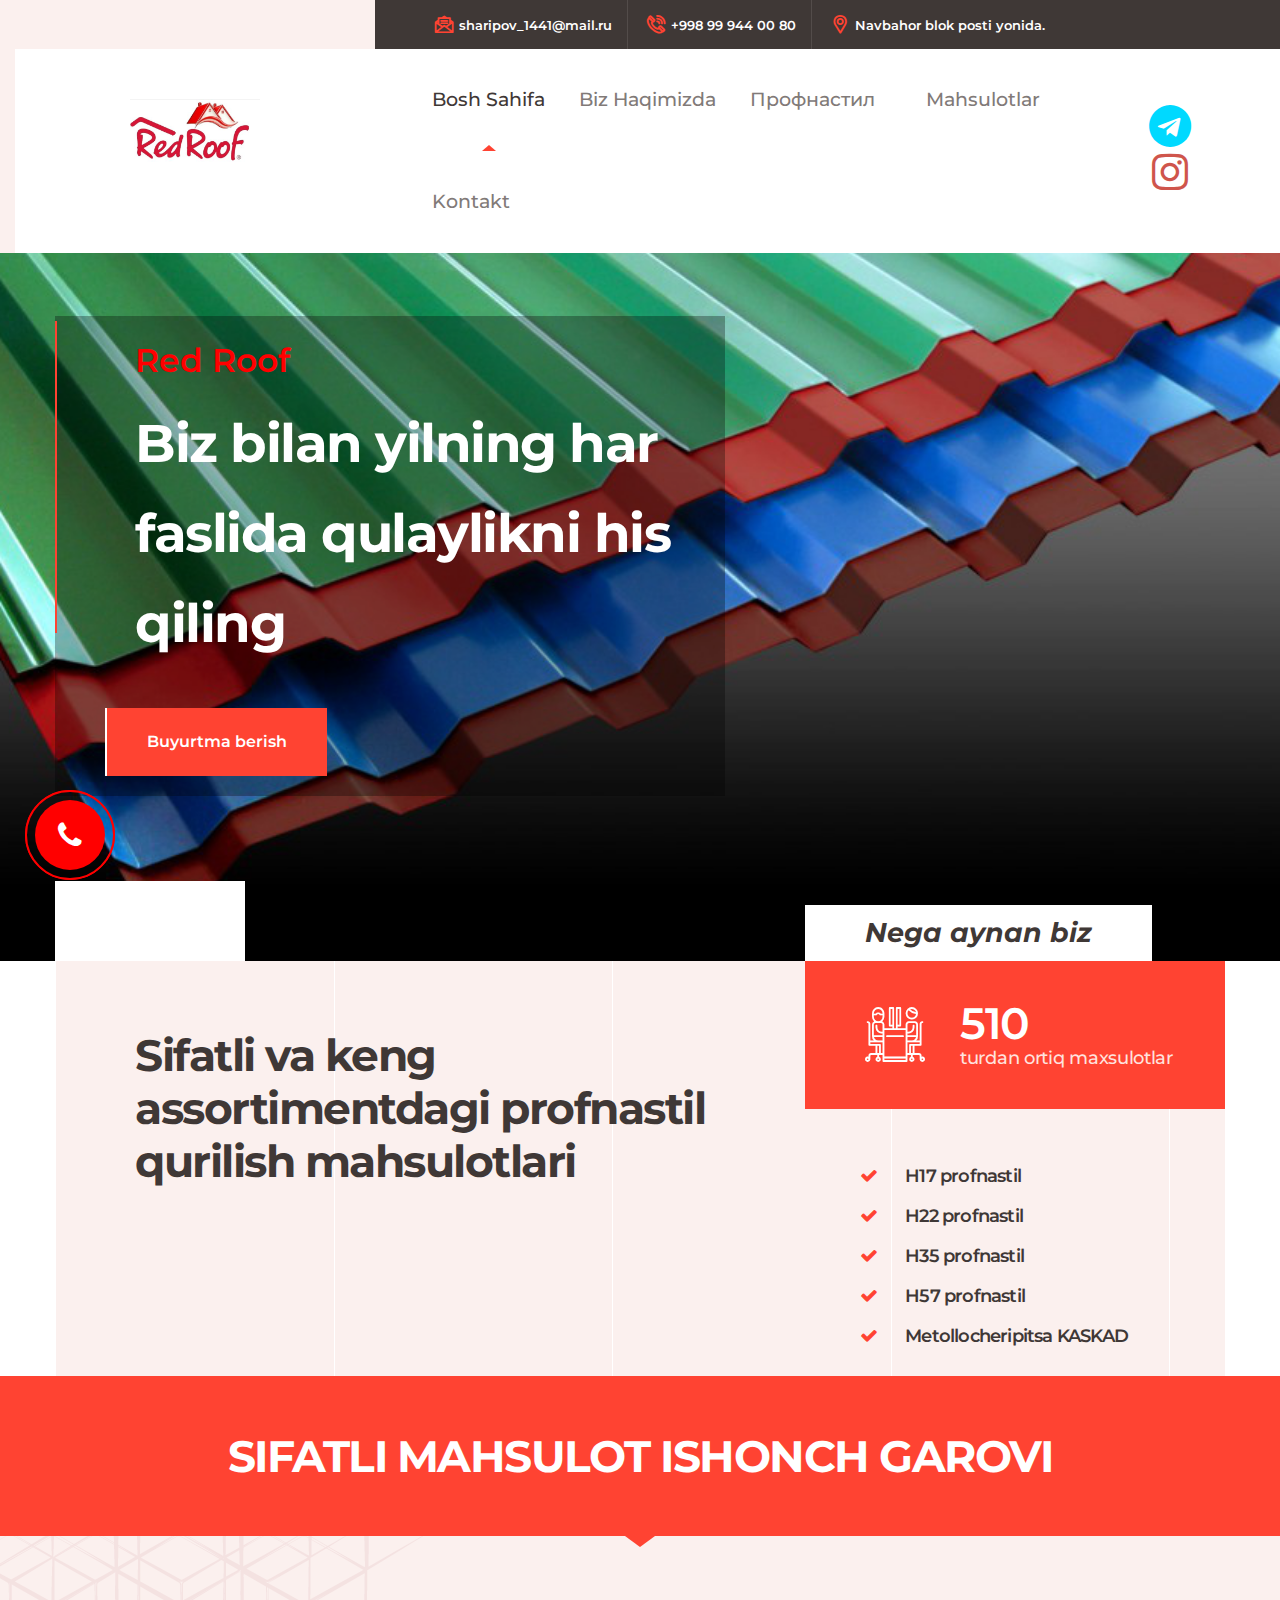
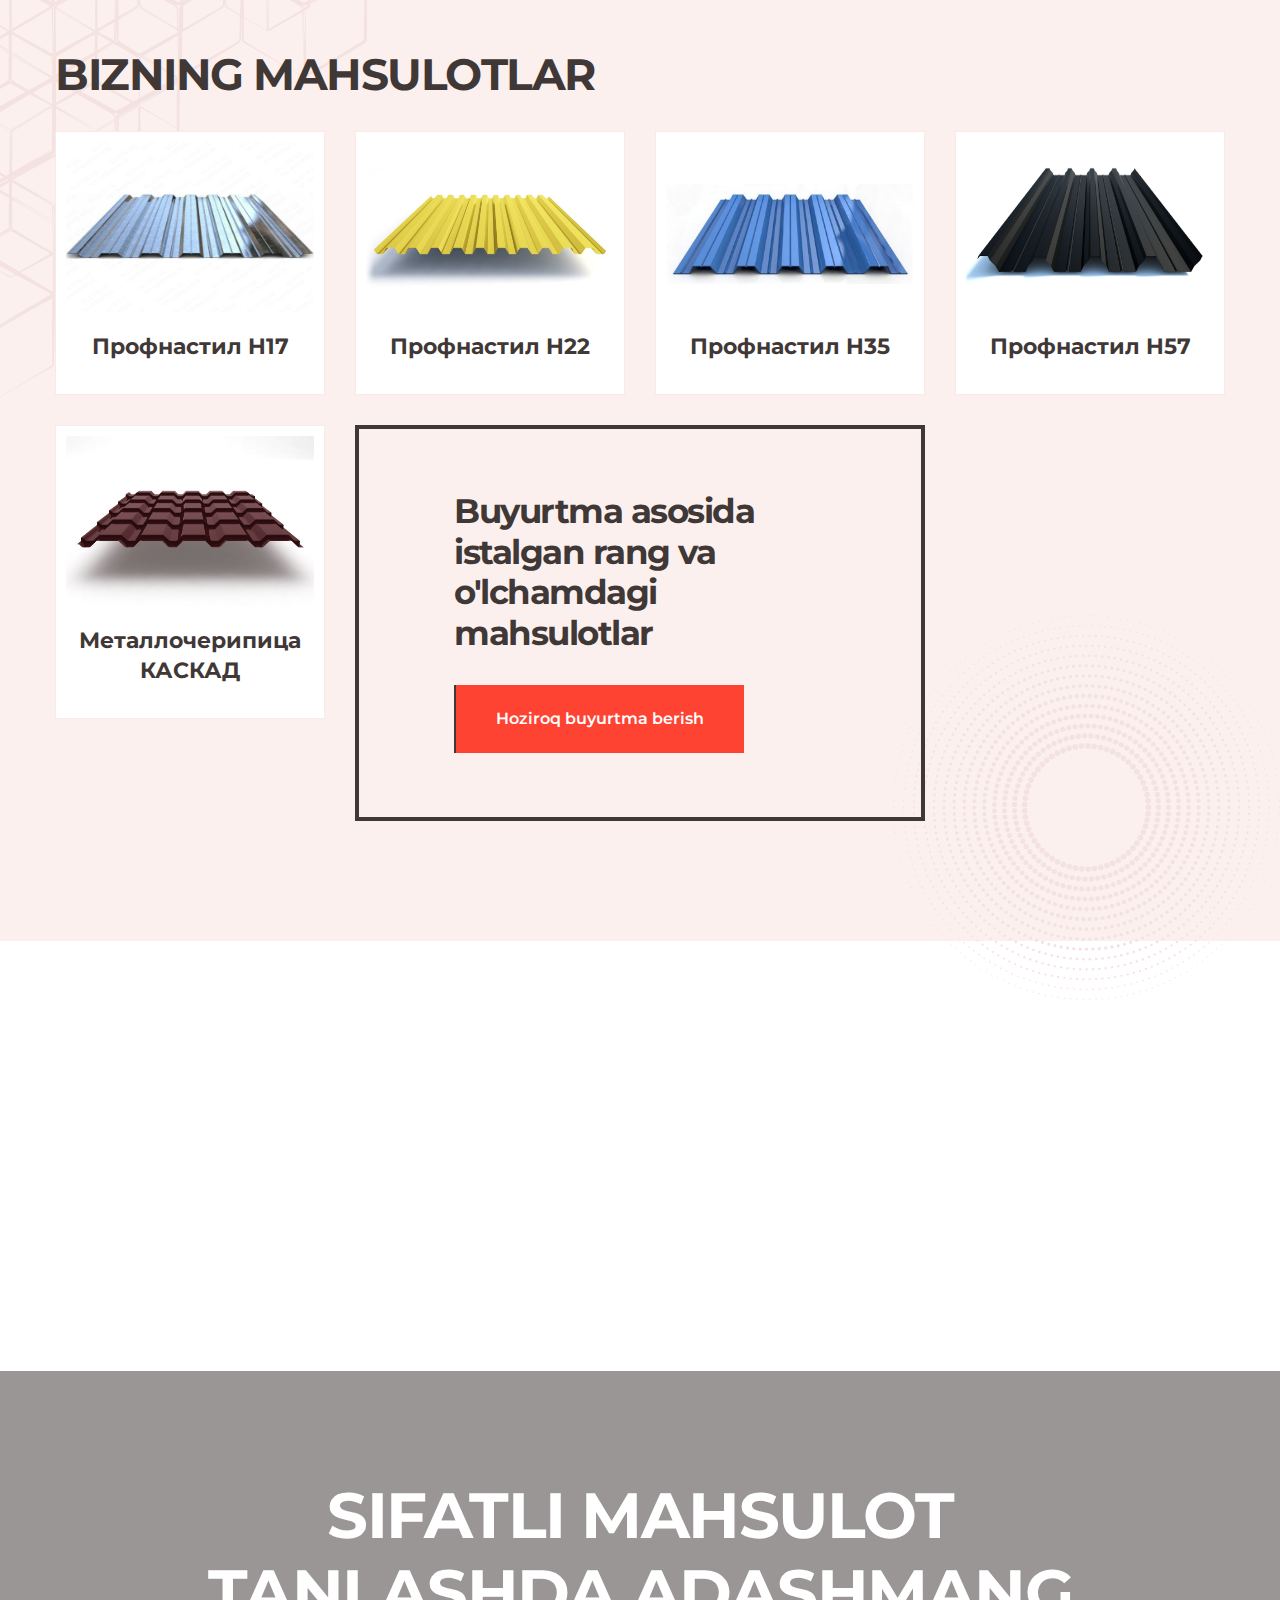
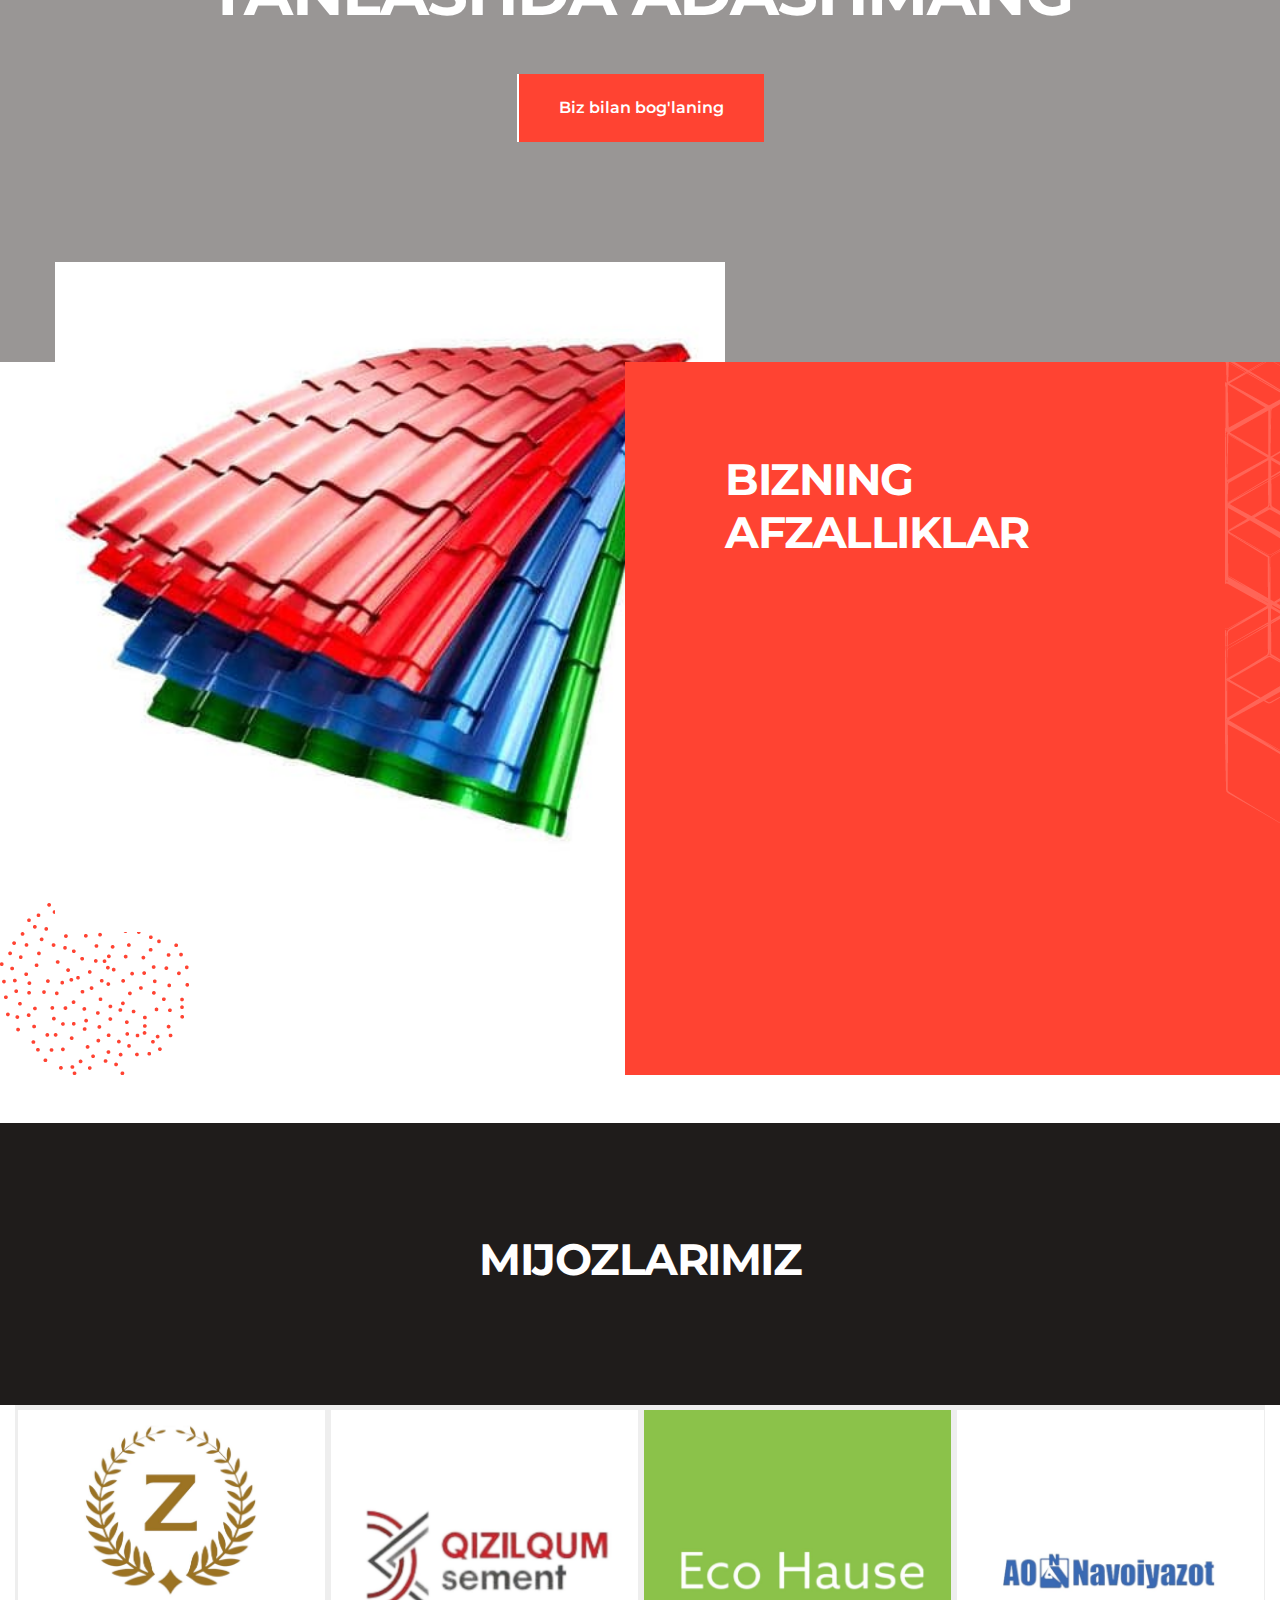
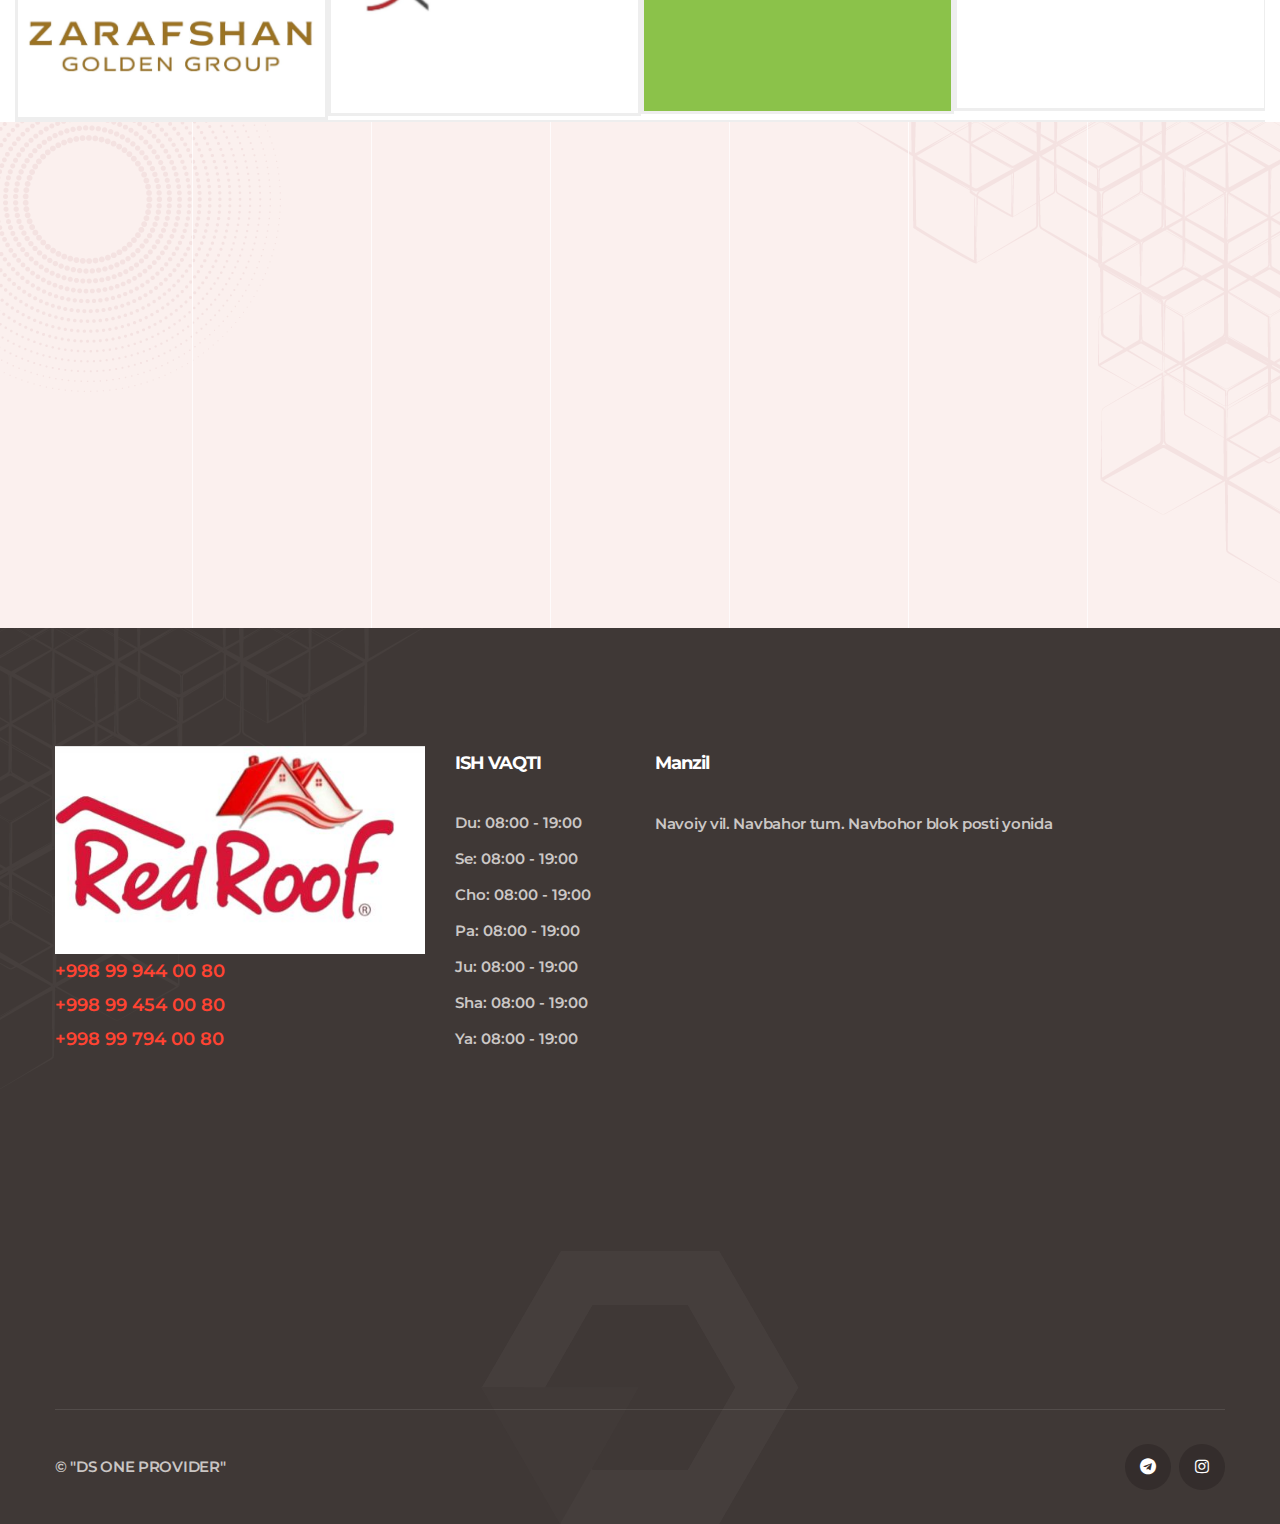
<file: index.html>
<!doctype html>
<html lang="en">

<head>

    <!--====== Required meta tags ======-->
    <meta charset="utf-8">
    <meta http-equiv="x-ua-compatible" content="ie=edge">
    <meta name="description" content="profnastil, profnastiluz, navoiy profnastil, tunika">
    <meta name="viewport" content="width=device-width, initial-scale=1, shrink-to-fit=no">

    <!--====== Title ======-->
    <title>Profnastil</title>

    <!--====== Favicon Icon ======-->
    <link rel="shortcut icon" href="assets/images/we-know-logo.png" type="image/png">

    <!--====== Bootstrap css ======-->
    <link rel="stylesheet" href="assets/css/bootstrap.min.css">

    <!--====== Fontawesome css ======-->
    <link rel="stylesheet" href="assets/css/font-awesome.min.css">

    <!--====== flaticon css ======-->
    <link rel="stylesheet" href="assets/css/flaticon.css">

    <!--====== nice select css ======-->
    <link rel="stylesheet" href="assets/css/nice-select.css">

    <!--====== animate css ======-->
    <link rel="stylesheet" href="assets/css/animate.min.css">

    <!--====== Magnific Popup css ======-->
    <link rel="stylesheet" href="assets/css/magnific-popup.css">

    <!--====== Slick css ======-->
    <link rel="stylesheet" href="assets/css/slick.css">

    <!--====== Default css ======-->
    <link rel="stylesheet" href="assets/css/default.css">

    <!--====== Style css ======-->
    <link rel="stylesheet" href="assets/css/style.css">


</head>

<body>

    <!-- PRELOADER -->
    <div class="preloader">
        <div class="lds-ellipsis">
            <span></span>
            <span></span>
            <span></span>
        </div>
    </div>
    <!-- END PRELOADER -->

    <!--====== OFFCANVAS MENU PART START ======-->

    <div class="off_canvars_overlay">

    </div>
    <div class="offcanvas_menu">
        <div class="container-fluid">
            <div class="row">
                <div class="col-12">
                    <div class="offcanvas_menu_wrapper">
                        <div class="canvas_close">
                            <a href="javascript:void(0)"><i style="color: black;" class="fa fa-times"></i></a>
                        </div>
                        <div class="offcanvas-social">
                            <ul class="text-center">
                                <li><a href="http://t.me/Xudoyor_Sharifov"><i style="color: black;"
                                            class="fa fa-telegram"></i></a></li>
                                <li><a href="https://instagram.com/profnastilsentr_n1?utm_medium"><i
                                            style="color: black;" class="fa fa-instagram"></i></a></li>
                            </ul>
                        </div>
                        <div id="menu" class="text-left ">
                            <ul class="offcanvas_main_menu">
                                <li class="menu-item-has-children active">
                                    <a href="#">Bosh sahifa</a>
                                </li>
                                <li class="menu-item-has-children active">
                                    <a href="#about">Biz haqimizda</a>
                                </li>
                                <li class="menu-item-has-children active">
                                    <a href="#">Профнастил</a>
                                    <ul class="sub-menu">
                                        <li><a href="h17.html">Профнастил H17</a></li>
                                        <li><a href="h22.html">Профнастил H22</a></li>
                                        <li><a href="h35.html">Профнастил H35</a></li>
                                        <li><a href="h57.html">Профнастил H57</a></li>
                                        <li><a href="kaskad.html">Маллочерипица КАСКАД</a></li>
                                    </ul>
                                </li>
                                <li class="menu-item-has-children active">
                                    <a href="#">Mahsulotlar</a>
                                    <ul class="sub-menu">
                                        <li><a href="tunikabond.html">Tunikabond</a></li>
                                        <li><a href="aksesuarlar.html">Aksesuarlar</a></li>
                                        <li><a href="metalrulonlar.html">Metal rulonlar</a></li>

                                    </ul>
                                </li>
                                <li class="menu-item-has-children active">
                                    <a href="tel: +998999440080">Kontact</a>
                                </li>
                            </ul>
                        </div>
                        <div class="offcanvas_footer">
                            <span><a href="mailto:sharipov_1441@mail.ru"><i class="fa fa-envelope-o"></i>
                                    sharipov_1441@mail.ru</a></span>
                        </div>
                    </div>
                </div>
            </div>
        </div>
    </div>

    <!--====== OFFCANVAS MENU PART ENDS ======-->

    <!--====== HEADER PART START ======-->

    <header class="header-area">
        <div class="header-top-area">
            <div class="container-fluid">
                <div class="row">
                    <div class="col-lg-12">
                        <div class="header-top">
                            <ul>
                                <li><a href="mailto:sharipov_1441@mail.ru"><i class="flaticon-message"></i>
                                        sharipov_1441@mail.ru</a></li>
                                <li><a href="tel:+998999440080"><i class="flaticon-phone-call"></i> +998 99 944 00
                                        80</a>
                                </li>
                                <li><a href="#"><i class="flaticon-placeholder"></i> Navbahor blok posti yonida.</a>
                                </li>
                            </ul>
                        </div>
                    </div>
                </div>
            </div>
        </div>
        <div class="main-header">
            <div class="container-fluid">
                <div class="row">
                    <div class="col-lg-12">
                        <div class="main-header-item d-flex justify-content-between align-items-center">
                            <div class="main-header-menus  d-flex">
                                <div class="header-logo" style="background-color: white;">
                                    <a href="index.html"><img style="width: 130px; margin-top: 20px;"
                                            src="profnastil/logo" alt="logo"></a>
                                </div>
                                <div class="header-menu d-none d-lg-block">
                                    <ul>
                                        <li>
                                            <a class="active" href="#" style="font-size: 14pt;">
                                                Bosh sahifa
                                            </a>
                                        </li>
                                        <li>
                                            <a href="#about" style="font-size: 14pt;">Biz haqimizda</a>
                                        </li>
                                        <li>
                                            <a href="#" style="font-size: 14pt;"> Профнастил <i
                                                    class="fa fa-angle-down"></i></a>
                                            <ul class="sub-menu">
                                                <li><a href="h17.html">Профнастил H17</a></li>
                                                <li><a href="h22.html">Профнастил H22</a></li>
                                                <li><a href="h35.html">Профнастил H35</a></li>
                                                <li><a href="h57.html">Профнастил H57</a></li>
                                                <li><a href="kaskad.html">Маллочерипица КАСКАД</a></li>
                                            </ul>
                                        </li>
                                        <li>
                                            <a href="#" style="font-size: 14pt;"> Mahsulotlar <i
                                                    class="fa fa-angle-down"></i></a>
                                            <ul class="sub-menu">
                                                <li><a href="tunikabond.html">Tunikabond</a></li>
                                                <li><a href="aksesuarlar.html"> Aksesuarlar </a></li>
                                                <li><a href="metalrulonlar.html">Metal rulonlar</a></li>
                                            </ul>
                                        </li>
                                        <li><a href="tel: +998999440080" style="font-size: 14pt;">Kontakt</a></li>
                                    </ul>
                                </div>
                            </div>
                            <div class="header-social d-flex align-items-center">
                                <ul class="d-none d-lg-block">
                                    <li style="margin-right: 20px;"><a href="http://t.me/Xudoyor_Sharifov"
                                            style="background-color: white;"><i style="color: rgb(0, 217, 255);"
                                                class="fa fa-telegram fa-3x"></i></a></li>
                                    <li><a style="background-color: white;"
                                            href="https://www.instagram.com/profnastilsentr_n1/"><i
                                                style="color: rgb(207, 85, 76);" style="color: #aaa;"
                                                class="fa fa-instagram fa-3x"></i></a></li>
                                </ul>
                                <div class="toggle-btn ml-30 canvas_open d-lg-none d-block">
                                    <i style="color: black;" class="fa fa-bars"></i>
                                </div>
                            </div>
                        </div>
                    </div>
                </div>
            </div>
        </div>
    </header>

    <!--====== HEADER PART ENDS ======-->

    <!--====== BANNER PART START ======-->
    <section class="banner-slide">
        <div class="banner-area bg_cover d-flex align-items-center"
            style="background-image: url(profnastil/slider2.jpeg);">
            <div class="container">
                <div class="row">
                    <div class="col-lg-12">
                        <div class="banner-slide-number">
                        </div>
                    </div>
                </div>
                <div class="row">
                    <div class="col-lg-7">
                        <div class="banner-content" style="background-color: rgba(0, 0, 0, 0.3); padding: 20px 50px;">
                            <span data-animation="fadeInDown" data-delay=".1s"> <span
                                    style="color: red; font-size: 25pt;">Red Roof</span></span>
                            <h1 data-animation="fadeInLeft" data-delay=".5s" class="title"
                                style="font-size: 40pt !important;   ;">Biz bilan yilning har faslida qulaylikni his
                                qiling</h1>
                            <a data-animation="fadeInLeft" data-delay="1s" class="main-btn"
                                href="tel: +998999440080">Buyurtma berish</a>
                        </div>
                    </div>
                </div>
            </div>
        </div>
        <div class="banner-area bg_cover d-flex align-items-center"
            style="background-image: url(profnastil/slider3.jpeg);">
            <div class="container">
                <div class="row">
                    <div class="col-lg-12">
                        <div class="banner-slide-number">
                        </div>
                    </div>
                </div>
                <div class="row">
                    <div class="col-lg-7">
                        <div class="banner-content" style="background-color: rgba(0, 0, 0, 0.3); padding: 20px 50px;">
                            <span data-animation="fadeInDown" data-delay=".1s"> <span
                                    style="color: red; font-size: 25pt;">Red Roof</span></span>
                            <h1 data-animation="fadeInLeft" data-delay=".5s" class="title"
                                style="font-size: 40pt !important;   ;">Biz bilan endi qish qo'rqinchli emas</h1>
                            <a data-animation="fadeInLeft" data-delay="1s" class="main-btn"
                                href="book-a-tour.html">Buyurtma berish</a>
                        </div>
                    </div>
                </div>
            </div>
        </div>
    </section>

    <!--====== BANNER PART ENDS ======-->

    <!--====== BEST CREATIVE PART START ======-->

    <section class="best-creative-area">
        <div class="container">
            <div class="row">
                <div class="col-lg-12">
                    <div class="best-creative-bg">
                        <div class="row">
                            <div class="col-lg-7">
                                <div class="best-creative-content">
                                    <h3 class="title">Sifatli va keng assortimentdagi profnastil qurilish mahsulotlari
                                    </h3>
                                </div>
                            </div>
                            <div class="col-lg-5">
                                <div class="best-creative-list">
                                    <div class="best-creative-seats">
                                        <i class="flaticon-computer"></i>
                                        <h3 class="title counter">510</h3>
                                        <p>turdan ortiq maxsulotlar</p>
                                        <span style="font-size: 20pt;">Nega aynan biz</span>
                                    </div>
                                    <div class="best-creative-list-item">
                                        <ul>
                                            <li><i class="fa fa-check"></i>H17 profnastil</li>
                                            <li><i class="fa fa-check"></i>H22 profnastil</li>
                                            <li><i class="fa fa-check"></i>H35 profnastil</li>
                                            <li><i class="fa fa-check"></i>H57 profnastil</li>
                                            <li><i class="fa fa-check"></i>Metollocheripitsa KASKAD</li>
                                        </ul>
                                    </div>
                                </div>
                            </div>
                        </div>
                    </div>
                </div>
            </div>
        </div>
    </section>

    <!--====== BEST CREATIVE PART ENDS ======-->

    <div class="testimonial-title-area">
        <div class="container">
            <div class="row">
                <div class="col-lg-12">
                    <div class="testimonial-title text-center">
                        <h2 class="title" style="text-transform: uppercase;">Sifatli mahsulot ishonch garovi</h2>
                    </div>
                </div>
            </div>
        </div>
    </div>

    <!--====== SERVICES PART START ======-->

    <section class="services-area pt-90 pb-120">
        <div class="container">
            <div class="row">
                <div class="col-lg-12">
                    <div class="services-title">
                        <h3 class="title" style="text-transform: uppercase;">Bizning mahsulotlar</h3>
                    </div>
                </div>
                <div class="col-lg-3 col-md-6 col-sm-6">
                    <div class="single-services mt-30">
                        <img height="170px" style="border-radius: 2px; width: 100%;" src="profnastil/h17.jpg" alt="">
                        <a style="display: block; width: 100%; text-align: center; margin-top: 15px;" href="h17.html">
                            <h4 class="title">Профнастил H17</h4>
                        </a>
                    </div>
                </div>
                <div class="col-lg-3 col-md-6 col-sm-6">
                    <div class="single-services mt-30">
                        <img height="170px" style="border-radius: 2px;" src="profnastil/Н 22.jpg" alt="">
                        <a href="h22.html" style="display: block; width: 100%; text-align: center; margin-top: 15px;">
                            <h4 class="title text-center">Профнастил H22</h4>
                        </a>
                    </div>
                </div>
                <div class="col-lg-3 col-md-6 col-sm-6">
                    <div class="single-services mt-30">
                        <img height="170px" style="border-radius: 2px;" src="profnastil/H 35.jpg" alt="">
                        <a style="display: block; width: 100%; text-align: center; margin-top: 15px;" href="h35.html">
                            <h4 class="title">Профнастил H35</h4>
                        </a>
                    </div>
                </div>
                <div class="col-lg-3 col-md-6 col-sm-6">
                    <div class="single-services mt-30">
                        <img height="170px" style="border-radius: 2px;" src="profnastil/Н 57.png" alt="">
                        <a style="display: block; width: 100%; text-align: center; margin-top: 15px;" href="h57.html">
                            <h4 class="title">Профнастил H57</h4>
                        </a>
                    </div>
                </div>
                <div class="col-lg-3 col-md-6 col-sm-6">
                    <div class="single-services mt-30">
                        <img height="170px" style="border-radius: 2px;" src="profnastil/mtall.jpg" alt="">
                        <a style="display: block; width: 100%; text-align: center; margin-top: 15px;"
                            href="kaskad.html">
                            <h4 class="title">Металлочерипица КАСКАД</h4>
                        </a>
                    </div>
                </div>
                <div class="col-lg-6">
                    <div class="services-book mt-30">
                        <h3 class="title">Buyurtma asosida istalgan rang va o'lchamdagi mahsulotlar</h3>
                        <a class="main-btn main-btn-2" href="tel: +998999440080">Hoziroq buyurtma berish</a>
                    </div>
                </div>
            </div>
        </div>
        <div class="services-pattern">
            <img src="assets/images/services-pattern.png" alt="pattern">
        </div>
        <div class="services-dot">
            <img src="assets/images/services-dot.png" alt="pattern">
        </div>
    </section>

    <!--====== SERVICES PART ENDS ======-->

    <!--====== CTA PART START ======-->

    <section id="about" class="cta-area animated wow fadeInUp" data-wow-duration="1500ms" data-wow-delay="0ms">
        <div class="container">
            <div class="row">
                <div class="col-lg-12">
                    <div class="cta-bg">
                        <div class="row">
                            <div class="col-lg-5">
                                <div class="cta-text">
                                    <h3 class="title">RED ROOF</h3>
                                    <a class="main-btn" href="tel: +9988999440080">Biz bilan bog'laning</a>
                                </div>
                            </div>
                            <div class="col-lg-7">
                                <div class="cta-text">
                                    <p>"Red Roof" kompaniyasi 2009-yildan buyon O'zbekiston bozorida eng sifatli va
                                        hamyonbop qurilish mollarini, shu jumladan profnastil mahsulotlarini ishlab
                                        chiqarish bilan shug'ullanadi.<br />
                                        Bizning kompaniya hozirda O'zbekistonning barcha viloyatlariga o'zining sifatli
                                        qurilish mollarini yetkazib berib kelmoqda.</p>
                                </div>
                            </div>
                        </div>
                        <div class="cta-dot">
                            <img src="assets/images/cta-dot.png" alt="cta">
                        </div>
                        <div class="cta-dot-2">
                            <img src="assets/images/cta-dot-2.png" alt="cta">
                        </div>
                        <div class="cta-dot-3">
                            <img src="assets/images/cta-dot-3.png" alt="cta">
                        </div>
                    </div>
                </div>
            </div>
        </div>
    </section>

    <!--====== CTA PART ENDS ======-->


    <!--====== TEUSTED PART START ======-->

    <div class="trusted-area bg_cover pt-120 pb-120 mt-5" style="background-image: url(assets/images/slider1.jpeg);">
        <div class="container">
            <div class="row justify-content-center">
                <div class="col-lg-9">
                    <div class="trusted-item text-center">
                        <h3 class="title" style="text-transform: uppercase;">sifatli mahsulot tanlashda adashmang</h3>
                        <a class="main-btn" href="tel: +998999440080">Biz bilan bog'laning</a>
                    </div>
                </div>
            </div>
        </div>
    </div>

    <!--====== TEUSTED PART ENDS ======-->

    <!--====== BENEFITS PART START ======-->

    <section class="benefits-area mb-5">
        <div class="container">
            <div class="row">
                <div class="col-lg-6">
                    <div class="benefits-thumb">
                        <img src="profnastil/1.jpeg" alt="benefits">
                    </div>
                </div>
                <div class="col-lg-6">
                    <div class="benefits-content">
                        <div class="benefits-title">
                            <h3 class="title" style="text-transform: uppercase;">Bizning afzalliklar</h3>
                        </div>
                        <div class="faq-accordion">
                            <div class="accrodion-grp" data-grp-name="faq-accrodion">
                                <div class="accrodion active  animated wow fadeInRight" data-wow-duration="1500ms"
                                    data-wow-delay="0ms">
                                    <div class="accrodion-inner">
                                        <div class="accrodion-title">
                                            <h4>1. Ko'p yillik tajriba</h4>
                                        </div>
                                        <div class="accrodion-content">
                                            <div class="inner">
                                                <p> <span style="color: red; font-size: 14pt;">RED ROOF</span> 12 yillik
                                                    tajribaga ega kompaniya bo'lib, tom qoplamalari ishlab
                                                    chiqarish yo'nalishida O'zbekistonda o'z o'rniga ega. </p>
                                            </div><!-- /.inner -->
                                        </div>
                                    </div><!-- /.accrodion-inner -->
                                </div>
                                <div class="accrodion   animated wow fadeInRight" data-wow-duration="1500ms"
                                    data-wow-delay="300ms">
                                    <div class="accrodion-inner">
                                        <div class="accrodion-title">
                                            <h4>2. Sifat kalolati </h4>
                                        </div>
                                        <div class="accrodion-content">
                                            <div class="inner">
                                                <p><span style="color: red; font-size: 14pt;">RED ROOF</span> jamoasi
                                                    malakali hamda ko'p yillik tajribaga ega mutaxasislardan iborat
                                                    bo'lganligi sababli biz o'z mahsulotimizga to'laqonli kafolat
                                                    beramiz..</p>
                                            </div><!-- /.inner -->
                                        </div>
                                    </div><!-- /.accrodion-inner -->
                                </div>
                                <div class="accrodion  animated wow fadeInRight" data-wow-duration="1500ms"
                                    data-wow-delay="600ms">
                                    <div class="accrodion-inner">
                                        <div class="accrodion-title">
                                            <h4>3. Maxsus imtiyozlar</h4>
                                        </div>
                                        <div class="accrodion-content">
                                            <div class="inner">
                                                <p>
                                                    <span style="color: red; font-size: 14pt;">RED ROOF</span>
                                                    kompaniyasi o'z mijozlariing qimmatli vaqtlarini qadrlagan holda,
                                                    o'lcham olish hamda yetkazib berish xizmatlarini ham o'z zimmasiga
                                                    oladi.
                                                </p>
                                            </div><!-- /.inner -->
                                        </div>
                                    </div><!-- /.accrodion-inner -->
                                </div>
                            </div>
                        </div>
                    </div>
                </div>
            </div>
        </div>
        <div class="benefits-pattern">
            <img src="assets/images/benefits-pattern.png" alt="">
        </div>
        <div class="benefits-dot">
            <img src="assets/images/benefits-dot.png" alt="">
        </div>
    </section>

    <!--====== BENEFITS PART ENDS ======-->

    <!--====== GALLERY PART START ======-->

    <section class="gallery-area" style="
        background-image: url(/assets/images/slider1.jpeg);
        background-attachment: fixed;
        background-size: cover;
        ">
        <div style="background-color: rgba(0, 0, 0, 0.5);">
            <div class="container">
                <div class="row">
                    <div class="col-lg-12">
                        <div style="padding-top: 110px;" class="gallery-title text-center">
                            <h3 class="title">MIJOZLARIMIZ</h3>
                        </div>
                    </div>
                </div>
            </div>
        </div>
    </section>
    <section class="gallery-area" style="background-color: white;">
        <div class="container-fluid">
            <div class="gallery-itmes">
                <div class="row no-gutters gallery-active">
                    <div class="col-lg-3">
                        <div class="gallery-thumb">
                            <img style="height:100%" src="clients/1.jpeg" alt="gallery">
                            <a class="main-btn image-popup" href="clients/1.jpeg"><i class="flaticon-plus"></i></a>
                        </div>
                    </div>
                    <div class="col-lg-3">
                        <div class="gallery-thumb">
                            <img style="height:100%" src="clients/2.jpeg" alt="gallery">
                            <a class="main-btn image-popup" href="clients/2.jpeg"><i class="flaticon-plus"></i></a>
                        </div>
                    </div>
                    <div class="col-lg-3">
                        <div class="gallery-thumb">
                            <img style="height:100%" src="clients/3.jpeg" alt="gallery">
                            <a class="main-btn image-popup" href="clients/3.jpeg"><i class="flaticon-plus"></i></a>
                        </div>
                    </div>
                    <div class="col-lg-3">
                        <div class="gallery-thumb">
                            <img style="height:100%" src="clients/4.jpeg" alt="gallery">
                            <a class="main-btn image-popup" href="clients/4.jpeg"><i class="flaticon-plus"></i></a>
                        </div>
                    </div>
                    <div class="col-lg-3">
                        <div class="gallery-thumb">
                            <img style="height:100%" src="clients/5.jpeg" alt="gallery">
                            <a class="main-btn image-popup" href="clients/5.jpeg"><i class="flaticon-plus"></i></a>
                        </div>
                    </div>
                    <div class="col-lg-3">
                        <div class="gallery-thumb">
                            <img style="height:100%" src="clients/6.jpeg" alt="gallery">
                            <a class="main-btn image-popup" href="clients/6.jpeg"><i class="flaticon-plus"></i></a>
                        </div>
                    </div>
                </div>
            </div>
        </div>
    </section>
    <!--====== GALLERY PART ENDS ======-->

    <!--====== FUN FACTS PART START ======-->

    <div class="fun-facts-area pt-120 pb-120">
        <div class="container">
            <div class="row justify-content-center">
                <div class="col-lg-4 col-md-8">
                    <div class="fun-facts-item text-center animated wow fadeInUp" data-wow-duration="1500ms"
                        data-wow-delay="0ms">
                        <h3 class="title"><span class="counter">100</span>+</h3>
                        <span style="font-size:20pt">MUTAXASISLAR</span>
                    </div>
                </div>
                <div class="col-lg-4 col-md-8">
                    <div class="fun-facts-item active text-center animated wow fadeInUp" data-wow-duration="1500ms"
                        data-wow-delay="300ms">
                        <h3 class="title"><span class="counter">12</span>+</h3>
                        <span>YILLIK TAJRIBA</span>
                    </div>
                </div>
                <div class="col-lg-4 col-md-8">
                    <div class="fun-facts-item text-center animated wow fadeInUp" data-wow-duration="1500ms"
                        data-wow-delay="600ms">
                        <h3 class="title"><span class="counter">510</span>+</h3>
                        <span>QURILISH MOLLARI</span>
                    </div>
                </div>
            </div>
        </div>
        <div class="fun-facts-pattern">
            <img src="assets/images/fun-facts-pattern.png" alt="">
        </div>
        <div class="fun-dots">
            <img src="assets/images/fun-dots.png" alt="dots">
        </div>
    </div>

    <!--====== FUN FACTS PART ENDS ======-->

    <!--====== FOOTER PART START ======-->

    <section class="footer-area">
        <div class="container">
            <div class="row">
                <div class="col-lg-4 col-md-6 col-sm-8">
                    <div class="footer-about mt-30">
                        <div class="logo">
                            <a href="#"><img src="profnastil/logo" alt="logo"></a>
                        </div>
                        <ul>
                            <li><a href="tel:+998999440080">+998 99 944 00 80</a></li>
                            <li><a href="tel:+998994540080">+998 99 454 00 80</a></li>
                            <li><a href="tel:+998997940080">+998 99 794 00 80</a></li>
                        </ul>
                    </div>
                </div>
                <div class="col-lg-2 col-md-6 col-sm-6">
                    <div class="footer-list mt-30">
                        <h4 class="title">ISH VAQTI</h4>
                        <ul>
                            <li><a href="#">Du: 08:00 - 19:00</a></li>
                            <li><a href="#">Se: 08:00 - 19:00</a></li>
                            <li><a href="#">Cho: 08:00 - 19:00</a></li>
                            <li><a href="#">Pa: 08:00 - 19:00</a></li>
                            <li><a href="#">Ju: 08:00 - 19:00</a></li>
                            <li><a href="#">Sha: 08:00 - 19:00</a></li>
                            <li><a href="#">Ya: 08:00 - 19:00</a></li>
                        </ul>
                    </div>
                </div>
                <div class="col-lg-6 col-md-6">
                    <div class="footer-address mt-30">
                        <h3 class="title">Manzil</h3>
                        <p>Navoiy vil. Navbahor tum. Navbohor blok posti yonida</p>
                        <iframe
                            src="https://www.google.com/maps/embed?pb=!1m18!1m12!1m3!1d5297.772298178981!2d65.33272512579823!3d40.166882184091506!2m3!1f0!2f0!3f0!3m2!1i1024!2i768!4f13.1!3m3!1m2!1s0x3f51b941812560eb%3A0x20811ca3b5844639!2z0J_RgNC-0YTQvdCw0YHRgtC40Lsg0J7QntCeIFJlZCBSb29mIDIwMTg!5e0!3m2!1sru!2s!4v1636891274254!5m2!1sru!2s"
                            width="600" height="450" style="border:0;" allowfullscreen="" loading="lazy"></iframe>
                    </div>
                </div>
            </div>
        </div>
        <div class="footer-copyright-area">
            <div class="container">
                <div class="row">
                    <div class="col-lg-12">
                        <div class="footer-copyright d-block d-md-flex justify-content-between align-items-center">
                            <p>© "DS ONE PROVIDER" </p>
                            <ul>
                                <li><a href="http://t.me/Xudoyor_Sharifov"><i class="fa fa-telegram"></i></a></li>
                                <li><a href="https://instagram.com/profnastilsentr_n1?utm_medium"><i
                                            class="fa fa-instagram"></i></a></li>
                            </ul>
                        </div>
                    </div>
                </div>
            </div>
        </div>
        <div class="footer-pattern">
            <img src="assets/images/footer-pattern.png" alt="">
        </div>
        <div class="footer-logo">
            <img src="assets/images/footer-logo.png" alt="">
        </div>
    </section>

    <!--====== FOOTER PART ENDS ======-->

    <!--====== GO TO TOP PART START ======-->

    <div class="go-top-area">
        <div class="go-top-wrap">
            <div class="go-top-btn-wrap">
                <div class="go-top go-top-btn">
                    <i class="fa fa-angle-double-up"></i>
                    <i class="fa fa-angle-double-up"></i>
                </div>
            </div>
        </div>
    </div>

    <a href="tel:+998999440080" class="contnent">
        <div class="pluse">

            <i class="fa fa-phone" style="font-size:30px"></i>
        </div>
    </a>

    <!--====== GO TO TOP PART ENDS ======-->






    <!--====== jquery js ======-->
    <script src="assets/js/vendor/modernizr-3.6.0.min.js"></script>
    <script src="assets/js/vendor/jquery-3.5.0.js"></script>

    <!--====== Bootstrap js ======-->
    <script src="assets/js/bootstrap.min.js"></script>
    <script src="assets/js/popper.min.js"></script>

    <!--====== Slick js ======-->
    <script src="assets/js/slick.min.js"></script>

    <!--====== odometer js ======-->
    <script src="assets/js/jquery.counterup.min.js"></script>
    <script src="assets/js/jquery.waypoints.min.js"></script>

    <!--====== wow js ======-->
    <script src="assets/js/wow.js"></script>

    <!--====== nice select js ======-->
    <script src="assets/js/jquery.nice-select.min.js"></script>

    <!--====== Magnific Popup js ======-->
    <script src="assets/js/jquery.magnific-popup.min.js"></script>

    <!--====== Main js ======-->
    <script src="assets/js/main.js"></script>

</body>

</html>
</file>
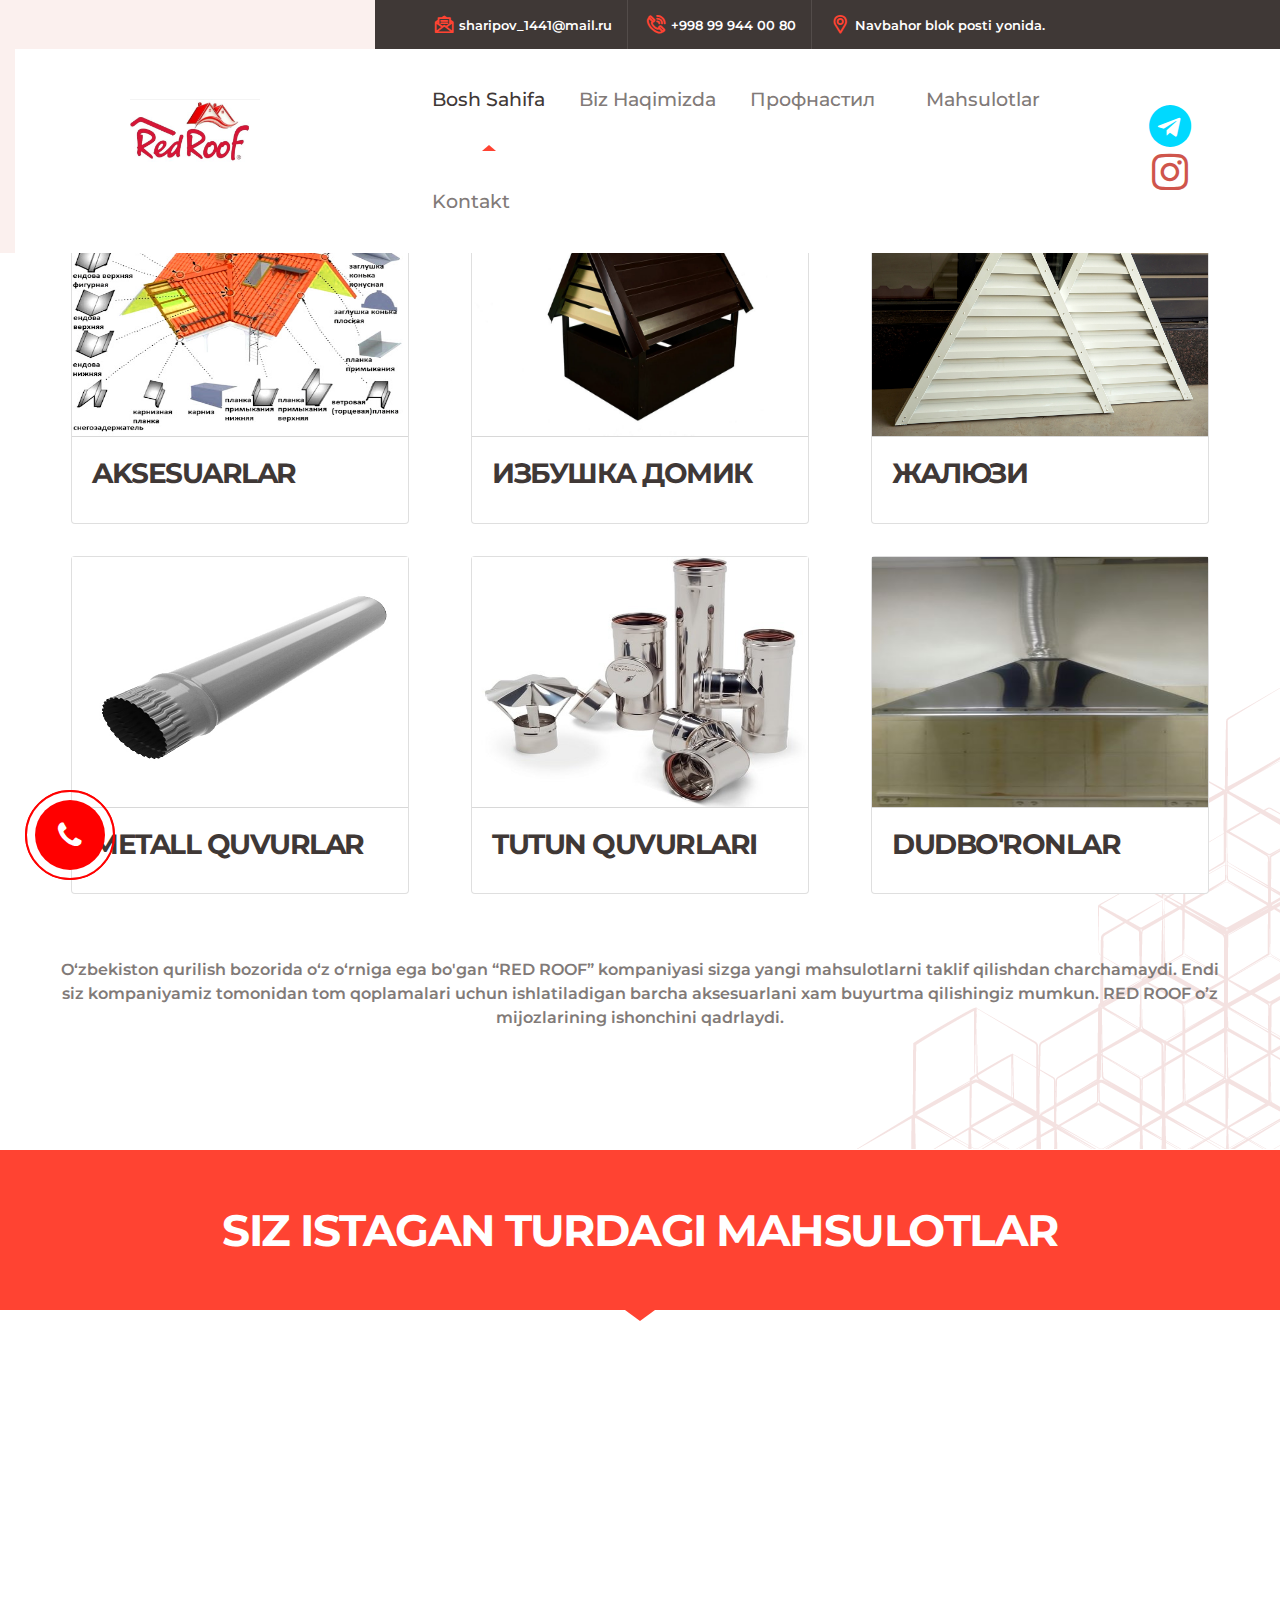
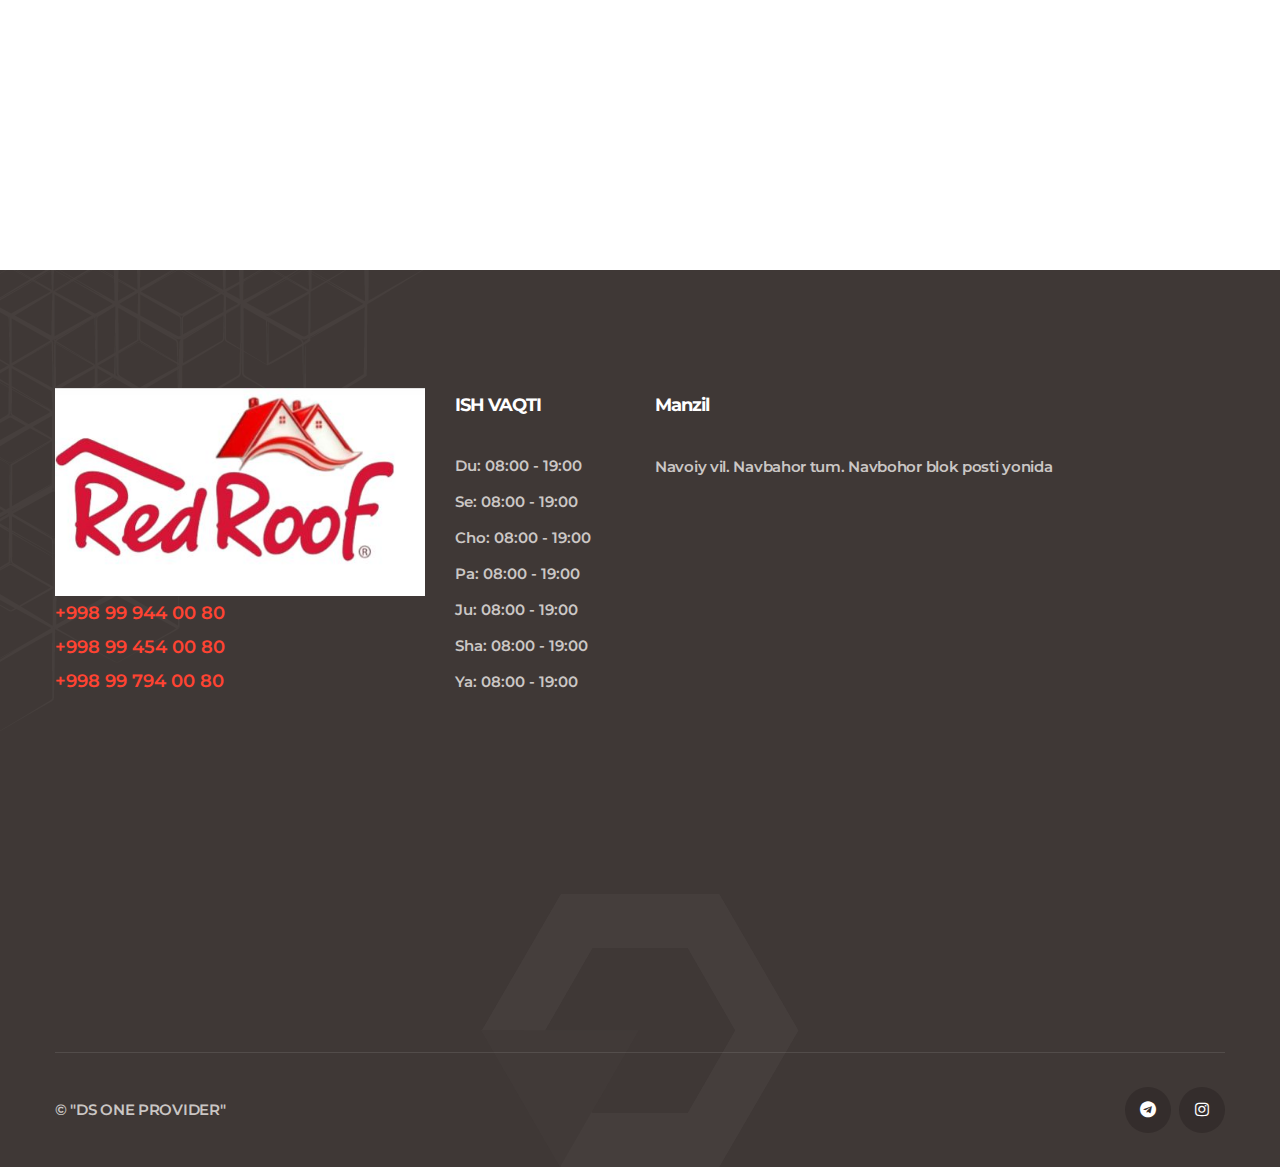
<file: aksesuarlar.html>
<!doctype html>
<html lang="en">

<head>

    <!--====== Required meta tags ======-->
    <meta charset="utf-8">
    <meta http-equiv="x-ua-compatible" content="ie=edge">
    <meta name="description" content="profnastil, profnastiluz, navoiy profnastil, tunika">
    <meta name="viewport" content="width=device-width, initial-scale=1, shrink-to-fit=no">

    <!--====== Title ======-->
    <title>Profnastil</title>

    <!--====== Favicon Icon ======-->
    <link rel="shortcut icon" href="assets/images/we-know-logo.png" type="image/png">

    <!--====== Bootstrap css ======-->
    <link rel="stylesheet" href="assets/css/bootstrap.min.css">

    <!--====== Fontawesome css ======-->
    <link rel="stylesheet" href="assets/css/font-awesome.min.css">

    <!--====== flaticon css ======-->
    <link rel="stylesheet" href="assets/css/flaticon.css">

    <!--====== nice select css ======-->
    <link rel="stylesheet" href="assets/css/nice-select.css">

    <!--====== animate css ======-->
    <link rel="stylesheet" href="assets/css/animate.min.css">

    <!--====== Magnific Popup css ======-->
    <link rel="stylesheet" href="assets/css/magnific-popup.css">

    <!--====== Slick css ======-->
    <link rel="stylesheet" href="assets/css/slick.css">

    <!--====== Default css ======-->
    <link rel="stylesheet" href="assets/css/default.css">

    <!--====== Style css ======-->
    <link rel="stylesheet" href="assets/css/style.css">


</head>

<body>

    <!-- PRELOADER -->
    <div class="preloader">
        <div class="lds-ellipsis">
            <span></span>
            <span></span>
            <span></span>
        </div>
    </div>
    <!-- END PRELOADER -->

    <!--====== OFFCANVAS MENU PART START ======-->

    <div class="off_canvars_overlay">

    </div>
    <div class="offcanvas_menu">
        <div class="container-fluid">
            <div class="row">
                <div class="col-12">
                    <div class="offcanvas_menu_wrapper">
                        <div class="canvas_close">
                            <a href="javascript:void(0)"><i style="color: black;" class="fa fa-times"></i></a>
                        </div>
                        <div class="offcanvas-social">
                            <ul class="text-center">
                                <li><a href="http://t.me/Xudoyor_Sharifov"><i style="color: black;"
                                            class="fa fa-telegram"></i></a></li>
                                <li><a href="https://instagram.com/profnastilsentr_n1?utm_medium"><i
                                            style="color: black;" class="fa fa-instagram"></i></a></li>
                            </ul>
                        </div>
                        <div id="menu" class="text-left ">
                            <ul class="offcanvas_main_menu">
                                <li class="menu-item-has-children active">
                                    <a href="index.html">Bosh sahifa</a>
                                </li>
                                <li class="menu-item-has-children active">
                                    <a href="index.html/#about">Biz haqimizda</a>
                                </li>
                                <li class="menu-item-has-children active">
                                    <a href="#">Профнастил</a>
                                    <ul class="sub-menu">
                                        <li><a href="h17.html">Профнастил H17</a></li>
                                        <li><a href="h22.html">Профнастил H22</a></li>
                                        <li><a href="h35.html">Профнастил H35</a></li>
                                        <li><a href="h57.html">Профнастил H57</a></li>
                                        <li><a href="kaskad.html">Маллочерипица КАСКАД</a></li>
                                    </ul>
                                </li>
                                <li class="menu-item-has-children active">
                                    <a href="#">Mahsulotlar</a>
                                    <ul class="sub-menu">
                                        <li><a href="tunikabond.html">Tunikabond</a></li>
                                        <li><a href="aksesuarlar.html">Aksesuarlar</a></li>
                                        <li><a href="metalrulonlar.html">Metal rulonlar</a></li>

                                    </ul>
                                </li>
                                <li class="menu-item-has-children active">
                                    <a href="tel: +998999440080">Kontact</a>
                                </li>
                            </ul>
                        </div>
                        <div class="offcanvas_footer">
                            <span><a href="mailto:sharipov_1441@mail.ru"><i class="fa fa-envelope-o"></i>
                                    sharipov_1441@mail.ru</a></span>
                        </div>
                    </div>
                </div>
            </div>
        </div>
    </div>

    <!--====== OFFCANVAS MENU PART ENDS ======-->

    <!--====== HEADER PART START ======-->

    <header class="header-area">
        <div class="header-top-area">
            <div class="container-fluid">
                <div class="row">
                    <div class="col-lg-12">
                        <div class="header-top">
                            <ul>
                                <li><a href="mailto:sharipov_1441@mail.ru"><i class="flaticon-message"></i>
                                        sharipov_1441@mail.ru</a></li>
                                <li><a href="tel:+998999440080"><i class="flaticon-phone-call"></i> +998 99 944 00
                                        80</a>
                                </li>
                                <li><a href="#"><i class="flaticon-placeholder"></i> Navbahor blok posti yonida.</a>
                                </li>
                            </ul>
                        </div>
                    </div>
                </div>
            </div>
        </div>
        <div class="main-header">
            <div class="container-fluid">
                <div class="row">
                    <div class="col-lg-12">
                        <div class="main-header-item d-flex justify-content-between align-items-center">
                            <div class="main-header-menus  d-flex">
                                <div class="header-logo" style="background-color: white;">
                                    <a href="index.html"><img style="width: 130px; margin-top: 20px;"
                                            src="profnastil/logo" alt="logo"></a>
                                </div>
                                <div class="header-menu d-none d-lg-block">
                                    <ul>
                                        <li>
                                            <a class="active" href="index.html" style="font-size: 14pt;">
                                                Bosh sahifa
                                            </a>
                                        </li>
                                        <li>
                                            <a href="index.html/#about" style="font-size: 14pt;">Biz haqimizda</a>
                                        </li>
                                        <li>
                                            <a href="#" style="font-size: 14pt;"> Профнастил <i
                                                    class="fa fa-angle-down"></i></a>
                                            <ul class="sub-menu">
                                                <li><a href="h17.html">Профнастил H17</a></li>
                                                <li><a href="h22.html">Профнастил H22</a></li>
                                                <li><a href="h35.html">Профнастил H35</a></li>
                                                <li><a href="h57.html">Профнастил H57</a></li>
                                                <li><a href="kaskad.html">Маллочерипица КАСКАД</a></li>
                                            </ul>
                                        </li>
                                        <li>
                                            <a href="#" style="font-size: 14pt;"> Mahsulotlar <i
                                                    class="fa fa-angle-down"></i></a>
                                            <ul class="sub-menu">
                                                <li><a href="tunikabond.html">Tunikabond</a></li>
                                                <li><a href="aksesuarlar.html"> Aksesuarlar </a></li>
                                                <li><a href="metalrulonlar.html">Metal rulonlar</a></li>
                                            </ul>
                                        </li>
                                        <li><a href="tel: +998999440080" style="font-size: 14pt;">Kontakt</a></li>
                                    </ul>
                                </div>
                            </div>
                            <div class="header-social d-flex align-items-center">
                                <ul class="d-none d-lg-block">
                                    <li style="margin-right: 20px;"><a href="http://t.me/Xudoyor_Sharifov"
                                            style="background-color: white;"><i style="color: rgb(0, 217, 255);"
                                                class="fa fa-telegram fa-3x"></i></a></li>
                                    <li><a style="background-color: white;"
                                            href="https://www.instagram.com/profnastilsentr_n1/"><i
                                                style="color: rgb(207, 85, 76);" style="color: #aaa;"
                                                class="fa fa-instagram fa-3x"></i></a></li>
                                </ul>
                                <div class="toggle-btn ml-30 canvas_open d-lg-none d-block">
                                    <i style="color: black;" class="fa fa-bars"></i>
                                </div>
                            </div>
                        </div>
                    </div>
                </div>
            </div>
        </div>
    </header>

    <!--====== HEADER PART ENDS ======-->

    <!--====== GET TO KNOW PART START ======-->

    <section class="get-to-know-area ">
        <div class="container">
            <div class="row align-items-center">
                <div class="col-lg-4 col-md-6">
                    <div class="card m-3">
                        <div class="card-header p-0">
                            <img style="width: 100%;" height="250px" src="aksesuarlar/A1.jpg" alt="">
                        </div>
                        <div class="card-body">
                            <h3 class="card-title text-uppercase">aksesuarlar</h3>
                        </div>
                    </div>
                </div>
                <div class="col-lg-4 col-md-6">
                    <div class="card m-3">
                        <div class="card-header p-0">
                            <img style="width: 100%;" height="250px" src="aksesuarlar/A7.jpg" alt="">
                        </div>
                        <div class="card-body">
                            <h3 class="card-title text-uppercase">избушка домик</h3>
                        </div>
                    </div>
                </div>
                <div class="col-lg-4 col-md-6">
                    <div class="card m-3">
                        <div class="card-header p-0">
                            <img style="width: 100%;" height="250px" src="aksesuarlar/A3.jpg" alt="">
                        </div>
                        <div class="card-body">
                            <h3 class="card-title text-uppercase">жалюзи</h3>
                        </div>
                    </div>
                </div>
                <div class="col-lg-4 col-md-6">
                    <div class="card m-3">
                        <div class="card-header p-0">
                            <img style="width: 100%;" height="250px" src="aksesuarlar/A4.jpg" alt="">
                        </div>
                        <div class="card-body">
                            <h3 class="card-title text-uppercase">metall quvurlar</h3>
                        </div>
                    </div>
                </div>
                <div class="col-lg-4 col-md-6">
                    <div class="card m-3">
                        <div class="card-header p-0">
                            <img style="width: 100%;" height="250px" src="aksesuarlar/A5.jpg" alt="">
                        </div>
                        <div class="card-body">
                            <h3 class="card-title text-uppercase">Tutun quvurlari</h3>
                        </div>
                    </div>
                </div>
                <div class="col-lg-4 col-md-6">
                    <div class="card m-3">
                        <div class="card-header p-0">
                            <img style="width: 100%;" height="250px" src="aksesuarlar/A6.jfif" alt="">
                        </div>
                        <div class="card-body">
                            <h3 class="card-title text-uppercase"> Dudbo'ronlar </h3>
                        </div>
                    </div>
                </div>
            </div>
        </div>
        <div class="container mt-5">
            <div class="row">
                <div class="col-12 text-center  " style="font-weight: 600;">
                    O‘zbekiston qurilish bozorida o‘z o‘rniga ega bo'gan “RED ROOF” kompaniyasi sizga yangi
                    mahsulotlarni taklif qilishdan charchamaydi. Endi siz kompaniyamiz tomonidan tom qoplamalari uchun
                    ishlatiladigan barcha aksesuarlani xam buyurtma qilishingiz mumkun. RED ROOF o’z mijozlarining
                    ishonchini qadrlaydi.
                </div>
            </div>
        </div>
        <div class="about-pattern">
            <img src="assets/images/shape-pattern.png" alt="">
        </div>
    </section>

    <!--====== GET TO KNOW PART ENDS ======-->



    <!--====== TESTIMONIAL PART START ======-->

    <div class="testimonial-title-area">
        <div class="container">
            <div class="row">
                <div class="col-lg-12">
                    <div class="testimonial-title text-center">
                        <h2 class="title"> SIZ ISTAGAN TURDAGI MAHSULOTLAR </h2>
                    </div>
                </div>
            </div>
        </div>
    </div>

    <!--====== TESTIMONIAL PART ENDS ======-->

    <!--====== WRITE MASSAGE PART ENDS ======-->

    <!--====== FOOTER PART START ======-->

    <div class="map-area">
        <iframe
            src="https://www.google.com/maps/embed?pb=!1m18!1m12!1m3!1d5297.772298178981!2d65.33272512579823!3d40.166882184091506!2m3!1f0!2f0!3f0!3m2!1i1024!2i768!4f13.1!3m3!1m2!1s0x3f51b941812560eb%3A0x20811ca3b5844639!2z0J_RgNC-0YTQvdCw0YHRgtC40Lsg0J7QntCeIFJlZCBSb29mIDIwMTg!5e0!3m2!1sru!2s!4v1636891274254!5m2!1sru!2s"
            width="600" height="450" style="border:0;" allowfullscreen="" loading="lazy"></iframe>
    </div>


    <!--====== FOOTER PART START ======-->

    <section class="footer-area">
        <div class="container">
            <div class="row">
                <div class="col-lg-4 col-md-6 col-sm-8">
                    <div class="footer-about mt-30">
                        <div class="logo">
                            <a href="#"><img src="profnastil/logo" alt="logo"></a>
                        </div>
                        <ul>
                            <li><a href="tel:+998999440080">+998 99 944 00 80</a></li>
                            <li><a href="tel:+998994540080">+998 99 454 00 80</a></li>
                            <li><a href="tel:+998997940080">+998 99 794 00 80</a></li>
                        </ul>
                    </div>
                </div>
                <div class="col-lg-2 col-md-6 col-sm-6">
                    <div class="footer-list mt-30">
                        <h4 class="title">ISH VAQTI</h4>
                        <ul>
                            <li><a href="#">Du: 08:00 - 19:00</a></li>
                            <li><a href="#">Se: 08:00 - 19:00</a></li>
                            <li><a href="#">Cho: 08:00 - 19:00</a></li>
                            <li><a href="#">Pa: 08:00 - 19:00</a></li>
                            <li><a href="#">Ju: 08:00 - 19:00</a></li>
                            <li><a href="#">Sha: 08:00 - 19:00</a></li>
                            <li><a href="#">Ya: 08:00 - 19:00</a></li>
                        </ul>
                    </div>
                </div>
                <div class="col-lg-6 col-md-6">
                    <div class="footer-address mt-30">
                        <h3 class="title">Manzil</h3>
                        <p>Navoiy vil. Navbahor tum. Navbohor blok posti yonida</p>
                        <iframe
                            src="https://www.google.com/maps/embed?pb=!1m18!1m12!1m3!1d5297.772298178981!2d65.33272512579823!3d40.166882184091506!2m3!1f0!2f0!3f0!3m2!1i1024!2i768!4f13.1!3m3!1m2!1s0x3f51b941812560eb%3A0x20811ca3b5844639!2z0J_RgNC-0YTQvdCw0YHRgtC40Lsg0J7QntCeIFJlZCBSb29mIDIwMTg!5e0!3m2!1sru!2s!4v1636891274254!5m2!1sru!2s"
                            width="600" height="450" style="border:0;" allowfullscreen="" loading="lazy"></iframe>
                    </div>
                </div>
            </div>
        </div>
        <div class="footer-copyright-area">
            <div class="container">
                <div class="row">
                    <div class="col-lg-12">
                        <div class="footer-copyright d-block d-md-flex justify-content-between align-items-center">
                            <p>© "DS ONE PROVIDER" </p>
                            <ul>
                                <li><a href="http://t.me/Xudoyor_Sharifov"><i class="fa fa-telegram"></i></a></li>
                                <li><a href="https://instagram.com/profnastilsentr_n1?utm_medium"><i
                                            class="fa fa-instagram"></i></a></li>
                            </ul>
                        </div>
                    </div>
                </div>
            </div>
        </div>
        <div class="footer-pattern">
            <img src="assets/images/footer-pattern.png" alt="">
        </div>
        <div class="footer-logo">
            <img src="assets/images/footer-logo.png" alt="">
        </div>
    </section>

    <!--====== FOOTER PART ENDS ======-->

    <!--====== GO TO TOP PART START ======-->

    <div class="go-top-area">
        <div class="go-top-wrap">
            <div class="go-top-btn-wrap">
                <div class="go-top go-top-btn">
                    <i class="fa fa-angle-double-up"></i>
                    <i class="fa fa-angle-double-up"></i>
                </div>
            </div>
        </div>
    </div>

    <a href="tel:+998999440080" class="contnent">
        <div class="pluse">

            <i class="fa fa-phone" style="font-size:30px"></i>
        </div>
    </a>


    <!--====== GO TO TOP PART ENDS ======-->





    <!--====== jquery js ======-->
    <script src="assets/js/vendor/modernizr-3.6.0.min.js"></script>
    <script src="assets/js/vendor/jquery-3.5.0.js"></script>

    <!--====== Bootstrap js ======-->
    <script src="assets/js/bootstrap.min.js"></script>
    <script src="assets/js/popper.min.js"></script>

    <!--====== Slick js ======-->
    <script src="assets/js/slick.min.js"></script>

    <!--====== odometer js ======-->
    <script src="assets/js/jquery.counterup.min.js"></script>
    <script src="assets/js/jquery.waypoints.min.js"></script>

    <!--====== wow js ======-->
    <script src="assets/js/wow.js"></script>

    <!--====== nice select js ======-->
    <script src="assets/js/jquery.nice-select.min.js"></script>

    <!--====== Magnific Popup js ======-->
    <script src="assets/js/jquery.magnific-popup.min.js"></script>

    <!--====== Main js ======-->
    <script src="assets/js/main.js"></script>

</body>

</html>
</file>
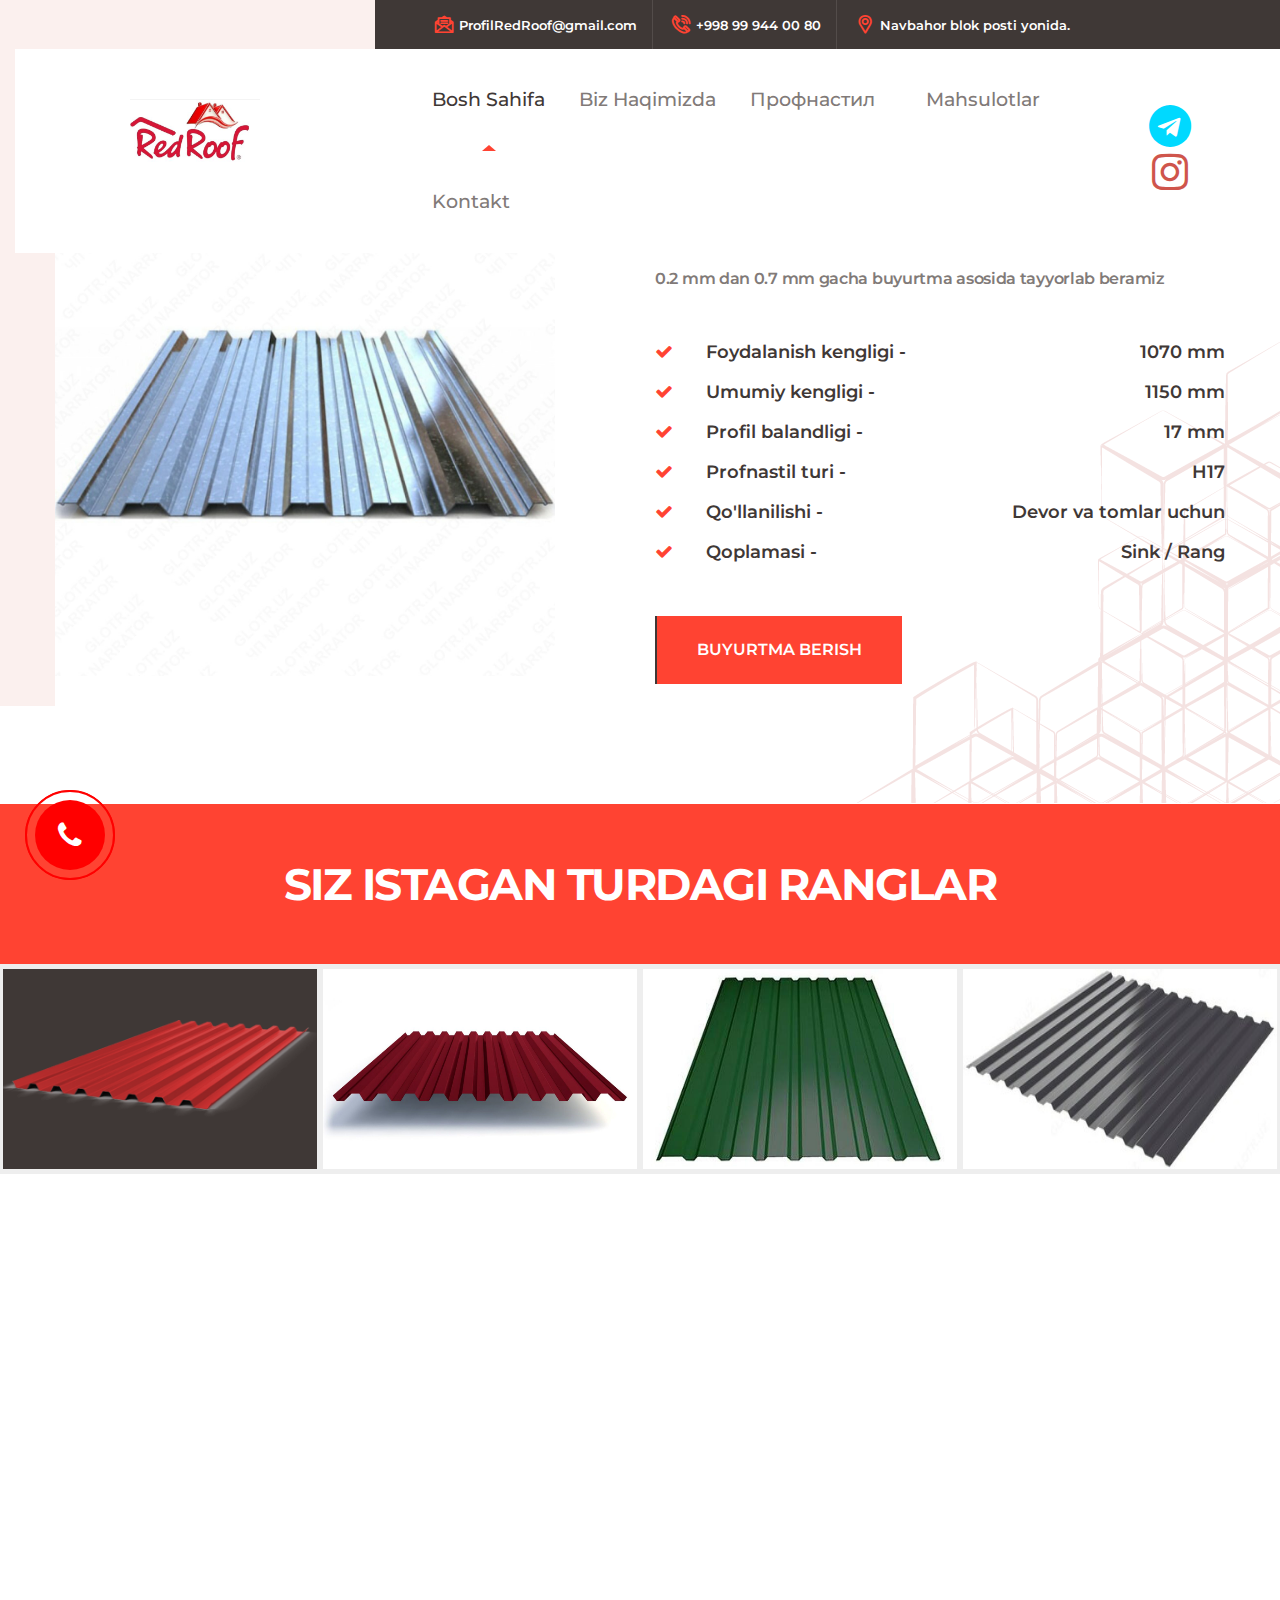
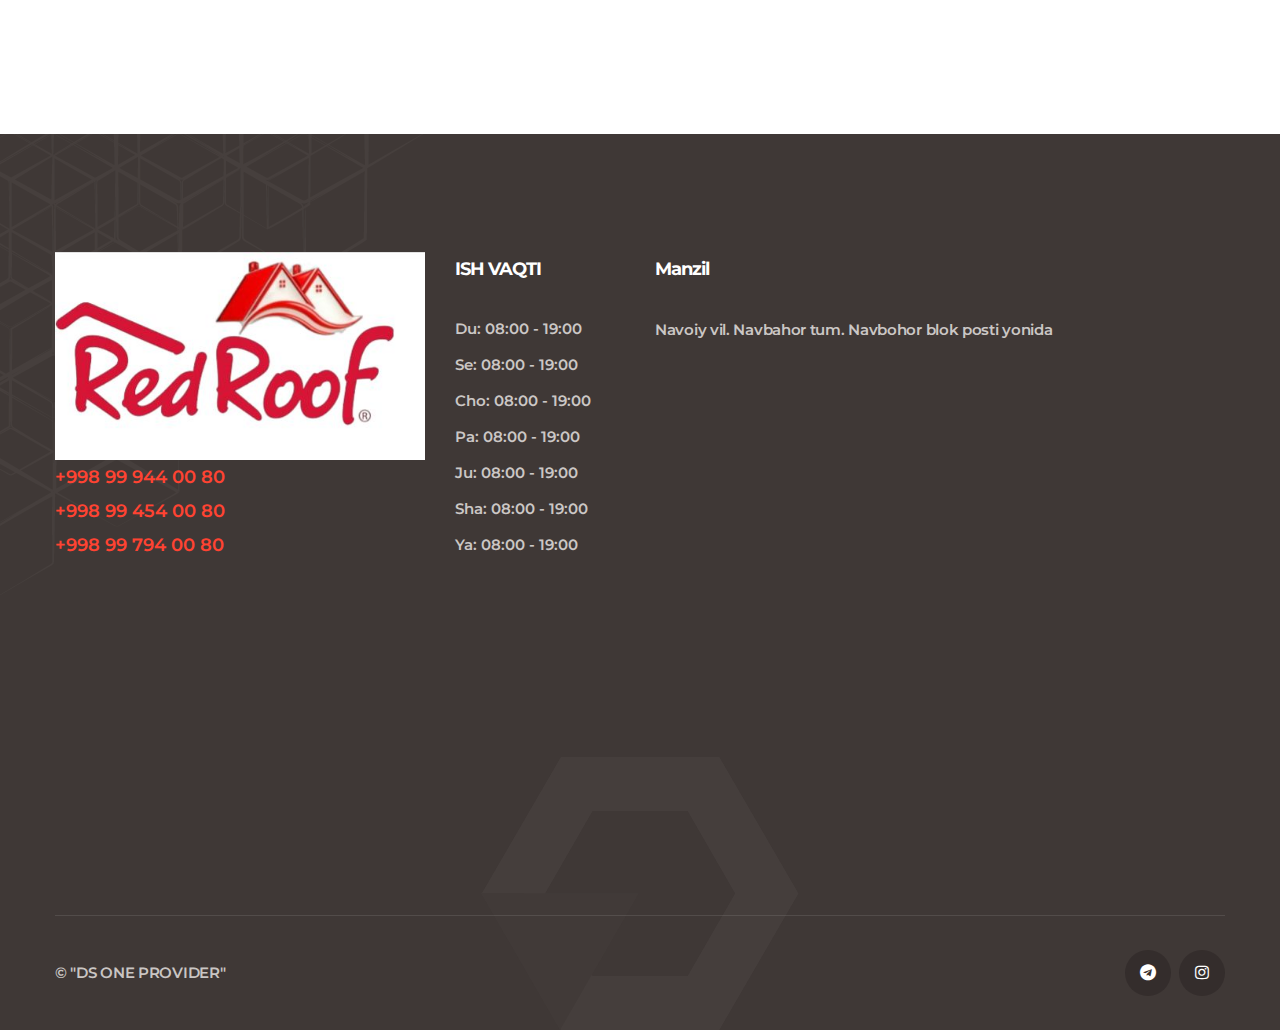
<file: h17.html>
<!doctype html>
<html lang="en">

<head>

    <!--====== Required meta tags ======-->
    <meta charset="utf-8">
    <meta http-equiv="x-ua-compatible" content="ie=edge">
    <meta name="description" content="profnastil, profnastiluz, navoiy profnastil, tunika">
    <meta name="viewport" content="width=device-width, initial-scale=1, shrink-to-fit=no">

    <!--====== Title ======-->
    <title>Profnastil</title>

    <!--====== Favicon Icon ======-->
    <link rel="shortcut icon" href="assets/images/we-know-logo.png" type="image/png">

    <!--====== Bootstrap css ======-->
    <link rel="stylesheet" href="assets/css/bootstrap.min.css">

    <!--====== Fontawesome css ======-->
    <link rel="stylesheet" href="assets/css/font-awesome.min.css">

    <!--====== flaticon css ======-->
    <link rel="stylesheet" href="assets/css/flaticon.css">

    <!--====== nice select css ======-->
    <link rel="stylesheet" href="assets/css/nice-select.css">

    <!--====== animate css ======-->
    <link rel="stylesheet" href="assets/css/animate.min.css">

    <!--====== Magnific Popup css ======-->
    <link rel="stylesheet" href="assets/css/magnific-popup.css">

    <!--====== Slick css ======-->
    <link rel="stylesheet" href="assets/css/slick.css">

    <!--====== Default css ======-->
    <link rel="stylesheet" href="assets/css/default.css">

    <!--====== Style css ======-->
    <link rel="stylesheet" href="assets/css/style.css">


</head>

<body>

    <!-- PRELOADER -->
    <div class="preloader">
        <div class="lds-ellipsis">
            <span></span>
            <span></span>
            <span></span>
        </div>
    </div>
    <!-- END PRELOADER -->

    <!--====== OFFCANVAS MENU PART START ======-->

    <div class="off_canvars_overlay">

    </div>
    <div class="offcanvas_menu">
        <div class="container-fluid">
            <div class="row">
                <div class="col-12">
                    <div class="offcanvas_menu_wrapper">
                        <div class="canvas_close">
                            <a href="javascript:void(0)"><i style="color: black;" class="fa fa-times"></i></a>
                        </div>
                        <div class="offcanvas-social">
                            <ul class="text-center">
                                <li><a href="http://t.me/Xudoyor_Sharifov"><i style="color: black;"
                                            class="fa fa-telegram"></i></a></li>
                                <li><a href="https://instagram.com/profnastilsentr_n1?utm_medium"><i
                                            style="color: black;" class="fa fa-instagram"></i></a></li>
                            </ul>
                        </div>
                        <div id="menu" class="text-left ">
                            <ul class="offcanvas_main_menu">
                                <li class="menu-item-has-children active">
                                    <a href="index.html">Bosh sahifa</a>
                                </li>
                                <li class="menu-item-has-children active">
                                    <a href="index.html/#about">Biz haqimizda</a>
                                </li>
                                <li class="menu-item-has-children active">
                                    <a href="#">Профнастил</a>
                                    <ul class="sub-menu">
                                        <li><a href="h17.html">Профнастил H17</a></li>
                                        <li><a href="h22.html">Профнастил H22</a></li>
                                        <li><a href="h35.html">Профнастил H35</a></li>
                                        <li><a href="h57.html">Профнастил H57</a></li>
                                        <li><a href="kaskad.html">Маллочерипица КАСКАД</a></li>
                                    </ul>
                                </li>
                                <li class="menu-item-has-children active">
                                    <a href="#">Mahsulotlar</a>
                                    <ul class="sub-menu">
                                        <li><a href="tunikabond.html">Tunikabond</a></li>
                                        <li><a href="aksesuarlar.html">Aksesuarlar</a></li>
                                        <li><a href="metalrulonlar.html">Metal rulonlar</a></li>

                                    </ul>
                                </li>
                                <li class="menu-item-has-children active">
                                    <a href="tel: +998999440080">Kontact</a>
                                </li>
                            </ul>
                        </div>
                        <div class="offcanvas_footer">
                            <span><a href="mailto:sharipov_1441@mail.ru"><i class="fa fa-envelope-o"></i>
                                    sharipov_1441@mail.ru</a></span>
                        </div>
                    </div>
                </div>
            </div>
        </div>
    </div>

    <!--====== OFFCANVAS MENU PART ENDS ======-->

    <!--====== HEADER PART START ======-->

    <header class="header-area">
        <div class="header-top-area">
            <div class="container-fluid">
                <div class="row">
                    <div class="col-lg-12">
                        <div class="header-top">
                            <ul>
                                <li><a href="mailto:needhelp@codesk.com"><i class="flaticon-message"></i>
                                        ProfilRedRoof@gmail.com</a></li>
                                <li><a href="tel:+998999440080"><i class="flaticon-phone-call"></i> +998 99 944 00
                                        80</a>
                                </li>
                                <li><a href="#"><i class="flaticon-placeholder"></i> Navbahor blok posti yonida.</a>
                                </li>
                            </ul>
                        </div>
                    </div>
                </div>
            </div>
        </div>
        <div class="main-header">
            <div class="container-fluid">
                <div class="row">
                    <div class="col-lg-12">
                        <div class="main-header-item d-flex justify-content-between align-items-center">
                            <div class="main-header-menus  d-flex">
                                <div class="header-logo" style="background-color: white;">
                                    <a href="index.html"><img style="width: 130px; margin-top: 20px;"
                                            src="profnastil/logo" alt="logo"></a>
                                </div>
                                <div class="header-menu d-none d-lg-block">
                                    <ul>
                                        <li>
                                            <a class="active" href="index.html" style="font-size: 14pt;">
                                                Bosh sahifa
                                            </a>
                                        </li>
                                        <li>
                                            <a href="index.html/#about" style="font-size: 14pt;">Biz haqimizda</a>
                                        </li>
                                        <li>
                                            <a href="#" style="font-size: 14pt;"> Профнастил <i
                                                    class="fa fa-angle-down"></i></a>
                                            <ul class="sub-menu">
                                                <li><a href="h17.html">Профнастил H17</a></li>
                                                <li><a href="h22.html">Профнастил H22</a></li>
                                                <li><a href="h35.html">Профнастил H35</a></li>
                                                <li><a href="h57.html">Профнастил H57</a></li>
                                                <li><a href="kaskad.html">Маллочерипица КАСКАД</a></li>
                                            </ul>
                                        </li>
                                        <li>
                                            <a href="#" style="font-size: 14pt;"> Mahsulotlar <i
                                                    class="fa fa-angle-down"></i></a>
                                            <ul class="sub-menu">
                                                <li><a href="tunikabond.html">Tunikabond</a></li>
                                                <li><a href="aksesuarlar.html"> Aksesuarlar </a></li>
                                                <li><a href="metalrulonlar.html">Metal rulonlar</a></li>
                                            </ul>
                                        </li>
                                        <li><a href="tel: +998999440080" style="font-size: 14pt;">Kontakt</a></li>
                                    </ul>
                                </div>
                            </div>
                            <div class="header-social d-flex align-items-center">
                                <ul class="d-none d-lg-block">
                                    <li style="margin-right: 20px;"><a href="http://t.me/Xudoyor_Sharifov"
                                            style="background-color: white;"><i style="color: rgb(0, 217, 255);"
                                                class="fa fa-telegram fa-3x"></i></a></li>
                                    <li><a style="background-color: white;"
                                            href="https://www.instagram.com/profnastilsentr_n1/"><i
                                                style="color: rgb(207, 85, 76);" style="color: #aaa;"
                                                class="fa fa-instagram fa-3x"></i></a></li>
                                </ul>
                                <div class="toggle-btn ml-30 canvas_open d-lg-none d-block">
                                    <i style="color: black;" class="fa fa-bars"></i>
                                </div>
                            </div>
                        </div>
                    </div>
                </div>
            </div>
        </div>
    </header>

    <!--====== HEADER PART ENDS ======-->
    <!--====== HEADER PART ENDS ======-->

    <!--====== GET TO KNOW PART START ======-->

    <section class="get-to-know-area">
        <div class="container">
            <div class="row align-items-center">
                <div class="col-lg-6">
                    <div class="get-to-know-thumb mr-70 animated wow fadeInLeft" data-wow-duration="1500ms"
                        data-wow-delay="0ms">
                        <img src="profnastil/h17.jpg" alt="">
                    </div>
                </div>
                <div class="col-lg-6">
                    <div class="get-to-know-content">
                        <h3 class="title">Профнастил H17</h3>
                        <p>
                            0.2 mm dan 0.7 mm gacha buyurtma asosida tayyorlab beramiz
                        </p>
                        <ul>
                            <li><i class="fa fa-check"></i> Foydalanish kengligi - <span style="float: right;">1070
                                    mm</span> </li>
                            <li><i class="fa fa-check"></i> Umumiy kengligi - <span style="float: right;">1150 mm</span>
                            </li>
                            <li><i class="fa fa-check"></i> Profil balandligi - <span style="float: right;"> 17
                                    mm</span> </li>
                            <li><i class="fa fa-check"></i> Profnastil turi - <span style="float: right;">H17</span>
                            </li>
                            <li><i class="fa fa-check"></i> Qo'llanilishi - <span style="float: right;"> Devor va tomlar
                                    uchun</span></li>
                            <li><i class="fa fa-check"></i> Qoplamasi - <span style="float: right;"> Sink / Rang</span>
                            </li>
                        </ul>
                        <a class="main-btn main-btn-2" href="tel: +998999440080">BUYURTMA BERISH</a>
                    </div>
                </div>
            </div>
        </div>
        <div class="about-pattern">
            <img src="assets/images/shape-pattern.png" alt="">
        </div>
    </section>

    <!--====== GET TO KNOW PART ENDS ======-->



    <!--====== TESTIMONIAL PART START ======-->

    <div class="testimonial-title-area">
        <div class="container">
            <div class="row">
                <div class="col-lg-12">
                    <div class="testimonial-title text-center">
                        <h2 class="title"> SIZ ISTAGAN TURDAGI RANGLAR </h2>
                    </div>
                </div>
            </div>
        </div>
    </div>
    <section class="gallery-area">
        <div class="container-fluid p-0">
            <div class="gallery-itmes">
                <div class="row no-gutters gallery-active">
                    <div class="col-lg-3">
                        <div class="gallery-thumb">
                            <img height="200px" src="aksesuarlar/1.png" alt="gallery">
                            <a class="main-btn image-popup" href="aksesuarlar/1.png"><i class="flaticon-plus"></i></a>
                        </div>
                    </div>
                    <div class="col-lg-3">
                        <div class="gallery-thumb">
                            <img height="200px" src="aksesuarlar/2.jpg" alt="gallaksesuarlar/2.jpg">
                            <a class="main-btn image-popup" href="aksesuarlar/2.jpg"><i class="flaticon-plus"></i></a>
                        </div>
                    </div>
                    <div class="col-lg-3">
                        <div class="gallery-thumb">
                            <img height="200px" src="aksesuarlar/3.jpg" alt="gallery">
                            <a class="main-btn image-popup" href="aksesuarlar/3.jpg"><i class="flaticon-plus"></i></a>
                        </div>
                    </div>
                    <div class="col-lg-3">
                        <div class="gallery-thumb">
                            <img height="200px" src="aksesuarlar/4.jpg" alt="a">
                            <a class="main-btn image-popup" href="aksesuarlar/4.jpg"><i class="flaticon-plus"></i></a>
                        </div>
                    </div>
                    <div class="col-lg-3">
                        <div class="gallery-thumb">
                            <img height="200px" src="aksesuarlar/5.jpeg" alt="gallery">
                            <a class="main-btn image-popup" href="aksesuarlar/5.jpeg"><i class="flaticon-plus"></i></a>
                        </div>
                    </div>
                    <div class="col-lg-3">
                        <div class="gallery-thumb">
                            <img height="200px" src="profnastil/1-7-1536x768.jpg" alt="gallery">
                            <a class="main-btn image-popup" href="profnastil/1-7-1536x768.jpg"><i
                                    class="flaticon-plus"></i></a>
                        </div>
                    </div>

                </div>
            </div>
        </div>
    </section>

    <!--====== TESTIMONIAL PART ENDS ======-->

    <!--====== WRITE MASSAGE PART ENDS ======-->

    <!--====== FOOTER PART START ======-->

    <div class="map-area">
        <iframe
            src="https://www.google.com/maps/embed?pb=!1m18!1m12!1m3!1d5297.772298178981!2d65.33272512579823!3d40.166882184091506!2m3!1f0!2f0!3f0!3m2!1i1024!2i768!4f13.1!3m3!1m2!1s0x3f51b941812560eb%3A0x20811ca3b5844639!2z0J_RgNC-0YTQvdCw0YHRgtC40Lsg0J7QntCeIFJlZCBSb29mIDIwMTg!5e0!3m2!1sru!2s!4v1636891274254!5m2!1sru!2s"
            width="600" height="450" style="border:0;" allowfullscreen="" loading="lazy"></iframe>
    </div>


    <!--====== FOOTER PART START ======-->

    <section class="footer-area">
        <div class="container">
            <div class="row">
                <div class="col-lg-4 col-md-6 col-sm-8">
                    <div class="footer-about mt-30">
                        <div class="logo">
                            <a href="#"><img src="profnastil/logo" alt="logo"></a>
                        </div>
                        <ul>
                            <li><a href="tel:+998999440080">+998 99 944 00 80</a></li>
                            <li><a href="tel:+998994540080">+998 99 454 00 80</a></li>
                            <li><a href="tel:+998997940080">+998 99 794 00 80</a></li>
                        </ul>
                    </div>
                </div>
                <div class="col-lg-2 col-md-6 col-sm-6">
                    <div class="footer-list mt-30">
                        <h4 class="title">ISH VAQTI</h4>
                        <ul>
                            <li><a href="#">Du: 08:00 - 19:00</a></li>
                            <li><a href="#">Se: 08:00 - 19:00</a></li>
                            <li><a href="#">Cho: 08:00 - 19:00</a></li>
                            <li><a href="#">Pa: 08:00 - 19:00</a></li>
                            <li><a href="#">Ju: 08:00 - 19:00</a></li>
                            <li><a href="#">Sha: 08:00 - 19:00</a></li>
                            <li><a href="#">Ya: 08:00 - 19:00</a></li>
                        </ul>
                    </div>
                </div>
                <div class="col-lg-6 col-md-6">
                    <div class="footer-address mt-30">
                        <h3 class="title">Manzil</h3>
                        <p>Navoiy vil. Navbahor tum. Navbohor blok posti yonida</p>
                        <iframe
                            src="https://www.google.com/maps/embed?pb=!1m18!1m12!1m3!1d5297.772298178981!2d65.33272512579823!3d40.166882184091506!2m3!1f0!2f0!3f0!3m2!1i1024!2i768!4f13.1!3m3!1m2!1s0x3f51b941812560eb%3A0x20811ca3b5844639!2z0J_RgNC-0YTQvdCw0YHRgtC40Lsg0J7QntCeIFJlZCBSb29mIDIwMTg!5e0!3m2!1sru!2s!4v1636891274254!5m2!1sru!2s"
                            width="600" height="450" style="border:0;" allowfullscreen="" loading="lazy"></iframe>
                    </div>
                </div>
            </div>
        </div>
        <div class="footer-copyright-area">
            <div class="container">
                <div class="row">
                    <div class="col-lg-12">
                        <div class="footer-copyright d-block d-md-flex justify-content-between align-items-center">
                            <p>© "DS ONE PROVIDER" </p>
                            <ul>
                                <li><a href="http://t.me/Xudoyor_Sharifov"><i class="fa fa-telegram"></i></a></li>
                                <li><a href="https://instagram.com/profnastilsentr_n1?utm_medium"><i
                                            class="fa fa-instagram"></i></a></li>
                            </ul>
                        </div>
                    </div>
                </div>
            </div>
        </div>
        <div class="footer-pattern">
            <img src="assets/images/footer-pattern.png" alt="">
        </div>
        <div class="footer-logo">
            <img src="assets/images/footer-logo.png" alt="">
        </div>
    </section>

    <!--====== FOOTER PART ENDS ======-->

    <!--====== GO TO TOP PART START ======-->

    <div class="go-top-area">
        <div class="go-top-wrap">
            <div class="go-top-btn-wrap">
                <div class="go-top go-top-btn">
                    <i class="fa fa-angle-double-up"></i>
                    <i class="fa fa-angle-double-up"></i>
                </div>
            </div>
        </div>
    </div>

    <a href="tel:+998999440080" class="contnent">
        <div class="pluse">

            <i class="fa fa-phone" style="font-size:30px"></i>
        </div>
    </a>


    <!--====== GO TO TOP PART ENDS ======-->





    <!--====== jquery js ======-->
    <script src="assets/js/vendor/modernizr-3.6.0.min.js"></script>
    <script src="assets/js/vendor/jquery-3.5.0.js"></script>

    <!--====== Bootstrap js ======-->
    <script src="assets/js/bootstrap.min.js"></script>
    <script src="assets/js/popper.min.js"></script>

    <!--====== Slick js ======-->
    <script src="assets/js/slick.min.js"></script>

    <!--====== odometer js ======-->
    <script src="assets/js/jquery.counterup.min.js"></script>
    <script src="assets/js/jquery.waypoints.min.js"></script>

    <!--====== wow js ======-->
    <script src="assets/js/wow.js"></script>

    <!--====== nice select js ======-->
    <script src="assets/js/jquery.nice-select.min.js"></script>

    <!--====== Magnific Popup js ======-->
    <script src="assets/js/jquery.magnific-popup.min.js"></script>

    <!--====== Main js ======-->
    <script src="assets/js/main.js"></script>

</body>

</html>
</file>
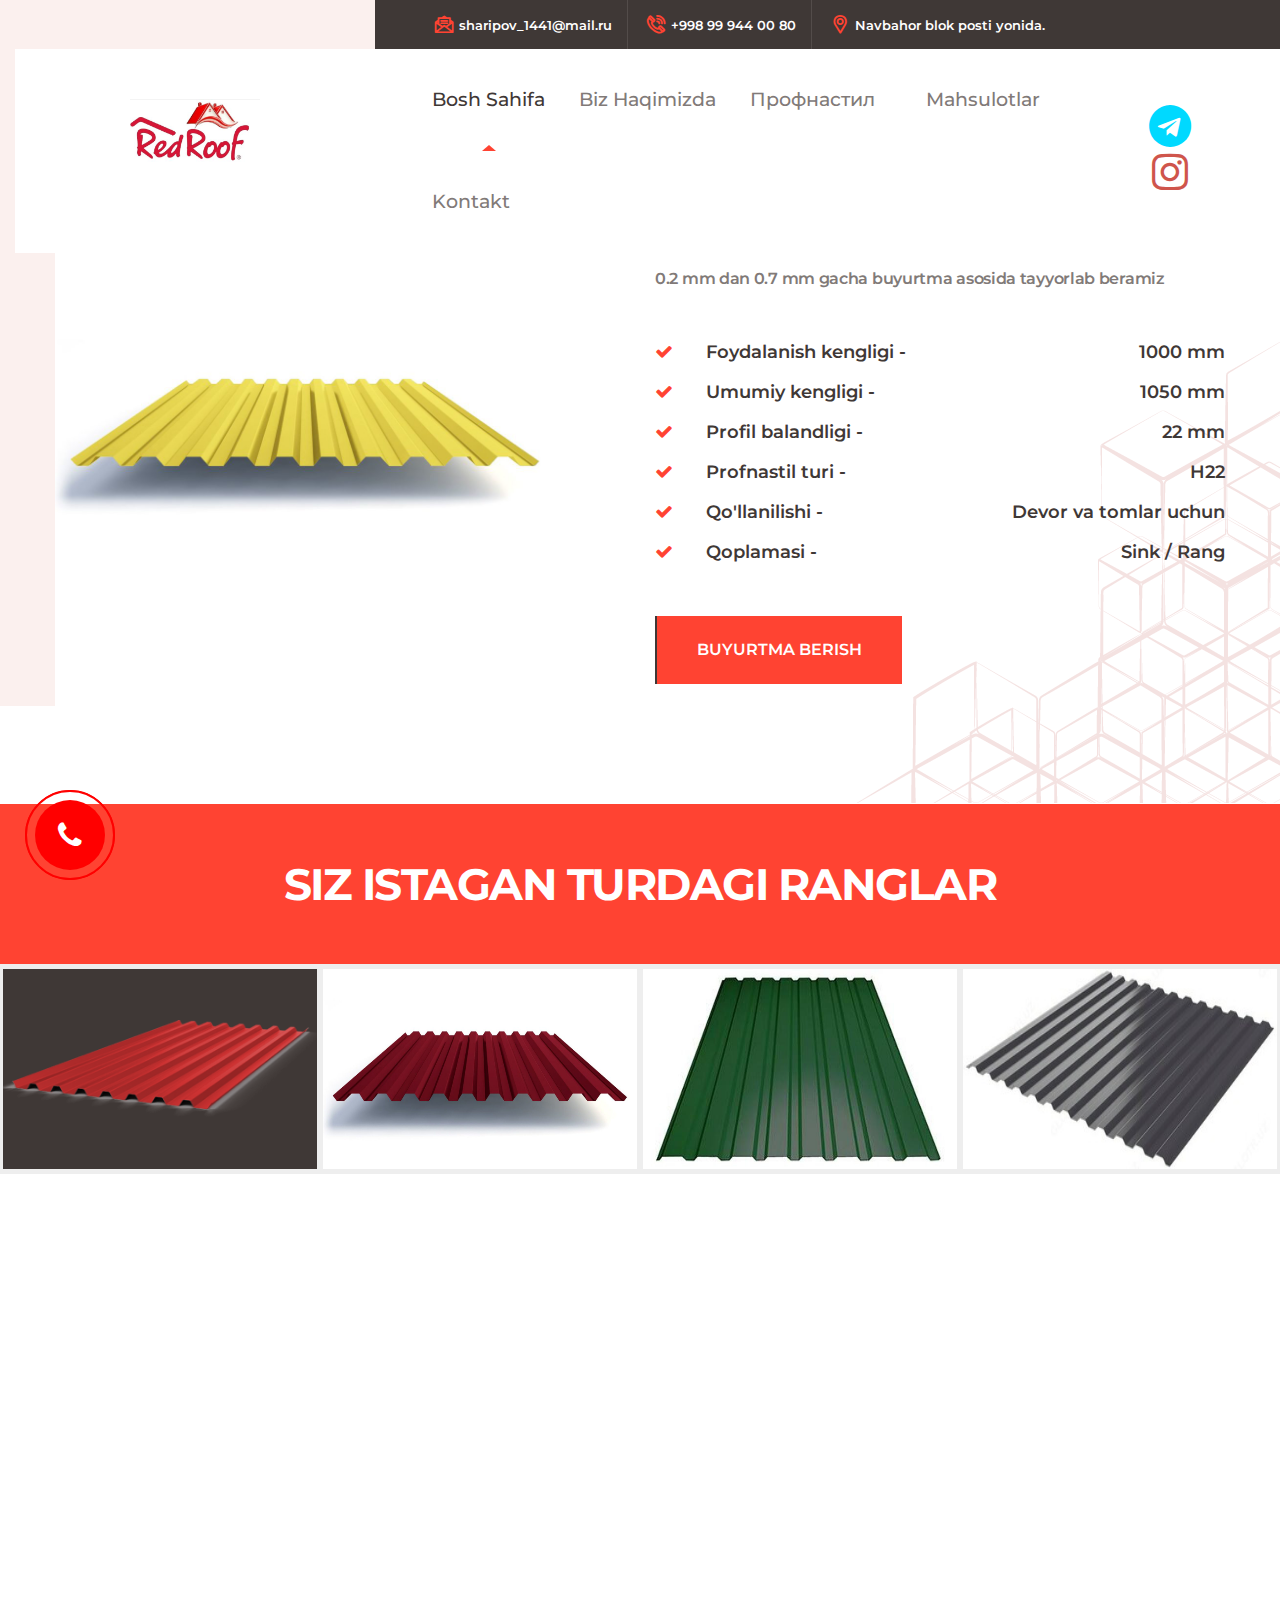
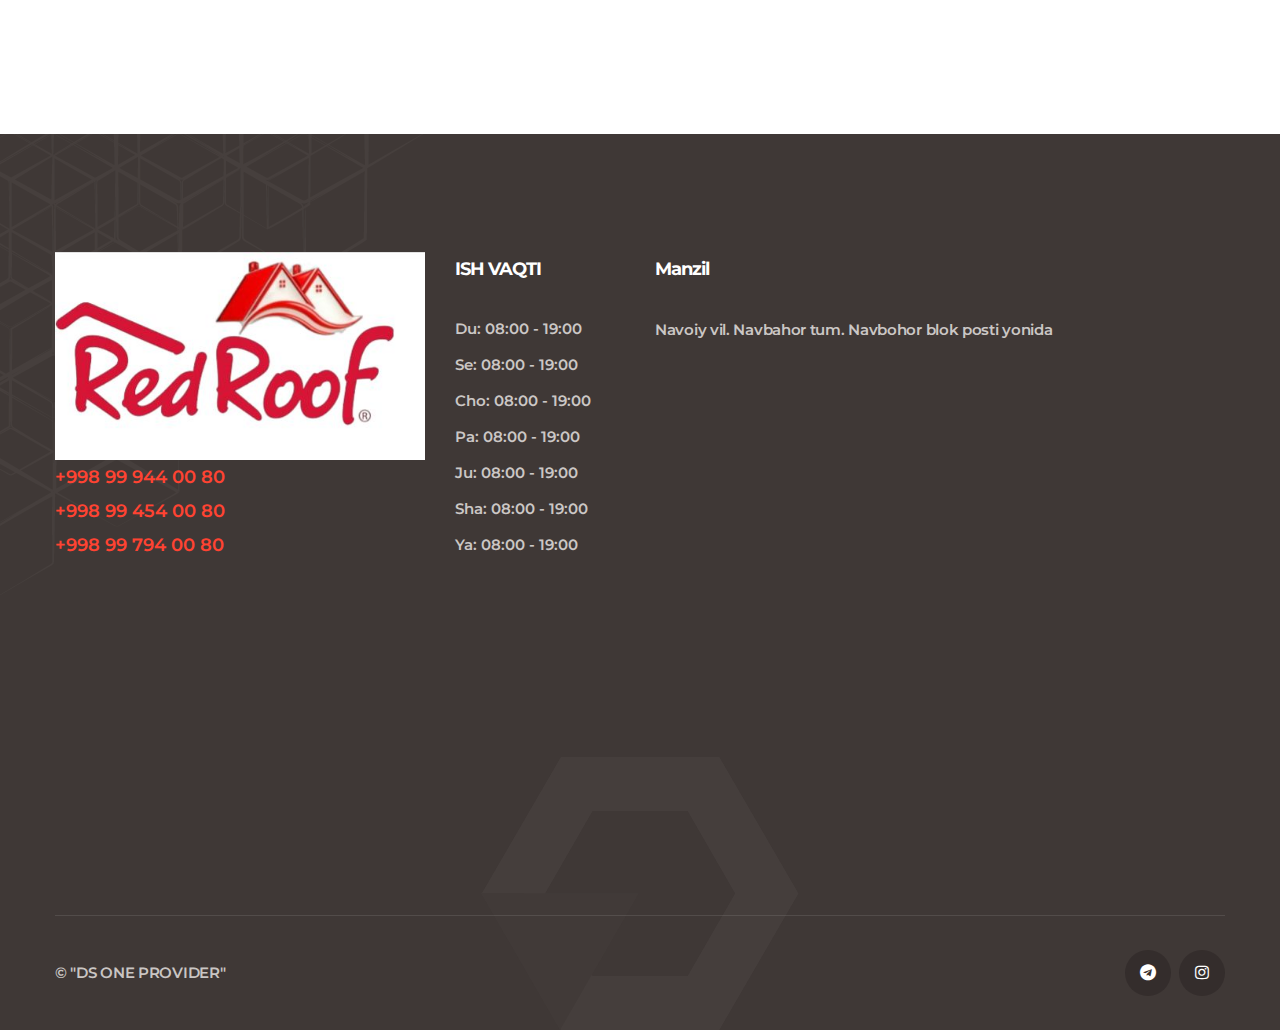
<file: h22.html>
<!doctype html>
<html lang="en">

<head>

    <!--====== Required meta tags ======-->
    <meta charset="utf-8">
    <meta http-equiv="x-ua-compatible" content="ie=edge">
    <meta name="description" content="profnastil, profnastiluz, navoiy profnastil, tunika">
    <meta name="viewport" content="width=device-width, initial-scale=1, shrink-to-fit=no">

    <!--====== Title ======-->
    <title>Profnastil</title>

    <!--====== Favicon Icon ======-->
    <link rel="shortcut icon" href="assets/images/we-know-logo.png" type="image/png">

    <!--====== Bootstrap css ======-->
    <link rel="stylesheet" href="assets/css/bootstrap.min.css">

    <!--====== Fontawesome css ======-->
    <link rel="stylesheet" href="assets/css/font-awesome.min.css">

    <!--====== flaticon css ======-->
    <link rel="stylesheet" href="assets/css/flaticon.css">

    <!--====== nice select css ======-->
    <link rel="stylesheet" href="assets/css/nice-select.css">

    <!--====== animate css ======-->
    <link rel="stylesheet" href="assets/css/animate.min.css">

    <!--====== Magnific Popup css ======-->
    <link rel="stylesheet" href="assets/css/magnific-popup.css">

    <!--====== Slick css ======-->
    <link rel="stylesheet" href="assets/css/slick.css">

    <!--====== Default css ======-->
    <link rel="stylesheet" href="assets/css/default.css">

    <!--====== Style css ======-->
    <link rel="stylesheet" href="assets/css/style.css">


</head>

<body>
    <!-- PRELOADER -->
    <div class="preloader">
        <div class="lds-ellipsis">
            <span></span>
            <span></span>
            <span></span>
        </div>
    </div>
    <!-- END PRELOADER -->

    <!--====== OFFCANVAS MENU PART START ======-->

    <div class="off_canvars_overlay">

    </div>
    <div class="offcanvas_menu">
        <div class="container-fluid">
            <div class="row">
                <div class="col-12">
                    <div class="offcanvas_menu_wrapper">
                        <div class="canvas_close">
                            <a href="javascript:void(0)"><i style="color: black;" class="fa fa-times"></i></a>
                        </div>
                        <div class="offcanvas-social">
                            <ul class="text-center">
                                <li><a href="http://t.me/Xudoyor_Sharifov"><i style="color: black;"
                                            class="fa fa-telegram"></i></a></li>
                                <li><a href="https://instagram.com/profnastilsentr_n1?utm_medium"><i
                                            style="color: black;" class="fa fa-instagram"></i></a></li>
                            </ul>
                        </div>
                        <div id="menu" class="text-left ">
                            <ul class="offcanvas_main_menu">
                                <li class="menu-item-has-children active">
                                    <a href="index.html">Bosh sahifa</a>
                                </li>
                                <li class="menu-item-has-children active">
                                    <a href="index.html/#about">Biz haqimizda</a>
                                </li>
                                <li class="menu-item-has-children active">
                                    <a href="#">Профнастил</a>
                                    <ul class="sub-menu">
                                        <li><a href="h17.html">Профнастил H17</a></li>
                                        <li><a href="h22.html">Профнастил H22</a></li>
                                        <li><a href="h35.html">Профнастил H35</a></li>
                                        <li><a href="h57.html">Профнастил H57</a></li>
                                        <li><a href="kaskad.html">Маллочерипица КАСКАД</a></li>
                                    </ul>
                                </li>
                                <li class="menu-item-has-children active">
                                    <a href="#">Mahsulotlar</a>
                                    <ul class="sub-menu">
                                        <li><a href="tunikabond.html">Tunikabond</a></li>
                                        <li><a href="aksesuarlar.html">Aksesuarlar</a></li>
                                        <li><a href="metalrulonlar.html">Metal rulonlar</a></li>

                                    </ul>
                                </li>
                                <li class="menu-item-has-children active">
                                    <a href="tel: +998999440080">Kontact</a>
                                </li>
                            </ul>
                        </div>
                        <div class="offcanvas_footer">
                            <span><a href="mailto:sharipov_1441@mail.ru"><i class="fa fa-envelope-o"></i>
                                    sharipov_1441@mail.ru</a></span>
                        </div>
                    </div>
                </div>
            </div>
        </div>
    </div>

    <!--====== OFFCANVAS MENU PART ENDS ======-->

    <!--====== HEADER PART START ======-->

    <header class="header-area">
        <div class="header-top-area">
            <div class="container-fluid">
                <div class="row">
                    <div class="col-lg-12">
                        <div class="header-top">
                            <ul>
                                <li><a href="mailto:sharipov_1441@mail.ru"><i class="flaticon-message"></i>
                                        sharipov_1441@mail.ru</a></li>
                                <li><a href="tel:+998999440080"><i class="flaticon-phone-call"></i> +998 99 944 00
                                        80</a>
                                </li>
                                <li><a href="#"><i class="flaticon-placeholder"></i> Navbahor blok posti yonida.</a>
                                </li>
                            </ul>
                        </div>
                    </div>
                </div>
            </div>
        </div>
        <div class="main-header">
            <div class="container-fluid">
                <div class="row">
                    <div class="col-lg-12">
                        <div class="main-header-item d-flex justify-content-between align-items-center">
                            <div class="main-header-menus  d-flex">
                                <div class="header-logo" style="background-color: white;">
                                    <a href="index.html"><img style="width: 130px; margin-top: 20px;"
                                            src="profnastil/logo" alt="logo"></a>
                                </div>
                                <div class="header-menu d-none d-lg-block">
                                    <ul>
                                        <li>
                                            <a class="active" href="index.html" style="font-size: 14pt;">
                                                Bosh sahifa
                                            </a>
                                        </li>
                                        <li>
                                            <a href="index.html/#about" style="font-size: 14pt;">Biz haqimizda</a>
                                        </li>
                                        <li>
                                            <a href="#" style="font-size: 14pt;"> Профнастил <i
                                                    class="fa fa-angle-down"></i></a>
                                            <ul class="sub-menu">
                                                <li><a href="h17.html">Профнастил H17</a></li>
                                                <li><a href="h22.html">Профнастил H22</a></li>
                                                <li><a href="h35.html">Профнастил H35</a></li>
                                                <li><a href="h57.html">Профнастил H57</a></li>
                                                <li><a href="kaskad.html">Маллочерипица КАСКАД</a></li>
                                            </ul>
                                        </li>
                                        <li>
                                            <a href="#" style="font-size: 14pt;"> Mahsulotlar <i
                                                    class="fa fa-angle-down"></i></a>
                                            <ul class="sub-menu">
                                                <li><a href="tunikabond.html">Tunikabond</a></li>
                                                <li><a href="aksesuarlar.html"> Aksesuarlar </a></li>
                                                <li><a href="metalrulonlar.html">Metal rulonlar</a></li>
                                            </ul>
                                        </li>
                                        <li><a href="tel: +998999440080" style="font-size: 14pt;">Kontakt</a></li>
                                    </ul>
                                </div>
                            </div>
                            <div class="header-social d-flex align-items-center">
                                <ul class="d-none d-lg-block">
                                    <li style="margin-right: 20px;"><a href="http://t.me/Xudoyor_Sharifov"
                                            style="background-color: white;"><i style="color: rgb(0, 217, 255);"
                                                class="fa fa-telegram fa-3x"></i></a></li>
                                    <li><a style="background-color: white;"
                                            href="https://www.instagram.com/profnastilsentr_n1/"><i
                                                style="color: rgb(207, 85, 76);" style="color: #aaa;"
                                                class="fa fa-instagram fa-3x"></i></a></li>
                                </ul>
                                <div class="toggle-btn ml-30 canvas_open d-lg-none d-block">
                                    <i style="color: black;" class="fa fa-bars"></i>
                                </div>
                            </div>
                        </div>
                    </div>
                </div>
            </div>
        </div>
    </header>

    <!--====== HEADER PART ENDS ======-->

    <!--====== GET TO KNOW PART START ======-->

    <section class="get-to-know-area">
        <div class="container">
            <div class="row align-items-center">
                <div class="col-lg-6">
                    <div class="get-to-know-thumb mr-70 animated wow fadeInLeft" data-wow-duration="1500ms"
                        data-wow-delay="0ms">
                        <img src="profnastil/Н 22.jpg" alt="">
                    </div>
                </div>
                <div class="col-lg-6">
                    <div class="get-to-know-content">
                        <h3 class="title">Профнастил H22</h3>
                        <p>
                            0.2 mm dan 0.7 mm gacha buyurtma asosida tayyorlab beramiz
                        </p>
                        <ul>
                            <li><i class="fa fa-check"></i> Foydalanish kengligi - <span style="float: right;">1000
                                    mm</span> </li>
                            <li><i class="fa fa-check"></i> Umumiy kengligi - <span style="float: right;">1050 mm</span>
                            </li>
                            <li><i class="fa fa-check"></i> Profil balandligi - <span style="float: right;"> 22
                                    mm</span> </li>
                            <li><i class="fa fa-check"></i> Profnastil turi - <span style="float: right;">H22</span>
                            </li>
                            <li><i class="fa fa-check"></i> Qo'llanilishi - <span style="float: right;"> Devor va tomlar
                                    uchun</span></li>
                            <li><i class="fa fa-check"></i> Qoplamasi - <span style="float: right;"> Sink / Rang</span>
                            </li>
                        </ul>
                        <a class="main-btn main-btn-2" href="tel: +998999440080">BUYURTMA BERISH</a>
                    </div>
                </div>
            </div>
        </div>
        <div class="about-pattern">
            <img src="assets/images/shape-pattern.png" alt="">
        </div>
    </section>

    <!--====== GET TO KNOW PART ENDS ======-->



    <!--====== TESTIMONIAL PART START ======-->

    <div class="testimonial-title-area">
        <div class="container">
            <div class="row">
                <div class="col-lg-12">
                    <div class="testimonial-title text-center">
                        <h2 class="title"> SIZ ISTAGAN TURDAGI RANGLAR </h2>
                    </div>
                </div>
            </div>
        </div>
    </div>
    <section class="gallery-area">
        <div class="container-fluid p-0">
            <div class="gallery-itmes">
                <div class="row no-gutters gallery-active">
                    <div class="col-lg-3">
                        <div class="gallery-thumb">
                            <img height="200px" src="aksesuarlar/1.png" alt="gallery">
                            <a class="main-btn image-popup" href="aksesuarlar/1.png"><i class="flaticon-plus"></i></a>
                        </div>
                    </div>
                    <div class="col-lg-3">
                        <div class="gallery-thumb">
                            <img height="200px" src="aksesuarlar/2.jpg" alt="gallaksesuarlar/2.jpg">
                            <a class="main-btn image-popup" href="aksesuarlar/2.jpg"><i class="flaticon-plus"></i></a>
                        </div>
                    </div>
                    <div class="col-lg-3">
                        <div class="gallery-thumb">
                            <img height="200px" src="aksesuarlar/3.jpg" alt="gallery">
                            <a class="main-btn image-popup" href="aksesuarlar/3.jpg"><i class="flaticon-plus"></i></a>
                        </div>
                    </div>
                    <div class="col-lg-3">
                        <div class="gallery-thumb">
                            <img height="200px" src="aksesuarlar/4.jpg" alt="a">
                            <a class="main-btn image-popup" href="aksesuarlar/4.jpg"><i class="flaticon-plus"></i></a>
                        </div>
                    </div>
                    <div class="col-lg-3">
                        <div class="gallery-thumb">
                            <img height="200px" src="aksesuarlar/5.jpeg" alt="gallery">
                            <a class="main-btn image-popup" href="aksesuarlar/5.jpeg"><i class="flaticon-plus"></i></a>
                        </div>
                    </div>
                    <div class="col-lg-3">
                        <div class="gallery-thumb">
                            <img height="200px" src="profnastil/1-7-1536x768.jpg" alt="gallery">
                            <a class="main-btn image-popup" href="profnastil/1-7-1536x768.jpg"><i
                                    class="flaticon-plus"></i></a>
                        </div>
                    </div>

                </div>
            </div>
        </div>
    </section>

    <!--====== TESTIMONIAL PART ENDS ======-->
    <!--====== WRITE MASSAGE PART ENDS ======-->

    <!--====== FOOTER PART START ======-->

    <div class="map-area">
        <iframe
            src="https://www.google.com/maps/embed?pb=!1m18!1m12!1m3!1d5297.772298178981!2d65.33272512579823!3d40.166882184091506!2m3!1f0!2f0!3f0!3m2!1i1024!2i768!4f13.1!3m3!1m2!1s0x3f51b941812560eb%3A0x20811ca3b5844639!2z0J_RgNC-0YTQvdCw0YHRgtC40Lsg0J7QntCeIFJlZCBSb29mIDIwMTg!5e0!3m2!1sru!2s!4v1636891274254!5m2!1sru!2s"
            width="600" height="450" style="border:0;" allowfullscreen="" loading="lazy"></iframe>
    </div>


    <!--====== FOOTER PART START ======-->

    <section class="footer-area">
        <div class="container">
            <div class="row">
                <div class="col-lg-4 col-md-6 col-sm-8">
                    <div class="footer-about mt-30">
                        <div class="logo">
                            <a href="#"><img src="profnastil/logo" alt="logo"></a>
                        </div>
                        <ul>
                            <li><a href="tel:+998999440080">+998 99 944 00 80</a></li>
                            <li><a href="tel:+998994540080">+998 99 454 00 80</a></li>
                            <li><a href="tel:+998997940080">+998 99 794 00 80</a></li>
                        </ul>
                    </div>
                </div>
                <div class="col-lg-2 col-md-6 col-sm-6">
                    <div class="footer-list mt-30">
                        <h4 class="title">ISH VAQTI</h4>
                        <ul>
                            <li><a href="#">Du: 08:00 - 19:00</a></li>
                            <li><a href="#">Se: 08:00 - 19:00</a></li>
                            <li><a href="#">Cho: 08:00 - 19:00</a></li>
                            <li><a href="#">Pa: 08:00 - 19:00</a></li>
                            <li><a href="#">Ju: 08:00 - 19:00</a></li>
                            <li><a href="#">Sha: 08:00 - 19:00</a></li>
                            <li><a href="#">Ya: 08:00 - 19:00</a></li>
                        </ul>
                    </div>
                </div>
                <div class="col-lg-6 col-md-6">
                    <div class="footer-address mt-30">
                        <h3 class="title">Manzil</h3>
                        <p>Navoiy vil. Navbahor tum. Navbohor blok posti yonida</p>
                        <iframe
                            src="https://www.google.com/maps/embed?pb=!1m18!1m12!1m3!1d5297.772298178981!2d65.33272512579823!3d40.166882184091506!2m3!1f0!2f0!3f0!3m2!1i1024!2i768!4f13.1!3m3!1m2!1s0x3f51b941812560eb%3A0x20811ca3b5844639!2z0J_RgNC-0YTQvdCw0YHRgtC40Lsg0J7QntCeIFJlZCBSb29mIDIwMTg!5e0!3m2!1sru!2s!4v1636891274254!5m2!1sru!2s"
                            width="600" height="450" style="border:0;" allowfullscreen="" loading="lazy"></iframe>
                    </div>
                </div>
            </div>
        </div>
        <div class="footer-copyright-area">
            <div class="container">
                <div class="row">
                    <div class="col-lg-12">
                        <div class="footer-copyright d-block d-md-flex justify-content-between align-items-center">
                            <p>© "DS ONE PROVIDER" </p>
                            <ul>
                                <li><a href="http://t.me/Xudoyor_Sharifov"><i class="fa fa-telegram"></i></a></li>
                                <li><a href="https://instagram.com/profnastilsentr_n1?utm_medium"><i
                                            class="fa fa-instagram"></i></a></li>
                            </ul>
                        </div>
                    </div>
                </div>
            </div>
        </div>
        <div class="footer-pattern">
            <img src="assets/images/footer-pattern.png" alt="">
        </div>
        <div class="footer-logo">
            <img src="assets/images/footer-logo.png" alt="">
        </div>
    </section>

    <!--====== FOOTER PART ENDS ======-->

    <!--====== GO TO TOP PART START ======-->

    <div class="go-top-area">
        <div class="go-top-wrap">
            <div class="go-top-btn-wrap">
                <div class="go-top go-top-btn">
                    <i class="fa fa-angle-double-up"></i>
                    <i class="fa fa-angle-double-up"></i>
                </div>
            </div>
        </div>
    </div>

    <a href="tel:+998999440080" class="contnent">
        <div class="pluse">

            <i class="fa fa-phone" style="font-size:30px"></i>
        </div>
    </a>


    <!--====== GO TO TOP PART ENDS ======-->





    <!--====== jquery js ======-->
    <script src="assets/js/vendor/modernizr-3.6.0.min.js"></script>
    <script src="assets/js/vendor/jquery-3.5.0.js"></script>

    <!--====== Bootstrap js ======-->
    <script src="assets/js/bootstrap.min.js"></script>
    <script src="assets/js/popper.min.js"></script>

    <!--====== Slick js ======-->
    <script src="assets/js/slick.min.js"></script>

    <!--====== odometer js ======-->
    <script src="assets/js/jquery.counterup.min.js"></script>
    <script src="assets/js/jquery.waypoints.min.js"></script>

    <!--====== wow js ======-->
    <script src="assets/js/wow.js"></script>

    <!--====== nice select js ======-->
    <script src="assets/js/jquery.nice-select.min.js"></script>

    <!--====== Magnific Popup js ======-->
    <script src="assets/js/jquery.magnific-popup.min.js"></script>

    <!--====== Main js ======-->
    <script src="assets/js/main.js"></script>

</body>

</html>
</file>
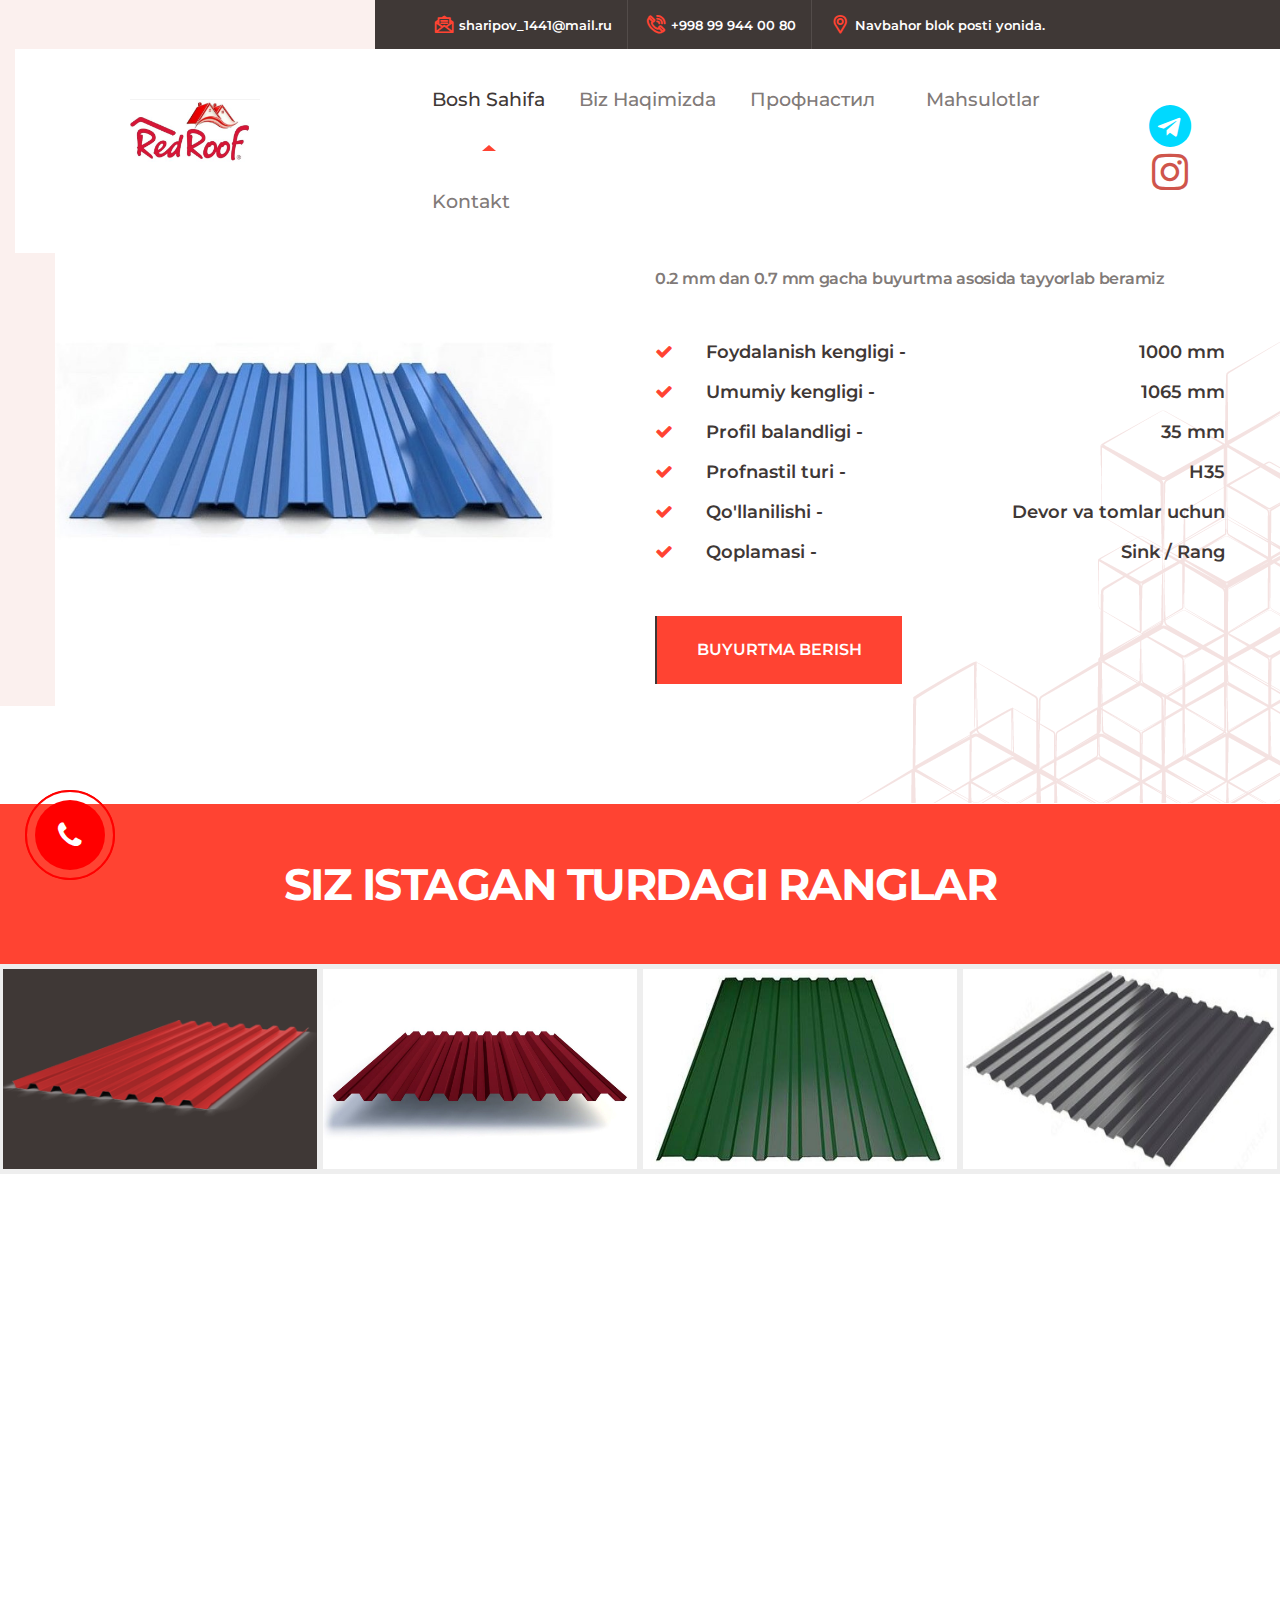
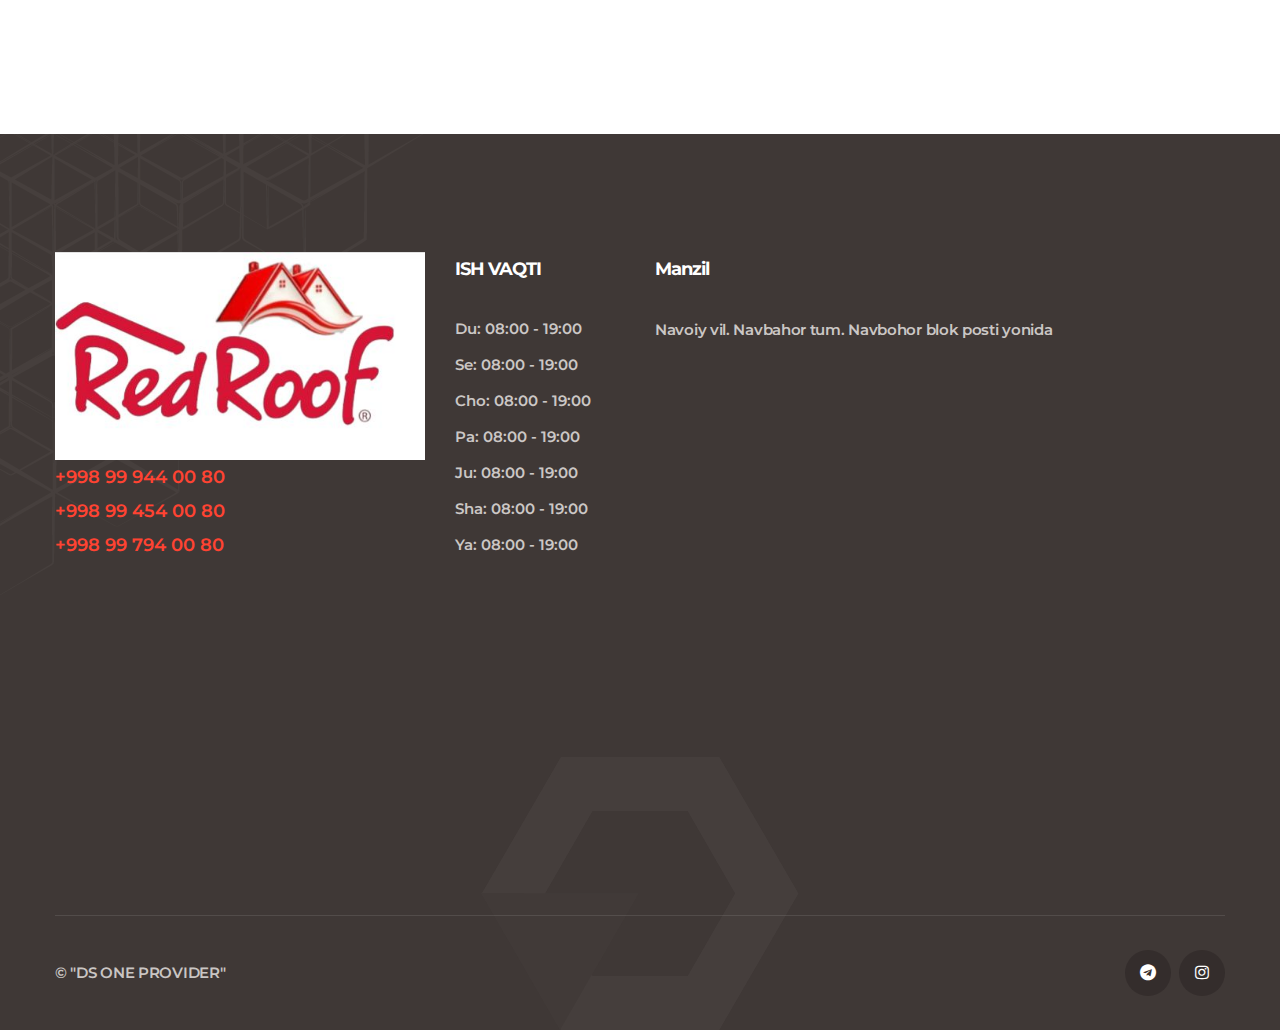
<file: h35.html>
<!doctype html>
<html lang="en">

<head>

    <!--====== Required meta tags ======-->
    <meta charset="utf-8">
    <meta http-equiv="x-ua-compatible" content="ie=edge">
    <meta name="description" content="profnastil, profnastiluz, navoiy profnastil, tunika">
    <meta name="viewport" content="width=device-width, initial-scale=1, shrink-to-fit=no">

    <!--====== Title ======-->
    <title>Profnastil</title>

    <!--====== Favicon Icon ======-->
    <link rel="shortcut icon" href="assets/images/we-know-logo.png" type="image/png">

    <!--====== Bootstrap css ======-->
    <link rel="stylesheet" href="assets/css/bootstrap.min.css">

    <!--====== Fontawesome css ======-->
    <link rel="stylesheet" href="assets/css/font-awesome.min.css">

    <!--====== flaticon css ======-->
    <link rel="stylesheet" href="assets/css/flaticon.css">

    <!--====== nice select css ======-->
    <link rel="stylesheet" href="assets/css/nice-select.css">

    <!--====== animate css ======-->
    <link rel="stylesheet" href="assets/css/animate.min.css">

    <!--====== Magnific Popup css ======-->
    <link rel="stylesheet" href="assets/css/magnific-popup.css">

    <!--====== Slick css ======-->
    <link rel="stylesheet" href="assets/css/slick.css">

    <!--====== Default css ======-->
    <link rel="stylesheet" href="assets/css/default.css">

    <!--====== Style css ======-->
    <link rel="stylesheet" href="assets/css/style.css">


</head>

<body>

    <!-- PRELOADER -->
    <div class="preloader">
        <div class="lds-ellipsis">
            <span></span>
            <span></span>
            <span></span>
        </div>
    </div>
    <!-- END PRELOADER -->

    <!--====== OFFCANVAS MENU PART START ======-->

    <div class="off_canvars_overlay">

    </div>
    <div class="offcanvas_menu">
        <div class="container-fluid">
            <div class="row">
                <div class="col-12">
                    <div class="offcanvas_menu_wrapper">
                        <div class="canvas_close">
                            <a href="javascript:void(0)"><i style="color: black;" class="fa fa-times"></i></a>
                        </div>
                        <div class="offcanvas-social">
                            <ul class="text-center">
                                <li><a href="http://t.me/Xudoyor_Sharifov"><i style="color: black;"
                                            class="fa fa-telegram"></i></a></li>
                                <li><a href="https://instagram.com/profnastilsentr_n1?utm_medium"><i
                                            style="color: black;" class="fa fa-instagram"></i></a></li>
                            </ul>
                        </div>
                        <div id="menu" class="text-left ">
                            <ul class="offcanvas_main_menu">
                                <li class="menu-item-has-children active">
                                    <a href="index.html">Bosh sahifa</a>
                                </li>
                                <li class="menu-item-has-children active">
                                    <a href="index.html/#about">Biz haqimizda</a>
                                </li>
                                <li class="menu-item-has-children active">
                                    <a href="#">Профнастил</a>
                                    <ul class="sub-menu">
                                        <li><a href="h17.html">Профнастил H17</a></li>
                                        <li><a href="h22.html">Профнастил H22</a></li>
                                        <li><a href="h35.html">Профнастил H35</a></li>
                                        <li><a href="h57.html">Профнастил H57</a></li>
                                        <li><a href="kaskad.html">Маллочерипица КАСКАД</a></li>
                                    </ul>
                                </li>
                                <li class="menu-item-has-children active">
                                    <a href="#">Mahsulotlar</a>
                                    <ul class="sub-menu">
                                        <li><a href="tunikabond.html">Tunikabond</a></li>
                                        <li><a href="aksesuarlar.html">Aksesuarlar</a></li>
                                        <li><a href="metalrulonlar.html">Metal rulonlar</a></li>

                                    </ul>
                                </li>
                                <li class="menu-item-has-children active">
                                    <a href="tel: +998999440080">Kontact</a>
                                </li>
                            </ul>
                        </div>
                        <div class="offcanvas_footer">
                            <span><a href="mailto:sharipov_1441@mail.ru"><i class="fa fa-envelope-o"></i>
                                    sharipov_1441@mail.ru</a></span>
                        </div>
                    </div>
                </div>
            </div>
        </div>
    </div>

    <!--====== OFFCANVAS MENU PART ENDS ======-->

    <!--====== HEADER PART START ======-->

    <header class="header-area">
        <div class="header-top-area">
            <div class="container-fluid">
                <div class="row">
                    <div class="col-lg-12">
                        <div class="header-top">
                            <ul>
                                <li><a href="mailto:sharipov_1441@mail.ru"><i class="flaticon-message"></i>
                                        sharipov_1441@mail.ru</a></li>
                                <li><a href="tel:+998999440080"><i class="flaticon-phone-call"></i> +998 99 944 00
                                        80</a>
                                </li>
                                <li><a href="#"><i class="flaticon-placeholder"></i> Navbahor blok posti yonida.</a>
                                </li>
                            </ul>
                        </div>
                    </div>
                </div>
            </div>
        </div>
        <div class="main-header">
            <div class="container-fluid">
                <div class="row">
                    <div class="col-lg-12">
                        <div class="main-header-item d-flex justify-content-between align-items-center">
                            <div class="main-header-menus  d-flex">
                                <div class="header-logo" style="background-color: white;">
                                    <a href="index.html"><img style="width: 130px; margin-top: 20px;"
                                            src="profnastil/logo" alt="logo"></a>
                                </div>
                                <div class="header-menu d-none d-lg-block">
                                    <ul>
                                        <li>
                                            <a class="active" href="index.html" style="font-size: 14pt;">
                                                Bosh sahifa
                                            </a>
                                        </li>
                                        <li>
                                            <a href="index.html/#about" style="font-size: 14pt;">Biz haqimizda</a>
                                        </li>
                                        <li>
                                            <a href="#" style="font-size: 14pt;"> Профнастил <i
                                                    class="fa fa-angle-down"></i></a>
                                            <ul class="sub-menu">
                                                <li><a href="h17.html">Профнастил H17</a></li>
                                                <li><a href="h22.html">Профнастил H22</a></li>
                                                <li><a href="h35.html">Профнастил H35</a></li>
                                                <li><a href="h57.html">Профнастил H57</a></li>
                                                <li><a href="kaskad.html">Маллочерипица КАСКАД</a></li>
                                            </ul>
                                        </li>
                                        <li>
                                            <a href="#" style="font-size: 14pt;"> Mahsulotlar <i
                                                    class="fa fa-angle-down"></i></a>
                                            <ul class="sub-menu">
                                                <li><a href="tunikabond.html">Tunikabond</a></li>
                                                <li><a href="aksesuarlar.html"> Aksesuarlar </a></li>
                                                <li><a href="metalrulonlar.html">Metal rulonlar</a></li>
                                            </ul>
                                        </li>
                                        <li><a href="tel: +998999440080" style="font-size: 14pt;">Kontakt</a></li>
                                    </ul>
                                </div>
                            </div>
                            <div class="header-social d-flex align-items-center">
                                <ul class="d-none d-lg-block">
                                    <li style="margin-right: 20px;"><a href="http://t.me/Xudoyor_Sharifov"
                                            style="background-color: white;"><i style="color: rgb(0, 217, 255);"
                                                class="fa fa-telegram fa-3x"></i></a></li>
                                    <li><a style="background-color: white;"
                                            href="https://www.instagram.com/profnastilsentr_n1/"><i
                                                style="color: rgb(207, 85, 76);" style="color: #aaa;"
                                                class="fa fa-instagram fa-3x"></i></a></li>
                                </ul>
                                <div class="toggle-btn ml-30 canvas_open d-lg-none d-block">
                                    <i style="color: black;" class="fa fa-bars"></i>
                                </div>
                            </div>
                        </div>
                    </div>
                </div>
            </div>
        </div>
    </header>

    <!--====== HEADER PART ENDS ======-->

    <!--====== GET TO KNOW PART START ======-->

    <section class="get-to-know-area">
        <div class="container">
            <div class="row align-items-center">
                <div class="col-lg-6">
                    <div class="get-to-know-thumb mr-70 animated wow fadeInLeft" data-wow-duration="1500ms"
                        data-wow-delay="0ms">
                        <img src="profnastil/H 35.jpg" alt="">
                    </div>
                </div>
                <div class="col-lg-6">
                    <div class="get-to-know-content">
                        <h3 class="title">Профнастил H35</h3>
                        <p>
                            0.2 mm dan 0.7 mm gacha buyurtma asosida tayyorlab beramiz
                        </p>
                        <ul>
                            <li><i class="fa fa-check"></i> Foydalanish kengligi - <span style="float: right;">1000
                                    mm</span> </li>
                            <li><i class="fa fa-check"></i> Umumiy kengligi - <span style="float: right;">1065 mm</span>
                            </li>
                            <li><i class="fa fa-check"></i> Profil balandligi - <span style="float: right;"> 35
                                    mm</span> </li>
                            <li><i class="fa fa-check"></i> Profnastil turi - <span style="float: right;">H35</span>
                            </li>
                            <li><i class="fa fa-check"></i> Qo'llanilishi - <span style="float: right;"> Devor va tomlar
                                    uchun</span></li>
                            <li><i class="fa fa-check"></i> Qoplamasi - <span style="float: right;"> Sink / Rang</span>
                            </li>
                        </ul>
                        <a class="main-btn main-btn-2" href="tel: +998999440080">BUYURTMA BERISH</a>
                    </div>
                </div>
            </div>
        </div>
        <div class="about-pattern">
            <img src="assets/images/shape-pattern.png" alt="">
        </div>
    </section>

    <!--====== GET TO KNOW PART ENDS ======-->



    <!--====== TESTIMONIAL PART START ======-->

    <div class="testimonial-title-area">
        <div class="container">
            <div class="row">
                <div class="col-lg-12">
                    <div class="testimonial-title text-center">
                        <h2 class="title"> SIZ ISTAGAN TURDAGI RANGLAR </h2>
                    </div>
                </div>
            </div>
        </div>
    </div>
    <section class="gallery-area">
        <div class="container-fluid p-0">
            <div class="gallery-itmes">
                <div class="row no-gutters gallery-active">
                    <div class="col-lg-3">
                        <div class="gallery-thumb">
                            <img height="200px" src="aksesuarlar/1.png" alt="gallery">
                            <a class="main-btn image-popup" href="aksesuarlar/1.png"><i class="flaticon-plus"></i></a>
                        </div>
                    </div>
                    <div class="col-lg-3">
                        <div class="gallery-thumb">
                            <img height="200px" src="aksesuarlar/2.jpg" alt="gallaksesuarlar/2.jpg">
                            <a class="main-btn image-popup" href="aksesuarlar/2.jpg"><i class="flaticon-plus"></i></a>
                        </div>
                    </div>
                    <div class="col-lg-3">
                        <div class="gallery-thumb">
                            <img height="200px" src="aksesuarlar/3.jpg" alt="gallery">
                            <a class="main-btn image-popup" href="aksesuarlar/3.jpg"><i class="flaticon-plus"></i></a>
                        </div>
                    </div>
                    <div class="col-lg-3">
                        <div class="gallery-thumb">
                            <img height="200px" src="aksesuarlar/4.jpg" alt="a">
                            <a class="main-btn image-popup" href="aksesuarlar/4.jpg"><i class="flaticon-plus"></i></a>
                        </div>
                    </div>
                    <div class="col-lg-3">
                        <div class="gallery-thumb">
                            <img height="200px" src="aksesuarlar/5.jpeg" alt="gallery">
                            <a class="main-btn image-popup" href="aksesuarlar/5.jpeg"><i class="flaticon-plus"></i></a>
                        </div>
                    </div>
                    <div class="col-lg-3">
                        <div class="gallery-thumb">
                            <img height="200px" src="profnastil/1-7-1536x768.jpg" alt="gallery">
                            <a class="main-btn image-popup" href="profnastil/1-7-1536x768.jpg"><i
                                    class="flaticon-plus"></i></a>
                        </div>
                    </div>

                </div>
            </div>
        </div>
    </section>

    <!--====== TESTIMONIAL PART ENDS ======-->
    <!--====== WRITE MASSAGE PART ENDS ======-->

    <!--====== FOOTER PART START ======-->

    <div class="map-area">
        <iframe
            src="https://www.google.com/maps/embed?pb=!1m18!1m12!1m3!1d5297.772298178981!2d65.33272512579823!3d40.166882184091506!2m3!1f0!2f0!3f0!3m2!1i1024!2i768!4f13.1!3m3!1m2!1s0x3f51b941812560eb%3A0x20811ca3b5844639!2z0J_RgNC-0YTQvdCw0YHRgtC40Lsg0J7QntCeIFJlZCBSb29mIDIwMTg!5e0!3m2!1sru!2s!4v1636891274254!5m2!1sru!2s"
            width="600" height="450" style="border:0;" allowfullscreen="" loading="lazy"></iframe>
    </div>


    <!--====== FOOTER PART START ======-->

    <section class="footer-area">
        <div class="container">
            <div class="row">
                <div class="col-lg-4 col-md-6 col-sm-8">
                    <div class="footer-about mt-30">
                        <div class="logo">
                            <a href="#"><img src="profnastil/logo" alt="logo"></a>
                        </div>
                        <ul>
                            <li><a href="tel:+998999440080">+998 99 944 00 80</a></li>
                            <li><a href="tel:+998994540080">+998 99 454 00 80</a></li>
                            <li><a href="tel:+998997940080">+998 99 794 00 80</a></li>
                        </ul>
                    </div>
                </div>
                <div class="col-lg-2 col-md-6 col-sm-6">
                    <div class="footer-list mt-30">
                        <h4 class="title">ISH VAQTI</h4>
                        <ul>
                            <li><a href="#">Du: 08:00 - 19:00</a></li>
                            <li><a href="#">Se: 08:00 - 19:00</a></li>
                            <li><a href="#">Cho: 08:00 - 19:00</a></li>
                            <li><a href="#">Pa: 08:00 - 19:00</a></li>
                            <li><a href="#">Ju: 08:00 - 19:00</a></li>
                            <li><a href="#">Sha: 08:00 - 19:00</a></li>
                            <li><a href="#">Ya: 08:00 - 19:00</a></li>
                        </ul>
                    </div>
                </div>
                <div class="col-lg-6 col-md-6">
                    <div class="footer-address mt-30">
                        <h3 class="title">Manzil</h3>
                        <p>Navoiy vil. Navbahor tum. Navbohor blok posti yonida</p>
                        <iframe
                            src="https://www.google.com/maps/embed?pb=!1m18!1m12!1m3!1d5297.772298178981!2d65.33272512579823!3d40.166882184091506!2m3!1f0!2f0!3f0!3m2!1i1024!2i768!4f13.1!3m3!1m2!1s0x3f51b941812560eb%3A0x20811ca3b5844639!2z0J_RgNC-0YTQvdCw0YHRgtC40Lsg0J7QntCeIFJlZCBSb29mIDIwMTg!5e0!3m2!1sru!2s!4v1636891274254!5m2!1sru!2s"
                            width="600" height="450" style="border:0;" allowfullscreen="" loading="lazy"></iframe>
                    </div>
                </div>
            </div>
        </div>
        <div class="footer-copyright-area">
            <div class="container">
                <div class="row">
                    <div class="col-lg-12">
                        <div class="footer-copyright d-block d-md-flex justify-content-between align-items-center">
                            <p>© "DS ONE PROVIDER" </p>
                            <ul>
                                <li><a href="http://t.me/Xudoyor_Sharifov"><i class="fa fa-telegram"></i></a></li>
                                <li><a href="https://instagram.com/profnastilsentr_n1?utm_medium"><i
                                            class="fa fa-instagram"></i></a></li>
                            </ul>
                        </div>
                    </div>
                </div>
            </div>
        </div>
        <div class="footer-pattern">
            <img src="assets/images/footer-pattern.png" alt="">
        </div>
        <div class="footer-logo">
            <img src="assets/images/footer-logo.png" alt="">
        </div>
    </section>

    <!--====== FOOTER PART ENDS ======-->

    <!--====== GO TO TOP PART START ======-->

    <div class="go-top-area">
        <div class="go-top-wrap">
            <div class="go-top-btn-wrap">
                <div class="go-top go-top-btn">
                    <i class="fa fa-angle-double-up"></i>
                    <i class="fa fa-angle-double-up"></i>
                </div>
            </div>
        </div>
    </div>

    <a href="tel:+998999440080" class="contnent">
        <div class="pluse">

            <i class="fa fa-phone" style="font-size:30px"></i>
        </div>
    </a>


    <!--====== GO TO TOP PART ENDS ======-->





    <!--====== jquery js ======-->
    <script src="assets/js/vendor/modernizr-3.6.0.min.js"></script>
    <script src="assets/js/vendor/jquery-3.5.0.js"></script>

    <!--====== Bootstrap js ======-->
    <script src="assets/js/bootstrap.min.js"></script>
    <script src="assets/js/popper.min.js"></script>

    <!--====== Slick js ======-->
    <script src="assets/js/slick.min.js"></script>

    <!--====== odometer js ======-->
    <script src="assets/js/jquery.counterup.min.js"></script>
    <script src="assets/js/jquery.waypoints.min.js"></script>

    <!--====== wow js ======-->
    <script src="assets/js/wow.js"></script>

    <!--====== nice select js ======-->
    <script src="assets/js/jquery.nice-select.min.js"></script>

    <!--====== Magnific Popup js ======-->
    <script src="assets/js/jquery.magnific-popup.min.js"></script>

    <!--====== Main js ======-->
    <script src="assets/js/main.js"></script>

</body>

</html>
</file>
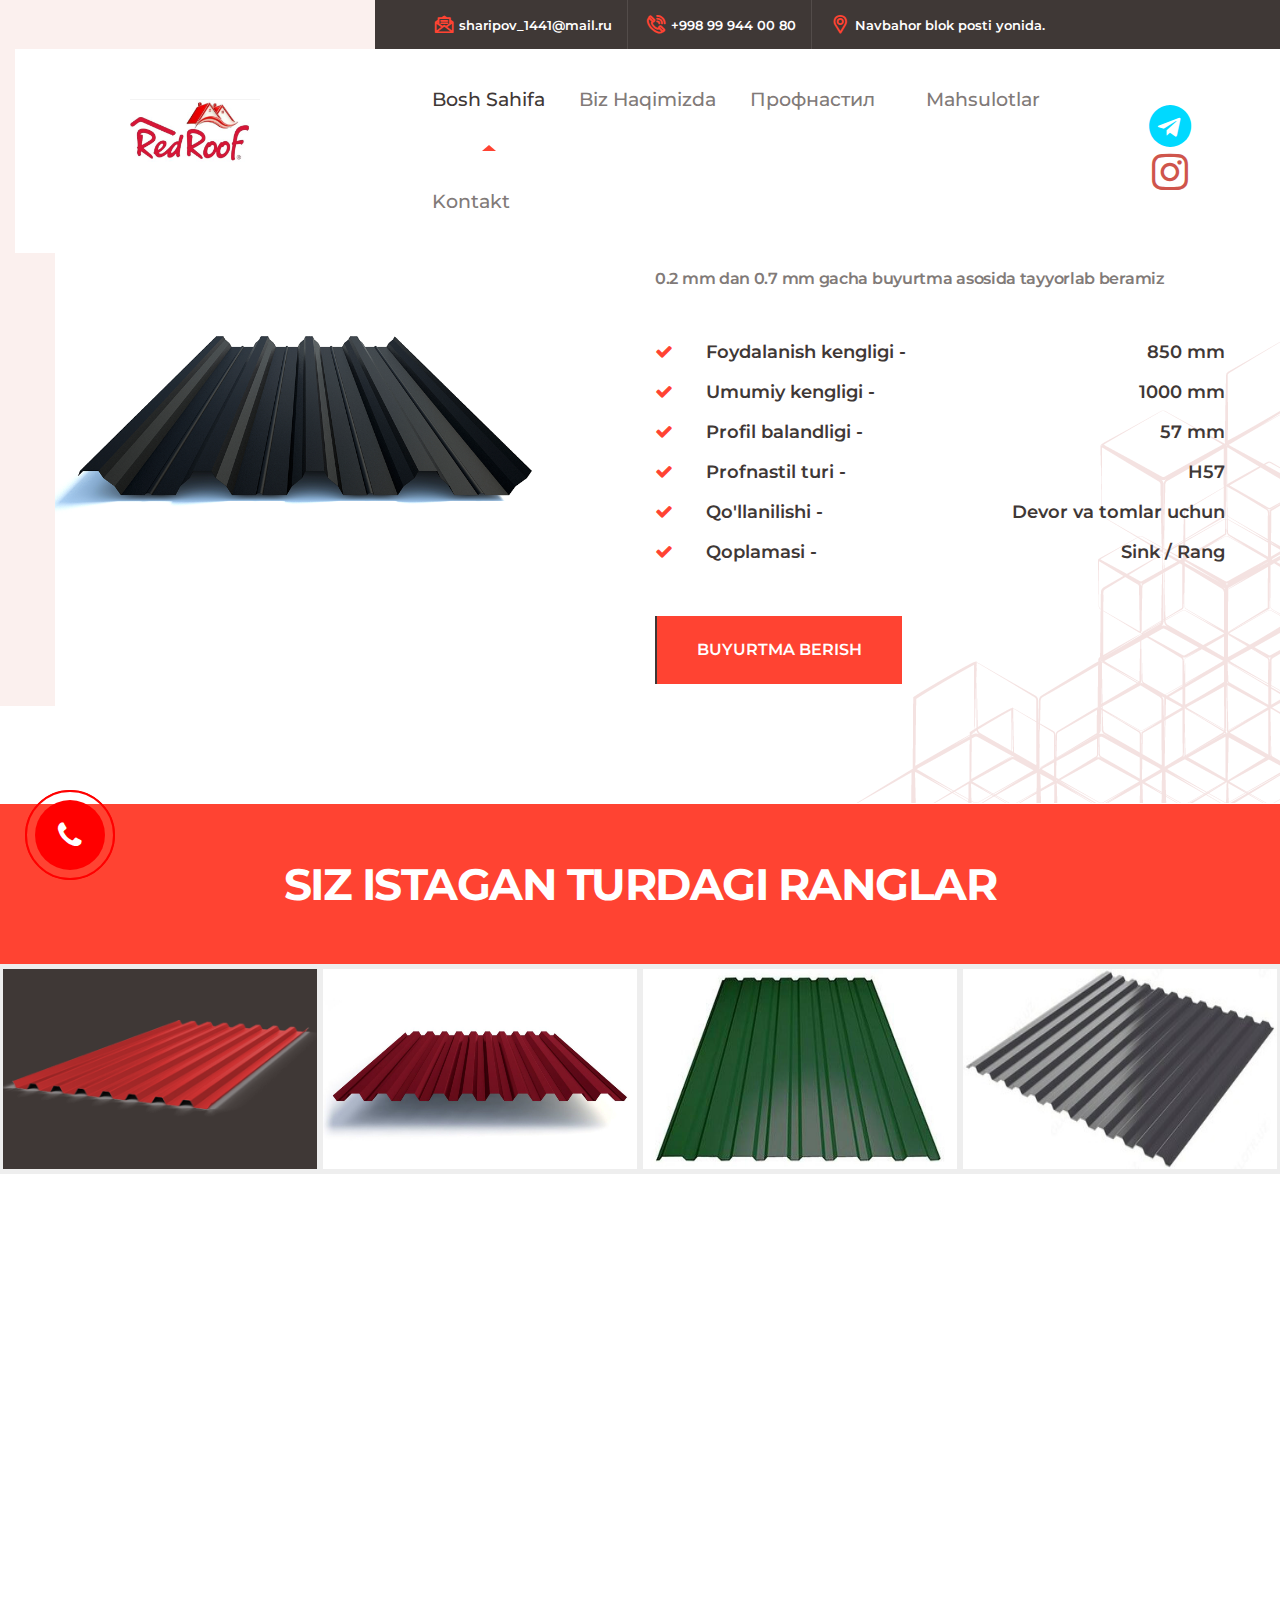
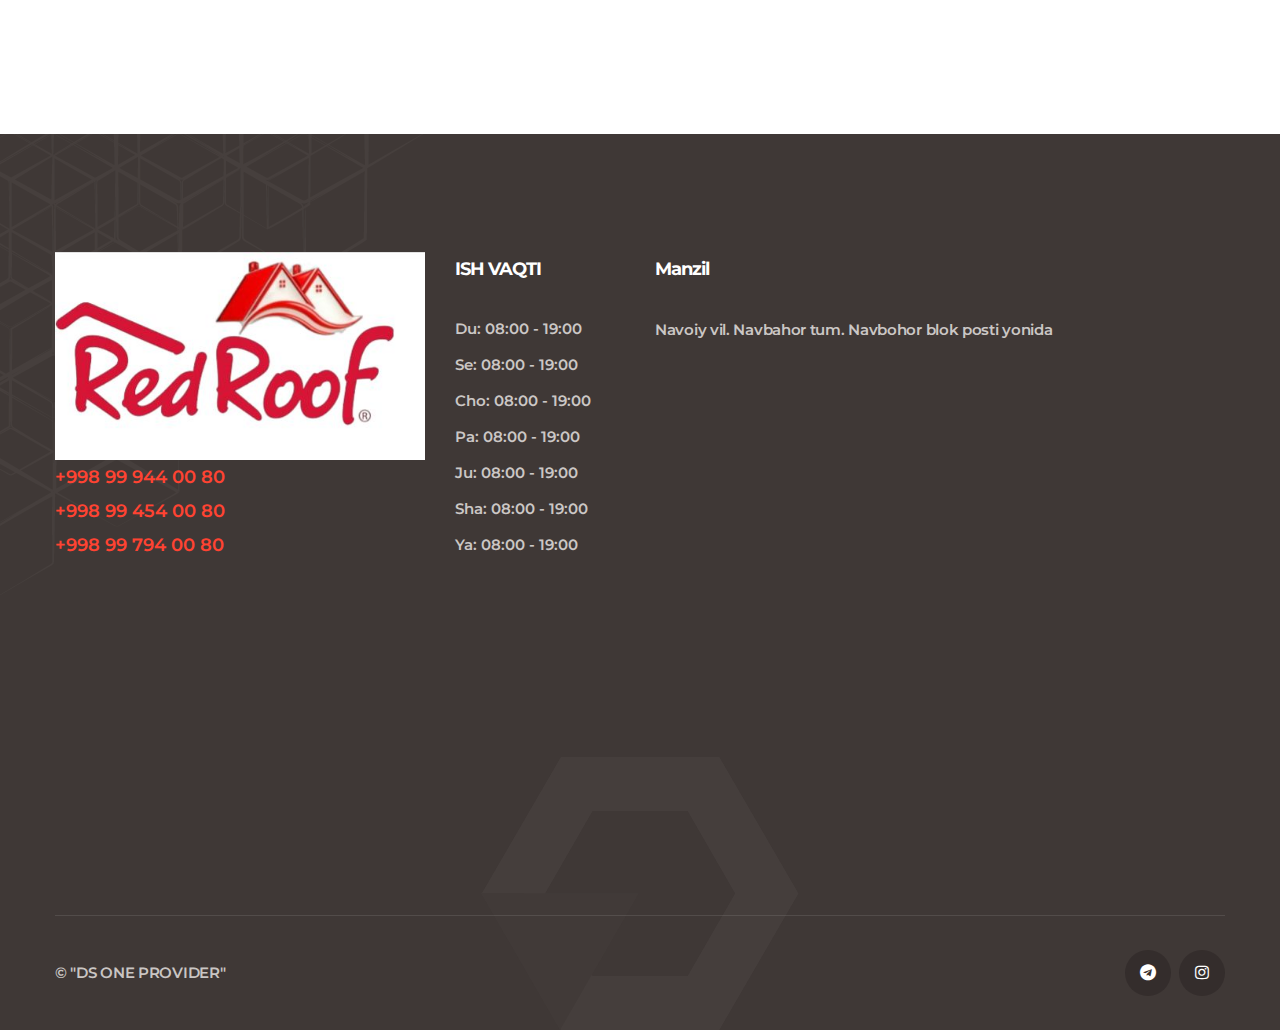
<file: h57.html>
<!doctype html>
<html lang="en">

<head>

    <!--====== Required meta tags ======-->
    <meta charset="utf-8">
    <meta http-equiv="x-ua-compatible" content="ie=edge">
    <meta name="description" content="profnastil, profnastiluz, navoiy profnastil, tunika">
    <meta name="viewport" content="width=device-width, initial-scale=1, shrink-to-fit=no">

    <!--====== Title ======-->
    <title>Profnastil</title>

    <!--====== Favicon Icon ======-->
    <link rel="shortcut icon" href="assets/images/we-know-logo.png" type="image/png">

    <!--====== Bootstrap css ======-->
    <link rel="stylesheet" href="assets/css/bootstrap.min.css">

    <!--====== Fontawesome css ======-->
    <link rel="stylesheet" href="assets/css/font-awesome.min.css">

    <!--====== flaticon css ======-->
    <link rel="stylesheet" href="assets/css/flaticon.css">

    <!--====== nice select css ======-->
    <link rel="stylesheet" href="assets/css/nice-select.css">

    <!--====== animate css ======-->
    <link rel="stylesheet" href="assets/css/animate.min.css">

    <!--====== Magnific Popup css ======-->
    <link rel="stylesheet" href="assets/css/magnific-popup.css">

    <!--====== Slick css ======-->
    <link rel="stylesheet" href="assets/css/slick.css">

    <!--====== Default css ======-->
    <link rel="stylesheet" href="assets/css/default.css">

    <!--====== Style css ======-->
    <link rel="stylesheet" href="assets/css/style.css">


</head>

<body>
    <!-- PRELOADER -->
    <div class="preloader">
        <div class="lds-ellipsis">
            <span></span>
            <span></span>
            <span></span>
        </div>
    </div>
    <!-- END PRELOADER -->

    <!--====== OFFCANVAS MENU PART START ======-->

    <div class="off_canvars_overlay">

    </div>
    <div class="offcanvas_menu">
        <div class="container-fluid">
            <div class="row">
                <div class="col-12">
                    <div class="offcanvas_menu_wrapper">
                        <div class="canvas_close">
                            <a href="javascript:void(0)"><i style="color: black;" class="fa fa-times"></i></a>
                        </div>
                        <div class="offcanvas-social">
                            <ul class="text-center">
                                <li><a href="http://t.me/Xudoyor_Sharifov"><i style="color: black;"
                                            class="fa fa-telegram"></i></a></li>
                                <li><a href="https://instagram.com/profnastilsentr_n1?utm_medium"><i
                                            style="color: black;" class="fa fa-instagram"></i></a></li>
                            </ul>
                        </div>
                        <div id="menu" class="text-left ">
                            <ul class="offcanvas_main_menu">
                                <li class="menu-item-has-children active">
                                    <a href="index.html">Bosh sahifa</a>
                                </li>
                                <li class="menu-item-has-children active">
                                    <a href="index.html/#about">Biz haqimizda</a>
                                </li>
                                <li class="menu-item-has-children active">
                                    <a href="#">Профнастил</a>
                                    <ul class="sub-menu">
                                        <li><a href="h17.html">Профнастил H17</a></li>
                                        <li><a href="h22.html">Профнастил H22</a></li>
                                        <li><a href="h35.html">Профнастил H35</a></li>
                                        <li><a href="h57.html">Профнастил H57</a></li>
                                        <li><a href="kaskad.html">Маллочерипица КАСКАД</a></li>
                                    </ul>
                                </li>
                                <li class="menu-item-has-children active">
                                    <a href="#">Mahsulotlar</a>
                                    <ul class="sub-menu">
                                        <li><a href="tunikabond.html">Tunikabond</a></li>
                                        <li><a href="aksesuarlar.html">Aksesuarlar</a></li>
                                        <li><a href="metalrulonlar.html">Metal rulonlar</a></li>

                                    </ul>
                                </li>
                                <li class="menu-item-has-children active">
                                    <a href="tel: +998999440080">Kontact</a>
                                </li>
                            </ul>
                        </div>
                        <div class="offcanvas_footer">
                            <span><a href="mailto:sharipov_1441@mail.ru"><i class="fa fa-envelope-o"></i>
                                    sharipov_1441@mail.ru</a></span>
                        </div>
                    </div>
                </div>
            </div>
        </div>
    </div>

    <!--====== OFFCANVAS MENU PART ENDS ======-->

    <!--====== HEADER PART START ======-->

    <header class="header-area">
        <div class="header-top-area">
            <div class="container-fluid">
                <div class="row">
                    <div class="col-lg-12">
                        <div class="header-top">
                            <ul>
                                <li><a href="mailto:sharipov_1441@mail.ru"><i class="flaticon-message"></i>
                                        sharipov_1441@mail.ru</a></li>
                                <li><a href="tel:+998999440080"><i class="flaticon-phone-call"></i> +998 99 944 00
                                        80</a>
                                </li>
                                <li><a href="#"><i class="flaticon-placeholder"></i> Navbahor blok posti yonida.</a>
                                </li>
                            </ul>
                        </div>
                    </div>
                </div>
            </div>
        </div>
        <div class="main-header">
            <div class="container-fluid">
                <div class="row">
                    <div class="col-lg-12">
                        <div class="main-header-item d-flex justify-content-between align-items-center">
                            <div class="main-header-menus  d-flex">
                                <div class="header-logo" style="background-color: white;">
                                    <a href="index.html"><img style="width: 130px; margin-top: 20px;"
                                            src="profnastil/logo" alt="logo"></a>
                                </div>
                                <div class="header-menu d-none d-lg-block">
                                    <ul>
                                        <li>
                                            <a class="active" href="index.html" style="font-size: 14pt;">
                                                Bosh sahifa
                                            </a>
                                        </li>
                                        <li>
                                            <a href="index.html/#about" style="font-size: 14pt;">Biz haqimizda</a>
                                        </li>
                                        <li>
                                            <a href="#" style="font-size: 14pt;"> Профнастил <i
                                                    class="fa fa-angle-down"></i></a>
                                            <ul class="sub-menu">
                                                <li><a href="h17.html">Профнастил H17</a></li>
                                                <li><a href="h22.html">Профнастил H22</a></li>
                                                <li><a href="h35.html">Профнастил H35</a></li>
                                                <li><a href="h57.html">Профнастил H57</a></li>
                                                <li><a href="kaskad.html">Маллочерипица КАСКАД</a></li>
                                            </ul>
                                        </li>
                                        <li>
                                            <a href="#" style="font-size: 14pt;"> Mahsulotlar <i
                                                    class="fa fa-angle-down"></i></a>
                                            <ul class="sub-menu">
                                                <li><a href="tunikabond.html">Tunikabond</a></li>
                                                <li><a href="aksesuarlar.html"> Aksesuarlar </a></li>
                                                <li><a href="metalrulonlar.html">Metal rulonlar</a></li>
                                            </ul>
                                        </li>
                                        <li><a href="tel: +998999440080" style="font-size: 14pt;">Kontakt</a></li>
                                    </ul>
                                </div>
                            </div>
                            <div class="header-social d-flex align-items-center">
                                <ul class="d-none d-lg-block">
                                    <li style="margin-right: 20px;"><a href="http://t.me/Xudoyor_Sharifov"
                                            style="background-color: white;"><i style="color: rgb(0, 217, 255);"
                                                class="fa fa-telegram fa-3x"></i></a></li>
                                    <li><a style="background-color: white;"
                                            href="https://www.instagram.com/profnastilsentr_n1/"><i
                                                style="color: rgb(207, 85, 76);" style="color: #aaa;"
                                                class="fa fa-instagram fa-3x"></i></a></li>
                                </ul>
                                <div class="toggle-btn ml-30 canvas_open d-lg-none d-block">
                                    <i style="color: black;" class="fa fa-bars"></i>
                                </div>
                            </div>
                        </div>
                    </div>
                </div>
            </div>
        </div>
    </header>

    <!--====== HEADER PART ENDS ======-->

    <!--====== GET TO KNOW PART START ======-->

    <section class="get-to-know-area">
        <div class="container">
            <div class="row align-items-center">
                <div class="col-lg-6">
                    <div class="get-to-know-thumb mr-70 animated wow fadeInLeft" data-wow-duration="1500ms"
                        data-wow-delay="0ms">
                        <img src="profnastil/Н 57.png" alt="">
                    </div>
                </div>
                <div class="col-lg-6">
                    <div class="get-to-know-content">
                        <h3 class="title">Профнастил H57</h3>
                        <p>
                            0.2 mm dan 0.7 mm gacha buyurtma asosida tayyorlab beramiz
                        </p>
                        <ul>
                            <li><i class="fa fa-check"></i> Foydalanish kengligi - <span style="float: right;">850
                                    mm</span> </li>
                            <li><i class="fa fa-check"></i> Umumiy kengligi - <span style="float: right;">1000 mm</span>
                            </li>
                            <li><i class="fa fa-check"></i> Profil balandligi - <span style="float: right;"> 57
                                    mm</span> </li>
                            <li><i class="fa fa-check"></i> Profnastil turi - <span style="float: right;">H57</span>
                            </li>
                            <li><i class="fa fa-check"></i> Qo'llanilishi - <span style="float: right;"> Devor va tomlar
                                    uchun</span></li>
                            <li><i class="fa fa-check"></i> Qoplamasi - <span style="float: right;"> Sink / Rang</span>
                            </li>
                        </ul>
                        <a class="main-btn main-btn-2" href="tel: +998999440080">BUYURTMA BERISH</a>
                    </div>
                </div>
            </div>
        </div>
        <div class="about-pattern">
            <img src="assets/images/shape-pattern.png" alt="">
        </div>
    </section>

    <!--====== GET TO KNOW PART ENDS ======-->



    <!--====== TESTIMONIAL PART START ======-->

    <div class="testimonial-title-area">
        <div class="container">
            <div class="row">
                <div class="col-lg-12">
                    <div class="testimonial-title text-center">
                        <h2 class="title"> SIZ ISTAGAN TURDAGI RANGLAR </h2>
                    </div>
                </div>
            </div>
        </div>
    </div>
    <section class="gallery-area">
        <div class="container-fluid p-0">
            <div class="gallery-itmes">
                <div class="row no-gutters gallery-active">
                    <div class="col-lg-3">
                        <div class="gallery-thumb">
                            <img height="200px" src="aksesuarlar/1.png" alt="gallery">
                            <a class="main-btn image-popup" href="aksesuarlar/1.png"><i class="flaticon-plus"></i></a>
                        </div>
                    </div>
                    <div class="col-lg-3">
                        <div class="gallery-thumb">
                            <img height="200px" src="aksesuarlar/2.jpg" alt="gallaksesuarlar/2.jpg">
                            <a class="main-btn image-popup" href="aksesuarlar/2.jpg"><i class="flaticon-plus"></i></a>
                        </div>
                    </div>
                    <div class="col-lg-3">
                        <div class="gallery-thumb">
                            <img height="200px" src="aksesuarlar/3.jpg" alt="gallery">
                            <a class="main-btn image-popup" href="aksesuarlar/3.jpg"><i class="flaticon-plus"></i></a>
                        </div>
                    </div>
                    <div class="col-lg-3">
                        <div class="gallery-thumb">
                            <img height="200px" src="aksesuarlar/4.jpg" alt="a">
                            <a class="main-btn image-popup" href="aksesuarlar/4.jpg"><i class="flaticon-plus"></i></a>
                        </div>
                    </div>
                    <div class="col-lg-3">
                        <div class="gallery-thumb">
                            <img height="200px" src="aksesuarlar/5.jpeg" alt="gallery">
                            <a class="main-btn image-popup" href="aksesuarlar/5.jpeg"><i class="flaticon-plus"></i></a>
                        </div>
                    </div>
                    <div class="col-lg-3">
                        <div class="gallery-thumb">
                            <img height="200px" src="profnastil/1-7-1536x768.jpg" alt="gallery">
                            <a class="main-btn image-popup" href="profnastil/1-7-1536x768.jpg"><i
                                    class="flaticon-plus"></i></a>
                        </div>
                    </div>

                </div>
            </div>
        </div>
    </section>

    <!--====== TESTIMONIAL PART ENDS ======-->
    <!--====== FOOTER PART START ======-->

    <div class="map-area">
        <iframe
            src="https://www.google.com/maps/embed?pb=!1m18!1m12!1m3!1d5297.772298178981!2d65.33272512579823!3d40.166882184091506!2m3!1f0!2f0!3f0!3m2!1i1024!2i768!4f13.1!3m3!1m2!1s0x3f51b941812560eb%3A0x20811ca3b5844639!2z0J_RgNC-0YTQvdCw0YHRgtC40Lsg0J7QntCeIFJlZCBSb29mIDIwMTg!5e0!3m2!1sru!2s!4v1636891274254!5m2!1sru!2s"
            width="600" height="450" style="border:0;" allowfullscreen="" loading="lazy"></iframe>
    </div>


    <!--====== FOOTER PART START ======-->

    <section class="footer-area">
        <div class="container">
            <div class="row">
                <div class="col-lg-4 col-md-6 col-sm-8">
                    <div class="footer-about mt-30">
                        <div class="logo">
                            <a href="#"><img src="profnastil/logo" alt="logo"></a>
                        </div>
                        <ul>
                            <li><a href="tel:+998999440080">+998 99 944 00 80</a></li>
                            <li><a href="tel:+998994540080">+998 99 454 00 80</a></li>
                            <li><a href="tel:+998997940080">+998 99 794 00 80</a></li>
                        </ul>
                    </div>
                </div>
                <div class="col-lg-2 col-md-6 col-sm-6">
                    <div class="footer-list mt-30">
                        <h4 class="title">ISH VAQTI</h4>
                        <ul>
                            <li><a href="#">Du: 08:00 - 19:00</a></li>
                            <li><a href="#">Se: 08:00 - 19:00</a></li>
                            <li><a href="#">Cho: 08:00 - 19:00</a></li>
                            <li><a href="#">Pa: 08:00 - 19:00</a></li>
                            <li><a href="#">Ju: 08:00 - 19:00</a></li>
                            <li><a href="#">Sha: 08:00 - 19:00</a></li>
                            <li><a href="#">Ya: 08:00 - 19:00</a></li>
                        </ul>
                    </div>
                </div>
                <div class="col-lg-6 col-md-6">
                    <div class="footer-address mt-30">
                        <h3 class="title">Manzil</h3>
                        <p>Navoiy vil. Navbahor tum. Navbohor blok posti yonida</p>
                        <iframe
                            src="https://www.google.com/maps/embed?pb=!1m18!1m12!1m3!1d5297.772298178981!2d65.33272512579823!3d40.166882184091506!2m3!1f0!2f0!3f0!3m2!1i1024!2i768!4f13.1!3m3!1m2!1s0x3f51b941812560eb%3A0x20811ca3b5844639!2z0J_RgNC-0YTQvdCw0YHRgtC40Lsg0J7QntCeIFJlZCBSb29mIDIwMTg!5e0!3m2!1sru!2s!4v1636891274254!5m2!1sru!2s"
                            width="600" height="450" style="border:0;" allowfullscreen="" loading="lazy"></iframe>
                    </div>
                </div>
            </div>
        </div>
        <div class="footer-copyright-area">
            <div class="container">
                <div class="row">
                    <div class="col-lg-12">
                        <div class="footer-copyright d-block d-md-flex justify-content-between align-items-center">
                            <p>© "DS ONE PROVIDER" </p>
                            <ul>
                                <li><a href="http://t.me/Xudoyor_Sharifov"><i class="fa fa-telegram"></i></a></li>
                                <li><a href="https://instagram.com/profnastilsentr_n1?utm_medium"><i
                                            class="fa fa-instagram"></i></a></li>
                            </ul>
                        </div>
                    </div>
                </div>
            </div>
        </div>
        <div class="footer-pattern">
            <img src="assets/images/footer-pattern.png" alt="">
        </div>
        <div class="footer-logo">
            <img src="assets/images/footer-logo.png" alt="">
        </div>
    </section>

    <!--====== FOOTER PART ENDS ======-->

    <!--====== GO TO TOP PART START ======-->

    <div class="go-top-area">
        <div class="go-top-wrap">
            <div class="go-top-btn-wrap">
                <div class="go-top go-top-btn">
                    <i class="fa fa-angle-double-up"></i>
                    <i class="fa fa-angle-double-up"></i>
                </div>
            </div>
        </div>
    </div>

    <a href="tel:+998999440080" class="contnent">
        <div class="pluse">

            <i class="fa fa-phone" style="font-size:30px"></i>
        </div>
    </a>


    <!--====== GO TO TOP PART ENDS ======-->





    <!--====== jquery js ======-->
    <script src="assets/js/vendor/modernizr-3.6.0.min.js"></script>
    <script src="assets/js/vendor/jquery-3.5.0.js"></script>

    <!--====== Bootstrap js ======-->
    <script src="assets/js/bootstrap.min.js"></script>
    <script src="assets/js/popper.min.js"></script>

    <!--====== Slick js ======-->
    <script src="assets/js/slick.min.js"></script>

    <!--====== odometer js ======-->
    <script src="assets/js/jquery.counterup.min.js"></script>
    <script src="assets/js/jquery.waypoints.min.js"></script>

    <!--====== wow js ======-->
    <script src="assets/js/wow.js"></script>

    <!--====== nice select js ======-->
    <script src="assets/js/jquery.nice-select.min.js"></script>

    <!--====== Magnific Popup js ======-->
    <script src="assets/js/jquery.magnific-popup.min.js"></script>

    <!--====== Main js ======-->
    <script src="assets/js/main.js"></script>

</body>

</html>
</file>
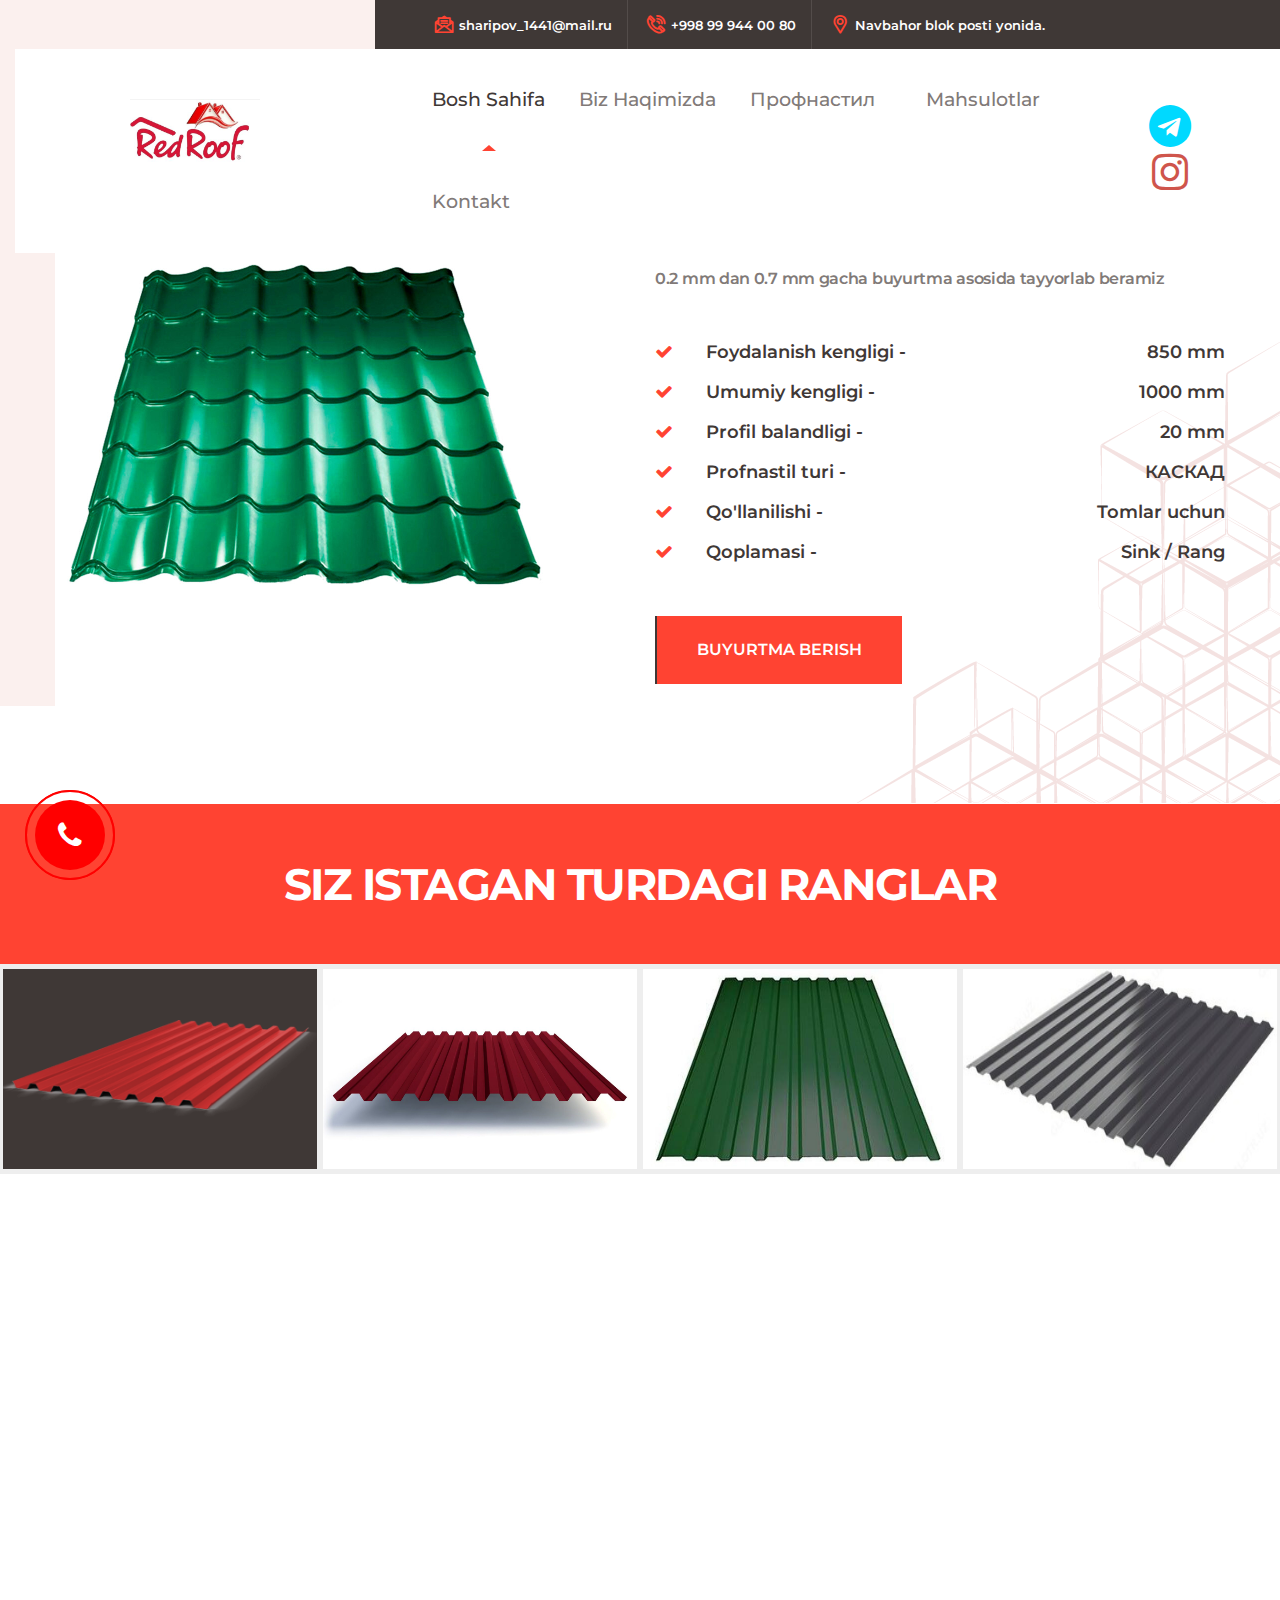
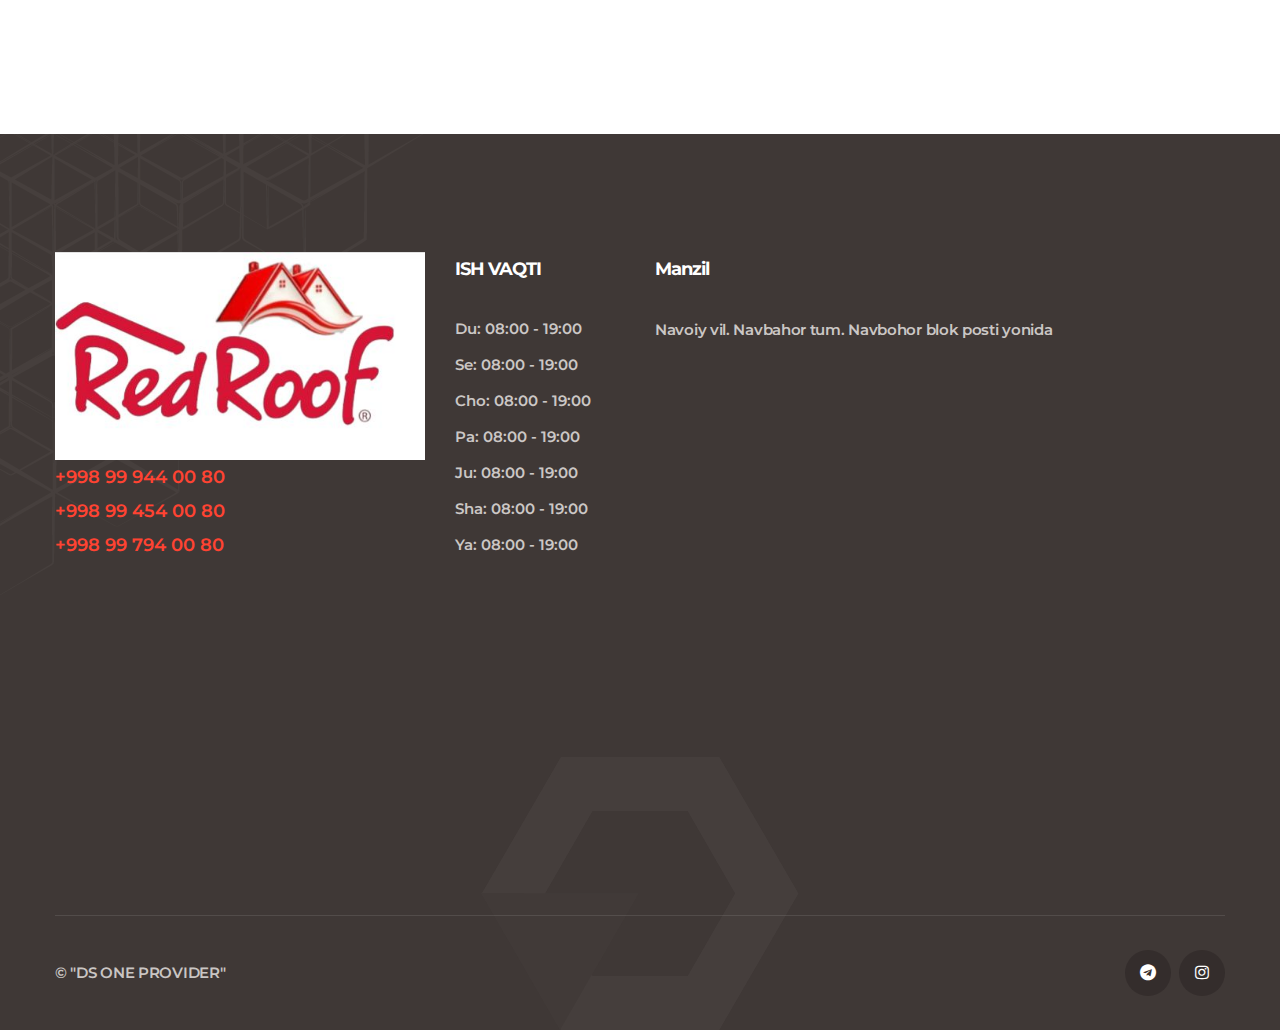
<file: kaskad.html>
<!doctype html>
<html lang="en">

<head>

    <!--====== Required meta tags ======-->
    <meta charset="utf-8">
    <meta http-equiv="x-ua-compatible" content="ie=edge">
    <meta name="description" content="profnastil, profnastiluz, navoiy profnastil, tunika">
    <meta name="viewport" content="width=device-width, initial-scale=1, shrink-to-fit=no">

    <!--====== Title ======-->
    <title>Profnastil</title>

    <!--====== Favicon Icon ======-->
    <link rel="shortcut icon" href="assets/images/we-know-logo.png" type="image/png">

    <!--====== Bootstrap css ======-->
    <link rel="stylesheet" href="assets/css/bootstrap.min.css">

    <!--====== Fontawesome css ======-->
    <link rel="stylesheet" href="assets/css/font-awesome.min.css">

    <!--====== flaticon css ======-->
    <link rel="stylesheet" href="assets/css/flaticon.css">

    <!--====== nice select css ======-->
    <link rel="stylesheet" href="assets/css/nice-select.css">

    <!--====== animate css ======-->
    <link rel="stylesheet" href="assets/css/animate.min.css">

    <!--====== Magnific Popup css ======-->
    <link rel="stylesheet" href="assets/css/magnific-popup.css">

    <!--====== Slick css ======-->
    <link rel="stylesheet" href="assets/css/slick.css">

    <!--====== Default css ======-->
    <link rel="stylesheet" href="assets/css/default.css">

    <!--====== Style css ======-->
    <link rel="stylesheet" href="assets/css/style.css">


</head>

<body>
    <!-- PRELOADER -->
    <div class="preloader">
        <div class="lds-ellipsis">
            <span></span>
            <span></span>
            <span></span>
        </div>
    </div>
    <!-- END PRELOADER -->

    <!--====== OFFCANVAS MENU PART START ======-->

    <div class="off_canvars_overlay">

    </div>
    <div class="offcanvas_menu">
        <div class="container-fluid">
            <div class="row">
                <div class="col-12">
                    <div class="offcanvas_menu_wrapper">
                        <div class="canvas_close">
                            <a href="javascript:void(0)"><i style="color: black;" class="fa fa-times"></i></a>
                        </div>
                        <div class="offcanvas-social">
                            <ul class="text-center">
                                <li><a href="http://t.me/Xudoyor_Sharifov"><i style="color: black;"
                                            class="fa fa-telegram"></i></a></li>
                                <li><a href="https://instagram.com/profnastilsentr_n1?utm_medium"><i
                                            style="color: black;" class="fa fa-instagram"></i></a></li>
                            </ul>
                        </div>
                        <div id="menu" class="text-left ">
                            <ul class="offcanvas_main_menu">
                                <li class="menu-item-has-children active">
                                    <a href="index.html">Bosh sahifa</a>
                                </li>
                                <li class="menu-item-has-children active">
                                    <a href="index.html/#about">Biz haqimizda</a>
                                </li>
                                <li class="menu-item-has-children active">
                                    <a href="#">Профнастил</a>
                                    <ul class="sub-menu">
                                        <li><a href="h17.html">Профнастил H17</a></li>
                                        <li><a href="h22.html">Профнастил H22</a></li>
                                        <li><a href="h35.html">Профнастил H35</a></li>
                                        <li><a href="h57.html">Профнастил H57</a></li>
                                        <li><a href="kaskad.html">Маллочерипица КАСКАД</a></li>
                                    </ul>
                                </li>
                                <li class="menu-item-has-children active">
                                    <a href="#">Mahsulotlar</a>
                                    <ul class="sub-menu">
                                        <li><a href="tunikabond.html">Tunikabond</a></li>
                                        <li><a href="aksesuarlar.html">Aksesuarlar</a></li>
                                        <li><a href="metalrulonlar.html">Metal rulonlar</a></li>

                                    </ul>
                                </li>
                                <li class="menu-item-has-children active">
                                    <a href="tel: +998999440080">Kontact</a>
                                </li>
                            </ul>
                        </div>
                        <div class="offcanvas_footer">
                            <span><a href="mailto:sharipov_1441@mail.ru"><i class="fa fa-envelope-o"></i>
                                    sharipov_1441@mail.ru</a></span>
                        </div>
                    </div>
                </div>
            </div>
        </div>
    </div>

    <!--====== OFFCANVAS MENU PART ENDS ======-->

    <!--====== HEADER PART START ======-->

    <header class="header-area">
        <div class="header-top-area">
            <div class="container-fluid">
                <div class="row">
                    <div class="col-lg-12">
                        <div class="header-top">
                            <ul>
                                <li><a href="mailto:sharipov_1441@mail.ru"><i class="flaticon-message"></i>
                                        sharipov_1441@mail.ru</a></li>
                                <li><a href="tel:+998999440080"><i class="flaticon-phone-call"></i> +998 99 944 00
                                        80</a>
                                </li>
                                <li><a href="#"><i class="flaticon-placeholder"></i> Navbahor blok posti yonida.</a>
                                </li>
                            </ul>
                        </div>
                    </div>
                </div>
            </div>
        </div>
        <div class="main-header">
            <div class="container-fluid">
                <div class="row">
                    <div class="col-lg-12">
                        <div class="main-header-item d-flex justify-content-between align-items-center">
                            <div class="main-header-menus  d-flex">
                                <div class="header-logo" style="background-color: white;">
                                    <a href="index.html"><img style="width: 130px; margin-top: 20px;"
                                            src="profnastil/logo" alt="logo"></a>
                                </div>
                                <div class="header-menu d-none d-lg-block">
                                    <ul>
                                        <li>
                                            <a class="active" href="index.html" style="font-size: 14pt;">
                                                Bosh sahifa
                                            </a>
                                        </li>
                                        <li>
                                            <a href="index.html/#about" style="font-size: 14pt;">Biz haqimizda</a>
                                        </li>
                                        <li>
                                            <a href="#" style="font-size: 14pt;"> Профнастил <i
                                                    class="fa fa-angle-down"></i></a>
                                            <ul class="sub-menu">
                                                <li><a href="h17.html">Профнастил H17</a></li>
                                                <li><a href="h22.html">Профнастил H22</a></li>
                                                <li><a href="h35.html">Профнастил H35</a></li>
                                                <li><a href="h57.html">Профнастил H57</a></li>
                                                <li><a href="kaskad.html">Маллочерипица КАСКАД</a></li>
                                            </ul>
                                        </li>
                                        <li>
                                            <a href="#" style="font-size: 14pt;"> Mahsulotlar <i
                                                    class="fa fa-angle-down"></i></a>
                                            <ul class="sub-menu">
                                                <li><a href="tunikabond.html">Tunikabond</a></li>
                                                <li><a href="aksesuarlar.html"> Aksesuarlar </a></li>
                                                <li><a href="metalrulonlar.html">Metal rulonlar</a></li>
                                            </ul>
                                        </li>
                                        <li><a href="tel: +998999440080" style="font-size: 14pt;">Kontakt</a></li>
                                    </ul>
                                </div>
                            </div>
                            <div class="header-social d-flex align-items-center">
                                <ul class="d-none d-lg-block">
                                    <li style="margin-right: 20px;"><a href="http://t.me/Xudoyor_Sharifov"
                                            style="background-color: white;"><i style="color: rgb(0, 217, 255);"
                                                class="fa fa-telegram fa-3x"></i></a></li>
                                    <li><a style="background-color: white;"
                                            href="https://www.instagram.com/profnastilsentr_n1/"><i
                                                style="color: rgb(207, 85, 76);" style="color: #aaa;"
                                                class="fa fa-instagram fa-3x"></i></a></li>
                                </ul>
                                <div class="toggle-btn ml-30 canvas_open d-lg-none d-block">
                                    <i style="color: black;" class="fa fa-bars"></i>
                                </div>
                            </div>
                        </div>
                    </div>
                </div>
            </div>
        </div>
    </header>

    <!--====== HEADER PART ENDS ======-->

    <!--====== GET TO KNOW PART START ======-->

    <section class="get-to-know-area">
        <div class="container">
            <div class="row align-items-center">
                <div class="col-lg-6">
                    <div class="get-to-know-thumb mr-70 animated wow fadeInLeft" data-wow-duration="1500ms"
                        data-wow-delay="0ms">
                        <img src="profnastil/КАСКАД/orig.jfif" alt="">
                    </div>
                </div>
                <div class="col-lg-6">
                    <div class="get-to-know-content">
                        <h3 class="title">Маллочерипица</h3>
                        <p>
                            0.2 mm dan 0.7 mm gacha buyurtma asosida tayyorlab beramiz
                        </p>
                        <ul>
                            <li><i class="fa fa-check"></i> Foydalanish kengligi - <span style="float: right;">850
                                    mm</span> </li>
                            <li><i class="fa fa-check"></i> Umumiy kengligi - <span style="float: right;">1000 mm</span>
                            </li>
                            <li><i class="fa fa-check"></i> Profil balandligi - <span style="float: right;"> 20
                                    mm</span> </li>
                            <li><i class="fa fa-check"></i> Profnastil turi - <span style="float: right;">КАСКАД</span>
                            </li>
                            <li><i class="fa fa-check"></i> Qo'llanilishi - <span style="float: right;"> Tomlar
                                    uchun</span></li>
                            <li><i class="fa fa-check"></i> Qoplamasi - <span style="float: right;"> Sink / Rang </span>
                            </li>
                        </ul>
                        <a class="main-btn main-btn-2" href="tel: +998999440080">BUYURTMA BERISH</a>
                    </div>
                </div>
            </div>
        </div>
        <div class="about-pattern">
            <img src="assets/images/shape-pattern.png" alt="">
        </div>
    </section>

    <!--====== GET TO KNOW PART ENDS ======-->



    <!--====== TESTIMONIAL PART START ======-->

    <div class="testimonial-title-area">
        <div class="container">
            <div class="row">
                <div class="col-lg-12">
                    <div class="testimonial-title text-center">
                        <h2 class="title"> SIZ ISTAGAN TURDAGI RANGLAR </h2>
                    </div>
                </div>
            </div>
        </div>
    </div>
    <section class="gallery-area">
        <div class="container-fluid p-0">
            <div class="gallery-itmes">
                <div class="row no-gutters gallery-active">
                    <div class="col-lg-3">
                        <div class="gallery-thumb">
                            <img height="200px" src="aksesuarlar/1.png" alt="gallery">
                            <a class="main-btn image-popup" href="aksesuarlar/1.png"><i class="flaticon-plus"></i></a>
                        </div>
                    </div>
                    <div class="col-lg-3">
                        <div class="gallery-thumb">
                            <img height="200px" src="aksesuarlar/2.jpg" alt="gallaksesuarlar/2.jpg">
                            <a class="main-btn image-popup" href="aksesuarlar/2.jpg"><i class="flaticon-plus"></i></a>
                        </div>
                    </div>
                    <div class="col-lg-3">
                        <div class="gallery-thumb">
                            <img height="200px" src="aksesuarlar/3.jpg" alt="gallery">
                            <a class="main-btn image-popup" href="aksesuarlar/3.jpg"><i class="flaticon-plus"></i></a>
                        </div>
                    </div>
                    <div class="col-lg-3">
                        <div class="gallery-thumb">
                            <img height="200px" src="aksesuarlar/4.jpg" alt="a">
                            <a class="main-btn image-popup" href="aksesuarlar/4.jpg"><i class="flaticon-plus"></i></a>
                        </div>
                    </div>
                    <div class="col-lg-3">
                        <div class="gallery-thumb">
                            <img height="200px" src="aksesuarlar/5.jpeg" alt="gallery">
                            <a class="main-btn image-popup" href="aksesuarlar/5.jpeg"><i class="flaticon-plus"></i></a>
                        </div>
                    </div>
                    <div class="col-lg-3">
                        <div class="gallery-thumb">
                            <img height="200px" src="profnastil/1-7-1536x768.jpg" alt="gallery">
                            <a class="main-btn image-popup" href="profnastil/1-7-1536x768.jpg"><i
                                    class="flaticon-plus"></i></a>
                        </div>
                    </div>

                </div>
            </div>
        </div>
    </section>

    <!--====== TESTIMONIAL PART ENDS ======-->
    <!--====== FOOTER PART START ======-->

    <div class="map-area">
        <iframe
            src="https://www.google.com/maps/embed?pb=!1m18!1m12!1m3!1d5297.772298178981!2d65.33272512579823!3d40.166882184091506!2m3!1f0!2f0!3f0!3m2!1i1024!2i768!4f13.1!3m3!1m2!1s0x3f51b941812560eb%3A0x20811ca3b5844639!2z0J_RgNC-0YTQvdCw0YHRgtC40Lsg0J7QntCeIFJlZCBSb29mIDIwMTg!5e0!3m2!1sru!2s!4v1636891274254!5m2!1sru!2s"
            width="600" height="450" style="border:0;" allowfullscreen="" loading="lazy"></iframe>
    </div>


    <!--====== FOOTER PART START ======-->

    <section class="footer-area">
        <div class="container">
            <div class="row">
                <div class="col-lg-4 col-md-6 col-sm-8">
                    <div class="footer-about mt-30">
                        <div class="logo">
                            <a href="#"><img src="profnastil/logo" alt="logo"></a>
                        </div>
                        <ul>
                            <li><a href="tel:+998999440080">+998 99 944 00 80</a></li>
                            <li><a href="tel:+998994540080">+998 99 454 00 80</a></li>
                            <li><a href="tel:+998997940080">+998 99 794 00 80</a></li>
                        </ul>
                    </div>
                </div>
                <div class="col-lg-2 col-md-6 col-sm-6">
                    <div class="footer-list mt-30">
                        <h4 class="title">ISH VAQTI</h4>
                        <ul>
                            <li><a href="#">Du: 08:00 - 19:00</a></li>
                            <li><a href="#">Se: 08:00 - 19:00</a></li>
                            <li><a href="#">Cho: 08:00 - 19:00</a></li>
                            <li><a href="#">Pa: 08:00 - 19:00</a></li>
                            <li><a href="#">Ju: 08:00 - 19:00</a></li>
                            <li><a href="#">Sha: 08:00 - 19:00</a></li>
                            <li><a href="#">Ya: 08:00 - 19:00</a></li>
                        </ul>
                    </div>
                </div>
                <div class="col-lg-6 col-md-6">
                    <div class="footer-address mt-30">
                        <h3 class="title">Manzil</h3>
                        <p>Navoiy vil. Navbahor tum. Navbohor blok posti yonida</p>
                        <iframe
                            src="https://www.google.com/maps/embed?pb=!1m18!1m12!1m3!1d5297.772298178981!2d65.33272512579823!3d40.166882184091506!2m3!1f0!2f0!3f0!3m2!1i1024!2i768!4f13.1!3m3!1m2!1s0x3f51b941812560eb%3A0x20811ca3b5844639!2z0J_RgNC-0YTQvdCw0YHRgtC40Lsg0J7QntCeIFJlZCBSb29mIDIwMTg!5e0!3m2!1sru!2s!4v1636891274254!5m2!1sru!2s"
                            width="600" height="450" style="border:0;" allowfullscreen="" loading="lazy"></iframe>
                    </div>
                </div>
            </div>
        </div>
        <div class="footer-copyright-area">
            <div class="container">
                <div class="row">
                    <div class="col-lg-12">
                        <div class="footer-copyright d-block d-md-flex justify-content-between align-items-center">
                            <p>© "DS ONE PROVIDER" </p>
                            <ul>
                                <li><a href="http://t.me/Xudoyor_Sharifov"><i class="fa fa-telegram"></i></a></li>
                                <li><a href="https://instagram.com/profnastilsentr_n1?utm_medium"><i
                                            class="fa fa-instagram"></i></a></li>
                            </ul>
                        </div>
                    </div>
                </div>
            </div>
        </div>
        <div class="footer-pattern">
            <img src="assets/images/footer-pattern.png" alt="">
        </div>
        <div class="footer-logo">
            <img src="assets/images/footer-logo.png" alt="">
        </div>
    </section>

    <!--====== FOOTER PART ENDS ======-->

    <!--====== GO TO TOP PART START ======-->

    <div class="go-top-area">
        <div class="go-top-wrap">
            <div class="go-top-btn-wrap">
                <div class="go-top go-top-btn">
                    <i class="fa fa-angle-double-up"></i>
                    <i class="fa fa-angle-double-up"></i>
                </div>
            </div>
        </div>
    </div>

    <a href="tel:+998999440080" class="contnent">
        <div class="pluse">

            <i class="fa fa-phone" style="font-size:30px"></i>
        </div>
    </a>


    <!--====== GO TO TOP PART ENDS ======-->





    <!--====== jquery js ======-->
    <script src="assets/js/vendor/modernizr-3.6.0.min.js"></script>
    <script src="assets/js/vendor/jquery-3.5.0.js"></script>

    <!--====== Bootstrap js ======-->
    <script src="assets/js/bootstrap.min.js"></script>
    <script src="assets/js/popper.min.js"></script>

    <!--====== Slick js ======-->
    <script src="assets/js/slick.min.js"></script>

    <!--====== odometer js ======-->
    <script src="assets/js/jquery.counterup.min.js"></script>
    <script src="assets/js/jquery.waypoints.min.js"></script>

    <!--====== wow js ======-->
    <script src="assets/js/wow.js"></script>

    <!--====== nice select js ======-->
    <script src="assets/js/jquery.nice-select.min.js"></script>

    <!--====== Magnific Popup js ======-->
    <script src="assets/js/jquery.magnific-popup.min.js"></script>

    <!--====== Main js ======-->
    <script src="assets/js/main.js"></script>

</body>

</html>
</file>
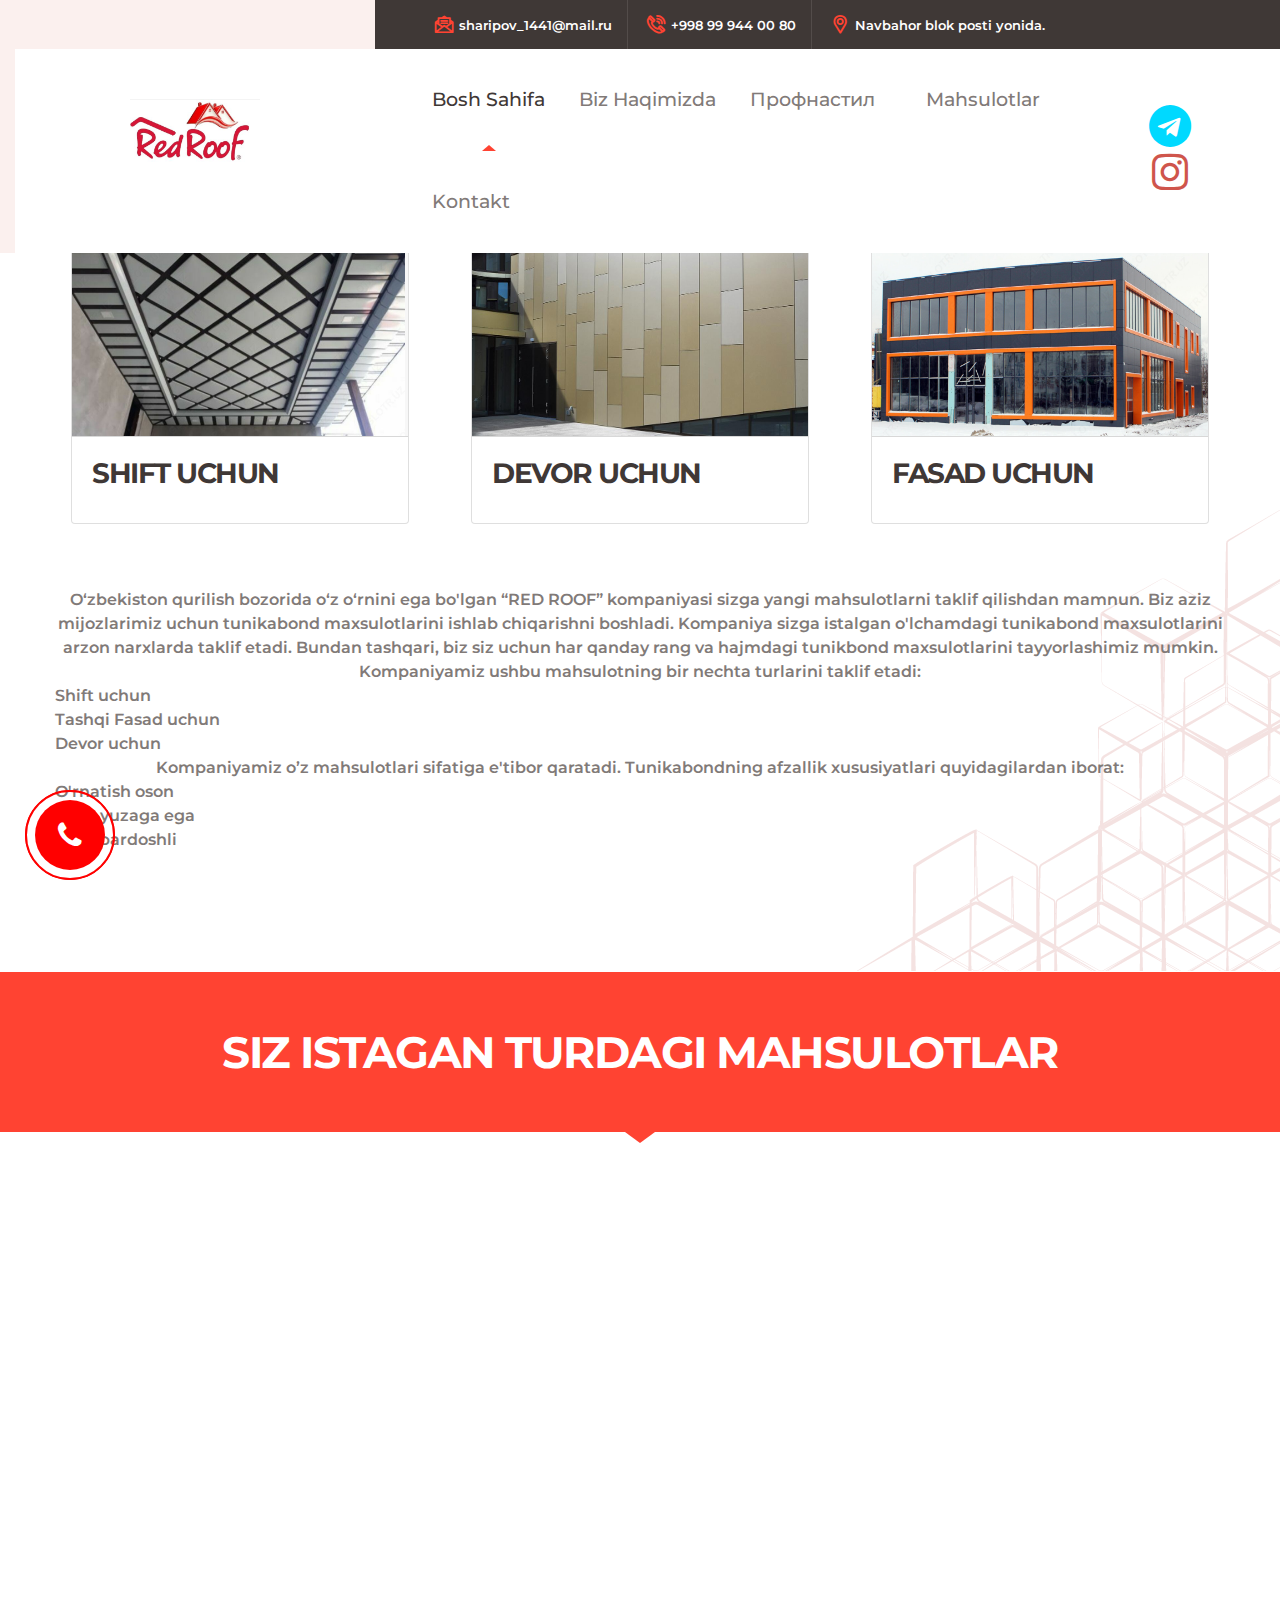
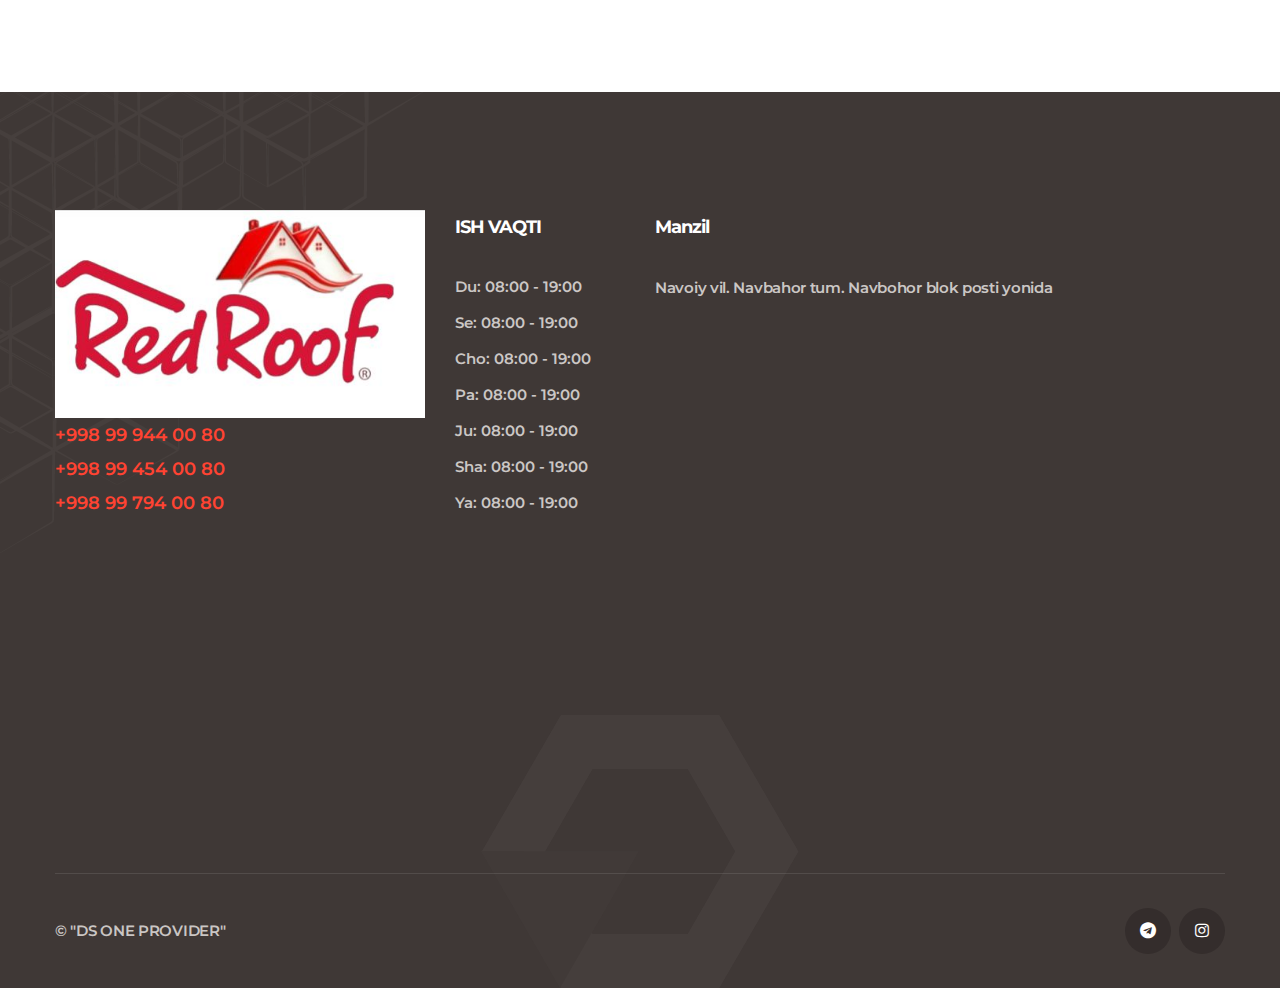
<file: tunikabond.html>
<!doctype html>
<html lang="en">

<head>

    <!--====== Required meta tags ======-->
    <meta charset="utf-8">
    <meta http-equiv="x-ua-compatible" content="ie=edge">
    <meta name="description" content="profnastil, profnastiluz, navoiy profnastil, tunika">
    <meta name="viewport" content="width=device-width, initial-scale=1, shrink-to-fit=no">

    <!--====== Title ======-->
    <title>Profnastil</title>

    <!--====== Favicon Icon ======-->
    <link rel="shortcut icon" href="assets/images/we-know-logo.png" type="image/png">

    <!--====== Bootstrap css ======-->
    <link rel="stylesheet" href="assets/css/bootstrap.min.css">

    <!--====== Fontawesome css ======-->
    <link rel="stylesheet" href="assets/css/font-awesome.min.css">

    <!--====== flaticon css ======-->
    <link rel="stylesheet" href="assets/css/flaticon.css">

    <!--====== nice select css ======-->
    <link rel="stylesheet" href="assets/css/nice-select.css">

    <!--====== animate css ======-->
    <link rel="stylesheet" href="assets/css/animate.min.css">

    <!--====== Magnific Popup css ======-->
    <link rel="stylesheet" href="assets/css/magnific-popup.css">

    <!--====== Slick css ======-->
    <link rel="stylesheet" href="assets/css/slick.css">

    <!--====== Default css ======-->
    <link rel="stylesheet" href="assets/css/default.css">

    <!--====== Style css ======-->
    <link rel="stylesheet" href="assets/css/style.css">


</head>

<body>

    <!-- PRELOADER -->
    <div class="preloader">
        <div class="lds-ellipsis">
            <span></span>
            <span></span>
            <span></span>
        </div>
    </div>
    <!-- END PRELOADER -->

    <!--====== OFFCANVAS MENU PART START ======-->

    <div class="off_canvars_overlay">

    </div>
    <div class="offcanvas_menu">
        <div class="container-fluid">
            <div class="row">
                <div class="col-12">
                    <div class="offcanvas_menu_wrapper">
                        <div class="canvas_close">
                            <a href="javascript:void(0)"><i style="color: black;" class="fa fa-times"></i></a>
                        </div>
                        <div class="offcanvas-social">
                            <ul class="text-center">
                                <li><a href="http://t.me/Xudoyor_Sharifov"><i style="color: black;"
                                            class="fa fa-telegram"></i></a></li>
                                <li><a href="https://instagram.com/profnastilsentr_n1?utm_medium"><i
                                            style="color: black;" class="fa fa-instagram"></i></a></li>
                            </ul>
                        </div>
                        <div id="menu" class="text-left ">
                            <ul class="offcanvas_main_menu">
                                <li class="menu-item-has-children active">
                                    <a href="index.html">Bosh sahifa</a>
                                </li>
                                <li class="menu-item-has-children active">
                                    <a href="index.html/#about">Biz haqimizda</a>
                                </li>
                                <li class="menu-item-has-children active">
                                    <a href="#">Профнастил</a>
                                    <ul class="sub-menu">
                                        <li><a href="h17.html">Профнастил H17</a></li>
                                        <li><a href="h22.html">Профнастил H22</a></li>
                                        <li><a href="h35.html">Профнастил H35</a></li>
                                        <li><a href="h57.html">Профнастил H57</a></li>
                                        <li><a href="kaskad.html">Маллочерипица КАСКАД</a></li>
                                    </ul>
                                </li>
                                <li class="menu-item-has-children active">
                                    <a href="#">Mahsulotlar</a>
                                    <ul class="sub-menu">
                                        <li><a href="tunikabond.html">Tunikabond</a></li>
                                        <li><a href="aksesuarlar.html">Aksesuarlar</a></li>
                                        <li><a href="metalrulonlar.html">Metal rulonlar</a></li>

                                    </ul>
                                </li>
                                <li class="menu-item-has-children active">
                                    <a href="tel: +998999440080">Kontact</a>
                                </li>
                            </ul>
                        </div>
                        <div class="offcanvas_footer">
                            <span><a href="mailto:sharipov_1441@mail.ru"><i class="fa fa-envelope-o"></i>
                                    sharipov_1441@mail.ru</a></span>
                        </div>
                    </div>
                </div>
            </div>
        </div>
    </div>

    <!--====== OFFCANVAS MENU PART ENDS ======-->

    <!--====== HEADER PART START ======-->

    <header class="header-area">
        <div class="header-top-area">
            <div class="container-fluid">
                <div class="row">
                    <div class="col-lg-12">
                        <div class="header-top">
                            <ul>
                                <li><a href="mailto:sharipov_1441@mail.ru"><i class="flaticon-message"></i>
                                        sharipov_1441@mail.ru</a></li>
                                <li><a href="tel:+998999440080"><i class="flaticon-phone-call"></i> +998 99 944 00
                                        80</a>
                                </li>
                                <li><a href="#"><i class="flaticon-placeholder"></i> Navbahor blok posti yonida.</a>
                                </li>
                            </ul>
                        </div>
                    </div>
                </div>
            </div>
        </div>
        <div class="main-header">
            <div class="container-fluid">
                <div class="row">
                    <div class="col-lg-12">
                        <div class="main-header-item d-flex justify-content-between align-items-center">
                            <div class="main-header-menus  d-flex">
                                <div class="header-logo" style="background-color: white;">
                                    <a href="index.html"><img style="width: 130px; margin-top: 20px;"
                                            src="profnastil/logo" alt="logo"></a>
                                </div>
                                <div class="header-menu d-none d-lg-block">
                                    <ul>
                                        <li>
                                            <a class="active" href="#" style="font-size: 14pt;">
                                                Bosh sahifa
                                            </a>
                                        </li>
                                        <li>
                                            <a href="#about" style="font-size: 14pt;">Biz haqimizda</a>
                                        </li>
                                        <li>
                                            <a href="#" style="font-size: 14pt;"> Профнастил <i
                                                    class="fa fa-angle-down"></i></a>
                                            <ul class="sub-menu">
                                                <li><a href="h17.html">Профнастил H17</a></li>
                                                <li><a href="h22.html">Профнастил H22</a></li>
                                                <li><a href="h35.html">Профнастил H35</a></li>
                                                <li><a href="h57.html">Профнастил H57</a></li>
                                                <li><a href="kaskad.html">Маллочерипица КАСКАД</a></li>
                                            </ul>
                                        </li>
                                        <li>
                                            <a href="#" style="font-size: 14pt;"> Mahsulotlar <i
                                                    class="fa fa-angle-down"></i></a>
                                            <ul class="sub-menu">
                                                <li><a href="tunikabond.html">Tunikabond</a></li>
                                                <li><a href="aksesuarlar.html"> Aksesuarlar </a></li>
                                                <li><a href="metalrulonlar.html">Metal rulonlar</a></li>
                                            </ul>
                                        </li>
                                        <li><a href="tel: +998999440080" style="font-size: 14pt;">Kontakt</a></li>
                                    </ul>
                                </div>
                            </div>
                            <div class="header-social d-flex align-items-center">
                                <ul class="d-none d-lg-block">
                                    <li style="margin-right: 20px;"><a href="http://t.me/Xudoyor_Sharifov"
                                            style="background-color: white;"><i style="color: rgb(0, 217, 255);"
                                                class="fa fa-telegram fa-3x"></i></a></li>
                                    <li><a style="background-color: white;"
                                            href="https://www.instagram.com/profnastilsentr_n1/"><i
                                                style="color: rgb(207, 85, 76);" style="color: #aaa;"
                                                class="fa fa-instagram fa-3x"></i></a></li>
                                </ul>
                                <div class="toggle-btn ml-30 canvas_open d-lg-none d-block">
                                    <i style="color: black;" class="fa fa-bars"></i>
                                </div>
                            </div>
                        </div>
                    </div>
                </div>
            </div>
        </div>
    </header>

    <!--====== HEADER PART ENDS ======-->

    <!--====== GET TO KNOW PART START ======-->

    <section class="get-to-know-area ">
        <div class="container">
            <div class="row align-items-center">
                <div class="col-lg-4 col-md-6">
                    <div class="card m-3">
                        <div class="card-header p-0">
                            <img height="250px" src="111/T1.jpg" alt="">
                        </div>
                        <div class="card-body">
                            <h3 class="card-title text-uppercase">Shift uchun</h3>
                        </div>
                    </div>
                </div>
                <div class="col-lg-4 col-md-6">
                    <div class="card m-3">
                        <div class="card-header p-0">
                            <img height="250px" src="111/T2.jpg" alt="">
                        </div>
                        <div class="card-body">
                            <h3 class="card-title text-uppercase">DEVOR uchun</h3>
                        </div>
                    </div>
                </div>
                <div class="col-lg-4 col-md-6 offset-lg-0 offset-md-3">
                    <div class="card m-3">
                        <div class="card-header p-0">
                            <img height="250px" src="111/T3.jpg" alt="">
                        </div>
                        <div class="card-body">
                            <h3 class="card-title text-uppercase">Fasad uchun</h3>
                        </div>
                    </div>
                </div>
            </div>
        </div>
        <div class="container mt-5">
            <div class="row">
                <div class="col-12 text-center  " style="font-weight: 600;">
                    <ul></ul>
                    O‘zbekiston qurilish bozorida o‘z o‘rnini ega bo'lgan “RED ROOF” kompaniyasi sizga yangi
                    mahsulotlarni
                    taklif qilishdan mamnun. Biz aziz mijozlarimiz uchun tunikabond maxsulotlarini ishlab chiqarishni
                    boshladi. Kompaniya sizga istalgan o'lchamdagi tunikabond maxsulotlarini arzon narxlarda taklif
                    etadi.
                    Bundan tashqari, biz siz uchun har qanday rang va hajmdagi tunikbond maxsulotlarini tayyorlashimiz
                    mumkin. Kompaniyamiz ushbu mahsulotning bir nechta turlarini taklif etadi:
                    <ul class="text-left">
                        <li>Shift uchun</li>
                        <li>Tashqi Fasad uchun</li>
                        <li>Devor uchun</li>
                    </ul>
                    Kompaniyamiz o’z mahsulotlari sifatiga e'tibor qaratadi. Tunikabondning afzallik xususiyatlari
                    quyidagilardan iborat:
                    <ul class="text-left">
                        <li>O'rnatish oson</li>
                        <li>Silliq yuzaga ega</li>
                        <li>Juda bardoshli</li>
                    </ul>
                </div>
            </div>
        </div>
        <div class="about-pattern">
            <img src="assets/images/shape-pattern.png" alt="">
        </div>
    </section>

    <!--====== GET TO KNOW PART ENDS ======-->



    <!--====== TESTIMONIAL PART START ======-->

    <div class="testimonial-title-area">
        <div class="container">
            <div class="row">
                <div class="col-lg-12">
                    <div class="testimonial-title text-center">
                        <h2 class="title"> SIZ ISTAGAN TURDAGI MAHSULOTLAR </h2>
                    </div>
                </div>
            </div>
        </div>
    </div>

    <!--====== TESTIMONIAL PART ENDS ======-->

    <!--====== WRITE MASSAGE PART ENDS ======-->

    <!--====== FOOTER PART START ======-->

    <div class="map-area">
        <iframe
            src="https://www.google.com/maps/embed?pb=!1m18!1m12!1m3!1d5297.772298178981!2d65.33272512579823!3d40.166882184091506!2m3!1f0!2f0!3f0!3m2!1i1024!2i768!4f13.1!3m3!1m2!1s0x3f51b941812560eb%3A0x20811ca3b5844639!2z0J_RgNC-0YTQvdCw0YHRgtC40Lsg0J7QntCeIFJlZCBSb29mIDIwMTg!5e0!3m2!1sru!2s!4v1636891274254!5m2!1sru!2s"
            width="600" height="450" style="border:0;" allowfullscreen="" loading="lazy"></iframe>
    </div>


    <!--====== FOOTER PART START ======-->

    <section class="footer-area">
        <div class="container">
            <div class="row">
                <div class="col-lg-4 col-md-6 col-sm-8">
                    <div class="footer-about mt-30">
                        <div class="logo">
                            <a href="#"><img src="profnastil/logo" alt="logo"></a>
                        </div>
                        <ul>
                            <li><a href="tel:+998999440080">+998 99 944 00 80</a></li>
                            <li><a href="tel:+998994540080">+998 99 454 00 80</a></li>
                            <li><a href="tel:+998997940080">+998 99 794 00 80</a></li>
                        </ul>
                    </div>
                </div>
                <div class="col-lg-2 col-md-6 col-sm-6">
                    <div class="footer-list mt-30">
                        <h4 class="title">ISH VAQTI</h4>
                        <ul>
                            <li><a href="#">Du: 08:00 - 19:00</a></li>
                            <li><a href="#">Se: 08:00 - 19:00</a></li>
                            <li><a href="#">Cho: 08:00 - 19:00</a></li>
                            <li><a href="#">Pa: 08:00 - 19:00</a></li>
                            <li><a href="#">Ju: 08:00 - 19:00</a></li>
                            <li><a href="#">Sha: 08:00 - 19:00</a></li>
                            <li><a href="#">Ya: 08:00 - 19:00</a></li>
                        </ul>
                    </div>
                </div>
                <div class="col-lg-6 col-md-6">
                    <div class="footer-address mt-30">
                        <h3 class="title">Manzil</h3>
                        <p>Navoiy vil. Navbahor tum. Navbohor blok posti yonida</p>
                        <iframe
                            src="https://www.google.com/maps/embed?pb=!1m18!1m12!1m3!1d5297.772298178981!2d65.33272512579823!3d40.166882184091506!2m3!1f0!2f0!3f0!3m2!1i1024!2i768!4f13.1!3m3!1m2!1s0x3f51b941812560eb%3A0x20811ca3b5844639!2z0J_RgNC-0YTQvdCw0YHRgtC40Lsg0J7QntCeIFJlZCBSb29mIDIwMTg!5e0!3m2!1sru!2s!4v1636891274254!5m2!1sru!2s"
                            width="600" height="450" style="border:0;" allowfullscreen="" loading="lazy"></iframe>
                    </div>
                </div>
            </div>
        </div>
        <div class="footer-copyright-area">
            <div class="container">
                <div class="row">
                    <div class="col-lg-12">
                        <div class="footer-copyright d-block d-md-flex justify-content-between align-items-center">
                            <p>© "DS ONE PROVIDER" </p>
                            <ul>
                                <li><a href="http://t.me/Xudoyor_Sharifov"><i class="fa fa-telegram"></i></a></li>
                                <li><a href="https://instagram.com/profnastilsentr_n1?utm_medium"><i
                                            class="fa fa-instagram"></i></a></li>
                            </ul>
                        </div>
                    </div>
                </div>
            </div>
        </div>
        <div class="footer-pattern">
            <img src="assets/images/footer-pattern.png" alt="">
        </div>
        <div class="footer-logo">
            <img src="assets/images/footer-logo.png" alt="">
        </div>
    </section>

    <!--====== FOOTER PART ENDS ======-->

    <!--====== GO TO TOP PART START ======-->

    <div class="go-top-area">
        <div class="go-top-wrap">
            <div class="go-top-btn-wrap">
                <div class="go-top go-top-btn">
                    <i class="fa fa-angle-double-up"></i>
                    <i class="fa fa-angle-double-up"></i>
                </div>
            </div>
        </div>
    </div>

    <a href="tel:+998999440080" class="contnent">
        <div class="pluse">

            <i class="fa fa-phone" style="font-size:30px"></i>
        </div>
    </a>


    <!--====== GO TO TOP PART ENDS ======-->





    <!--====== jquery js ======-->
    <script src="assets/js/vendor/modernizr-3.6.0.min.js"></script>
    <script src="assets/js/vendor/jquery-3.5.0.js"></script>

    <!--====== Bootstrap js ======-->
    <script src="assets/js/bootstrap.min.js"></script>
    <script src="assets/js/popper.min.js"></script>

    <!--====== Slick js ======-->
    <script src="assets/js/slick.min.js"></script>

    <!--====== odometer js ======-->
    <script src="assets/js/jquery.counterup.min.js"></script>
    <script src="assets/js/jquery.waypoints.min.js"></script>

    <!--====== wow js ======-->
    <script src="assets/js/wow.js"></script>

    <!--====== nice select js ======-->
    <script src="assets/js/jquery.nice-select.min.js"></script>

    <!--====== Magnific Popup js ======-->
    <script src="assets/js/jquery.magnific-popup.min.js"></script>

    <!--====== Main js ======-->
    <script src="assets/js/main.js"></script>

</body>

</html>
</file>
<file: assets/css/flaticon.css>
/*
  	Flaticon icon font: Flaticon
  	Creation date: 22/05/2020 09:58
  	*/

@font-face {
  font-family: "Flaticon";
  src: url("../fonts/Flaticon.eot");
  src: url("../fonts/Flaticon.eot?#iefix") format("embedded-opentype"),
       url("../fonts/Flaticon.woff2") format("woff2"),
       url("../fonts/Flaticon.woff") format("woff"),
       url("../fonts/Flaticon.ttf") format("truetype"),
       url("../fonts/Flaticon.svg#Flaticon") format("svg");
  font-weight: normal;
  font-style: normal;
}

@media screen and (-webkit-min-device-pixel-ratio:0) {
  @font-face {
    font-family: "Flaticon";
    src: url("../fonts/Flaticon.svg#Flaticon") format("svg");
  }
}

[class^="flaticon-"]:before, [class*=" flaticon-"]:before,
[class^="flaticon-"]:after, [class*=" flaticon-"]:after {   
  font-family: Flaticon;
font-style: normal;
}

.flaticon-message:before { content: "\f100"; }
.flaticon-phone-call:before { content: "\f101"; }
.flaticon-placeholder:before { content: "\f102"; }
.flaticon-right-arrow:before { content: "\f103"; }
.flaticon-arrow:before { content: "\f104"; }
.flaticon-computer:before { content: "\f105"; }
.flaticon-workspace:before { content: "\f106"; }
.flaticon-meeting:before { content: "\f107"; }
.flaticon-plus:before { content: "\f108"; }
.flaticon-minus:before { content: "\f109"; }
.flaticon-wifi:before { content: "\f10a"; }
.flaticon-tray:before { content: "\f10b"; }
.flaticon-parking:before { content: "\f10c"; }
.flaticon-room:before { content: "\f10d"; }
.flaticon-cctv:before { content: "\f10e"; }
.flaticon-menu:before { content: "\f10f"; }
.flaticon-calendar:before { content: "\f110"; }
.flaticon-alarm-clock:before { content: "\f111"; }
.flaticon-map:before { content: "\f112"; }
</file>
<file: assets/css/nice-select.css>
.nice-select {
  -webkit-tap-highlight-color: transparent;
  background-color: #fff;
  border-radius: 5px;
  border: solid 1px #e8e8e8;
  box-sizing: border-box;
  clear: both;
  cursor: pointer;
  display: block;
  float: left;
  font-family: inherit;
  font-size: 14px;
  font-weight: normal;
  height: 42px;
  line-height: 40px;
  outline: none;
  padding-left: 18px;
  padding-right: 30px;
  position: relative;
  text-align: left !important;
  -webkit-transition: all 0.2s ease-in-out;
  transition: all 0.2s ease-in-out;
  -webkit-user-select: none;
     -moz-user-select: none;
      -ms-user-select: none;
          user-select: none;
  white-space: nowrap;
  width: auto; }
  .nice-select:hover {
    border-color: #dbdbdb; }
  .nice-select:active, .nice-select.open, .nice-select:focus {
    border-color: #999; }
  .nice-select:after {
    border-bottom: 2px solid #999;
    border-right: 2px solid #999;
    content: '';
    display: block;
    height: 5px;
    margin-top: -4px;
    pointer-events: none;
    position: absolute;
    right: 12px;
    top: 50%;
    -webkit-transform-origin: 66% 66%;
        -ms-transform-origin: 66% 66%;
            transform-origin: 66% 66%;
    -webkit-transform: rotate(45deg);
        -ms-transform: rotate(45deg);
            transform: rotate(45deg);
    -webkit-transition: all 0.15s ease-in-out;
    transition: all 0.15s ease-in-out;
    width: 5px; }
  .nice-select.open:after {
    -webkit-transform: rotate(-135deg);
        -ms-transform: rotate(-135deg);
            transform: rotate(-135deg); }
  .nice-select.open .list {
    opacity: 1;
    pointer-events: auto;
    -webkit-transform: scale(1) translateY(0);
        -ms-transform: scale(1) translateY(0);
            transform: scale(1) translateY(0); }
  .nice-select.disabled {
    border-color: #ededed;
    color: #999;
    pointer-events: none; }
    .nice-select.disabled:after {
      border-color: #cccccc; }
  .nice-select.wide {
    width: 100%; }
    .nice-select.wide .list {
      left: 0 !important;
      right: 0 !important; }
  .nice-select.right {
    float: right; }
    .nice-select.right .list {
      left: auto;
      right: 0; }
  .nice-select.small {
    font-size: 12px;
    height: 36px;
    line-height: 34px; }
    .nice-select.small:after {
      height: 4px;
      width: 4px; }
    .nice-select.small .option {
      line-height: 34px;
      min-height: 34px; }
  .nice-select .list {
    background-color: #fff;
    border-radius: 5px;
    box-shadow: 0 0 0 1px rgba(68, 68, 68, 0.11);
    box-sizing: border-box;
    margin-top: 4px;
    opacity: 0;
    overflow: hidden;
    padding: 0;
    pointer-events: none;
    position: absolute;
    top: 100%;
    left: 0;
    -webkit-transform-origin: 50% 0;
        -ms-transform-origin: 50% 0;
            transform-origin: 50% 0;
    -webkit-transform: scale(0.75) translateY(-21px);
        -ms-transform: scale(0.75) translateY(-21px);
            transform: scale(0.75) translateY(-21px);
    -webkit-transition: all 0.2s cubic-bezier(0.5, 0, 0, 1.25), opacity 0.15s ease-out;
    transition: all 0.2s cubic-bezier(0.5, 0, 0, 1.25), opacity 0.15s ease-out;
    z-index: 9; }
    .nice-select .list:hover .option:not(:hover) {
      background-color: transparent !important; }
  .nice-select .option {
    cursor: pointer;
    font-weight: 400;
    line-height: 40px;
    list-style: none;
    min-height: 40px;
    outline: none;
    padding-left: 18px;
    padding-right: 29px;
    text-align: left;
    -webkit-transition: all 0.2s;
    transition: all 0.2s; }
    .nice-select .option:hover, .nice-select .option.focus, .nice-select .option.selected.focus {
      background-color: #f6f6f6; }
    .nice-select .option.selected {
      font-weight: bold; }
    .nice-select .option.disabled {
      background-color: transparent;
      color: #999;
      cursor: default; }

.no-csspointerevents .nice-select .list {
  display: none; }

.no-csspointerevents .nice-select.open .list {
  display: block; }
</file>
<file: assets/css/default.css>
/* Deafult Margin & Padding */
/*-- Margin Top --*/
.mt-5 {
	margin-top: 5px;
}
.mt-10 {
	margin-top: 10px;
}
.mt-15 {
	margin-top: 15px;
}
.mt-20 {
	margin-top: 20px;
}
.mt-25 {
	margin-top: 25px;
}
.mt-30 {
	margin-top: 30px;
}
.mt-35 {
	margin-top: 35px;
}
.mt-40 {
	margin-top: 40px;
}
.mt-45 {
	margin-top: 45px;
}
.mt-50 {
	margin-top: 50px;
}
.mt-55 {
	margin-top: 55px;
}
.mt-60 {
	margin-top: 60px;
}
.mt-65 {
	margin-top: 65px;
}
.mt-70 {
	margin-top: 70px;
}
.mt-75 {
	margin-top: 75px;
}
.mt-80 {
	margin-top: 80px;
}
.mt-85 {
	margin-top: 85px;
}
.mt-90 {
	margin-top: 90px;
}
.mt-95 {
	margin-top: 95px;
}
.mt-100 {
	margin-top: 100px;
}
.mt-105 {
	margin-top: 105px;
}
.mt-110 {
	margin-top: 110px;
}
.mt-115 {
	margin-top: 115px;
}
.mt-120 {
	margin-top: 120px;
}
.mt-125 {
	margin-top: 125px;
}
.mt-130 {
	margin-top: 130px;
}
.mt-135 {
	margin-top: 135px;
}
.mt-140 {
	margin-top: 140px;
}
.mt-145 {
	margin-top: 145px;
}
.mt-150 {
	margin-top: 150px;
}
.mt-155 {
	margin-top: 155px;
}
.mt-160 {
	margin-top: 160px;
}
.mt-165 {
	margin-top: 165px;
}
.mt-170 {
	margin-top: 170px;
}
.mt-175 {
	margin-top: 175px;
}
.mt-180 {
	margin-top: 180px;
}
.mt-185 {
	margin-top: 185px;
}
.mt-190 {
	margin-top: 190px;
}
.mt-195 {
	margin-top: 195px;
}
.mt-200 {
	margin-top: 200px;
}
/*-- Margin Bottom --*/

.mb-5 {
	margin-bottom: 5px;
}
.mb-10 {
	margin-bottom: 10px;
}
.mb-15 {
	margin-bottom: 15px;
}
.mb-20 {
	margin-bottom: 20px;
}
.mb-25 {
	margin-bottom: 25px;
}
.mb-30 {
	margin-bottom: 30px;
}
.mb-35 {
	margin-bottom: 35px;
}
.mb-40 {
	margin-bottom: 40px;
}
.mb-45 {
	margin-bottom: 45px;
}
.mb-50 {
	margin-bottom: 50px;
}
.mb-55 {
	margin-bottom: 55px;
}
.mb-60 {
	margin-bottom: 60px;
}
.mb-65 {
	margin-bottom: 65px;
}
.mb-70 {
	margin-bottom: 70px;
}
.mb-75 {
	margin-bottom: 75px;
}
.mb-80 {
	margin-bottom: 80px;
}
.mb-85 {
	margin-bottom: 85px;
}
.mb-90 {
	margin-bottom: 90px;
}
.mb-95 {
	margin-bottom: 95px;
}
.mb-100 {
	margin-bottom: 100px;
}
.mb-105 {
	margin-bottom: 105px;
}
.mb-110 {
	margin-bottom: 110px;
}
.mb-115 {
	margin-bottom: 115px;
}
.mb-120 {
	margin-bottom: 120px;
}
.mb-125 {
	margin-bottom: 125px;
}
.mb-130 {
	margin-bottom: 130px;
}
.mb-135 {
	margin-bottom: 135px;
}
.mb-140 {
	margin-bottom: 140px;
}
.mb-145 {
	margin-bottom: 145px;
}
.mb-150 {
	margin-bottom: 150px;
}
.mb-155 {
	margin-bottom: 155px;
}
.mb-160 {
	margin-bottom: 160px;
}
.mb-165 {
	margin-bottom: 165px;
}
.mb-170 {
	margin-bottom: 170px;
}
.mb-175 {
	margin-bottom: 175px;
}
.mb-180 {
	margin-bottom: 180px;
}
.mb-185 {
	margin-bottom: 185px;
}
.mb-190 {
	margin-bottom: 190px;
}
.mb-195 {
	margin-bottom: 195px;
}
.mb-200 {
	margin-bottom: 200px;
}
/*-- margin left --*/
.ml-5 {
	margin-left: 5px;
}
.ml-10 {
	margin-left: 10px;
}
.ml-15 {
	margin-left: 15px;
}
.ml-20 {
	margin-left: 20px;
}
.ml-25 {
	margin-left: 25px;
}
.ml-30 {
	margin-left: 30px;
}
.ml-35 {
	margin-left: 35px;
}
.ml-40 {
	margin-left: 40px;
}
.ml-45 {
	margin-left: 45px;
}
.ml-50 {
	margin-left: 50px;
}
.ml-55 {
	margin-left: 55px;
}
.ml-60 {
	margin-left: 60px;
}
.ml-65 {
	margin-left: 65px;
}
.ml-70 {
	margin-left: 70px;
}
.ml-75 {
	margin-left: 75px;
}
.ml-80 {
	margin-left: 80px;
}
.ml-85 {
	margin-left: 85px;
}
.ml-90 {
	margin-left: 90px;
}
.ml-95 {
	margin-left: 95px;
}
.ml-100 {
	margin-left: 100px;
}
.ml-105 {
	margin-left: 105px;
}
.ml-110 {
	margin-left: 110px;
}
.ml-115 {
	margin-left: 115px;
}
.ml-120 {
	margin-left: 120px;
}
.ml-125 {
	margin-left: 125px;
}
.ml-130 {
	margin-left: 130px;
}
.ml-135 {
	margin-left: 135px;
}
.ml-140 {
	margin-left: 140px;
}
.ml-145 {
	margin-left: 145px;
}
.ml-150 {
	margin-left: 150px;
}
.ml-155 {
	margin-left: 155px;
}
.ml-160 {
	margin-left: 160px;
}
.ml-165 {
	margin-left: 165px;
}
.ml-170 {
	margin-left: 170px;
}
.ml-175 {
	margin-left: 175px;
}
.ml-180 {
	margin-left: 180px;
}
.ml-185 {
	margin-left: 185px;
}
.ml-190 {
	margin-left: 190px;
}
.ml-195 {
	margin-left: 195px;
}
.ml-200 {
	margin-left: 200px;
}
/*-- margin right --*/
.mr-5 {
	margin-right: 5px;
}
.mr-10 {
	margin-right: 10px;
}
.mr-15 {
	margin-right: 15px;
}
.mr-20 {
	margin-right: 20px;
}
.mr-25 {
	margin-right: 25px;
}
.mr-30 {
	margin-right: 30px;
}
.mr-35 {
	margin-right: 35px;
}
.mr-40 {
	margin-right: 40px;
}
.mr-45 {
	margin-right: 45px;
}
.mr-50 {
	margin-right: 50px;
}
.mr-55 {
	margin-right: 55px;
}
.mr-60 {
	margin-right: 60px;
}
.mr-65 {
	margin-right: 65px;
}
.mr-70 {
	margin-right: 70px;
}
.mr-75 {
	margin-right: 75px;
}
.mr-80 {
	margin-right: 80px;
}
.mr-85 {
	margin-right: 85px;
}
.mr-90 {
	margin-right: 90px;
}
.mr-95 {
	margin-right: 95px;
}
.mr-100 {
	margin-right: 100px;
}
.mr-105 {
	margin-right: 105px;
}
.mr-110 {
	margin-right: 110px;
}
.mr-115 {
	margin-right: 115px;
}
.mr-120 {
	margin-right: 120px;
}
.mr-125 {
	margin-right: 125px;
}
.mr-130 {
	margin-right: 130px;
}
.mr-135 {
	margin-right: 135px;
}
.mr-140 {
	margin-right: 140px;
}
.mr-145 {
	margin-right: 145px;
}
.mr-150 {
	margin-right: 150px;
}
.mr-155 {
	margin-right: 155px;
}
.mr-160 {
	margin-right: 160px;
}
.mr-165 {
	margin-right: 165px;
}
.mr-170 {
	margin-right: 170px;
}
.mr-175 {
	margin-right: 175px;
}
.mr-180 {
	margin-right: 180px;
}
.mr-185 {
	margin-right: 185px;
}
.mr-190 {
	margin-right: 190px;
}
.mr-195 {
	margin-right: 195px;
}
.mr-200 {
	margin-right: 200px;
}


/*-- Padding Top --*/

.pt-5 {
	padding-top: 5px;
}
.pt-10 {
	padding-top: 10px;
}
.pt-15 {
	padding-top: 15px;
}
.pt-20 {
	padding-top: 20px;
}
.pt-25 {
	padding-top: 25px;
}
.pt-30 {
	padding-top: 30px;
}
.pt-35 {
	padding-top: 35px;
}
.pt-40 {
	padding-top: 40px;
}
.pt-45 {
	padding-top: 45px;
}
.pt-50 {
	padding-top: 50px;
}
.pt-55 {
	padding-top: 55px;
}
.pt-60 {
	padding-top: 60px;
}
.pt-65 {
	padding-top: 65px;
}
.pt-70 {
	padding-top: 70px;
}
.pt-75 {
	padding-top: 75px;
}
.pt-80 {
	padding-top: 80px;
}
.pt-85 {
	padding-top: 85px;
}
.pt-90 {
	padding-top: 90px;
}
.pt-95 {
	padding-top: 95px;
}
.pt-100 {
	padding-top: 100px;
}
.pt-105 {
	padding-top: 105px;
}
.pt-110 {
	padding-top: 110px;
}
.pt-115 {
	padding-top: 115px;
}
.pt-120 {
	padding-top: 120px;
}
.pt-125 {
	padding-top: 125px;
}
.pt-130 {
	padding-top: 130px;
}
.pt-135 {
	padding-top: 135px;
}
.pt-140 {
	padding-top: 140px;
}
.pt-145 {
	padding-top: 145px;
}
.pt-150 {
	padding-top: 150px;
}
.pt-155 {
	padding-top: 155px;
}
.pt-160 {
	padding-top: 160px;
}
.pt-165 {
	padding-top: 165px;
}
.pt-170 {
	padding-top: 170px;
}
.pt-175 {
	padding-top: 175px;
}
.pt-180 {
	padding-top: 180px;
}
.pt-185 {
	padding-top: 185px;
}
.pt-190 {
	padding-top: 190px;
}
.pt-195 {
	padding-top: 195px;
}
.pt-200 {
	padding-top: 200px;
}
/*-- Padding Bottom --*/

.pb-5 {
	padding-bottom: 5px;
}
.pb-10 {
	padding-bottom: 10px;
}
.pb-15 {
	padding-bottom: 15px;
}
.pb-20 {
	padding-bottom: 20px;
}
.pb-25 {
	padding-bottom: 25px;
}
.pb-30 {
	padding-bottom: 30px;
}
.pb-35 {
	padding-bottom: 35px;
}
.pb-40 {
	padding-bottom: 40px;
}
.pb-45 {
	padding-bottom: 45px;
}
.pb-50 {
	padding-bottom: 50px;
}
.pb-55 {
	padding-bottom: 55px;
}
.pb-60 {
	padding-bottom: 60px;
}
.pb-65 {
	padding-bottom: 65px;
}
.pb-70 {
	padding-bottom: 70px;
}
.pb-75 {
	padding-bottom: 75px;
}
.pb-80 {
	padding-bottom: 80px;
}
.pb-85 {
	padding-bottom: 85px;
}
.pb-90 {
	padding-bottom: 90px;
}
.pb-95 {
	padding-bottom: 95px;
}
.pb-100 {
	padding-bottom: 100px;
}
.pb-105 {
	padding-bottom: 105px;
}
.pb-110 {
	padding-bottom: 110px;
}
.pb-115 {
	padding-bottom: 115px;
}
.pb-120 {
	padding-bottom: 120px;
}
.pb-125 {
	padding-bottom: 125px;
}
.pb-130 {
	padding-bottom: 130px;
}
.pb-135 {
	padding-bottom: 135px;
}
.pb-140 {
	padding-bottom: 140px;
}
.pb-145 {
	padding-bottom: 145px;
}
.pb-150 {
	padding-bottom: 150px;
}
.pb-155 {
	padding-bottom: 155px;
}
.pb-160 {
	padding-bottom: 160px;
}
.pb-165 {
	padding-bottom: 165px;
}
.pb-170 {
	padding-bottom: 170px;
}
.pb-175 {
	padding-bottom: 175px;
}
.pb-180 {
	padding-bottom: 180px;
}
.pb-185 {
	padding-bottom: 185px;
}
.pb-190 {
	padding-bottom: 190px;
}
.pb-195 {
	padding-bottom: 195px;
}
.pb-200 {
	padding-bottom: 200px;
}

/*-- Padding left --*/

.pl-0 {
	padding-left: 0px;
}
.pl-5 {
	padding-left: 5px;
}
.pl-10 {
	padding-left: 10px;
}
.pl-15 {
	padding-left: 15px;
}
.pl-20 {
	padding-left: 20px;
}
.pl-25 {
	padding-left: 25px;
}
.pl-30 {
	padding-left: 30px;
}
.pl-35 {
	padding-left: 35px;
}
.pl-40 {
	padding-left: 40px;
}
.pl-45 {
	padding-left: 45px;
}
.pl-50 {
	padding-left: 50px;
}
.pl-55 {
	padding-left: 55px;
}
.pl-60 {
	padding-left: 60px;
}
.pl-65 {
	padding-left: 65px;
}
.pl-70 {
	padding-left: 70px;
}
.pl-75 {
	padding-left: 75px;
}
.pl-80 {
	padding-left: 80px;
}
.pl-85 {
	padding-left: 85px;
}
.pl-90 {
	padding-left: 90px;
}
.pl-100 {
	padding-left: 100px;
}
.pl-105 {
	padding-left: 105px;
}
.pl-110 {
	padding-left: 110px;
}
.pl-115 {
	padding-left: 115px;
}
.pl-120 {
	padding-left: 120px;
}
.pl-125 {
	padding-left: 125px;
}
/*-- Padding right --*/

.pr-0 {
	padding-right: 0px;
}
.pr-5 {
	padding-right: 5px;
}
.pr-10 {
	padding-right: 10px;
}
.pr-15 {
	padding-right: 15px;
}
.pr-20 {
	padding-right: 20px;
}
.pr-25 {
	padding-right: 25px;
}
.pr-30 {
	padding-right: 30px;
}
.pr-35 {
	padding-right: 35px;
}
.pr-40 {
	padding-right: 40px;
}
.pr-45 {
	padding-right: 45px;
}
.pr-50 {
	padding-right: 50px;
}
.pr-55 {
	padding-right: 55px;
}
.pr-60 {
	padding-right: 60px;
}
.pr-65 {
	padding-right: 65px;
}
.pr-70 {
	padding-right: 70px;
}
.pr-75 {
	padding-right: 75px;
}
.pr-80 {
	padding-right: 80px;
}
.pr-85 {
	padding-right: 85px;
}
.pr-90 {
	padding-right: 90px;
}
.pr-95 {
	padding-right: 95px;
}
.pr-100 {
	padding-right: 100px;
}
.pr-105 {
	padding-right: 105px;
}
/* Background Color */

.gray-bg {
	background: #f6f6f6;
}
.white-bg {
	background: #fff;
}
.black-bg {
	background: #222;
}
/* Color */

.white {
	color: #fff;
}
.black {
	color: #222;
}
/* black overlay */

[data-overlay] {
	position: relative;
}
[data-overlay]::before {
	background: #000 none repeat scroll 0 0;
	content: "";
	height: 100%;
	left: 0;
	position: absolute;
	top: 0;
	width: 100%;
	z-index: 1;
}
[data-overlay="3"]::before {
	opacity: 0.3;
}
[data-overlay="4"]::before {
	opacity: 0.4;
}
[data-overlay="5"]::before {
	opacity: 0.5;
}
[data-overlay="6"]::before {
	opacity: 0.6;
}
[data-overlay="7"]::before {
	opacity: 0.7;
}
[data-overlay="8"]::before {
	opacity: 0.8;
}
[data-overlay="9"]::before {
	opacity: 0.9;
}
</file>
<file: assets/css/style.css>
/*-----------------------------------------------------------------------------------

    Template Name: Codesk - Creative Office Space HRML5 Template
    Template URI: site.com
    Description: Codesk - Creative Office Space HRML5 Template
    Author: MD THAHERIL ISLAM
    Author Email: tanvirahmed8282@gmail.com
    Author URI: site.com
    Version: 1.0

-----------------------------------------------------------------------------------

    CSS INDEX
    ===================

    01. Theme default CSS
	02. Header
    03. Hero
	04. Footer

-----------------------------------------------------------------------------------*/
/*===========================
    1. COMMON css 
===========================*/
@import url("https://fonts.googleapis.com/css2?family=Montserrat:ital,wght@0,100;0,300;0,400;0,500;0,600;0,700;0,800;0,900;1,300;1,400;1,500;1,600;1,700;1,800&display=swap");

body {
  font-family: "Montserrat", sans-serif;
  font-weight: normal;
  font-style: normal;
  color: #817a78;
  overflow-x: hidden;
}

* {
  margin: 0;
  padding: 0;
  -webkit-box-sizing: border-box;
  -moz-box-sizing: border-box;
  box-sizing: border-box;
}

img {
  max-width: 100%;
}

a:focus,
input:focus,
textarea:focus,
button:focus {
  text-decoration: none;
  outline: none;
}

a:focus,
a:hover {
  text-decoration: none;
}

i,
span,
a {
  display: inline-block;
}

h1,
h2,
h3,
h4,
h5,
h6 {
  font-family: "Montserrat", sans-serif;
  font-weight: 700;
  color: #3f3836;
  margin: 0px;
  letter-spacing: -1.5px;
}

h1 {
  font-size: 48px;
}

h2 {
  font-size: 36px;
}

h3 {
  font-size: 28px;
}

h4 {
  font-size: 22px;
}

h5 {
  font-size: 18px;
}

h6 {
  font-size: 16px;
}

ul,
ol {
  margin: 0px;
  padding: 0px;
  list-style-type: none;
}

p {
  font-size: 16px;
  font-weight: 600;
  line-height: 34px;
  color: #817a78;
  margin: 0px;
  letter-spacing: -.3px;
}

.bg_cover {
  background-position: center center;
  background-size: cover;
  background-repeat: no-repeat;
  width: 100%;
  height: 100%;
}

.slick-slide {
  outline: 0;
}

/*===== All Button Style =====*/
.main-btn {
  display: inline-block;
  font-weight: 600;
  text-align: center;
  white-space: nowrap;
  vertical-align: middle;
  -webkit-user-select: none;
  -moz-user-select: none;
  -ms-user-select: none;
  user-select: none;
  border-left: 2px solid #fff;
  padding: 0 40px;
  font-size: 16px;
  line-height: 68px;
  border-radius: 0px;
  color: #fff;
  cursor: pointer;
  z-index: 5;
  -webkit-transition: all 0.4s ease-out 0s;
  -moz-transition: all 0.4s ease-out 0s;
  -ms-transition: all 0.4s ease-out 0s;
  -o-transition: all 0.4s ease-out 0s;
  transition: all 0.4s ease-out 0s;
  background-color: #ff4332;
  position: relative;
}

.main-btn::before {
  position: absolute;
  content: '';
  left: auto;
  top: 0;
  right: 0;
  height: 100%;
  width: 0px;
  background: #fff;
  z-index: -1;
  -webkit-transition: all 0.4s ease-out 0s;
  -moz-transition: all 0.4s ease-out 0s;
  -ms-transition: all 0.4s ease-out 0s;
  -o-transition: all 0.4s ease-out 0s;
  transition: all 0.4s ease-out 0s;
}

.main-btn:hover {
  color: #ff4332;
}

.main-btn:hover::before {
  width: 100%;
  left: 0;
  right: auto;
}

.main-btn.main-btn-2 {
  border-left-color: #3f3836;
}

.main-btn.main-btn-2::before {
  background: #3f3836;
}

.main-btn.main-btn-2:hover {
  color: #fff;
}

/*Loader Css*/
.preloader {
  background-color: #fff;
  bottom: 0;
  height: 100%;
  left: 0;
  position: fixed;
  right: 0;
  top: 0;
  width: 100%;
  z-index: 999999;
}

.lds-ellipsis {
  margin: 0 auto;
  position: relative;
  top: 50%;
  -moz-transform: translateY(-50%);
  -webkit-transform: translateY(-50%);
  transform: translateY(-50%);
  width: 64px;
  text-align: center;
  z-index: 9999;
}

.lds-ellipsis span {
  display: inline-block;
  width: 15px;
  height: 15px;
  border-radius: 50%;
  background: #ff4332;
  -webkit-animation: ball-pulse-sync .6s 0s infinite ease-in-out;
  animation: ball-pulse-sync .6s 0s infinite ease-in-out;
}

.lds-ellipsis span:nth-child(1) {
  -webkit-animation: ball-pulse-sync .6s -.14s infinite ease-in-out;
  animation: ball-pulse-sync 0.6s -0.14s infinite ease-in-out;
}

.lds-ellipsis span:nth-child(2) {
  -webkit-animation: ball-pulse-sync .6s -70ms infinite ease-in-out;
  animation: ball-pulse-sync 0.6s -70ms infinite ease-in-out;
}

@-webkit-keyframes ball-pulse-sync {
  33% {
    -webkit-transform: translateY(10px);
    transform: translateY(10px);
  }

  66% {
    -webkit-transform: translateY(-10px);
    transform: translateY(-10px);
  }

  100% {
    -webkit-transform: translateY(0);
    transform: translateY(0);
  }
}

@keyframes ball-pulse-sync {
  33% {
    -webkit-transform: translateY(10px);
    transform: translateY(10px);
  }

  66% {
    -webkit-transform: translateY(-10px);
    transform: translateY(-10px);
  }

  100% {
    -webkit-transform: translateY(0);
    transform: translateY(0);
  }
}

@keyframes bubbleMover {
  0% {
    -webkit-transform: translateY(0px) translateX(0) rotate(0);
    transform: translateY(0px) translateX(0) rotate(0);
  }

  30% {
    -webkit-transform: translateY(30px) translateX(50px) rotate(15deg);
    transform: translateY(30px) translateX(50px) rotate(15deg);
    -webkit-transform-origin: center center;
    transform-origin: center center;
  }

  50% {
    -webkit-transform: translateY(50px) translateX(100px) rotate(45deg);
    transform: translateY(50px) translateX(100px) rotate(45deg);
    -webkit-transform-origin: right bottom;
    transform-origin: right bottom;
  }

  80% {
    -webkit-transform: translateY(30px) translateX(50px) rotate(15deg);
    transform: translateY(30px) translateX(50px) rotate(15deg);
    -webkit-transform-origin: left top;
    transform-origin: left top;
  }

  100% {
    -webkit-transform: translateY(0px) translateX(0) rotate(0);
    transform: translateY(0px) translateX(0) rotate(0);
    -webkit-transform-origin: center center;
    transform-origin: center center;
  }
}

@keyframes bubbleMover2 {
  0% {
    -webkit-transform: translateY(0px) translateX(0) rotate(0);
    transform: translateY(0px) translateX(0) rotate(0);
  }

  30% {
    transform: translateY(10px) translateX(20px) rotate(5deg);
    -webkit-transform-origin: center center;
    transform-origin: center center;
  }

  50% {
    transform: translateY(20px) translateX(40px) rotate(20deg);
    -webkit-transform-origin: right bottom;
    transform-origin: right bottom;
  }

  80% {
    transform: translateY(30px) translateX(40px) rotate(5deg);
    -webkit-transform-origin: left top;
    transform-origin: left top;
  }

  100% {
    -webkit-transform: translateY(0px) translateX(0) rotate(0);
    transform: translateY(0px) translateX(0) rotate(0);
    -webkit-transform-origin: center center;
    transform-origin: center center;
  }
}

@keyframes pusher {
  33% {
    transform: scale(0.7);
  }

  66% {
    transform: scale(1);
  }

  100% {
    transform: scale(0.7);
  }
}

/*===========================
    2.HEADER css 
===========================*/
.header-area .header-top-area {
  background: #3f3836;
  z-index: 9999;
  position: relative;
}

.header-area .header-top-area::before {
  position: absolute;
  content: '';
  left: 0;
  top: 0;
  height: 100%;
  min-width: 375px;
  background: #fbf0ee;
}

@media only screen and (min-width: 992px) and (max-width: 1200px) {
  .header-area .header-top-area::before {
    min-width: 265px;
  }
}

@media only screen and (min-width: 768px) and (max-width: 991px) {
  .header-area .header-top-area::before {
    display: none;
  }
}

@media (max-width: 767px) {
  .header-area .header-top-area::before {
    display: none;
  }
}

.header-area .header-top-area .header-top {
  display: flex;
  justify-content: space-between;
  align-items: center;
  margin-left: 420px;
}

@media only screen and (min-width: 992px) and (max-width: 1200px) {
  .header-area .header-top-area .header-top {
    margin-left: 280px;
  }
}

@media only screen and (min-width: 768px) and (max-width: 991px) {
  .header-area .header-top-area .header-top {
    margin-left: 0;
  }
}

@media (max-width: 767px) {
  .header-area .header-top-area .header-top {
    margin-left: 0;
    display: none;
  }
}

@media only screen and (min-width: 576px) and (max-width: 767px) {
  .header-area .header-top-area .header-top {
    margin-left: 0;
    display: block;
  }
}

.header-area .header-top-area .header-top ul li {
  display: inline-block;
}

.header-area .header-top-area .header-top ul li a {
  font-size: 13px;
  display: flex;
  align-items: center;
  font-weight: 600;
  color: #fff;
  padding-right: 40px;
  padding-left: 40px;
  border-right: 1px solid #534c4a;
  line-height: 48px;
}

@media only screen and (min-width: 1200px) and (max-width: 1600px) {
  .header-area .header-top-area .header-top ul li a {
    padding-left: 15px;
    padding-right: 15px;
  }
}

@media only screen and (min-width: 992px) and (max-width: 1200px) {
  .header-area .header-top-area .header-top ul li a {
    padding-left: 8px;
    padding-right: 8px;
    font-size: 12px;
  }
}

@media only screen and (min-width: 768px) and (max-width: 991px) {
  .header-area .header-top-area .header-top ul li a {
    padding-left: 15px;
    padding-right: 15px;
    font-size: 12px;
  }
}

@media (max-width: 767px) {
  .header-area .header-top-area .header-top ul li a {
    padding-left: 6px;
    padding-right: 6px;
    font-size: 12px;
  }
}

.header-area .header-top-area .header-top ul li a i {
  color: #ff4332;
  font-size: 18px;
  margin-right: 6px;
}

.header-area .header-top-area .header-top ul li:first-child a {
  padding-left: 0;
}

.header-area .header-top-area .header-top ul li:last-child a {
  padding-right: 0;
  border-right: 0;
}

.header-area .header-top-area .header-top .dropdown {
  position: relative;
}

.header-area .header-top-area .header-top .dropdown img {
  position: absolute;
  left: -5px;
  top: 50%;
  transform: translateY(-50%);
}

.header-area .header-top-area .header-top .dropdown .nice-select {
  background-color: transparent;
  border: 0;
  font-size: 13px;
  font-weight: 600;
  text-transform: capitalize;
  color: #fff;
  height: auto;
  line-height: 40px;
  padding: 0 15px 0 30px;
  letter-spacing: 1px;
  z-index: 999;
}

@media (max-width: 767px) {
  .header-area .header-top-area .header-top .dropdown .nice-select {
    display: none;
  }
}

@media only screen and (min-width: 576px) and (max-width: 767px) {
  .header-area .header-top-area .header-top .dropdown .nice-select {
    display: block;
  }
}

.header-area .header-top-area .header-top .dropdown .nice-select .list {
  width: 100%;
}

.header-area .header-top-area .header-top .dropdown .nice-select .list .option {
  color: #3f3836;
  display: block;
}

.header-area .header-top-area .header-top .dropdown .nice-select::after {
  right: 0;
}

.header-area.header-2-area .main-header {
  top: 30px;
  background: transparent;
}

.header-area.header-2-area .main-header.sticky {
  top: 0;
  box-shadow: none;
}

.header-area.header-2-area .main-header.sticky .main-header-item {
  box-shadow: 0px 5px 5px 0px rgba(0, 0, 0, 0.04);
}

.header-area.header-2-area .main-header::before {
  display: none;
}

.header-area.header-2-area .main-header .main-header-item {
  background: #fff;
  padding: 0 40px;
  position: relative;
}

.header-area.header-2-area .main-header .main-header-item::before {
  position: absolute;
  content: '';
  left: -10px;
  top: 0;
  height: 100%;
  width: 10px;
  background: #ff4332;
}

.header-area.header-2-area .main-header .main-header-item::after {
  position: absolute;
  content: '';
  right: -10px;
  top: 0;
  height: 100%;
  width: 10px;
  background: #ff4332;
}

.header-area.header-2-area .main-header .main-header-item .header-logo {
  margin-top: 0;
  background-color: transparent;
  min-width: auto;
  margin-right: 35px;
}

.header-area.header-2-area .main-header .main-header-item .header-social .info {
  padding-left: 50px;
  position: relative;
}

@media (max-width: 767px) {
  .header-area.header-2-area .main-header .main-header-item .header-social .info {
    display: none;
  }
}

@media only screen and (min-width: 576px) and (max-width: 767px) {
  .header-area.header-2-area .main-header .main-header-item .header-social .info {
    display: block;
  }
}

.header-area.header-2-area .main-header .main-header-item .header-social .info::before {
  position: absolute;
  content: '';
  left: -50px;
  top: 50%;
  transform: translateY(-50%);
  width: 1px;
  height: 58px;
  background: #f7eae8;
}

@media only screen and (min-width: 992px) and (max-width: 1200px) {
  .header-area.header-2-area .main-header .main-header-item .header-social .info::before {
    left: -30px;
  }
}

.header-area.header-2-area .main-header .main-header-item .header-social .info i {
  position: absolute;
  left: 0;
  top: 50%;
  transform: translateY(-50%);
  font-size: 30px;
  color: #ff4332;
}

.header-area.header-2-area .main-header .main-header-item .header-social .info .title {
  font-size: 16px;
  font-weight: 700;
  color: #3f3836;
}

.header-area.header-2-area .main-header .main-header-item .header-social .info span {
  font-size: 13px;
  font-weight: 500;
  color: #817a78;
}

.header-area.header-2-area .main-header .main-header-item .header-menu ul li>a {
  margin: 0 21px 0 20px;
}

@media only screen and (min-width: 992px) and (max-width: 1200px) {
  .header-area.header-2-area .main-header .main-header-item .header-menu ul li>a {
    margin: 0 10px;
  }
}

.header-area.header-2-area .main-header .main-header-item .header-menu ul li .sub-menu>li>a {
  margin: 0;
}

.header-area.header-2-area.header-3-area .main-header {
  background: #fff;
  border-bottom: 1px solid #f7eae7;
  top: 50px;
}

@media (max-width: 767px) {
  .header-area.header-2-area.header-3-area .main-header {
    top: 0;
  }
}

@media only screen and (min-width: 576px) and (max-width: 767px) {
  .header-area.header-2-area.header-3-area .main-header {
    top: 50px;
  }
}

.header-area.header-2-area.header-3-area .main-header.sticky {
  top: 0;
}

.header-area.header-2-area.header-3-area .main-header .main-header-item {
  padding: 0;
}

.header-area.header-2-area.header-3-area .main-header .main-header-item::before {
  display: none;
}

.header-area.header-2-area.header-3-area .main-header .main-header-item::after {
  display: none;
}

.header-area.header-2-area.header-3-area .main-header .main-header-item .header-menu ul li>a {
  margin: 0 32px;
}

.header-area.header-2-area.header-3-area .header-top-3-area {
  background: #fff;
  border-bottom: 1px solid #f7eae7;
}

.header-area.header-2-area.header-3-area .header-top-3-area::before {
  display: none;
}

.header-area.header-2-area.header-3-area .header-top-3-area .header-top {
  margin-left: 0;
}

.header-area.header-2-area.header-3-area .header-top-3-area .header-top ul li a {
  color: #817a78;
  border-right-color: #f7eae7;
  padding-right: 38px;
  padding-left: 38px;
}

@media only screen and (min-width: 768px) and (max-width: 991px) {
  .header-area.header-2-area.header-3-area .header-top-3-area .header-top ul li a {
    padding-left: 10px;
    padding-right: 10px;
  }
}

@media (max-width: 767px) {
  .header-area.header-2-area.header-3-area .header-top-3-area .header-top ul li a {
    padding-left: 10px;
    padding-right: 10px;
    font-size: 10px;
  }
}

.header-area.header-2-area.header-3-area .header-top-3-area .header-top ul li:first-child a {
  padding-left: 0;
}

.header-area.header-2-area.header-3-area .header-top-3-area .header-top ul li:last-child a {
  padding-right: 0;
}

.header-area.header-2-area.header-3-area .header-top-3-area .header-top .dropdown .nice-select {
  color: #3f3836;
}

.main-header {
  background: #fff;
  position: absolute;
  left: 0;
  top: 49px;
  right: 0;
  z-index: 999;
}

@media (max-width: 767px) {
  .main-header {
    top: 0;
  }
}

@media only screen and (min-width: 576px) and (max-width: 767px) {
  .main-header {
    top: 49px;
  }
}

.main-header::before {
  position: absolute;
  content: '';
  left: 0;
  top: 0;
  height: 100%;
  min-width: 10%;
  background: #fbf0ee;
}

.main-header .main-header-item .header-logo {
  background: #fbf0ee;
  min-width: 360px;
  text-align: center;
  margin-top: -50px;
  display: flex;
  align-items: center;
  justify-content: center;
}

@media only screen and (min-width: 992px) and (max-width: 1200px) {
  .main-header .main-header-item .header-logo {
    min-width: 250px;
  }
}

@media only screen and (min-width: 768px) and (max-width: 991px) {
  .main-header .main-header-item .header-logo {
    margin-top: 0;
    line-height: 70px;
    min-width: auto;
    padding-right: 15px;
  }
}

@media (max-width: 767px) {
  .main-header .main-header-item .header-logo {
    margin-top: 0;
    line-height: 70px;
    min-width: auto;
    padding-right: 15px;
  }
}

.main-header .main-header-item .header-btn a {
  background: #ff4332;
  line-height: 70px;
  padding: 0 60px 0 85px;
  color: #fff;
  font-size: 14px;
  font-weight: 700;
  text-transform: uppercase;
  letter-spacing: 1px;
  position: relative;
  border-right: 10px solid #fff;
  white-space: nowrap;
  z-index: 5;
  -webkit-transition: all 0.4s ease-out 0s;
  -moz-transition: all 0.4s ease-out 0s;
  -ms-transition: all 0.4s ease-out 0s;
  -o-transition: all 0.4s ease-out 0s;
  transition: all 0.4s ease-out 0s;
}

@media only screen and (min-width: 992px) and (max-width: 1200px) {
  .main-header .main-header-item .header-btn a {
    padding: 0 30px 0 55px;
  }
}

@media (max-width: 767px) {
  .main-header .main-header-item .header-btn a {
    padding: 0 20px;
  }
}

.main-header .main-header-item .header-btn a::before {
  position: absolute;
  content: '';
  left: 60px;
  top: 50%;
  transform: translateY(-50%);
  height: 2px;
  width: 15px;
  background: #fff;
  -webkit-transition: all 0.4s ease-out 0s;
  -moz-transition: all 0.4s ease-out 0s;
  -ms-transition: all 0.4s ease-out 0s;
  -o-transition: all 0.4s ease-out 0s;
  transition: all 0.4s ease-out 0s;
}

@media only screen and (min-width: 992px) and (max-width: 1200px) {
  .main-header .main-header-item .header-btn a::before {
    left: 30px;
  }
}

@media (max-width: 767px) {
  .main-header .main-header-item .header-btn a::before {
    display: none;
  }
}

@media only screen and (min-width: 576px) and (max-width: 767px) {
  .main-header .main-header-item .header-btn a::before {
    display: block;
  }
}

.main-header .main-header-item .header-btn a:hover {
  color: #fff;
  background: #192437;
}

.main-header .main-header-item .header-btn a:hover::before {
  background: #fff;
}

.main-header .main-header-item .header-menu ul {
  padding: 0 0px 0 30px;
}

@media only screen and (min-width: 1200px) and (max-width: 1600px) {
  .main-header .main-header-item .header-menu ul {
    padding: 0 0 0 37px;
  }
}

@media only screen and (min-width: 992px) and (max-width: 1200px) {
  .main-header .main-header-item .header-menu ul {
    padding: 0 15px;
  }
}

.main-header .main-header-item .header-menu ul li {
  display: inline-block;
  position: relative;
}

.main-header .main-header-item .header-menu ul li>a {
  line-height: 102px;
  font-size: 14px;
  color: #817a78;
  text-transform: capitalize;
  font-weight: 500;
  margin: 0 28px 0 30px;
  -webkit-transition: all 0.3s ease-out 0s;
  -moz-transition: all 0.3s ease-out 0s;
  -ms-transition: all 0.3s ease-out 0s;
  -o-transition: all 0.3s ease-out 0s;
  transition: all 0.3s ease-out 0s;
  position: relative;
}

.main-header .main-header-item .header-menu ul li>a::before {
  position: absolute;
  content: '';
  bottom: 0;
  left: 50%;
  transform: translateX(-50%);
  width: 0;
  height: 0;
  border-left: 7px solid transparent;
  border-right: 7px solid transparent;
  border-bottom: 6px solid #ff4332;
  opacity: 0;
  -webkit-transition: all 0.3s ease-out 0s;
  -moz-transition: all 0.3s ease-out 0s;
  -ms-transition: all 0.3s ease-out 0s;
  -o-transition: all 0.3s ease-out 0s;
  transition: all 0.3s ease-out 0s;
}

@media only screen and (min-width: 1200px) and (max-width: 1600px) {
  .main-header .main-header-item .header-menu ul li>a {
    margin: 0 10px 0 20px;
  }
}

@media only screen and (min-width: 992px) and (max-width: 1200px) {
  .main-header .main-header-item .header-menu ul li>a {
    margin: 0 10px 0 10px;
  }
}

.main-header .main-header-item .header-menu ul li>a.active {
  color: #3f3836;
  font-weight: 500;
}

.main-header .main-header-item .header-menu ul li>a.active::before {
  opacity: 1;
}

.main-header .main-header-item .header-menu ul li .sub-menu {
  position: absolute;
  left: 30px;
  top: 110%;
  width: 200px;
  background-color: #fff;
  opacity: 0;
  visibility: hidden;
  -webkit-transition: all 0.3s ease-out 0s;
  -moz-transition: all 0.3s ease-out 0s;
  -ms-transition: all 0.3s ease-out 0s;
  -o-transition: all 0.3s ease-out 0s;
  transition: all 0.3s ease-out 0s;
  z-index: 99;
  -webkit-box-shadow: 0 2px 6px 0 rgba(0, 0, 0, 0.16);
  -moz-box-shadow: 0 2px 6px 0 rgba(0, 0, 0, 0.16);
  box-shadow: 0 2px 6px 0 rgba(0, 0, 0, 0.16);
  border-top: 4px solid #ff4332;
  padding: 0;
}

@media only screen and (min-width: 1200px) and (max-width: 1600px) {
  .main-header .main-header-item .header-menu ul li .sub-menu {
    left: 20px;
  }
}

@media only screen and (min-width: 992px) and (max-width: 1200px) {
  .main-header .main-header-item .header-menu ul li .sub-menu {
    left: 15px;
  }
}

@media only screen and (min-width: 768px) and (max-width: 991px) {
  .main-header .main-header-item .header-menu ul li .sub-menu {
    position: relative !important;
    width: 100% !important;
    left: 0 !important;
    top: auto !important;
    opacity: 1 !important;
    visibility: visible !important;
    display: none;
    right: auto;
    -webkit-transform: translateX(0%);
    -moz-transform: translateX(0%);
    -ms-transform: translateX(0%);
    -o-transform: translateX(0%);
    transform: translateX(0%);
    -webkit-transition: all 0s ease-out 0s;
    -moz-transition: all 0s ease-out 0s;
    -ms-transition: all 0s ease-out 0s;
    -o-transition: all 0s ease-out 0s;
    transition: all 0s ease-out 0s;
    -webkit-box-shadow: none;
    -moz-box-shadow: none;
    box-shadow: none;
    text-align: left;
    border-top: 0;
  }
}

@media (max-width: 767px) {
  .main-header .main-header-item .header-menu ul li .sub-menu {
    position: relative !important;
    width: 100% !important;
    left: 0 !important;
    top: auto !important;
    opacity: 1 !important;
    visibility: visible !important;
    display: none;
    right: auto;
    -webkit-transform: translateX(0%);
    -moz-transform: translateX(0%);
    -ms-transform: translateX(0%);
    -o-transform: translateX(0%);
    transform: translateX(0%);
    -webkit-transition: all 0s ease-out 0s;
    -moz-transition: all 0s ease-out 0s;
    -ms-transition: all 0s ease-out 0s;
    -o-transition: all 0s ease-out 0s;
    transition: all 0s ease-out 0s;
    -webkit-box-shadow: none;
    -moz-box-shadow: none;
    box-shadow: none;
    text-align: left;
    border-top: 0;
  }
}

.main-header .main-header-item .header-menu ul li .sub-menu>li {
  position: relative;
  display: block;
}

.main-header .main-header-item .header-menu ul li .sub-menu>li a {
  display: block;
  padding: 10px 24px;
  margin: 0;
  position: relative;
  color: #222;
  -webkit-transition: all 0.3s ease-out 0s;
  -moz-transition: all 0.3s ease-out 0s;
  -ms-transition: all 0.3s ease-out 0s;
  -o-transition: all 0.3s ease-out 0s;
  transition: all 0.3s ease-out 0s;
  border-radius: 0;
  margin: 0 0;
  line-height: 30px;
  border-top: 1px solid #ff4332;
}

.main-header .main-header-item .header-menu ul li .sub-menu>li a::before {
  display: none;
}

.main-header .main-header-item .header-menu ul li .sub-menu>li a i {
  float: right;
  font-size: 14px;
  margin-top: 5px;
}

@media only screen and (min-width: 768px) and (max-width: 991px) {
  .main-header .main-header-item .header-menu ul li .sub-menu>li a i {
    display: none;
  }
}

@media (max-width: 767px) {
  .main-header .main-header-item .header-menu ul li .sub-menu>li a i {
    display: none;
  }
}

.main-header .main-header-item .header-menu ul li .sub-menu>li .sub-menu {
  right: auto;
  left: 100%;
  top: 0;
  opacity: 0;
  visibility: hidden;
  -webkit-transition: all 0.3s ease-out 0s;
  -moz-transition: all 0.3s ease-out 0s;
  -ms-transition: all 0.3s ease-out 0s;
  -o-transition: all 0.3s ease-out 0s;
  transition: all 0.3s ease-out 0s;
}

@media only screen and (min-width: 768px) and (max-width: 991px) {
  .main-header .main-header-item .header-menu ul li .sub-menu>li .sub-menu {
    padding-left: 30px;
  }
}

@media (max-width: 767px) {
  .main-header .main-header-item .header-menu ul li .sub-menu>li .sub-menu {
    padding-left: 30px;
  }
}

.main-header .main-header-item .header-menu ul li .sub-menu>li .sub-menu li:hover .sub-menu {
  top: 0 !important;
}

.main-header .main-header-item .header-menu ul li .sub-menu>li:hover .sub-menu {
  top: 0%;
  opacity: 1;
  visibility: visible;
}

.main-header .main-header-item .header-menu ul li .sub-menu>li:hover>a {
  background-color: #3f3836;
  color: #fff !important;
}

.main-header .main-header-item .header-menu ul li:hover>a {
  color: #3f3836;
  font-weight: 500;
}

.main-header .main-header-item .header-menu ul li:hover>a::before {
  opacity: 1;
}

.main-header .main-header-item .header-menu ul li:hover .sub-menu {
  opacity: 1;
  visibility: visible;
  top: 100%;
}

.main-header .main-header-item .header-menu ul li:last-child a {
  margin-right: 0 !important;
}

.main-header .main-header-item .header-social {
  position: relative;
}

.main-header .main-header-item .header-social ul li {
  display: inline-block;
}

.main-header .main-header-item .header-social ul li a {
  height: 46px;
  width: 46px;
  text-align: center;
  line-height: 46px;
  border-radius: 50%;
  background: #fbf0ee;
  font-size: 14px;
  color: #817a78;
  margin-left: 5px;
  -webkit-transition: all 0.3s ease-out 0s;
  -moz-transition: all 0.3s ease-out 0s;
  -ms-transition: all 0.3s ease-out 0s;
  -o-transition: all 0.3s ease-out 0s;
  transition: all 0.3s ease-out 0s;
}

.main-header .main-header-item .header-social ul li a:hover {
  background: #ff4332;
  color: #fff;
}

.main-header .main-header-item .toggle-btn {
  font-size: 24px;
  color: #817a78;
  display: none;
  cursor: pointer;
}

@media only screen and (min-width: 768px) and (max-width: 991px) {
  .main-header .main-header-item .toggle-btn {
    display: block;
  }
}

@media (max-width: 767px) {
  .main-header .main-header-item .toggle-btn {
    display: block;
  }
}

.main-header.sticky {
  position: fixed;
  left: 0;
  top: 0;
  right: 0;
  z-index: 999;
  animation: sticky 1.2s;
  box-shadow: 0px 5px 5px 0px rgba(0, 0, 0, 0.04);
}

.main-header.sticky .main-header-item .header-logo {
  margin-top: 0;
}

.off_canvars_overlay {
  width: 100%;
  height: 100%;
  position: fixed;
  z-index: 9998;
  opacity: 0;
  visibility: hidden;
  cursor: crosshair;
  background: #232323;
  top: 0;
}

.off_canvars_overlay.active {
  opacity: .5;
  visibility: visible;
}

.offcanvas_menu {
  display: none;
}

@media only screen and (min-width: 768px) and (max-width: 991px) {
  .offcanvas_menu {
    display: block;
  }
}

@media (max-width: 767px) {
  .offcanvas_menu {
    display: block;
  }
}

.offcanvas_menu_wrapper {
  width: 290px;
  position: fixed;
  background: #fff;
  z-index: 9999;
  top: 0;
  height: 100vh;
  transition: .5s;
  left: 0;
  margin-left: -300px;
  padding: 50px 15px 30px;
  overflow-y: auto;
}

.offcanvas_menu_wrapper.active {
  margin-left: 0;
}

.offcanvas_menu_wrapper .slinky-theme-default {
  background: inherit;
  min-height: 300px;
  overflow-y: auto;
}

.offcanvas_menu_wrapper .header-btn {
  margin-bottom: 30px;
}

.offcanvas_menu_wrapper .header-btn a {
  color: #222;
}

.offcanvas_menu_wrapper .header-btn a:hover {
  color: #222;
}

.offcanvas_main_menu li {
  position: relative;
}

.offcanvas_main_menu li:last-child {
  margin: 0;
}

.offcanvas_main_menu li span.menu-expand {
  position: absolute;
  right: 0;
}

.offcanvas_main_menu li a {
  font-size: 14px;
  font-weight: 500;
  text-transform: capitalize;
  display: block;
  padding-bottom: 10px;
  margin-bottom: 10px;
  border-bottom: 1px solid #ededed;
  color: #222;
  -webkit-transition: all 0.3s ease-out 0s;
  -moz-transition: all 0.3s ease-out 0s;
  -ms-transition: all 0.3s ease-out 0s;
  -o-transition: all 0.3s ease-out 0s;
  transition: all 0.3s ease-out 0s;
}

.offcanvas_main_menu li a:hover {
  color: #ff4332;
}

.offcanvas_main_menu li ul.sub-menu {
  padding-left: 20px;
}

.offcanvas_footer {
  margin-top: 50px;
  padding-bottom: 50px;
  text-align: center;
}

.offcanvas_footer span a {
  font-size: 14px;
  color: #222;
  -webkit-transition: all 0.3s ease-out 0s;
  -moz-transition: all 0.3s ease-out 0s;
  -ms-transition: all 0.3s ease-out 0s;
  -o-transition: all 0.3s ease-out 0s;
  transition: all 0.3s ease-out 0s;
}

.offcanvas_footer span a:hover {
  color: #ff4332;
}

.canvas_close {
  position: absolute;
  top: 10px;
  right: 13px;
}

.canvas_close a {
  font-size: 18px;
  text-transform: uppercase;
  font-weight: 500;
  width: 32px;
  height: 32px;
  display: block;
  text-align: center;
  line-height: 30px;
  border: 1px solid #ededed;
  border-radius: 50%;
  color: #222;
  -webkit-transition: all 0.3s ease-out 0s;
  -moz-transition: all 0.3s ease-out 0s;
  -ms-transition: all 0.3s ease-out 0s;
  -o-transition: all 0.3s ease-out 0s;
  transition: all 0.3s ease-out 0s;
}

.canvas_close a:hover {
  background: #ff4332;
  border-color: #ff4332;
  color: #fff;
}

.canvas_open a {
  font-size: 26px;
  width: 50px;
  height: 42px;
  display: block;
  line-height: 39px;
  text-align: center;
  border: 1px solid #232323;
  color: #222;
  -webkit-transition: all 0.3s ease-out 0s;
  -moz-transition: all 0.3s ease-out 0s;
  -ms-transition: all 0.3s ease-out 0s;
  -o-transition: all 0.3s ease-out 0s;
  transition: all 0.3s ease-out 0s;
}

.canvas_open a:hover {
  color: #ff4332;
  border-color: #ff4332;
}

.offcanvas-social {
  margin-bottom: 40px;
}

.offcanvas-social ul li {
  display: inline-block;
}

.offcanvas-social ul li a {
  height: 40px;
  width: 40px;
  text-align: center;
  line-height: 38px;
  color: #ff4332;
  border: 1px solid #eaeaea;
  border-radius: 50%;
  margin: 0 5px;
  -webkit-transition: all 0.3s ease-out 0s;
  -moz-transition: all 0.3s ease-out 0s;
  -ms-transition: all 0.3s ease-out 0s;
  -o-transition: all 0.3s ease-out 0s;
  transition: all 0.3s ease-out 0s;
}

.offcanvas-social ul li a:hover {
  background: #ff4332;
  border-color: #ff4332;
  color: #fff;
}

@-webkit-keyframes sticky {
  0% {
    top: -200px;
  }

  100% {
    top: 0;
  }
}

@keyframes sticky {
  0% {
    top: -200px;
  }

  100% {
    top: 0;
  }
}

/*===========================
    3.BANNER css 
===========================*/
.banner-area {
  height: 810px;
  position: relative;
}

.banner-area .banner-social {
  position: absolute;
  right: -40px;
  top: 50%;
  transform: translateY(-50%) rotate(-90deg);
}

@media (max-width: 767px) {
  .banner-area .banner-social {
    display: none;
  }
}

@media only screen and (min-width: 576px) and (max-width: 767px) {
  .banner-area .banner-social {
    display: block;
  }
}

.banner-area .banner-social ul {
  display: flex;
}

.banner-area .banner-social ul li a {
  font-weight: 600;
  color: #fff;
  margin: 0 14px;
}

.banner-area .banner-social ul li a:hover {
  text-decoration: underline;
}

.banner-area .banner-slide-number {
  position: relative;
}

.banner-area .banner-slide-number span {
  font-size: 200px;
  font-weight: 700;
  opacity: .15;
  color: #fff;
  position: absolute;
  right: 0;
  top: -280px;
}

.banner-area .banner-content {
  position: relative;
  overflow: hidden;
}

.banner-area .banner-content::before {
  position: absolute;
  content: '';
  left: 0;
  top: 5px;
  width: 2px;
  height: 312px;
  background: #ff4332;
}

.banner-area .banner-content>span {
  font-size: 20px;
  font-weight: 600;
  color: #fff;
  display: flex;
  align-items: center;
  padding-left: 30px;
}

@media (max-width: 767px) {
  .banner-area .banner-content>span {
    padding-left: 5px;
  }
}

@media only screen and (min-width: 576px) and (max-width: 767px) {
  .banner-area .banner-content>span {
    padding-left: 30px;
  }
}

.banner-area .banner-content>span img {
  padding-right: 10px;
}

.banner-area .banner-content .title {
  font-size: 90px;
  line-height: 90px;
  color: #fff;
  padding-left: 30px;
  padding-top: 12px;
  padding-bottom: 40px;
}

@media only screen and (min-width: 992px) and (max-width: 1200px) {
  .banner-area .banner-content .title {
    font-size: 70px;
    line-height: 80px;
  }
}

@media only screen and (min-width: 768px) and (max-width: 991px) {
  .banner-area .banner-content .title {
    font-size: 76px;
    line-height: 86px;
  }
}

@media (max-width: 767px) {
  .banner-area .banner-content .title {
    font-size: 42px;
    line-height: 52px;
    padding-left: 5px;
  }
}

@media only screen and (min-width: 576px) and (max-width: 767px) {
  .banner-area .banner-content .title {
    font-size: 55px;
    line-height: 65px;
    padding-left: 30px;
  }
}

.banner-slide {
  position: relative;
  margin-top: 102px;
}

@media only screen and (min-width: 768px) and (max-width: 991px) {
  .banner-slide {
    margin-top: 70px;
  }
}

@media (max-width: 767px) {
  .banner-slide {
    margin-top: 70px;
  }
}

.banner-slide .slick-arrow {
  position: absolute;
  bottom: 0;
  z-index: 99;
  height: 80px;
  width: 95px;
  background: #fff;
  text-align: center;
  line-height: 80px;
  color: #817a78;
  cursor: pointer;
  font-size: 18px;
  -webkit-transition: all 0.3s ease-out 0s;
  -moz-transition: all 0.3s ease-out 0s;
  -ms-transition: all 0.3s ease-out 0s;
  -o-transition: all 0.3s ease-out 0s;
  transition: all 0.3s ease-out 0s;
}

.banner-slide .slick-arrow:hover {
  background: #fff8f7;
  color: #ff4332;
}

.banner-slide .slick-arrow.prev {
  left: calc((100% - 1170px) / 2);
}

@media only screen and (min-width: 992px) and (max-width: 1200px) {
  .banner-slide .slick-arrow.prev {
    left: calc((100% - 930px) / 2);
  }
}

@media only screen and (min-width: 768px) and (max-width: 991px) {
  .banner-slide .slick-arrow.prev {
    left: 0;
  }
}

.banner-slide .slick-arrow.next {
  left: calc((100% - 980px) / 2);
}

@media only screen and (min-width: 992px) and (max-width: 1200px) {
  .banner-slide .slick-arrow.next {
    left: calc((100% - 740px) / 2);
  }
}

@media only screen and (min-width: 768px) and (max-width: 991px) {
  .banner-slide .slick-arrow.next {
    left: 95px;
  }
}

.banner-slide.banner-slide-2 {
  margin-top: 0;
}

.banner-slide.banner-slide-2 .banner-area {
  height: 960px;
  position: relative;
}

.banner-slide.banner-slide-2 .banner-area .banner-content {
  margin-bottom: -120px;
}

.banner-slide.banner-slide-2 .banner-area .banner-content::before {
  display: none;
}

.banner-slide.banner-slide-2 .banner-area .banner-content .title {
  font-size: 90px;
  line-height: 90px;
  font-weight: 900;
  letter-spacing: -2.8px;
  padding-left: 0;
  padding-bottom: 28px;
}

@media only screen and (min-width: 992px) and (max-width: 1200px) {
  .banner-slide.banner-slide-2 .banner-area .banner-content .title {
    font-size: 70px;
    line-height: 80px;
  }
}

@media only screen and (min-width: 768px) and (max-width: 991px) {
  .banner-slide.banner-slide-2 .banner-area .banner-content .title {
    font-size: 54px;
    line-height: 64px;
  }
}

@media (max-width: 767px) {
  .banner-slide.banner-slide-2 .banner-area .banner-content .title {
    font-size: 32px;
    line-height: 42px;
    letter-spacing: 0;
  }
}

@media only screen and (min-width: 576px) and (max-width: 767px) {
  .banner-slide.banner-slide-2 .banner-area .banner-content .title {
    font-size: 54px;
    line-height: 64px;
  }
}

.banner-slide.banner-slide-2 .banner-area .banner-content .title span {
  color: #ff4332;
}

.banner-slide.banner-slide-2 .banner-area .banner-content p {
  font-size: 20px;
  font-weight: 600;
  color: #fff;
  line-height: 36px;
  padding: 0 60px 43px;
}

@media (max-width: 767px) {
  .banner-slide.banner-slide-2 .banner-area .banner-content p {
    padding: 0 0 43px;
    font-size: 16px;
  }
}

@media only screen and (min-width: 576px) and (max-width: 767px) {
  .banner-slide.banner-slide-2 .banner-area .banner-content p {
    padding: 0 50px 43px;
  }
}

.banner-slide.banner-slide-2 .banner-area .banner-logo {
  position: absolute;
  left: 50%;
  top: 205px;
  transform: translateX(-50%);
  z-index: -1;
}

.banner-slide-3 {
  margin-top: 0;
}

.banner-slide-3 {
  position: relative;
  margin-top: 0px;
}

@media only screen and (min-width: 768px) and (max-width: 991px) {
  .banner-slide-3 {
    margin-top: 0px;
  }
}

@media (max-width: 767px) {
  .banner-slide-3 {
    margin-top: 0px;
  }
}

.banner-slide-3 .slick-arrow {
  position: absolute;
  top: 50%;
  transform: translateY(-50%);
  z-index: 99;
  height: 45px;
  width: 45px;
  background: #fff;
  text-align: center;
  line-height: 45px;
  color: #817a78;
  cursor: pointer;
  font-size: 16px;
  -webkit-transition: all 0.3s ease-out 0s;
  -moz-transition: all 0.3s ease-out 0s;
  -ms-transition: all 0.3s ease-out 0s;
  -o-transition: all 0.3s ease-out 0s;
  transition: all 0.3s ease-out 0s;
  opacity: 0;
  box-shadow: 0px 20px 20px 0px rgba(63, 56, 54, 0.04);
}

.banner-slide-3 .slick-arrow:hover {
  background: #fff8f7;
  color: #ff4332;
}

.banner-slide-3 .slick-arrow.prev {
  left: 0px;
}

.banner-slide-3 .slick-arrow.next {
  right: 0px;
}

.banner-slide-3:hover .slick-arrow {
  opacity: 1;
}

.banner-slide-3:hover .slick-arrow.prev {
  left: 30px;
}

.banner-slide-3:hover .slick-arrow.next {
  right: 30px;
}

.banner-3-area {
  height: 820px;
  margin-top: 103px;
  position: relative;
  z-index: 10;
}

@media only screen and (min-width: 768px) and (max-width: 991px) {
  .banner-3-area {
    margin-top: 70px;
  }
}

@media (max-width: 767px) {
  .banner-3-area {
    margin-top: 70px;
  }
}

.banner-3-area .banner-content {
  overflow: hidden;
}

.banner-3-area .banner-content span {
  font-size: 20px;
  font-weight: 600;
  color: #ff4332;
  display: flex;
  align-items: center;
}

.banner-3-area .banner-content span img {
  padding-right: 9px;
}

.banner-3-area .banner-content .title {
  font-size: 90px;
  line-height: 90px;
  padding-top: 8px;
  padding-bottom: 40px;
}

@media (max-width: 767px) {
  .banner-3-area .banner-content .title {
    font-size: 44px;
    line-height: 54px;
  }
}

@media only screen and (min-width: 576px) and (max-width: 767px) {
  .banner-3-area .banner-content .title {
    font-size: 60px;
    line-height: 70px;
  }
}

.banner-3-area .banner-line {
  position: absolute;
  top: 0;
  left: 0;
  z-index: -1;
}

.banner-3-area .banner-line img {
  width: 100%;
}

@media only screen and (min-width: 1200px) and (max-width: 1600px) {
  .banner-3-area .banner-line img {
    width: 65%;
  }
}

@media only screen and (min-width: 992px) and (max-width: 1200px) {
  .banner-3-area .banner-line img {
    width: 60%;
  }
}

@media only screen and (min-width: 768px) and (max-width: 991px) {
  .banner-3-area .banner-line img {
    width: 60%;
  }
}

@media (max-width: 767px) {
  .banner-3-area .banner-line img {
    width: 60%;
  }
}

.banner-3-area .banner-dot {
  position: absolute;
  top: 100px;
  left: 50%;
  transform: translateX(-50%);
  z-index: -1;
  animation: mapMover linear infinite 5s;
}

.banner-3-area .banner-thumb {
  position: absolute;
  right: 100px;
  top: 50%;
  transform: translateY(-50%);
  z-index: -1;
  text-align: right;
  animation: ImgBounce 2s ease-in-out 0s infinite alternate;
  display: flex;
  justify-content: flex-end;
  width: 48%;
}

@media only screen and (min-width: 1200px) and (max-width: 1600px) {
  .banner-3-area .banner-thumb {
    right: 0;
  }
}

@media only screen and (min-width: 992px) and (max-width: 1200px) {
  .banner-3-area .banner-thumb {
    right: 0;
  }
}

@media only screen and (min-width: 768px) and (max-width: 991px) {
  .banner-3-area .banner-thumb {
    display: none;
  }
}

@media (max-width: 767px) {
  .banner-3-area .banner-thumb {
    display: none;
  }
}

.banner-3-area .banner-thumb img {
  width: 100%;
}

@-webkit-keyframes ImgBounce {
  0% {
    -webkit-transform: translateY(-45%);
    transform: translateY(-45%);
  }

  100% {
    -webkit-transform: translateY(-55%);
    transform: translateY(-55%);
  }
}

@keyframes ImgBounce {
  0% {
    -webkit-transform: translateY(-45%);
    transform: translateY(-45%);
  }

  100% {
    -webkit-transform: translateY(-55%);
    transform: translateY(-55%);
  }
}

@keyframes mapMover {
  0% {
    transform: translateY(-50%) translateX(0);
  }

  50% {
    transform: translateY(-55%) translateX(-20px);
  }

  100% {
    transform: translateY(-50%) translateX(0);
  }
}

.page-title-area {
  margin-top: 102px;
}

@media only screen and (min-width: 768px) and (max-width: 991px) {
  .page-title-area {
    margin-top: 70px;
  }
}

@media (max-width: 767px) {
  .page-title-area {
    margin-top: 70px;
  }
}

.page-title-area .page-title-content {
  height: 350px;
  display: flex;
  align-items: center;
  position: relative;
}

.page-title-area .page-title-content .title {
  font-size: 60px;
  color: #fff;
}

.page-title-area .page-title-content nav {
  position: absolute;
  right: 0;
  bottom: 0;
}

.page-title-area .page-title-content nav ol {
  padding: 0;
  margin: 0;
  border-radius: 0;
}

.page-title-area .page-title-content nav ol li {
  line-height: 60px;
  padding: 0 30px;
  background: #fff8f7;
  font-size: 14px;
  font-weight: 600;
  color: #3f3836;
}

.page-title-area .page-title-content nav ol li a {
  color: #817a78;
}

.page-title-area .page-title-content nav ol li::before {
  display: none;
}

.page-title-area .page-title-content nav ol li:first-child {
  background: #fff;
}

/*===========================
    4.BEST CREATIVE css 
===========================*/
.best-creative-area .best-creative-bg {
  background: #fbf0ee;
  padding-bottom: 20px;
  position: relative;
}

.best-creative-area .best-creative-bg::before {
  position: absolute;
  content: '';
  left: 0;
  top: 0;
  height: 100%;
  width: 100%;
  background-image: url(../images/line.png);
}

.best-creative-area .best-creative-bg .best-creative-content {
  padding-left: 80px;
  padding-top: 68px;
  padding-bottom: 80px;
}

@media only screen and (min-width: 992px) and (max-width: 1200px) {
  .best-creative-area .best-creative-bg .best-creative-content {
    padding-left: 60px;
  }
}

@media only screen and (min-width: 768px) and (max-width: 991px) {
  .best-creative-area .best-creative-bg .best-creative-content {
    padding-left: 50px;
    padding-right: 50px;
  }
}

@media (max-width: 767px) {
  .best-creative-area .best-creative-bg .best-creative-content {
    padding-left: 30px;
    padding-right: 30px;
  }
}

.best-creative-area .best-creative-bg .best-creative-content .title {
  font-size: 44px;
  color: #3f3836;
  letter-spacing: -1.5px;
}

@media only screen and (min-width: 992px) and (max-width: 1200px) {
  .best-creative-area .best-creative-bg .best-creative-content .title {
    font-size: 36px;
  }
}

@media (max-width: 767px) {
  .best-creative-area .best-creative-bg .best-creative-content .title {
    font-size: 26px;
  }
}

@media only screen and (min-width: 576px) and (max-width: 767px) {
  .best-creative-area .best-creative-bg .best-creative-content .title {
    font-size: 38px;
  }
}

.best-creative-area .best-creative-bg .best-creative-content p {
  letter-spacing: -.7px;
  padding-top: 30px;
  padding-right: 35px;
}

@media only screen and (min-width: 992px) and (max-width: 1200px) {
  .best-creative-area .best-creative-bg .best-creative-content p {
    padding-right: 0;
  }
}

@media only screen and (min-width: 768px) and (max-width: 991px) {
  .best-creative-area .best-creative-bg .best-creative-content p {
    padding-right: 0;
  }
}

@media (max-width: 767px) {
  .best-creative-area .best-creative-bg .best-creative-content p {
    font-size: 15px;
    padding-right: 0;
  }
}

.best-creative-area .best-creative-bg .best-creative-list .best-creative-seats {
  background: #ff4332;
  margin-left: 50px;
  padding-left: 155px;
  padding-top: 44px;
  padding-bottom: 34px;
  position: relative;
}

@media only screen and (min-width: 992px) and (max-width: 1200px) {
  .best-creative-area .best-creative-bg .best-creative-list .best-creative-seats {
    margin-left: 0;
  }
}

@media only screen and (min-width: 768px) and (max-width: 991px) {
  .best-creative-area .best-creative-bg .best-creative-list .best-creative-seats {
    margin-right: 50px;
  }
}

@media (max-width: 767px) {
  .best-creative-area .best-creative-bg .best-creative-list .best-creative-seats {
    margin-right: 30px;
    margin-left: 30px;
    padding-left: 30px;
  }
}

@media only screen and (min-width: 576px) and (max-width: 767px) {
  .best-creative-area .best-creative-bg .best-creative-list .best-creative-seats {
    margin-right: 30px;
    margin-left: 30px;
    padding-left: 155px;
  }
}

.best-creative-area .best-creative-bg .best-creative-list .best-creative-seats i {
  position: absolute;
  content: '';
  left: 60px;
  top: 50%;
  transform: translateY(-50%);
  font-size: 60px;
  color: #fff;
}

@media (max-width: 767px) {
  .best-creative-area .best-creative-bg .best-creative-list .best-creative-seats i {
    position: static;
    transform: translateY(0);
  }
}

@media only screen and (min-width: 576px) and (max-width: 767px) {
  .best-creative-area .best-creative-bg .best-creative-list .best-creative-seats i {
    position: absolute;
    transform: translateY(-50%);
  }
}

.best-creative-area .best-creative-bg .best-creative-list .best-creative-seats .title {
  color: #fff;
  font-size: 44px;
  font-weight: 600;
  line-height: 36px;
}

.best-creative-area .best-creative-bg .best-creative-list .best-creative-seats p {
  font-size: 18px;
  font-weight: 500;
  color: #ffe2df;
}

.best-creative-area .best-creative-bg .best-creative-list .best-creative-seats>span {
  position: absolute;
  top: -56px;
  left: 0;
  background: #fff;
  line-height: 56px;
  padding: 0 60px;
  font-size: 14px;
  font-weight: 700;
  font-style: italic;
  color: #3f3836;
}

@media (max-width: 767px) {
  .best-creative-area .best-creative-bg .best-creative-list .best-creative-seats>span {
    padding: 0 10px;
  }
}

@media only screen and (min-width: 576px) and (max-width: 767px) {
  .best-creative-area .best-creative-bg .best-creative-list .best-creative-seats>span {
    padding: 0 30px;
  }
}

.best-creative-area .best-creative-bg .best-creative-list .best-creative-list-item {
  margin-left: 105px;
  padding-top: 47px;
}

@media only screen and (min-width: 992px) and (max-width: 1200px) {
  .best-creative-area .best-creative-bg .best-creative-list .best-creative-list-item {
    margin-left: 60px;
  }
}

@media only screen and (min-width: 768px) and (max-width: 991px) {
  .best-creative-area .best-creative-bg .best-creative-list .best-creative-list-item {
    margin-left: 50px;
  }
}

@media (max-width: 767px) {
  .best-creative-area .best-creative-bg .best-creative-list .best-creative-list-item {
    margin-left: 30px;
  }
}

.best-creative-area .best-creative-bg .best-creative-list .best-creative-list-item ul li {
  font-size: 18px;
  font-weight: 600;
  color: #3f3836;
  line-height: 40px;
  letter-spacing: -.8px;
}

@media (max-width: 767px) {
  .best-creative-area .best-creative-bg .best-creative-list .best-creative-list-item ul li {
    font-size: 16px;
  }
}

.best-creative-area .best-creative-bg .best-creative-list .best-creative-list-item ul li i {
  color: #ff4332;
  padding-right: 28px;
}

@media (max-width: 767px) {
  .best-creative-area .best-creative-bg .best-creative-list .best-creative-list-item ul li i {
    padding-right: 7px;
  }
}

.odometer-formatting-mark {
  display: none;
}

/*===========================
    5.SPACE TO MAKE css 
===========================*/
.space-to-make-area {
  position: relative;
  z-index: 10;
}

.space-to-make-area .shape-pattern {
  position: absolute;
  right: 0;
  bottom: 0;
  text-align: right;
  z-index: -1;
}

.space-to-make-area .shape-pattern-2 {
  position: absolute;
  right: 285px;
  top: 0;
  z-index: -1;
  animation: bubbleMover2 linear infinite 5s;
}

.space-to-make-area .space-to-make-thumb {
  margin-right: 70px;
  position: relative;
}

@media only screen and (min-width: 992px) and (max-width: 1200px) {
  .space-to-make-area .space-to-make-thumb {
    margin-right: 0;
  }
}

@media only screen and (min-width: 768px) and (max-width: 991px) {
  .space-to-make-area .space-to-make-thumb {
    margin-right: 0;
  }
}

@media (max-width: 767px) {
  .space-to-make-area .space-to-make-thumb {
    margin-right: 0;
  }
}

.space-to-make-area .space-to-make-thumb::before {
  position: absolute;
  content: '';
  left: -60px;
  top: 50%;
  transform: translateY(-50%);
  height: 520px;
  width: 60px;
  background: #fbf0ee;
}

.space-to-make-area .space-to-make-thumb img {
  width: 100%;
}

.space-to-make-area .space-to-make-thumb .thumb-content {
  position: absolute;
  left: -30px;
  bottom: 20px;
  background: #ff4332;
  text-align: center;
  height: 170px;
  width: 170px;
  padding-top: 48px;
}

.space-to-make-area .space-to-make-thumb .thumb-content span {
  color: #fff;
  font-size: 18px;
  font-weight: 700;
}

.space-to-make-area .space-to-make-content .title {
  font-size: 44px;
  padding-bottom: 41px;
}

@media only screen and (min-width: 768px) and (max-width: 991px) {
  .space-to-make-area .space-to-make-content .title {
    margin-top: 30px;
  }
}

@media (max-width: 767px) {
  .space-to-make-area .space-to-make-content .title {
    margin-top: 30px;
    font-size: 38px;
  }
}

@media only screen and (min-width: 576px) and (max-width: 767px) {
  .space-to-make-area .space-to-make-content .title {
    margin-top: 30px;
    font-size: 44px;
  }
}

.space-to-make-area .space-to-make-content p {
  padding-bottom: 9px;
  padding-right: 30px;
}

@media only screen and (min-width: 992px) and (max-width: 1200px) {
  .space-to-make-area .space-to-make-content p {
    padding-right: 0;
  }
}

@media only screen and (min-width: 768px) and (max-width: 991px) {
  .space-to-make-area .space-to-make-content p {
    padding-right: 0;
  }
}

@media (max-width: 767px) {
  .space-to-make-area .space-to-make-content p {
    padding-right: 0;
  }
}

.space-to-make-area .space-to-make-content p.text {
  padding-top: 29px;
  padding-bottom: 28px;
}

.space-to-make-area .space-to-make-content .space-to-make-item {
  padding-left: 92px;
  position: relative;
}

@media only screen and (min-width: 992px) and (max-width: 1200px) {
  .space-to-make-area .space-to-make-content .space-to-make-item {
    padding-left: 70px;
  }
}

.space-to-make-area .space-to-make-content .space-to-make-item a i {
  position: absolute;
  left: 0;
  top: 50%;
  transform: translateY(-50%);
  font-size: 60px;
  color: #ff4332;
  -webkit-transition: all 0.3s ease-out 0s;
  -moz-transition: all 0.3s ease-out 0s;
  -ms-transition: all 0.3s ease-out 0s;
  -o-transition: all 0.3s ease-out 0s;
  transition: all 0.3s ease-out 0s;
}

.space-to-make-area .space-to-make-content .space-to-make-item a span {
  font-weight: 700;
  font-size: 20px;
  line-height: 30px;
  color: #3f3836;
  letter-spacing: -.7px;
  -webkit-transition: all 0.3s ease-out 0s;
  -moz-transition: all 0.3s ease-out 0s;
  -ms-transition: all 0.3s ease-out 0s;
  -o-transition: all 0.3s ease-out 0s;
  transition: all 0.3s ease-out 0s;
}

@media only screen and (min-width: 992px) and (max-width: 1200px) {
  .space-to-make-area .space-to-make-content .space-to-make-item a span {
    font-size: 18px;
  }
}

@media (max-width: 767px) {
  .space-to-make-area .space-to-make-content .space-to-make-item a span {
    font-size: 18px;
  }
}

.space-to-make-area .space-to-make-content .space-to-make-item a:hover i {
  transform: scale(0.9) translateY(-50%);
}

.space-to-make-area .space-to-make-content .space-to-make-item a:hover span {
  color: #ff4332;
}

/*===========================
    6.TRUSTED css 
===========================*/
.trusted-area {
  position: relative;
  padding-top: 106px;
  padding-bottom: 220px;
  background-attachment: fixed;
  background-size: 100% 100%;
}

.trusted-area::before {
  position: absolute;
  content: '';
  left: 0;
  top: 0;
  height: 100%;
  width: 100%;
  background-color: rgba(52, 45, 44, 0.5);
}

.trusted-area .trusted-item .title {
  font-size: 64px;
  color: #fff;
  padding-bottom: 44px;
}

@media only screen and (min-width: 992px) and (max-width: 1200px) {
  .trusted-area .trusted-item .title {
    font-size: 52px;
  }
}

@media only screen and (min-width: 768px) and (max-width: 991px) {
  .trusted-area .trusted-item .title {
    font-size: 48px;
  }
}

@media (max-width: 767px) {
  .trusted-area .trusted-item .title {
    font-size: 26px;
  }
}

@media only screen and (min-width: 576px) and (max-width: 767px) {
  .trusted-area .trusted-item .title {
    font-size: 44px;
  }
}

/*===========================
    6.BENEFITS css 
===========================*/
.benefits-area {
  position: relative;
  margin-bottom: 120px;
}

.benefits-area::before {
  position: absolute;
  content: '';
  right: 0;
  top: 0;
  height: 100%;
  width: 30%;
  background: #ff4332;
  z-index: -2;
}

@media only screen and (min-width: 768px) and (max-width: 991px) {
  .benefits-area::before {
    width: 0;
  }
}

@media (max-width: 767px) {
  .benefits-area::before {
    width: 0;
  }
}

.benefits-area .benefits-thumb {
  margin-right: -100px;
  margin-top: -100px;
}

@media only screen and (min-width: 768px) and (max-width: 991px) {
  .benefits-area .benefits-thumb {
    margin-right: 0;
    margin-top: 0;
  }
}

@media (max-width: 767px) {
  .benefits-area .benefits-thumb {
    margin-right: 0;
    margin-top: 0;
  }
}

.benefits-area .benefits-thumb img {
  width: 100%;
}

.benefits-area .benefits-content {
  padding: 91px 0px 100px 100px;
  margin-left: -30px;
  position: relative;
  z-index: 9;
}

@media only screen and (min-width: 992px) and (max-width: 1200px) {
  .benefits-area .benefits-content {
    padding: 91px 0 100px 30px;
  }
}

@media only screen and (min-width: 768px) and (max-width: 991px) {
  .benefits-area .benefits-content {
    padding: 30px;
    margin-left: 0;
  }
}

@media (max-width: 767px) {
  .benefits-area .benefits-content {
    padding: 30px;
    margin-left: 0;
  }
}

.benefits-area .benefits-content::before {
  position: absolute;
  content: '';
  left: 0;
  top: 0;
  height: 100%;
  width: 100%;
  background: #ff4332;
  z-index: -1;
}

.benefits-area .benefits-content .title {
  color: #fff;
  font-size: 44px;
}

@media (max-width: 767px) {
  .benefits-area .benefits-content .title {
    font-size: 30px;
  }
}

@media only screen and (min-width: 576px) and (max-width: 767px) {
  .benefits-area .benefits-content .title {
    font-size: 44px;
  }
}

.benefits-area .benefits-pattern {
  position: absolute;
  top: 0;
  right: 0;
  z-index: -1;
}

.benefits-area .benefits-dot {
  position: absolute;
  left: 215px;
  bottom: 0;
  z-index: -1;
  animation: bubbleMover linear infinite 5s;
}

@media only screen and (min-width: 1200px) and (max-width: 1600px) {
  .benefits-area .benefits-dot {
    left: 0;
    bottom: 0;
  }
}

.faq-accrodion {
  margin-top: 56px;
  margin-right: 0px;
  background: #ff4332;
}

@media only screen and (min-width: 768px) and (max-width: 991px) {
  .faq-accrodion {
    margin-top: 30px;
    margin-right: 0;
  }
}

@media (max-width: 767px) {
  .faq-accrodion {
    margin-top: 30px;
    margin-right: 0;
  }
}

.faq-accrodion .accrodion {
  position: relative;
  -webkit-transition: all .4s ease;
  transition: all .4s ease;
  background-color: #fff;
}

.faq-accrodion .accrodion::before {
  content: '';
  position: absolute;
  top: -1px;
  bottom: -1px;
  left: 0px;
  right: 0px;
  border-radius: 0px;
  -webkit-transform: scaleX(0);
  transform: scaleX(0);
  background-image: -webkit-gradient(linear, left top, right top, from(var(--thm-primary)), to(var(--thm-base)));
  background-image: linear-gradient(90deg, var(--thm-primary) 0%, var(--thm-base) 100%);
  -webkit-transition: -webkit-transform .4s ease;
  transition: -webkit-transform .4s ease;
  border-radius: 5px;
  transition: transform .4s ease;
  transition: transform .4s ease, -webkit-transform .4s ease;
}

.faq-accrodion .accrodion+.accrodion {
  margin-top: 10px;
}

.faq-accrodion .accrodion.active {
  box-shadow: 0px 10px 30px 0px rgba(0, 0, 0, 0.05);
}

.faq-accrodion .accrodion.active .accrodion-inner {
  background-color: transparent;
  border-color: #f7eae8;
}

.faq-accrodion .accrodion.active::before {
  -webkit-transform: scaleX(1);
  transform: scaleX(1);
}

.faq-accrodion .accrodion.active .accrodion-title {
  padding-bottom: 0;
}

.faq-accrodion .accrodion.active .accrodion-title h4 {
  color: #3f3836;
}

.faq-accrodion .accrodion.active .accrodion-title::before {
  opacity: 0;
}

.faq-accrodion .accrodion.active .accrodion-title::after {
  opacity: 1;
  color: #ff4332;
}

.faq-accrodion .accrodion .accrodion-inner {
  background-color: transparent;
  padding: 25px 0;
  border-style: solid;
  border-width: 1px;
  border-color: #f7eae8;
  position: relative;
  -webkit-transition: all .4s ease;
  transition: all .4s ease;
  border-radius: 0px;
}

.faq-accrodion .accrodion .accrodion-title {
  padding: 0px 38px;
  cursor: pointer;
  position: relative;
  -webkit-transition: all .4s ease;
  transition: all .4s ease;
}

@media (max-width: 767px) {
  .faq-accrodion .accrodion .accrodion-title {
    padding: 0 38px 0 20px;
  }
}

.faq-accrodion .accrodion .accrodion-title::before {
  content: '+';
  font-size: 32px;
  color: #3f3836;
  text-align: center;
  display: -webkit-box;
  display: flex;
  -webkit-box-pack: center;
  justify-content: center;
  -webkit-box-align: center;
  align-items: center;
  position: absolute;
  top: 50%;
  right: 30px;
  -webkit-transform: translateY(-50%);
  transform: translateY(-50%);
  opacity: 1;
  -webkit-transition: all 500ms ease;
  transition: all 500ms ease;
}

@media (max-width: 767px) {
  .faq-accrodion .accrodion .accrodion-title::before {
    right: 20px;
  }
}

.faq-accrodion .accrodion .accrodion-title::after {
  content: '-';
  font-weight: 400;
  font-size: 32px;
  color: #3f3836;
  text-align: center;
  display: -webkit-box;
  display: flex;
  -webkit-box-pack: center;
  justify-content: center;
  -webkit-box-align: center;
  align-items: center;
  position: absolute;
  top: 50%;
  right: 30px;
  -webkit-transform: translateY(-50%);
  transform: translateY(-50%);
  opacity: 0;
  -webkit-transition: all 500ms ease;
  transition: all 500ms ease;
}

@media (max-width: 767px) {
  .faq-accrodion .accrodion .accrodion-title::after {
    right: 20px;
  }
}

.faq-accrodion .accrodion .accrodion-title h4 {
  margin: 0;
  color: #3f3836;
  font-size: 16px;
  font-weight: 700;
  letter-spacing: 0;
}

.faq-accrodion .accrodion .accrodion-content .inner {
  padding: 0 38px;
  padding-right: 30px;
  padding-top: 29px;
  padding-bottom: 0px;
}

@media only screen and (min-width: 992px) and (max-width: 1200px) {
  .faq-accrodion .accrodion .accrodion-content .inner {
    padding: 15px 38px 0 40px;
  }
}

@media (max-width: 767px) {
  .faq-accrodion .accrodion .accrodion-content .inner {
    padding: 0 10px 0 20px;
  }
}

@media only screen and (min-width: 576px) and (max-width: 767px) {
  .faq-accrodion .accrodion .accrodion-content .inner {
    padding: 0 38px 0 20px;
  }
}

.faq-accrodion .accrodion .accrodion-content p {
  margin: 0;
  color: #817a78;
  font-size: 15px;
  line-height: 32px;
  font-weight: 500;
}

/*===========================
    7.SERVICES css 
===========================*/
.services-area {
  background: #fbf0ee;
  position: relative;
  z-index: 10;
}

.services-area .services-pattern {
  position: absolute;
  top: 0;
  left: 0;
  z-index: -1;
}

.services-area .services-dot {
  position: absolute;
  right: 180px;
  bottom: -60px;
  z-index: -1;
  animation: pusher linear infinite 10s;
}

@media only screen and (min-width: 1200px) and (max-width: 1600px) {
  .services-area .services-dot {
    right: 0;
  }
}

@media only screen and (min-width: 992px) and (max-width: 1200px) {
  .services-area .services-dot {
    right: 0;
  }
}

@media only screen and (min-width: 768px) and (max-width: 991px) {
  .services-area .services-dot {
    right: 0;
  }
}

@media (max-width: 767px) {
  .services-area .services-dot {
    right: 0;
  }
}

.services-area .services-title {
  margin-top: 22px;
}

.services-area .services-title .title {
  font-size: 44px;
}

@media only screen and (min-width: 992px) and (max-width: 1200px) {
  .services-area .services-title .title {
    font-size: 36px;
  }
}

@media (max-width: 767px) {
  .services-area .services-title .title {
    font-size: 30px;
  }
}

.services-area .single-services {
  padding: 10px;
  background: #fff;
  border: 1px solid #f7eae8;
  -webkit-transition: all 0.3s ease-out 0s;
  -moz-transition: all 0.3s ease-out 0s;
  -ms-transition: all 0.3s ease-out 0s;
  -o-transition: all 0.3s ease-out 0s;
  transition: all 0.3s ease-out 0s;
}

@media only screen and (min-width: 992px) and (max-width: 1200px) {
  .services-area .single-services {
    padding: 35px 30px 38px 30px;
  }
}

.services-area .single-services i {
  font-size: 60px;
  color: #ff4332;
  -webkit-transition: all 0.3s ease-out 0s;
  -moz-transition: all 0.3s ease-out 0s;
  -ms-transition: all 0.3s ease-out 0s;
  -o-transition: all 0.3s ease-out 0s;
  transition: all 0.3s ease-out 0s;
}

.services-area .single-services .title {
  font-size: 22px;
  line-height: 30px;
  letter-spacing: 0;
  padding-top: 5px;
  padding-bottom: 22px;
  -webkit-transition: all 0.3s ease-out 0s;
  -moz-transition: all 0.3s ease-out 0s;
  -ms-transition: all 0.3s ease-out 0s;
  -o-transition: all 0.3s ease-out 0s;
  transition: all 0.3s ease-out 0s;
}

@media only screen and (min-width: 992px) and (max-width: 1200px) {
  .services-area .single-services .title {
    font-size: 18px;
  }
}

@media only screen and (min-width: 768px) and (max-width: 991px) {
  .services-area .single-services .title {
    font-size: 18px;
  }
}

@media (max-width: 767px) {
  .services-area .single-services .title {
    font-size: 20px;
  }
}

.services-area .single-services p {
  font-weight: 500;
  padding-right: 10px;
}

@media only screen and (min-width: 992px) and (max-width: 1200px) {
  .services-area .single-services p {
    font-size: 15px;
    padding-right: 0;
  }
}

@media only screen and (min-width: 768px) and (max-width: 991px) {
  .services-area .single-services p {
    padding-right: 0;
  }
}

@media (max-width: 767px) {
  .services-area .single-services p {
    padding-right: 0;
  }
}

.services-area .single-services:hover i {
  transform: scale(0.9);
}

.services-area .single-services:hover .title {
  color: #ff4332;
}

.services-area .single-services:hover {
  box-shadow: 0px 20px 20px 0px rgba(63, 56, 54, 0.04);
}

.services-area .services-book {
  border: 4px solid #3f3836;
  padding: 62px 95px 64px;
}

@media only screen and (min-width: 992px) and (max-width: 1200px) {
  .services-area .services-book {
    padding: 62px 30px 64px;
  }
}

@media (max-width: 767px) {
  .services-area .services-book {
    padding: 62px 30px 64px;
  }
}

.services-area .services-book .title {
  font-size: 34px;
  padding-bottom: 31px;
}

.services-box-area {
  position: relative;
  z-index: 10;
  padding-bottom: 111px;
}

.services-box-area .services-pattern {
  position: absolute;
  top: 0;
  left: 0;
  z-index: -1;
}

.services-box-area .single-services {
  padding: 35px 32px 38px 48px;
  background: #fff;
  border: 1px solid #f7eae8;
  -webkit-transition: all 0.3s ease-out 0s;
  -moz-transition: all 0.3s ease-out 0s;
  -ms-transition: all 0.3s ease-out 0s;
  -o-transition: all 0.3s ease-out 0s;
  transition: all 0.3s ease-out 0s;
}

@media only screen and (min-width: 992px) and (max-width: 1200px) {
  .services-box-area .single-services {
    padding: 35px 30px 38px 30px;
  }
}

@media (max-width: 767px) {
  .services-box-area .single-services {
    padding: 20px;
  }
}

.services-box-area .single-services i {
  font-size: 60px;
  color: #ff4332;
  -webkit-transition: all 0.3s ease-out 0s;
  -moz-transition: all 0.3s ease-out 0s;
  -ms-transition: all 0.3s ease-out 0s;
  -o-transition: all 0.3s ease-out 0s;
  transition: all 0.3s ease-out 0s;
}

.services-box-area .single-services a {
  display: block;
}

.services-box-area .single-services .title {
  font-size: 22px;
  line-height: 30px;
  letter-spacing: 0;
  padding-top: 5px;
  padding-bottom: 22px;
  -webkit-transition: all 0.3s ease-out 0s;
  -moz-transition: all 0.3s ease-out 0s;
  -ms-transition: all 0.3s ease-out 0s;
  -o-transition: all 0.3s ease-out 0s;
  transition: all 0.3s ease-out 0s;
}

@media only screen and (min-width: 992px) and (max-width: 1200px) {
  .services-box-area .single-services .title {
    font-size: 18px;
  }
}

@media only screen and (min-width: 768px) and (max-width: 991px) {
  .services-box-area .single-services .title {
    font-size: 18px;
  }
}

@media (max-width: 767px) {
  .services-box-area .single-services .title {
    font-size: 16px;
  }
}

.services-box-area .single-services p {
  font-weight: 500;
  -webkit-transition: all 0.3s ease-out 0s;
  -moz-transition: all 0.3s ease-out 0s;
  -ms-transition: all 0.3s ease-out 0s;
  -o-transition: all 0.3s ease-out 0s;
  transition: all 0.3s ease-out 0s;
  padding-right: 10px;
}

@media only screen and (min-width: 992px) and (max-width: 1200px) {
  .services-box-area .single-services p {
    font-size: 14px;
    padding-right: 0;
  }
}

@media only screen and (min-width: 768px) and (max-width: 991px) {
  .services-box-area .single-services p {
    padding-right: 0;
  }
}

@media (max-width: 767px) {
  .services-box-area .single-services p {
    padding-right: 0;
  }
}

.services-box-area .single-services.active,
.services-box-area .single-services:hover {
  background: #ff4332;
  border-color: #ff4332;
  box-shadow: 0px 20px 20px 0px rgba(63, 56, 54, 0.04);
}

.services-box-area .single-services.active i,
.services-box-area .single-services:hover i {
  color: #fff;
}

.services-box-area .single-services.active .title,
.services-box-area .single-services:hover .title {
  color: #fff;
}

.services-box-area .single-services.active p,
.services-box-area .single-services:hover p {
  color: #fff;
}

/*===========================
    8.GALLERY css 
===========================*/
.gallery-area {
  background: #3f3836;
  position: relative;
  z-index: 11;
}

.gallery-area .gallery-title {
  padding-bottom: 120px;
}

.gallery-area .gallery-title .title {
  color: #fff;
  font-size: 44px;
}

@media (max-width: 767px) {
  .gallery-area .gallery-title .title {
    font-size: 30px;
  }
}

.gallery-area .gallery-itmes {
  border-top: 2px solid #eee;
  border-bottom: 2px solid #eee;
}

.gallery-area .gallery-itmes .gallery-thumb {
  border: 3px solid #eeeeee;
  position: relative;
  -webkit-transition: all 0.3s ease-out 0s;
  -moz-transition: all 0.3s ease-out 0s;
  -ms-transition: all 0.3s ease-out 0s;
  -o-transition: all 0.3s ease-out 0s;
  transition: all 0.3s ease-out 0s;
}

.gallery-area .gallery-itmes .gallery-thumb img {
  width: 100%;
}

.gallery-area .gallery-itmes .gallery-thumb a {
  position: absolute;
  left: 50%;
  top: 50%;
  transform: translate(-50%, -50%);
  height: 116px;
  width: 122px;
  -webkit-transition: all 0.3s ease-out 0s;
  -moz-transition: all 0.3s ease-out 0s;
  -ms-transition: all 0.3s ease-out 0s;
  -o-transition: all 0.3s ease-out 0s;
  transition: all 0.3s ease-out 0s;
  opacity: 0;
  line-height: 116px;
}

.gallery-area .gallery-itmes .gallery-thumb::before {
  position: absolute;
  content: '';
  left: 0;
  top: 0;
  height: 100%;
  width: 100%;
  background-color: rgba(52, 45, 44, 0.4);
  transform: scaleX(0);
  -webkit-transition: all 0.3s ease-out 0s;
  -moz-transition: all 0.3s ease-out 0s;
  -ms-transition: all 0.3s ease-out 0s;
  -o-transition: all 0.3s ease-out 0s;
  transition: all 0.3s ease-out 0s;
}

.gallery-area .gallery-itmes .gallery-thumb:hover a {
  opacity: 1;
}

.gallery-area .gallery-itmes .gallery-thumb:hover::before {
  transform: scaleX(1);
  box-shadow: 0px 15px 40px 0px rgba(63, 56, 54, 0.2);
}

.gallery-area .gallery-active .col-lg-3 {
  padding-left: 0;
  padding-right: 0;
}

.gallery-area.gallery-page {
  background: #fff;
  padding-bottom: 120px;
  padding-top: 90px;
}

.gallery-area.gallery-page .gallery-itmes {
  border: 0;
}

.gallery-area.gallery-page .gallery-itmes .gallery-thumb {
  border: 0;
}

/*===========================
    9.FUN FACTS css 
===========================*/
.fun-facts-area {
  background: #fbf0ee;
  position: relative;
  z-index: 10;
  overflow: hidden;
  position: relative;
}

.fun-facts-area::before {
  position: absolute;
  content: '';
  left: 0;
  top: 0;
  height: 100%;
  width: 100%;
  background-image: url(../images/line.png);
  background-size: 70% 100%;
  background-position: center;
  background-repeat: no-repeat;
}

.fun-facts-area .fun-facts-pattern {
  position: absolute;
  right: 0;
  top: 0;
  z-index: -1;
}

.fun-facts-area .fun-dots {
  position: absolute;
  top: -115px;
  left: 0;
  z-index: -1;
  animation: pusher linear infinite 5s;
}

.fun-facts-area .fun-facts-item {
  background-color: transparent;
  padding-top: 36px;
  border: 1px solid transparent;
  -webkit-transition: all 0.3s ease-out 0s;
  -moz-transition: all 0.3s ease-out 0s;
  -ms-transition: all 0.3s ease-out 0s;
  -o-transition: all 0.3s ease-out 0s;
  transition: all 0.3s ease-out 0s;
}

.fun-facts-area .fun-facts-item .title {
  font-weight: 400;
  font-size: 100px;
  color: #ff4332;
}

@media only screen and (min-width: 768px) and (max-width: 991px) {
  .fun-facts-area .fun-facts-item .title {
    display: block;
  }
}

.fun-facts-area .fun-facts-item>span {
  font-size: 18px;
  font-weight: 500;
  line-height: 30px;
  padding: 14px 75px 64px;
}

@media only screen and (min-width: 992px) and (max-width: 1200px) {
  .fun-facts-area .fun-facts-item>span {
    padding: 14px 30px 64px;
  }
}

@media (max-width: 767px) {
  .fun-facts-area .fun-facts-item>span {
    padding: 14px 30px 64px;
  }
}

@media only screen and (min-width: 576px) and (max-width: 767px) {
  .fun-facts-area .fun-facts-item>span {
    padding: 14px 65px 64px;
  }
}

.fun-facts-area .fun-facts-item.active,
.fun-facts-area .fun-facts-item:hover {
  background: #fff;
  box-shadow: 0px 20px 20px 0px rgba(63, 56, 54, 0.04);
  border: 1px solid #f7eae8;
}

/*===========================
    10.WE KNOWS css 
===========================*/
.we-knows-area {
  padding-top: 111px;
  position: relative;
  z-index: 10;
}

.we-knows-area .we-knows-content .title {
  font-size: 44px;
}

@media only screen and (min-width: 992px) and (max-width: 1200px) {
  .we-knows-area .we-knows-content .title {
    font-size: 38px;
  }
}

@media (max-width: 767px) {
  .we-knows-area .we-knows-content .title {
    font-size: 26px;
  }
}

@media only screen and (min-width: 576px) and (max-width: 767px) {
  .we-knows-area .we-knows-content .title {
    font-size: 44px;
  }
}

.we-knows-area .we-knows-content p {
  margin-right: -2px;
  padding-top: 39px;
  padding-bottom: 50px;
}

.we-knows-area .we-knows-content img {
  width: 100%;
}

.we-knows-area .we-knows-item .we-knows-item-content {
  width: 50%;
  padding: 53px 60px 60px;
  background: #ff4332;
  margin-right: 5px;
}

@media only screen and (min-width: 992px) and (max-width: 1200px) {
  .we-knows-area .we-knows-item .we-knows-item-content {
    padding: 43px 30px 50px;
  }
}

@media (max-width: 767px) {
  .we-knows-area .we-knows-item .we-knows-item-content {
    padding: 30px;
    width: 100%;
  }
}

@media only screen and (min-width: 576px) and (max-width: 767px) {
  .we-knows-area .we-knows-item .we-knows-item-content {
    padding: 30px;
    width: 50%;
  }
}

.we-knows-area .we-knows-item .we-knows-item-content .title {
  font-size: 24px;
  color: #fff;
  line-height: 30px;
  padding-right: 15px;
  padding-bottom: 18px;
}

@media only screen and (min-width: 992px) and (max-width: 1200px) {
  .we-knows-area .we-knows-item .we-knows-item-content .title {
    font-size: 19px;
  }
}

.we-knows-area .we-knows-item .we-knows-item-content a {
  background: #3f3836;
  padding: 0 20px;
  line-height: 36px;
  font-size: 14px;
  font-weight: 600;
}

.we-knows-area .we-knows-item .we-knows-item-content a i {
  padding-left: 6px;
}

.we-knows-area .we-knows-item .we-knows-item-thumb {
  margin-left: 5px;
  width: 50%;
}

@media (max-width: 767px) {
  .we-knows-area .we-knows-item .we-knows-item-thumb {
    width: 100%;
  }
}

@media only screen and (min-width: 576px) and (max-width: 767px) {
  .we-knows-area .we-knows-item .we-knows-item-thumb {
    width: 50%;
  }
}

.we-knows-area .we-knows-item .we-knows-item-thumb img {
  width: 100%;
}

.we-knows-area .we-knows-item.item-2 .we-knows-item-content {
  margin-right: 0;
  margin-left: 5px;
  background: #3f3836;
}

.we-knows-area .we-knows-item.item-2 .we-knows-item-content a {
  background: #ff4332;
}

.we-knows-area .we-knows-item.item-2 .we-knows-item-thumb {
  margin-left: 0;
  margin-right: 5px;
}

.we-knows-area .we-knows-center {
  position: relative;
}

.we-knows-area .we-knows-center .we-know-logo {
  position: absolute;
  left: 50%;
  top: 50%;
  transform: translate(-50%, -50%);
  height: 100px;
  width: 100px;
  background: #fff;
  text-align: center;
  line-height: 100px;
}

.we-knows-area .we-know-line {
  position: absolute;
  top: 145px;
  left: 180px;
  z-index: -1;
  animation: bubbleMover2 linear infinite 5s;
}

@media only screen and (min-width: 1200px) and (max-width: 1600px) {
  .we-knows-area .we-know-line {
    left: 0;
  }
}

/*===========================
    11.CODESK CHANGING css 
===========================*/
.codesk-changing-area {
  position: relative;
  padding-top: 107px;
  padding-bottom: 116px;
  background-attachment: fixed;
}

.codesk-changing-area::before {
  position: absolute;
  content: '';
  left: 0;
  top: 0;
  height: 100%;
  width: 100%;
  background-color: rgba(63, 56, 54, 0.7);
}

.codesk-changing-area .codesk-changing-text .title {
  font-size: 64px;
  color: #fff;
}

@media only screen and (min-width: 992px) and (max-width: 1200px) {
  .codesk-changing-area .codesk-changing-text .title {
    font-size: 52px;
  }
}

@media only screen and (min-width: 768px) and (max-width: 991px) {
  .codesk-changing-area .codesk-changing-text .title {
    margin-bottom: 30px;
  }
}

@media (max-width: 767px) {
  .codesk-changing-area .codesk-changing-text .title {
    margin-bottom: 30px;
    font-size: 28px;
  }
}

@media only screen and (min-width: 576px) and (max-width: 767px) {
  .codesk-changing-area .codesk-changing-text .title {
    margin-bottom: 30px;
    font-size: 50px;
  }
}

.codesk-changing-area .codesk-changing-play a {
  width: 122px;
  height: 116px;
  line-height: 116px;
  font-size: 20px;
}

/*===========================
    12.TESTIMONIAL css 
===========================*/
.testimonial-title-area {
  background: #ff4332;
  position: relative;
  z-index: 11;
}

.testimonial-title-area::before {
  position: absolute;
  content: '';
  left: 50%;
  bottom: -11px;
  transform: translateX(-50%);
  width: 0;
  height: 0;
  border-left: 15px solid transparent;
  border-right: 15px solid transparent;
  border-top: 11px solid #ff4332;
}

.testimonial-title-area .testimonial-title .title {
  line-height: 160px;
  font-size: 44px;
  color: #fff;
}

@media (max-width: 767px) {
  .testimonial-title-area .testimonial-title .title {
    font-size: 26px;
  }
}

@media only screen and (min-width: 576px) and (max-width: 767px) {
  .testimonial-title-area .testimonial-title .title {
    font-size: 44px;
  }
}

.testimonial-area {
  background: #fbf0ee;
  padding-top: 120px;
  padding-bottom: 117px;
  position: relative;
  z-index: 10;
}

.testimonial-area .testimonial-pattern {
  position: absolute;
  top: 0;
  left: 0;
  z-index: -1;
}

.testimonial-area .testimonial-item {
  background: #fff;
  border: 1px solid #f7eae8;
  margin-bottom: 40px;
  position: relative;
  -webkit-transition: all 0.3s ease-out 0s;
  -moz-transition: all 0.3s ease-out 0s;
  -ms-transition: all 0.3s ease-out 0s;
  -o-transition: all 0.3s ease-out 0s;
  transition: all 0.3s ease-out 0s;
}

.testimonial-area .testimonial-item .icon {
  position: absolute;
  top: 0;
  left: 20px;
}

.testimonial-area .testimonial-item p {
  line-height: 30px;
  color: #817a78;
  font-weight: 500;
  padding: 51px 60px 25px;
}

@media only screen and (min-width: 768px) and (max-width: 991px) {
  .testimonial-area .testimonial-item p {
    padding: 51px 40px 25px;
  }
}

@media (max-width: 767px) {
  .testimonial-area .testimonial-item p {
    padding: 51px 20px 25px;
  }
}

@media only screen and (min-width: 576px) and (max-width: 767px) {
  .testimonial-area .testimonial-item p {
    padding: 51px 55px 25px;
  }
}

.testimonial-area .testimonial-item .title {
  font-size: 20px;
}

.testimonial-area .testimonial-item span {
  display: block;
  font-size: 13px;
  font-weight: 600;
  color: #ff4332;
  padding-top: 4px;
  padding-bottom: 24px;
}

.testimonial-area .testimonial-item>img {
  margin-bottom: -38px;
  display: inline-block;
}

.testimonial-area .testimonial-active .slick-current .testimonial-item {
  box-shadow: 0px 20px 20px 0px rgba(63, 56, 54, 0.04);
}

/*===========================
    13.CTA css 
===========================*/
.cta-area {
  position: relative;
}

.cta-area::before {
  position: absolute;
  content: '';
  left: 0;
  top: 0;
  height: 260px;
  width: 100%;
  background: #fbf0ee;
}

.cta-area .cta-bg {
  background: #ff4332;
  padding: 86px 100px 100px;
  position: relative;
  z-index: 10;
  overflow: hidden;
}

@media (max-width: 767px) {
  .cta-area .cta-bg {
    padding: 30px;
  }
}

.cta-area .cta-bg .cta-dot {
  position: absolute;
  left: 260px;
  bottom: 135px;
  z-index: -1;
  animation: bubbleMover2 linear infinite 5s;
}

.cta-area .cta-bg .cta-dot-2 {
  position: absolute;
  right: -3px;
  bottom: -3px;
  z-index: -1;
}

.cta-area .cta-bg .cta-dot-3 {
  position: absolute;
  right: -45px;
  bottom: -150px;
  z-index: -1;
  animation: pusher linear infinite 10s;
}

.cta-area .cta-bg .cta-text .title {
  font-size: 44px;
  color: #fff;
  padding-bottom: 70px;
  padding-top: 5px;
}

@media only screen and (min-width: 992px) and (max-width: 1200px) {
  .cta-area .cta-bg .cta-text .title {
    font-size: 36px;
  }
}

@media only screen and (min-width: 768px) and (max-width: 991px) {
  .cta-area .cta-bg .cta-text .title {
    padding-bottom: 30px;
  }
}

@media (max-width: 767px) {
  .cta-area .cta-bg .cta-text .title {
    padding-bottom: 30px;
    font-size: 26px;
  }
}

@media only screen and (min-width: 576px) and (max-width: 767px) {
  .cta-area .cta-bg .cta-text .title {
    padding-bottom: 30px;
    font-size: 44px;
  }
}

.cta-area .cta-bg .cta-text a {
  background: #3f3836;
}

.cta-area .cta-bg .cta-text p {
  color: #ffe2df;
  line-height: 34px;
  padding-left: 30px;
}

@media only screen and (min-width: 992px) and (max-width: 1200px) {
  .cta-area .cta-bg .cta-text p {
    padding-left: 0;
  }
}

@media only screen and (min-width: 768px) and (max-width: 991px) {
  .cta-area .cta-bg .cta-text p {
    margin-top: 30px;
    padding-left: 0;
  }
}

@media (max-width: 767px) {
  .cta-area .cta-bg .cta-text p {
    margin-top: 30px;
    padding-left: 0;
  }
}

.cta-2-area {
  background: #ff4332;
  padding-top: 111px;
  padding-bottom: 111px;
  position: relative;
  z-index: 10;
}

.cta-2-area .cta-dot {
  position: absolute;
  right: 0;
  bottom: 0;
  z-index: -1;
}

@media (max-width: 767px) {
  .cta-2-area .cta-dot {
    display: none;
  }
}

.cta-2-area .cta-dot-2 {
  position: absolute;
  top: 0;
  left: 400px;
  z-index: -1;
  animation: bubbleMover2 linear infinite 5s;
}

.cta-2-area .cta-content .title {
  font-size: 44px;
  color: #fff;
}

@media only screen and (min-width: 992px) and (max-width: 1200px) {
  .cta-2-area .cta-content .title {
    font-size: 36px;
  }
}

@media (max-width: 767px) {
  .cta-2-area .cta-content .title {
    font-size: 36px;
  }
}

.cta-2-area .cta-content p {
  color: #fff;
  font-weight: 500;
  padding-left: 90px;
}

@media only screen and (min-width: 992px) and (max-width: 1200px) {
  .cta-2-area .cta-content p {
    padding-left: 10px;
  }
}

@media only screen and (min-width: 768px) and (max-width: 991px) {
  .cta-2-area .cta-content p {
    padding-left: 0px;
    margin-top: 30px;
    margin-bottom: 30px;
  }
}

@media (max-width: 767px) {
  .cta-2-area .cta-content p {
    padding-left: 0px;
    margin-top: 30px;
    margin-bottom: 30px;
  }
}

.cta-2-area .cta-content a {
  background: #3f3836;
}

/*===========================
    14.NEWS css 
===========================*/
.news-area {
  padding-top: 110px;
  position: relative;
  z-index: 10;
}

.news-area .shape-pattern {
  position: absolute;
  right: 0;
  bottom: 0;
  z-index: -1;
}

.news-area .news-title {
  padding-bottom: 19px;
}

.news-area .news-title .title {
  font-size: 44px;
}

@media (max-width: 767px) {
  .news-area .news-title .title {
    font-size: 26px;
  }
}

@media only screen and (min-width: 576px) and (max-width: 767px) {
  .news-area .news-title .title {
    font-size: 44px;
  }
}

.news-area .news-item {
  padding: 63px 60px 50px;
  position: relative;
  z-index: 10;
}

@media only screen and (min-width: 992px) and (max-width: 1200px) {
  .news-area .news-item {
    padding: 63px 30px 20px;
  }
}

@media (max-width: 767px) {
  .news-area .news-item {
    padding: 30px;
  }
}

@media only screen and (min-width: 576px) and (max-width: 767px) {
  .news-area .news-item {
    padding: 63px 60px 50px;
  }
}

.news-area .news-item::before {
  position: absolute;
  content: '';
  left: 0;
  top: 0;
  height: 100%;
  width: 100%;
  background: #fff;
  border: 1px solid #f7eae8;
  z-index: -1;
  -webkit-transition: all 0.3s ease-out 0s;
  -moz-transition: all 0.3s ease-out 0s;
  -ms-transition: all 0.3s ease-out 0s;
  -o-transition: all 0.3s ease-out 0s;
  transition: all 0.3s ease-out 0s;
}

.news-area .news-item .item {
  position: relative;
}

.news-area .news-item .item img {
  position: absolute;
  left: 0;
  top: 50%;
  transform: translateY(-50%);
  border: 4px solid #f7eae8;
  -webkit-transition: all 0.3s ease-out 0s;
  -moz-transition: all 0.3s ease-out 0s;
  -ms-transition: all 0.3s ease-out 0s;
  -o-transition: all 0.3s ease-out 0s;
  transition: all 0.3s ease-out 0s;
}

.news-area .news-item .item ul {
  padding-left: 90px;
}

.news-area .news-item .item ul li {
  font-size: 14px;
  font-weight: 600;
  line-height: 30px;
  -webkit-transition: all 0.3s ease-out 0s;
  -moz-transition: all 0.3s ease-out 0s;
  -ms-transition: all 0.3s ease-out 0s;
  -o-transition: all 0.3s ease-out 0s;
  transition: all 0.3s ease-out 0s;
}

.news-area .news-item .item ul li i {
  color: #ff4332;
  padding-right: 6px;
  -webkit-transition: all 0.3s ease-out 0s;
  -moz-transition: all 0.3s ease-out 0s;
  -ms-transition: all 0.3s ease-out 0s;
  -o-transition: all 0.3s ease-out 0s;
  transition: all 0.3s ease-out 0s;
}

.news-area .news-item .title {
  font-size: 24px;
  line-height: 36px;
  padding-top: 43px;
  padding-bottom: 29px;
  letter-spacing: -1px;
  -webkit-transition: all 0.3s ease-out 0s;
  -moz-transition: all 0.3s ease-out 0s;
  -ms-transition: all 0.3s ease-out 0s;
  -o-transition: all 0.3s ease-out 0s;
  transition: all 0.3s ease-out 0s;
}

@media (max-width: 767px) {
  .news-area .news-item .title {
    font-size: 22px;
  }
}

@media only screen and (min-width: 576px) and (max-width: 767px) {
  .news-area .news-item .title {
    font-size: 24px;
  }
}

.news-area .news-item a {
  font-size: 20px;
  color: #ff4332;
  -webkit-transition: all 0.3s ease-out 0s;
  -moz-transition: all 0.3s ease-out 0s;
  -ms-transition: all 0.3s ease-out 0s;
  -o-transition: all 0.3s ease-out 0s;
  transition: all 0.3s ease-out 0s;
}

.news-area .news-item.active::before,
.news-area .news-item:hover::before {
  opacity: 0;
}

.news-area .news-item.active .item img,
.news-area .news-item:hover .item img {
  border-color: #ff4332;
}

.news-area .news-item.active .item ul li,
.news-area .news-item:hover .item ul li {
  color: #fff;
}

.news-area .news-item.active .item ul li i,
.news-area .news-item:hover .item ul li i {
  color: #fff;
}

.news-area .news-item.active .title,
.news-area .news-item:hover .title {
  color: #fff;
}

.news-area .news-item.active a,
.news-area .news-item:hover a {
  color: #fff;
}

.news-2-area {
  padding-top: 111px;
  padding-bottom: 120px;
  position: relative;
  z-index: 10;
}

.news-2-area .news-pattern {
  position: absolute;
  top: 0;
  right: 0;
  z-index: -1;
}

.news-2-area .news-title {
  padding-bottom: 19px;
}

.news-2-area .news-title .title {
  font-size: 44px;
}

.news-2-area .news-item {
  -webkit-transition: all 0.3s ease-out 0s;
  -moz-transition: all 0.3s ease-out 0s;
  -ms-transition: all 0.3s ease-out 0s;
  -o-transition: all 0.3s ease-out 0s;
  transition: all 0.3s ease-out 0s;
}

.news-2-area .news-item .news-thumb {
  overflow: hidden;
}

.news-2-area .news-item .news-thumb img {
  width: 100%;
  -webkit-transition: all 0.3s ease-out 0s;
  -moz-transition: all 0.3s ease-out 0s;
  -ms-transition: all 0.3s ease-out 0s;
  -o-transition: all 0.3s ease-out 0s;
  transition: all 0.3s ease-out 0s;
}

.news-2-area .news-item .news-content {
  border: 1px solid #f7eae8;
  border-top: 0;
  padding: 53px 60px 50px;
}

@media only screen and (min-width: 992px) and (max-width: 1200px) {
  .news-2-area .news-item .news-content {
    padding: 53px 30px 50px;
  }
}

@media (max-width: 767px) {
  .news-2-area .news-item .news-content {
    padding: 30px;
  }
}

@media only screen and (min-width: 576px) and (max-width: 767px) {
  .news-2-area .news-item .news-content {
    padding: 53px 60px 50px;
  }
}

.news-2-area .news-item .news-content ul li {
  display: inline-block;
  font-size: 14px;
  font-weight: 500;
  color: #817a78;
  margin-right: 12px;
}

.news-2-area .news-item .news-content ul li:last-child {
  margin-right: 0;
}

.news-2-area .news-item .news-content ul li i {
  padding-right: 6px;
  color: #ff4332;
}

.news-2-area .news-item .news-content .title {
  font-size: 24px;
  line-height: 36px;
  padding-top: 16px;
  padding-bottom: 30px;
  -webkit-transition: all 0.3s ease-out 0s;
  -moz-transition: all 0.3s ease-out 0s;
  -ms-transition: all 0.3s ease-out 0s;
  -o-transition: all 0.3s ease-out 0s;
  transition: all 0.3s ease-out 0s;
}

.news-2-area .news-item .news-content a {
  font-size: 20px;
  color: #ff4332;
}

.news-2-area .news-item:hover {
  box-shadow: 0px 20px 20px 0px rgba(63, 56, 54, 0.04);
}

.news-2-area .news-item:hover .news-thumb img {
  transform: scale(1.1) rotate(3deg);
}

.news-2-area .news-item:hover .news-content .title {
  color: #ff4332;
}

.news-2-area.news-page {
  padding-top: 90px;
  margin-top: 0;
}

/*--------------------------------------------------------------
# Blog Details
--------------------------------------------------------------*/
.blog-details {
  padding-top: 120px;
  padding-bottom: 120px;
}

.blog-details__content {
  padding-top: 23px;
}

.blog-details__content h3 {
  margin: 0;
  font-size: 44px;
  color: #3f3836;
  font-weight: 700;
  margin-bottom: 30px;
  padding-right: 50px;
}

@media only screen and (min-width: 992px) and (max-width: 1200px) {
  .blog-details__content h3 {
    font-size: 40px;
    padding-right: 0;
  }
}

@media only screen and (min-width: 768px) and (max-width: 991px) {
  .blog-details__content h3 {
    padding-right: 0;
  }
}

@media (max-width: 767px) {
  .blog-details__content h3 {
    padding-right: 0;
    font-size: 30px;
  }
}

.blog-details__content p {
  font-size: 16px;
  line-height: 34px;
  color: #817a78;
  font-weight: 500;
  letter-spacing: .7px;
}

.blog-details__content .blog-one__meta a {
  color: #817a78;
  margin-right: 14px;
  font-size: 14px;
  font-weight: 500;
}

.blog-details__content .blog-one__meta a i {
  color: #ff4332;
  padding-right: 5px;
}

.blog-details__content p+p {
  margin-top: 30px;
}

.blog-details__image {
  margin-bottom: 23px;
}

.blog-details__image>img {
  width: 100%;
}

.blog-details__image {
  position: relative;
}

.blog-details__image>span {
  position: absolute;
  left: 50%;
  transform: translateX(-50%);
  bottom: -20px;
  background: #fff;
  line-height: 40px;
  padding: 0 40px;
  box-shadow: 0px 10px 30px 0px rgba(0, 0, 0, 0.05);
  font-size: 12px;
  text-transform: uppercase;
  letter-spacing: 1px;
  color: #7e8591;
  white-space: nowrap;
}

.blog-details__image>span span {
  color: #ff4332;
}

.blog-author {
  background-color: #fbf0ee;
  border-radius: 0px;
  border: 1px solid #fbf0ee;
  display: -webkit-box;
  display: flex;
  -webkit-box-align: center;
  align-items: center;
  padding: 60px;
  margin-bottom: 50px;
}

@media only screen and (min-width: 992px) and (max-width: 1200px) {
  .blog-author {
    padding: 30px;
  }
}

@media only screen and (min-width: 768px) and (max-width: 991px) {
  .blog-author {
    padding: 30px;
  }
}

@media (max-width: 767px) {
  .blog-author {
    padding: 20px;
    display: block;
  }
}

@media only screen and (min-width: 576px) and (max-width: 767px) {
  .blog-author {
    display: flex;
  }
}

.blog-author__image>img {
  min-width: 170px;
  border-radius: 0px;
}

@media (max-width: 767px) {
  .blog-author__image>img {
    min-width: 100%;
  }
}

@media only screen and (min-width: 576px) and (max-width: 767px) {
  .blog-author__image>img {
    min-width: 170px;
  }
}

.blog-author__content {
  padding-left: 40px;
}

@media (max-width: 767px) {
  .blog-author__content {
    padding-left: 0;
    margin-top: 20px;
  }
}

@media only screen and (min-width: 576px) and (max-width: 767px) {
  .blog-author__content {
    padding-left: 20px;
    margin-top: 0px;
  }
}

.blog-author__content h3 {
  margin: 0;
  font-size: 20px;
  font-weight: 700;
  color: #3f3836;
  margin-bottom: 30px;
  letter-spacing: 0;
}

.blog-author__content p {
  margin: 0;
  color: #838999;
  font-size: 16px;
  line-height: 34px;
  font-weight: 600;
  letter-spacing: 0;
}

.blog-details__meta {
  display: -webkit-box;
  display: flex;
  -webkit-box-align: center;
  align-items: center;
  -webkit-box-pack: justify;
  justify-content: space-between;
  border-top: 1px solid #e4e4ee;
  padding-top: 30px;
  padding-bottom: 30px;
  margin-top: 50px;
  flex-wrap: wrap;
}

.blog-details__tags {
  display: -webkit-box;
  display: flex;
  -webkit-box-align: center;
  align-items: center;
}

.blog-details__tags span {
  color: #3f3836;
  font-size: 20px;
  font-weight: 700;
  text-transform: capitalize;
  margin: 0;
  margin-right: 10px;
}

.blog-details__tags a {
  color: #817a78;
  font-size: 16px;
  font-weight: 600;
  -webkit-transition: 500ms;
  transition: 500ms;
}

@media (max-width: 767px) {
  .blog-details__tags a {
    font-size: 14px;
  }
}

.blog-details__tags a:hover {
  color: #ff4332;
}

.blog-details__tags a+a {
  margin-left: 5px;
}

.blog-details__share {
  display: -webkit-box;
  display: flex;
  -webkit-box-align: center;
  align-items: center;
}

.blog-details__share ul li {
  display: inline-block;
  margin-left: 3px;
}

.blog-details__share ul li a {
  display: -webkit-box;
  display: flex;
  -webkit-box-align: center;
  align-items: center;
  -webkit-box-pack: center;
  justify-content: center;
  width: 44px;
  height: 44px;
  background: #fbf0ee;
  background-size: 200% auto;
  font-size: 16px;
  border-radius: 50%;
  color: #7e8591;
  position: relative;
  overflow: hidden;
  -webkit-transition: all 0.3s ease-out 0s;
  -moz-transition: all 0.3s ease-out 0s;
  -ms-transition: all 0.3s ease-out 0s;
  -o-transition: all 0.3s ease-out 0s;
  transition: all 0.3s ease-out 0s;
}

.blog-details__share ul li a:hover {
  background: #ff4332;
  color: #fff;
}

.blog-details__share a::before {
  content: '';
  position: absolute;
  top: 0;
  left: 0;
  right: 0;
  bottom: 0;
  border-radius: 50%;
  -webkit-transform: translateY(100%) rotate(180deg) perspective(44px);
  transform: translateY(100%) rotate(180deg) perspective(44px);
  background-image: linear-gradient(117deg, var(--thm-base) 0%, var(--thm-primary) 100%);
  -webkit-transition: -webkit-transform 500ms ease;
  transition: -webkit-transform 500ms ease;
  transition: transform 500ms ease;
  transition: transform 500ms ease, -webkit-transform 500ms ease;
}

.blog-details__share a:hover::before {
  -webkit-transform: translateY(0%) rotate(0deg) perspective(44px);
  transform: translateY(0%) rotate(0deg) perspective(44px);
}

.blog-details__share a i {
  position: relative;
  z-index: 20;
}

.blog-details__share a+a {
  margin-left: 10px;
}

.comment-one {
  margin-bottom: 45px;
}

.comment-one__block-title {
  margin: 0;
  margin-bottom: 54px;
  font-size: 34px;
  font-weight: 700;
  text-transform: lowercase;
  color: #3f3836;
}

.comment-one__single {
  display: -webkit-box;
  display: flex;
  position: relative;
  border-bottom: 1px solid #e4e4ee;
  padding-bottom: 60px;
  margin-bottom: 60px;
}

@media (max-width: 767px) {
  .comment-one__single {
    display: block;
  }
}

@media only screen and (min-width: 576px) and (max-width: 767px) {
  .comment-one__single {
    display: flex;
  }
}

.comment-one__btn {
  position: absolute;
  top: 0;
  right: 0;
  padding: 8px 29px;
  font-size: 14px;
}

.comment-one__content .comment-one__date span {
  margin-left: 5px;
  margin-right: 5px;
}

.comment-one__image {
  min-width: 110px;
}

@media (max-width: 767px) {
  .comment-one__image {
    width: 100%;
  }
}

@media only screen and (min-width: 576px) and (max-width: 767px) {
  .comment-one__image {
    width: 110px;
  }
}

.comment-one__image>img {
  border-radius: 0%;
  width: 100%;
}

.comment-one__content {
  padding-left: 34px;
  position: relative;
}

@media only screen and (min-width: 992px) and (max-width: 1200px) {
  .comment-one__content {
    padding-left: 30px;
  }
}

@media (max-width: 767px) {
  .comment-one__content {
    padding-left: 0px;
    padding-top: 20px;
    padding-bottom: 20px;
  }
}

@media only screen and (min-width: 576px) and (max-width: 767px) {
  .comment-one__content {
    padding-left: 20px;
    padding-top: 0;
    padding-bottom: 0;
  }
}

.comment-one__single {
  position: relative;
}

.comment-one__single .blog-btn {
  position: absolute;
  right: 0;
  top: 0;
}

@media (max-width: 767px) {
  .comment-one__single .blog-btn {
    position: static;
  }
}

@media only screen and (min-width: 576px) and (max-width: 767px) {
  .comment-one__single .blog-btn {
    position: absolute;
  }
}

.comment-one__single .blog-btn a {
  line-height: 36px;
  padding: 0 20px 0 22px;
  overflow: hidden;
  font-size: 14px;
  font-weight: 500;
}

.comment-one__single .blog-btn a i {
  padding-right: 6px;
}

.comment-one__content>h3 {
  margin: 0;
  font-size: 20px;
  color: #3f3836;
  line-height: 1em;
  font-weight: 700;
  letter-spacing: -.6px;
}

@media (max-width: 767px) {
  .comment-one__content>h3 {
    font-size: 18px;
  }
}

.comment-one__content>h3 .comment-one__date {
  color: #ff4332;
  font-size: 16px;
  font-weight: 700;
  margin: 0;
  display: inline;
  padding-left: 5px;
}

@media (max-width: 767px) {
  .comment-one__content>h3 .comment-one__date {
    font-size: 14px;
  }
}

.comment-one__content p {
  color: #838999;
  margin: 0;
  font-size: 16px;
  line-height: 34px;
  font-weight: 500;
  padding-top: 30px;
  letter-spacing: -.1px;
}

.comment-form .contact-one__form .input-box {
  margin-top: 10px;
  margin-right: -20px;
}

@media only screen and (min-width: 768px) and (max-width: 991px) {
  .comment-form .contact-one__form .input-box {
    margin-right: 0;
  }
}

@media (max-width: 767px) {
  .comment-form .contact-one__form .input-box {
    margin-right: 0;
  }
}

.comment-form .contact-one__form .input-box input {
  width: 100%;
  height: 70px;
  background: #fbf0ee;
  border-radius: 0px;
  border: 0;
  padding-left: 30px;
  color: #817a78;
  font-weight: 600;
  letter-spacing: .6px;
  font-size: 14px;
  text-transform: capitalize;
}

.comment-form .contact-one__form .input-box input::placeholder {
  opacity: 1;
  color: #817a78;
}

.comment-form .contact-one__form .input-box textarea {
  width: 100%;
  height: 170px;
  background: #fbf0ee;
  border-radius: 0px;
  border: 0;
  padding-left: 30px;
  padding-top: 13px;
  color: #817a78;
  resize: none;
  font-weight: 600;
  letter-spacing: .6px;
  font-size: 14px;
  text-transform: capitalize;
}

.comment-form .contact-one__form .input-box textarea::placeholder {
  opacity: 1;
  color: #817a78;
}

.comment-form .contact-one__form .input-box button {
  border: 0;
  border-left: 2px solid #3f3836;
}

/*--------------------------------------------------------------
# Sidebar
--------------------------------------------------------------*/
@media (max-width: 991px) {
  .sidebar {
    margin-top: 50px;
  }
}

.sidebar__title {
  margin: 0;
  color: #3f3836;
  font-size: 20px;
  font-weight: 700;
  text-transform: capitalize;
  margin-bottom: 30px;
  letter-spacing: 0;
}

.sidebar__single:not(.sidebar__search) {
  padding: 45px 50px 43px;
  background-color: #fff;
  border: 1px solid #f7eae8;
  border-radius: 0px;
  position: relative;
}

.sidebar__single:not(.sidebar__search)::before {
  position: absolute;
  content: '';
  left: 46px;
  top: -1px;
  width: 0;
  height: 0;
  border-left: 8px solid transparent;
  border-right: 8px solid transparent;
  border-top: 6px solid #ff4332;
}

@media (max-width: 1199px) {
  .sidebar__single:not(.sidebar__search) {
    padding: 20px;
  }
}

.sidebar__single+.sidebar__single {
  margin-top: 30px;
}

.sidebar__post__single+.sidebar__post__single {
  margin-top: 50px;
}

.sidebar__post__single {
  position: relative;
}

.sidebar__post__single::before {
  position: absolute;
  content: '';
  left: 0;
  bottom: -25px;
  width: 100%;
  height: 1px;
  background: #f7eae8;
}

.sidebar__post__single.item::before {
  display: none;
}

.sidebar__post-image,
.sidebar__post-content {
  display: table-cell;
  vertical-align: middle;
}

.sidebar__post-image {
  min-width: 66px;
}

.sidebar__post-image .inner-block {
  width: 100%;
}

.sidebar__post-image .inner-block>img {
  width: 100%;
  border-radius: 0%;
}

.sidebar__post-content {
  padding-left: 20px;
}

.sidebar__post-title {
  margin: 0;
  font-size: 16px;
  line-height: 28px;
  font-weight: 400;
  color: #838999;
}

.sidebar__post-title a {
  -webkit-transition: all .4s ease;
  transition: all .4s ease;
  line-height: 24px;
  color: #3f3836;
  padding-right: 10px;
  font-size: 16px;
  font-weight: 600;
  letter-spacing: 0;
}

@media only screen and (min-width: 992px) and (max-width: 1200px) {
  .sidebar__post-title a {
    font-size: 15px;
  }
}

@media (max-width: 767px) {
  .sidebar__post-title a {
    padding-right: 0;
    font-size: 15px;
  }
}

.sidebar__post-title a:hover {
  color: #ff4332;
}

.sidebar__category-list {
  margin: 0;
  padding: 0;
  list-style: none;
}

.sidebar__category-list-item {
  line-height: 1em;
}

.sidebar__category-list-item a {
  color: #817a78;
  font-size: 16px;
  font-weight: 500;
  display: block;
  position: relative;
  -webkit-transition: all .4s ease;
  transition: all .4s ease;
  position: relative;
}

.sidebar__category-list-item a i {
  position: absolute;
  right: 0;
  top: 50%;
  transform: translateY(-50%);
}

.sidebar__category-list-item a:hover {
  color: #ff4332;
}

.sidebar__category-list-item+.sidebar__category-list-item {
  margin-top: 35px;
}

.sidebar__tags-list {
  margin: 0;
  padding: 0;
  list-style: none;
  margin-top: -10px;
}

.sidebar__tags-list-item {
  display: inline-block;
  vertical-align: middle;
  line-height: 1em;
}

.sidebar__tags-list-item a {
  display: block;
  color: #817a78;
  font-size: 16px;
  font-weight: 600;
  line-height: 34px;
  -webkit-transition: all .4s ease;
  transition: all .4s ease;
  letter-spacing: -.6px;
}

@media only screen and (min-width: 992px) and (max-width: 1200px) {
  .sidebar__tags-list-item a {
    font-size: 14px;
    line-height: 26px;
  }
}

.sidebar__tags-list-item a:hover {
  color: #ff4332;
}

.sidebar__search-form {
  width: 100%;
  height: 84px;
  position: relative;
  border-radius: px;
  background: #ff4332;
}

.sidebar__search-form input {
  width: 100%;
  height: 100%;
  border: none;
  outline: none;
  color: #fff;
  padding-left: 50px;
  padding-right: 50px;
  background-color: transparent;
}

.sidebar__search-form ::-webkit-input-placeholder {
  opacity: 1;
  color: #fff;
}

.sidebar__search-form :-ms-input-placeholder {
  opacity: 1;
  color: #fff;
}

.sidebar__search-form ::-ms-input-placeholder {
  opacity: 1;
  color: #fff;
}

.sidebar__search-form ::-moz-placeholder {
  opacity: 1;
  color: #fff;
}

.sidebar__search-form ::placeholder {
  opacity: 1;
  color: #fff;
}

.sidebar__search-form button[type=submit] {
  background-color: transparent;
  border: none;
  outline: none;
  position: absolute;
  top: 50%;
  right: 50px;
  -webkit-transform: translateY(-50%);
  transform: translateY(-50%);
  cursor: pointer;
  padding: 0;
  -webkit-transition: all .4s ease;
  transition: all .4s ease;
}

.sidebar__search-form button[type=submit] i {
  font-size: 16px;
  color: #fff;
  -webkit-transition: all .4s ease;
  transition: all .4s ease;
}

/*===========================
    15.COMPANY LOGOS css 
===========================*/
.company-logos-area {
  background: #fbf0ee;
  padding-top: 120px;
  padding-bottom: 110px;
  position: relative;
}

.company-logos-area::before {
  position: absolute;
  content: '';
  left: 50%;
  transform: translateX(-50%);
  top: 0;
  height: 100%;
  width: 100%;
  background-image: url(../images/line-2.png);
  background-size: 70% 100%;
  background-position: center;
  background-repeat: no-repeat;
}

.company-logos-area .company-logos-text .title {
  font-size: 44px;
}

@media only screen and (min-width: 768px) and (max-width: 991px) {
  .company-logos-area .company-logos-text .title {
    margin-bottom: 20px;
  }
}

@media (max-width: 767px) {
  .company-logos-area .company-logos-text .title {
    margin-bottom: 20px;
    font-size: 26px;
  }
}

@media only screen and (min-width: 576px) and (max-width: 767px) {
  .company-logos-area .company-logos-text .title {
    margin-bottom: 20px;
    font-size: 44px;
  }
}

.company-logos-area .logo-item {
  cursor: pointer;
}

@media (max-width: 767px) {
  .company-logos-area .logo-item {
    text-align: center;
    margin-top: 30px;
  }
}

@media only screen and (min-width: 576px) and (max-width: 767px) {
  .company-logos-area .logo-item {
    text-align: left;
    margin-top: 30px;
  }
}

.company-logos-area .logo-item img {
  opacity: .3;
  -webkit-transition: all 0.3s ease-out 0s;
  -moz-transition: all 0.3s ease-out 0s;
  -ms-transition: all 0.3s ease-out 0s;
  -o-transition: all 0.3s ease-out 0s;
  transition: all 0.3s ease-out 0s;
}

.company-logos-area .logo-item:hover img {
  opacity: 1;
}

/*===========================
    16.FOOTER css 
===========================*/
.footer-area {
  background: #3f3836;
  padding-top: 88px;
  position: relative;
  z-index: 10;
}

.footer-area .footer-pattern {
  position: absolute;
  top: 0;
  left: 0;
  z-index: -1;
}

.footer-area .footer-logo {
  position: absolute;
  bottom: 0;
  left: 50%;
  transform: translateX(-50%);
  z-index: -1;
}

.footer-area .footer-about p {
  color: #cac6c4;
  font-size: 15px;
  line-height: 30px;
  padding-right: 35px;
  padding-top: 40px;
  padding-bottom: 33px;
}

@media only screen and (min-width: 992px) and (max-width: 1200px) {
  .footer-area .footer-about p {
    padding-right: 0;
  }
}

@media only screen and (min-width: 768px) and (max-width: 991px) {
  .footer-area .footer-about p {
    padding-right: 0;
  }
}

@media (max-width: 767px) {
  .footer-area .footer-about p {
    padding-right: 0;
  }
}

.footer-area .footer-about ul li a {
  font-weight: 600;
  font-size: 18px;
  line-height: 34px;
  color: #ff4332;
}

@media only screen and (min-width: 768px) and (max-width: 991px) {
  .footer-area .footer-list {
    padding-left: 0;
  }
}

@media (max-width: 767px) {
  .footer-area .footer-list {
    padding-left: 0;
  }
}

.footer-area .footer-list .title {
  color: #fff;
  font-size: 18px;
  letter-spacing: -1px;
  padding-top: 7px;
  padding-bottom: 31px;
}

.footer-area .footer-list ul li a {
  font-size: 15px;
  font-weight: 600;
  color: #cbc7c5;
  line-height: 36px;
  -webkit-transition: all 0.3s ease-out 0s;
  -moz-transition: all 0.3s ease-out 0s;
  -ms-transition: all 0.3s ease-out 0s;
  -o-transition: all 0.3s ease-out 0s;
  transition: all 0.3s ease-out 0s;
}

.footer-area .footer-list ul li a:hover {
  color: #ff4332;
}

.footer-area .footer-address .title {
  color: #fff;
  font-size: 18px;
  letter-spacing: -1px;
  padding-top: 7px;
  padding-bottom: 37px;
}

.footer-area .footer-address p {
  font-size: 15px;
  color: #cbc7c5;
  font-weight: 600;
  line-height: 26px;
  padding-bottom: 20px;
}

.footer-area .footer-address iframe {
  width: 100%;
}

.footer-area .footer-address span {
  font-size: 14px;
  font-weight: 600;
  color: #fff;
  padding-top: 5px;
}

.footer-area .footer-address span i {
  color: #ff4332;
  padding-right: 6px;
}

.footer-copyright-area {
  margin-top: 95px;
}

.footer-copyright-area .footer-copyright {
  border-top: 1px solid rgba(255, 255, 255, 0.1);
  padding: 34px 0;
}

@media (max-width: 767px) {
  .footer-copyright-area .footer-copyright {
    text-align: center;
  }
}

.footer-copyright-area .footer-copyright p {
  font-size: 15px;
  font-weight: 600;
  color: #cac6c4;
}

@media (max-width: 767px) {
  .footer-copyright-area .footer-copyright p {
    padding-bottom: 15px;
  }
}

.footer-copyright-area .footer-copyright ul li {
  display: inline-block;
}

.footer-copyright-area .footer-copyright ul li a {
  height: 46px;
  width: 46px;
  text-align: center;
  line-height: 46px;
  border-radius: 50%;
  text-align: center;
  background: #342d2c;
  color: #fff;
  margin-left: 4px;
  -webkit-transition: all 0.3s ease-out 0s;
  -moz-transition: all 0.3s ease-out 0s;
  -ms-transition: all 0.3s ease-out 0s;
  -o-transition: all 0.3s ease-out 0s;
  transition: all 0.3s ease-out 0s;
}

@media (max-width: 767px) {
  .footer-copyright-area .footer-copyright ul li a {
    margin: 0 3px;
  }
}

.footer-copyright-area .footer-copyright ul li a:hover {
  background: #ff4332;
}

/*===== Go Top =====*/
.go-top-area {
  position: relative;
  z-index: 999;
}

.go-top-area .go-top {
  position: fixed;
  cursor: pointer;
  top: 0;
  right: 24px;
  color: #ffffff;
  background-color: #ff4332;
  z-index: 9999;
  width: 40px;
  text-align: center;
  height: 42px;
  line-height: 42px;
  opacity: 0;
  visibility: hidden;
  -webkit-transition: all 0.9s ease-out 0s;
  -moz-transition: all 0.9s ease-out 0s;
  -ms-transition: all 0.9s ease-out 0s;
  -o-transition: all 0.9s ease-out 0s;
  transition: all 0.9s ease-out 0s;
  border-radius: 10px;
}

.go-top-area .go-top i {
  position: absolute;
  top: 50%;
  left: -4px;
  right: 0;
  margin: 0 auto;
  font-size: 15px;
  -webkit-transform: translateY(-50%);
  -moz-transform: translateY(-50%);
  -ms-transform: translateY(-50%);
  -o-transform: translateY(-50%);
  transform: translateY(-50%);
  -webkit-transition: all 0.5s ease-out 0s;
  -moz-transition: all 0.5s ease-out 0s;
  -ms-transition: all 0.5s ease-out 0s;
  -o-transition: all 0.5s ease-out 0s;
  transition: all 0.5s ease-out 0s;
}

.go-top-area .go-top i:last-child {
  opacity: 0;
  visibility: hidden;
  top: 60%;
}

.go-top-area .go-top::before {
  content: '';
  position: absolute;
  top: 0;
  left: 0;
  width: 100%;
  height: 100%;
  z-index: -1;
  background-color: #ff4332;
  opacity: 0;
  visibility: hidden;
  -webkit-transition: all 0.5s ease-out 0s;
  -moz-transition: all 0.5s ease-out 0s;
  -ms-transition: all 0.5s ease-out 0s;
  -o-transition: all 0.5s ease-out 0s;
  transition: all 0.5s ease-out 0s;
  border-radius: 10px;
}

.go-top-area .go-top:focus,
.go-top-area .go-top:hover {
  color: #fff;
}

.go-top-area .go-top:focus::before,
.go-top-area .go-top:hover::before {
  opacity: 1;
  visibility: visible;
}

.go-top-area .go-top:focus i:first-child,
.go-top-area .go-top:hover i:first-child {
  opacity: 0;
  top: 0;
  visibility: hidden;
}

.go-top-area .go-top:focus i:last-child,
.go-top-area .go-top:hover i:last-child {
  opacity: 1;
  visibility: visible;
  top: 50%;
}

.go-top-area .go-top.active {
  top: 98%;
  -webkit-transform: translateY(-98%);
  -moz-transform: translateY(-98%);
  -ms-transform: translateY(-98%);
  -o-transform: translateY(-98%);
  transform: translateY(-98%);
  opacity: 1;
  visibility: visible;
  border-radius: 10px;
  right: 20px;
}

@media only screen and (min-width: 992px) and (max-width: 1200px) {
  .go-top-area .go-top.active {
    top: 93%;
  }
}

@media only screen and (min-width: 768px) and (max-width: 991px) {
  .go-top-area .go-top.active {
    top: 93%;
  }
}

.go-top-wrap {
  position: relative;
}

.go-top-wrap .go-top-btn {
  display: inline-block;
  width: 40px;
  height: 40px;
  line-height: 40px;
  text-align: center;
  color: #fff;
  top: 3px;
  z-index: 1;
  background: #ff4332;
  border-radius: 10px;
}

.go-top-wrap .go-top-btn i {
  font-size: 20px;
  font-weight: 700;
  padding-left: 4px;
  color: #fff;
}

.go-top-wrap .go-top-btn::after {
  z-index: -1;
  content: "";
  position: absolute;
  left: 0;
  top: 0;
  width: 40px;
  height: 40px;
  -webkit-animation: ripple 1.6s ease-out infinite;
  -moz-animation: ripple 1.6s ease-out infinite;
  -o-animation: ripple 1.6s ease-out infinite;
  animation: ripple 1.6s ease-out infinite;
  opacity: 0;
  background: #ff4332;
  border-radius: 10px;
}

.go-top-wrap .go-top-btn:hover {
  background-color: #222;
  color: #fff;
}

@keyframes ripple {

  0%,
  35% {
    -webkit-transform: scale(0);
    -moz-transform: scale(0);
    -ms-transform: scale(0);
    -o-transform: scale(0);
    transform: scale(0);
    opacity: 1;
  }

  50% {
    -webkit-transform: scale(1.5);
    -moz-transform: scale(1.5);
    -ms-transform: scale(1.5);
    -o-transform: scale(1.5);
    transform: scale(1.5);
    opacity: 0.8;
  }

  100% {
    opacity: 0;
    -webkit-transform: scale(2);
    -moz-transform: scale(2);
    -ms-transform: scale(2);
    -o-transform: scale(2);
    transform: scale(2);
  }
}

@-webkit-keyframes ripple {

  0%,
  35% {
    -webkit-transform: scale(0);
    -moz-transform: scale(0);
    -ms-transform: scale(0);
    -o-transform: scale(0);
    transform: scale(0);
    opacity: 1;
  }

  50% {
    -webkit-transform: scale(1.5);
    -moz-transform: scale(1.5);
    -ms-transform: scale(1.5);
    -o-transform: scale(1.5);
    transform: scale(1.5);
    opacity: 0.8;
  }

  100% {
    opacity: 0;
    -webkit-transform: scale(2);
    -moz-transform: scale(2);
    -ms-transform: scale(2);
    -o-transform: scale(2);
    transform: scale(2);
  }
}

.sing-area {
  z-index: 11;
  position: relative;
}

.sing-area .footer-sing-up {
  margin-top: 0;
  margin-bottom: -60px;
}

@-webkit-keyframes footer-shape {
  0% {
    right: 100px;
  }

  50% {
    right: 0;
  }

  100% {
    right: 100px;
  }
}

@keyframes footer-shape {
  0% {
    right: 100px;
  }

  50% {
    right: 0;
  }

  100% {
    right: 100px;
  }
}

.map-area {
  margin-bottom: -7px;
}

.map-area iframe {
  width: 100%;
  height: 560px;
}

/*===========================
    17.SUB css 
===========================*/
.sub-area {
  background: #ff4332;
  padding-top: 85px;
  padding-bottom: 110px;
  position: relative;
}

.sub-area::before {
  position: absolute;
  content: '';
  left: 0;
  top: 0;
  height: 100%;
  width: 100%;
  background-image: url(../images/line-4.png);
  background-size: 70% 100%;
  background-position: center;
  background-repeat: no-repeat;
}

.sub-area .sub-item {
  padding-left: 100px;
  position: relative;
}

.sub-area .sub-item i {
  position: absolute;
  left: 0;
  top: -12px;
  font-size: 64px;
  color: #fff;
  -webkit-transition: all 0.3s ease-out 0s;
  -moz-transition: all 0.3s ease-out 0s;
  -ms-transition: all 0.3s ease-out 0s;
  -o-transition: all 0.3s ease-out 0s;
  transition: all 0.3s ease-out 0s;
}

.sub-area .sub-item .title {
  font-size: 22px;
  color: #fff;
  letter-spacing: -1px;
}

.sub-area .sub-item p {
  color: #fff;
  padding-top: 40px;
}

.sub-area .sub-item:hover i {
  transform: scale(0.9);
}

/*===========================
    18.FIND SPACE css 
===========================*/
.find-space-area {
  padding-top: 111px;
  padding-bottom: 120px;
  position: relative;
  z-index: 10;
}

.find-space-area .find-pattern {
  position: absolute;
  top: 0;
  right: 0;
  z-index: -1;
}

.find-space-area .find-space-title {
  padding-bottom: 30px;
}

.find-space-area .find-space-title .title {
  font-size: 44px;
}

.find-space-area .find-space-item {
  margin-right: -5px;
  min-width: 25%;
}

@media only screen and (min-width: 768px) and (max-width: 991px) {
  .find-space-area .find-space-item {
    margin-right: 0;
  }
}

@media (max-width: 767px) {
  .find-space-area .find-space-item {
    margin-right: 0;
    min-width: 100%;
  }
}

.find-space-area .find-space-item .find-space-thumb {
  min-width: 285px;
}

@media only screen and (min-width: 992px) and (max-width: 1200px) {
  .find-space-area .find-space-item .find-space-thumb {
    min-width: 225px;
  }
}

@media only screen and (min-width: 768px) and (max-width: 991px) {
  .find-space-area .find-space-item .find-space-thumb {
    min-width: 50%;
  }
}

@media (max-width: 767px) {
  .find-space-area .find-space-item .find-space-thumb {
    min-width: 50%;
  }
}

.find-space-area .find-space-item .find-space-thumb img {
  width: 100%;
}

.find-space-area .find-space-item .find-space-content {
  border: 1px solid #f7eae8;
  padding: 34px 55px 31px 50px;
  background: #fff;
  transform: scale(0);
  height: 316px;
}

@media only screen and (min-width: 992px) and (max-width: 1200px) {
  .find-space-area .find-space-item .find-space-content {
    padding: 34px 20px 31px;
    height: 249px;
  }
}

@media only screen and (min-width: 768px) and (max-width: 991px) {
  .find-space-area .find-space-item .find-space-content {
    transform: scale(1);
    height: auto;
  }
}

@media (max-width: 767px) {
  .find-space-area .find-space-item .find-space-content {
    padding: 34px 20px 31px;
    transform: scale(1);
    height: auto;
    margin-right: 0 !important;
  }
}

@media only screen and (min-width: 576px) and (max-width: 767px) {
  .find-space-area .find-space-item .find-space-content {
    padding: 34px 20px 31px;
  }
}

.find-space-area .find-space-item .find-space-content .title {
  font-size: 22px;
  line-height: 30px;
}

.find-space-area .find-space-item .find-space-content p {
  font-weight: 500;
  padding-top: 22px;
  padding-bottom: 8px;
}

@media only screen and (min-width: 992px) and (max-width: 1200px) {
  .find-space-area .find-space-item .find-space-content p {
    padding-top: 15px;
  }
}

.find-space-area .find-space-item .find-space-content a {
  font-size: 20px;
  color: #ff4332;
}

.find-space-area .find-space-item.active {
  min-width: 50%;
}

.find-space-area .find-space-item.active .find-space-content {
  transform: scale(1);
  margin-right: 15px;
}

.find-space-area .find-space-preview {
  margin-left: -15px;
}

@media only screen and (min-width: 768px) and (max-width: 991px) {
  .find-space-area .find-space-preview {
    margin-left: 0;
  }
}

@media (max-width: 767px) {
  .find-space-area .find-space-preview {
    margin-left: 0;
  }
}

@media only screen and (min-width: 768px) and (max-width: 991px) {
  .find-space-area .find-space-preview .thumb {
    width: 50%;
    margin: 0;
  }
}

@media (max-width: 767px) {
  .find-space-area .find-space-preview .thumb {
    margin: 0;
  }
}

.find-space-area .find-space-preview .thumb img {
  width: 100%;
}

/*===========================
    19.LEADING css 
===========================*/
.leading-area {
  padding-bottom: 120px;
  position: relative;
  z-index: 10;
}

.leading-area .leading-line {
  position: absolute;
  top: -80px;
  left: 195px;
  z-index: -1;
  animation: bubbleMover2 linear infinite 5s;
}

@media only screen and (min-width: 1200px) and (max-width: 1600px) {
  .leading-area .leading-line {
    left: 0;
  }
}

.leading-area .leading-dot {
  position: absolute;
  right: 55px;
  bottom: -30px;
  z-index: -1;
  animation: pusher linear infinite 10s;
}

@media only screen and (min-width: 1200px) and (max-width: 1600px) {
  .leading-area .leading-dot {
    right: 0px;
    bottom: -50px;
  }
}

@media only screen and (min-width: 992px) and (max-width: 1200px) {
  .leading-area .leading-dot {
    right: 0px;
    bottom: -60px;
  }
}

.leading-area .leading-thumb {
  position: relative;
}

.leading-area .leading-thumb::before {
  position: absolute;
  content: '';
  left: -50px;
  top: 50%;
  transform: translateY(-50%);
  width: 50px;
  height: 90%;
  background: #fbf0ee;
}

.leading-area .leading-thumb img {
  width: 100%;
}

.leading-area .leading-content {
  margin-top: -4px;
}

@media only screen and (min-width: 992px) and (max-width: 1200px) {
  .leading-area .leading-content {
    margin-left: 0;
    margin-top: 0;
  }
}

@media only screen and (min-width: 768px) and (max-width: 991px) {
  .leading-area .leading-content {
    margin-left: 0;
    margin-top: 30px;
  }
}

@media (max-width: 767px) {
  .leading-area .leading-content {
    margin-left: 0;
    margin-top: 30px;
  }
}

.leading-area .leading-content .title {
  font-size: 44px;
  padding-bottom: 20px;
}

@media (max-width: 767px) {
  .leading-area .leading-content .title {
    font-size: 32px;
  }
}

@media only screen and (min-width: 576px) and (max-width: 767px) {
  .leading-area .leading-content .title {
    font-size: 44px;
  }
}

.leading-area .leading-content p {
  padding-bottom: 16px;
  padding-top: 20px;
}

.leading-area .leading-content .list-item {
  padding-top: 30px;
}

.leading-area .leading-content .list-item .item {
  background: #fbf0ee;
  padding: 30px;
}

.leading-area .leading-content .list-item .item span {
  font-weight: 700;
  color: #3f3836;
  letter-spacing: -.5px;
}

@media only screen and (min-width: 992px) and (max-width: 1200px) {
  .leading-area .leading-content .list-item .item span {
    font-size: 15px;
  }
}

.leading-area .leading-content .list-item .item span i {
  height: 40px;
  width: 40px;
  text-align: center;
  line-height: 40px;
  background: #ff4332;
  text-align: center;
  line-height: 40px;
  color: #fff;
  font-size: 14px;
  margin-right: 18px;
  -webkit-transition: all 0.3s ease-out 0s;
  -moz-transition: all 0.3s ease-out 0s;
  -ms-transition: all 0.3s ease-out 0s;
  -o-transition: all 0.3s ease-out 0s;
  transition: all 0.3s ease-out 0s;
}

.leading-area .leading-content .list-item .item.item-2 {
  background-color: #fff;
}

.leading-area .leading-content .list-item .item:hover span i {
  transform: scale(1.1);
}

/*===========================
    20.BRAND css 
===========================*/
.brand-area {
  position: relative;
  padding-bottom: 120px;
  background-attachment: fixed;
}

.brand-area::before {
  position: absolute;
  content: '';
  left: 0;
  top: 0;
  height: 100%;
  width: 100%;
  background-color: rgba(52, 45, 44, 0.7);
}

.brand-area .brand-box {
  padding-top: 118px;
  padding-bottom: 118px;
  border-bottom: 1px solid rgba(255, 255, 255, 0.6);
}

.brand-area .brand-box .brand-item {
  text-align: center;
}

.brand-area .brand-box .brand-item img {
  display: inline-block;
  opacity: .2;
  -webkit-transition: all 0.3s ease-out 0s;
  -moz-transition: all 0.3s ease-out 0s;
  -ms-transition: all 0.3s ease-out 0s;
  -o-transition: all 0.3s ease-out 0s;
  transition: all 0.3s ease-out 0s;
}

.brand-area .brand-box .brand-item img:hover {
  opacity: .6;
}

.brand-area .brand-content {
  padding-top: 110px;
}

.brand-area .brand-content .title {
  font-size: 54px;
  color: #fff;
  padding-bottom: 56px;
}

@media only screen and (min-width: 992px) and (max-width: 1200px) {
  .brand-area .brand-content .title {
    font-size: 44px;
  }
}

@media only screen and (min-width: 768px) and (max-width: 991px) {
  .brand-area .brand-content .title {
    font-size: 44px;
  }
}

@media (max-width: 767px) {
  .brand-area .brand-content .title {
    font-size: 34px;
  }
}

/*===========================
    22.JOIN COMMUNITY css 
===========================*/
.join-community-area {
  background: #ff4332;
  padding: 120px 0px;
  position: relative;
  z-index: 10;
}

.join-community-area::before {
  position: absolute;
  content: '';
  right: 0;
  top: 0;
  height: 100%;
  min-width: 900px;
  background-image: url(../images/community-bg.jpg);
  background-size: cover;
  background-position: center;
  background-repeat: no-repeat;
}

@media only screen and (min-width: 1200px) and (max-width: 1600px) {
  .join-community-area::before {
    min-width: 680px;
  }
}

@media only screen and (min-width: 992px) and (max-width: 1200px) {
  .join-community-area::before {
    min-width: 530px;
  }
}

@media only screen and (min-width: 768px) and (max-width: 991px) {
  .join-community-area::before {
    min-width: 0;
  }
}

@media (max-width: 767px) {
  .join-community-area::before {
    min-width: 0;
  }
}

.join-community-area .join-community-content .title {
  font-size: 44px;
  color: #fff;
  padding-right: 100px;
}

@media only screen and (min-width: 992px) and (max-width: 1200px) {
  .join-community-area .join-community-content .title {
    padding-right: 40px;
  }
}

@media (max-width: 767px) {
  .join-community-area .join-community-content .title {
    padding-right: 0px;
    font-size: 32px;
  }
}

@media only screen and (min-width: 576px) and (max-width: 767px) {
  .join-community-area .join-community-content .title {
    padding-right: 100px;
    font-size: 44px;
  }
}

.join-community-area .join-community-content p {
  color: #ffe2df;
  padding: 40px 110px 50px 0;
}

@media only screen and (min-width: 992px) and (max-width: 1200px) {
  .join-community-area .join-community-content p {
    padding: 40px 40px 50px 0;
  }
}

@media (max-width: 767px) {
  .join-community-area .join-community-content p {
    padding: 40px 0px 50px 0;
  }
}

@media only screen and (min-width: 576px) and (max-width: 767px) {
  .join-community-area .join-community-content p {
    padding: 40px 110px 50px 0;
  }
}

.join-community-area .join-community-content a {
  background: #3f3836;
}

.join-community-area .join-community-counter {
  position: absolute;
  right: 670px;
  top: 50%;
  transform: translateY(-50%);
}

@media only screen and (min-width: 1200px) and (max-width: 1600px) {
  .join-community-area .join-community-counter {
    right: 450px;
  }
}

@media only screen and (min-width: 992px) and (max-width: 1200px) {
  .join-community-area .join-community-counter {
    right: 300px;
  }
}

@media only screen and (min-width: 768px) and (max-width: 991px) {
  .join-community-area .join-community-counter {
    display: none;
  }
}

@media (max-width: 767px) {
  .join-community-area .join-community-counter {
    display: none;
  }
}

.join-community-area .join-community-counter .item {
  width: 230px;
  background: #fff;
  padding-left: 55px;
  padding-right: 35px;
  padding-top: 47px;
  padding-bottom: 56px;
}

.join-community-area .join-community-counter .item .title {
  font-size: 44px;
  color: #ff4332;
}

.join-community-area .join-community-counter .item p {
  font-size: 14px;
  font-weight: 600;
  line-height: 24px;
  color: #3f3836;
}

.join-community-area .join-community-counter .item.item-2 {
  background: #f7eae8;
}

.join-community-area .community-logo {
  position: absolute;
  left: 145px;
  top: 0;
  z-index: -1;
}

@media only screen and (min-width: 1200px) and (max-width: 1600px) {
  .join-community-area .community-logo {
    left: 0;
  }
}

/*===========================
    23.UPPCOMING EVENTS css 
===========================*/
.upcoming-events-area {
  background: #fbf0ee;
  padding-top: 114px;
  padding-bottom: 120px;
  position: relative;
  z-index: 10;
}

.upcoming-events-area .events-pattern {
  position: absolute;
  left: 0;
  top: 0;
  z-index: -1;
}

.upcoming-events-area .upcoming-events-title {
  padding-bottom: 38px;
}

.upcoming-events-area .upcoming-events-title .title {
  font-size: 44px;
}

.upcoming-events-area .upcoming-events-item .item {
  background: #fff;
  padding: 30px;
  border: 1px solid #f7eae8;
  -webkit-transition: all 0.3s ease-out 0s;
  -moz-transition: all 0.3s ease-out 0s;
  -ms-transition: all 0.3s ease-out 0s;
  -o-transition: all 0.3s ease-out 0s;
  transition: all 0.3s ease-out 0s;
}

.upcoming-events-area .upcoming-events-item .item:hover {
  box-shadow: 0px 20px 20px 0px rgba(63, 56, 54, 0.04);
}

.upcoming-events-area .upcoming-events-content .thumb {
  min-width: 130px;
  position: relative;
}

@media (max-width: 767px) {
  .upcoming-events-area .upcoming-events-content .thumb {
    min-width: auto;
    max-width: 130px;
  }
}

.upcoming-events-area .upcoming-events-content .thumb .date {
  position: absolute;
  right: -26px;
  bottom: 0;
  height: 52px;
  width: 52px;
  text-align: center;
  background: #ff4332;
}

.upcoming-events-area .upcoming-events-content .thumb .date span {
  color: #fff;
  font-size: 13px;
  font-weight: 700;
  line-height: 15px;
  padding-top: 10px;
}

@media (max-width: 767px) {
  .upcoming-events-area .upcoming-events-content .content {
    margin-left: 0;
    padding: 30px 0;
  }
}

.upcoming-events-area .upcoming-events-content .content ul li {
  display: inline-block;
  font-size: 14px;
  color: #817a78;
  font-weight: 500;
  margin-right: 22px;
}

.upcoming-events-area .upcoming-events-content .content ul li i {
  color: #ff4332;
  padding-right: 6px;
}

.upcoming-events-area .upcoming-events-content .content ul li:last-child {
  margin-right: 0;
}

.upcoming-events-area .upcoming-events-content .content .title {
  font-size: 24px;
  padding-top: 7px;
}

.upcoming-events-area .upcoming-events-content .content p {
  font-weight: 500;
  padding-top: 14px;
}

@media only screen and (min-width: 992px) and (max-width: 1200px) {
  .upcoming-events-area .upcoming-events-content .content p {
    font-size: 15px;
  }
}

@media only screen and (min-width: 768px) and (max-width: 991px) {
  .upcoming-events-area .events-btn {
    margin-top: 30px;
  }
}

.upcoming-events-area.events-page {
  background-color: transparent;
  padding-top: 100px;
}

.event-details-area {
  padding-top: 111px;
}

@media only screen and (min-width: 768px) and (max-width: 991px) {
  .event-details-area .event-details-content {
    margin-bottom: 30px;
  }
}

@media (max-width: 767px) {
  .event-details-area .event-details-content {
    margin-bottom: 30px;
  }
}

.event-details-area .event-details-content .title {
  font-size: 44px;
  padding-right: 30px;
  padding-bottom: 34px;
}

@media (max-width: 767px) {
  .event-details-area .event-details-content .title {
    font-size: 30px;
  }
}

.event-details-area .event-details-content p {
  font-weight: 500;
  padding-right: 10px;
}

.event-details-area .event-details-content p.text {
  padding-top: 31px;
}

.event-details-area .event-details-thumb {
  margin-top: 8px;
}

.event-details-area .event-details-thumb img {
  width: 100%;
}

.event-info-area {
  padding-bottom: 120px;
}

.event-info-area .event-info-item {
  padding: 55px 60px 60px;
  background: #3f3836;
}

@media only screen and (min-width: 992px) and (max-width: 1200px) {
  .event-info-area .event-info-item {
    padding: 55px 30px 60px;
  }
}

@media (max-width: 767px) {
  .event-info-area .event-info-item {
    padding: 55px 30px 60px;
  }
}

@media only screen and (min-width: 576px) and (max-width: 767px) {
  .event-info-area .event-info-item {
    padding: 55px 60px 60px;
  }
}

.event-info-area .event-info-item .title {
  color: #fff;
  font-size: 24px;
}

.event-info-area .event-info-item p {
  font-weight: 500;
  color: #cbc7c5;
  line-height: 30px;
  padding-right: 7px;
  padding-top: 32px;
  padding-bottom: 33px;
}

@media only screen and (min-width: 992px) and (max-width: 1200px) {
  .event-info-area .event-info-item p {
    padding-right: 0;
    font-size: 15px;
  }
}

.event-info-area .event-info-item .info ul li {
  font-weight: 700;
  color: #fff;
  line-height: 40px;
}

.event-info-area .event-info-item .info ul li i {
  color: #ff4332;
  padding-right: 10px;
  font-size: 20px;
}

.event-info-area .event-info-item .social {
  padding-top: 26px;
}

.event-info-area .event-info-item .social ul li {
  display: inline-block;
}

.event-info-area .event-info-item .social ul li a {
  background: #342d2c;
  height: 46px;
  width: 46px;
  text-align: center;
  line-height: 46px;
  border-radius: 50%;
  color: #fff;
  margin-right: 4px;
  -webkit-transition: all 0.3s ease-out 0s;
  -moz-transition: all 0.3s ease-out 0s;
  -ms-transition: all 0.3s ease-out 0s;
  -o-transition: all 0.3s ease-out 0s;
  transition: all 0.3s ease-out 0s;
}

.event-info-area .event-info-item .social ul li a:hover {
  background: #ff4332;
}

.event-info-area .event-info-item.item-2 {
  background: #ff4332;
}

.event-info-area .event-info-item.item-2 p {
  color: #fff;
  padding-right: 0;
}

.event-info-area .event-info-item.item-2 .info ul li {
  line-height: 26px;
  padding: 15px 0 15px 33px;
  position: relative;
}

@media (max-width: 767px) {
  .event-info-area .event-info-item.item-2 .info ul li {
    font-size: 15px;
  }
}

.event-info-area .event-info-item.item-2 .info ul li i {
  color: #fff;
  font-size: 20px;
  position: absolute;
  left: 0;
  top: 15px;
}

.event-info-area .event-info-map iframe {
  width: 100%;
  height: 490px;
}

/*===========================
    24.UPPCOMING EVENTS css 
===========================*/
.join-thousands-area {
  padding-top: 111px;
  padding-bottom: 120px;
  position: relative;
  z-index: 5;
}

.join-thousands-area .thousands-line {
  position: absolute;
  top: 0;
  right: 0;
  z-index: -1;
}

.join-thousands-area .thousands-dot {
  position: absolute;
  bottom: 105px;
  right: 320px;
  z-index: -1;
  animation: bubbleMover linear infinite 8s;
}

@media only screen and (min-width: 1200px) and (max-width: 1600px) {
  .join-thousands-area .thousands-dot {
    right: 0;
  }
}

.join-thousands-area .join-thousands-thumb {
  margin-left: -100px;
}

@media only screen and (min-width: 992px) and (max-width: 1200px) {
  .join-thousands-area .join-thousands-thumb {
    margin-left: 0;
  }
}

@media only screen and (min-width: 768px) and (max-width: 991px) {
  .join-thousands-area .join-thousands-thumb {
    margin-left: 0;
  }
}

@media (max-width: 767px) {
  .join-thousands-area .join-thousands-thumb {
    margin-left: 0;
  }
}

@media only screen and (min-width: 992px) and (max-width: 1200px) {
  .join-thousands-area .join-thousands-content {
    margin-left: 0;
  }
}

@media only screen and (min-width: 768px) and (max-width: 991px) {
  .join-thousands-area .join-thousands-content {
    margin-left: 0;
    margin-top: 30px;
  }
}

@media (max-width: 767px) {
  .join-thousands-area .join-thousands-content {
    margin-left: 0;
    margin-top: 30px;
  }
}

.join-thousands-area .join-thousands-content .title {
  font-size: 44px;
  padding-bottom: 48px;
}

@media only screen and (min-width: 992px) and (max-width: 1200px) {
  .join-thousands-area .join-thousands-content .title {
    font-size: 38px;
  }
}

@media (max-width: 767px) {
  .join-thousands-area .join-thousands-content .title {
    font-size: 32px;
  }
}

@media only screen and (min-width: 576px) and (max-width: 767px) {
  .join-thousands-area .join-thousands-content .title {
    font-size: 44px;
  }
}

.join-thousands-area .join-thousands-content .item span {
  font-size: 20px;
  font-weight: 700;
  color: #3f3836;
}

@media (max-width: 767px) {
  .join-thousands-area .join-thousands-content .item span {
    font-size: 18px;
  }
}

.join-thousands-area .join-thousands-content .item span span {
  background: #fbf0ee;
  padding: 0 20px;
  line-height: 36px;
  font-size: 14px;
  font-weight: 600;
  margin-right: 15px;
}

.join-thousands-area .join-thousands-content .item span span i {
  padding-left: 5px;
}

.join-thousands-area .join-thousands-content .item p {
  font-weight: 500;
  letter-spacing: -.3px;
  padding-top: 20px;
}

/*===========================
    25.PRICING css 
===========================*/
.pricing-area {
  padding-bottom: 120px;
}

.pricing-area .pricing-title-area {
  background: #3f3836;
  padding-top: 111px;
  padding-bottom: 208px;
  position: relative;
  z-index: 10;
  overflow: hidden;
}

.pricing-area .pricing-title-area .pricing-pattern {
  position: absolute;
  content: '';
  left: 0;
  top: 0;
  z-index: -1;
}

.pricing-area .pricing-title-area .pricing-logo {
  position: absolute;
  content: '';
  right: 135px;
  bottom: 45px;
  z-index: -1;
}

@media only screen and (min-width: 1200px) and (max-width: 1600px) {
  .pricing-area .pricing-title-area .pricing-logo {
    right: 0;
  }
}

.pricing-area .pricing-title-area .pricng-title .title {
  font-size: 44px;
  color: #fff;
}

@media (max-width: 767px) {
  .pricing-area .pricing-title-area .pricng-title .title {
    font-size: 32px;
  }
}

.pricing-area .pricing-item-area {
  margin-top: -150px;
  z-index: 11;
  position: relative;
}

.pricing-area .pricing-item-area .pricing-item {
  border: 1px solid #f7eae8;
  padding: 53px 60px 60px;
  background: #fff;
  -webkit-transition: all 0.3s ease-out 0s;
  -moz-transition: all 0.3s ease-out 0s;
  -ms-transition: all 0.3s ease-out 0s;
  -o-transition: all 0.3s ease-out 0s;
  transition: all 0.3s ease-out 0s;
}

@media only screen and (min-width: 992px) and (max-width: 1200px) {
  .pricing-area .pricing-item-area .pricing-item {
    padding: 53px 30px 60px;
  }
}

@media only screen and (min-width: 768px) and (max-width: 991px) {
  .pricing-area .pricing-item-area .pricing-item {
    padding: 53px 30px 60px;
    margin-top: 30px;
  }
}

@media (max-width: 767px) {
  .pricing-area .pricing-item-area .pricing-item {
    padding: 53px 30px 60px;
    margin-top: 30px;
  }
}

.pricing-area .pricing-item-area .pricing-item:hover {
  box-shadow: 0px 20px 20px 0px rgba(63, 56, 54, 0.04);
}

.pricing-area .pricing-item-area .pricing-item>span {
  font-weight: 600;
  color: #3f3836;
  text-transform: capitalize;
}

.pricing-area .pricing-item-area .pricing-item .title {
  font-size: 44px;
  color: #ff4332;
  font-weight: 400;
  margin-top: -2px;
}

.pricing-area .pricing-item-area .pricing-item .list {
  text-align: left;
  border-top: 1px solid #f7eae8;
  margin-top: 32px;
  padding-top: 26px;
  padding-bottom: 24px;
}

.pricing-area .pricing-item-area .pricing-item .list ul li {
  line-height: 40px;
  display: flex;
  justify-content: space-between;
  align-items: center;
}

.pricing-area .pricing-item-area .pricing-item .list ul li i {
  color: #ff4332;
}

.pricing-area .pricing-item-area .pricing-item .list ul li span {
  font-weight: 500;
  color: #817a78;
}

.pricing-area .pricing-item-area .pricing-dot {
  position: absolute;
  left: 155px;
  bottom: -200px;
  z-index: -1;
  animation: pusher linear infinite 10s;
}

@media only screen and (min-width: 1200px) and (max-width: 1600px) {
  .pricing-area .pricing-item-area .pricing-dot {
    left: 0;
  }
}

@media only screen and (min-width: 992px) and (max-width: 1200px) {
  .pricing-area .pricing-item-area .pricing-dot {
    left: 0;
  }
}

@media only screen and (min-width: 768px) and (max-width: 991px) {
  .pricing-area .pricing-item-area .pricing-dot {
    left: 0;
  }
}

@media (max-width: 767px) {
  .pricing-area .pricing-item-area .pricing-dot {
    left: 0;
  }
}

.pricing-area.pricing-page .pricing-title-area {
  background: #fff;
}

.pricing-area.pricing-page .pricing-title-area .pricng-title .title {
  color: #3f3836;
}

.play-area {
  margin-bottom: -118px;
  position: relative;
  z-index: 11;
}

.play-area .play-thumb {
  position: relative;
}

.play-area .play-thumb a {
  position: absolute;
  right: 0;
  bottom: 0;
  height: 115px;
  width: 125px;
  line-height: 115px;
  font-size: 20px;
}

.play-area .play-thumb img {
  width: 100%;
}

/*===========================
    26.WE LISTEN css 
===========================*/
.we-listen-area {
  background: #fbf0ee;
  padding-top: 229px;
  padding-bottom: 120px;
  position: relative;
  z-index: 10;
}

.we-listen-area::before {
  position: absolute;
  content: '';
  left: 0;
  top: 0;
  height: 100%;
  width: 100%;
  background-image: url(../images/line.png);
  background-size: 70% 100%;
  background-repeat: no-repeat;
  background-position: center;
}

.we-listen-area .we-listen-content {
  margin-right: 35px;
}

@media (max-width: 767px) {
  .we-listen-area .we-listen-content {
    margin-right: 0;
  }
}

.we-listen-area .we-listen-content .title {
  font-size: 44px;
  padding-bottom: 30px;
}

.we-listen-area .we-listen-content p {
  padding-bottom: 5px;
}

.we-listen-area .we-listen-content .thumb img {
  width: 100%;
}

.we-listen-area .faq-accrodion {
  margin-top: 10px;
  background-color: transparent;
}

.we-listen-area.events-listen-area {
  padding-top: 111px;
}

.we-listen-area.events-listen-area::before {
  display: none;
}

/*===========================
    27.WHY CODESK css 
===========================*/
.why-codesk-area {
  position: relative;
}

.why-codesk-area .codesk-pattern {
  position: absolute;
  right: 0;
  top: -200px;
  animation: pusher linear infinite 10s;
}

.why-codesk-area .why-codesk-title {
  padding-bottom: 27px;
}

.why-codesk-area .why-codesk-title .title {
  font-size: 44px;
  font-size: 32px;
}

.why-codesk-area .why-codesk-shape-area {
  background: #3f3836;
  height: 480px;
  position: relative;
  z-index: 8;
}

.why-codesk-area .why-codesk-shape-area .why-codesk-pattern {
  position: absolute;
  top: 0;
  right: 0;
  z-index: -1;
}

.why-codesk-area .why-codesk-shape-area .why-codesk-logo {
  position: absolute;
  left: 45px;
  bottom: 0;
  z-index: -1;
}

.why-codesk-area .why-codesk-item-area {
  padding-bottom: 111px;
  background: #fff;
  margin-bottom: -350px;
  position: relative;
  z-index: 9;
  position: relative;
}

.why-codesk-area .why-codesk-item-area::before {
  position: absolute;
  content: '';
  left: -100px;
  bottom: 0;
  height: 100%;
  width: 100px;
  background: #fff;
}

@media only screen and (min-width: 1200px) and (max-width: 1600px) {
  .why-codesk-area .why-codesk-item-area::before {
    width: 15px;
    left: -15px;
  }
}

@media only screen and (min-width: 992px) and (max-width: 1200px) {
  .why-codesk-area .why-codesk-item-area::before {
    width: 30px;
    left: -30px;
  }
}

@media only screen and (min-width: 768px) and (max-width: 991px) {
  .why-codesk-area .why-codesk-item-area::before {
    display: none;
  }
}

@media (max-width: 767px) {
  .why-codesk-area .why-codesk-item-area::before {
    display: none;
  }
}

.why-codesk-area .why-codesk-item-area::after {
  position: absolute;
  content: '';
  right: -100px;
  bottom: 0;
  height: 100%;
  width: 100px;
  background: #fff;
}

@media only screen and (min-width: 1200px) and (max-width: 1600px) {
  .why-codesk-area .why-codesk-item-area::after {
    width: 15px;
    right: -15px;
  }
}

@media only screen and (min-width: 992px) and (max-width: 1200px) {
  .why-codesk-area .why-codesk-item-area::after {
    width: 30px;
    right: -30px;
  }
}

@media only screen and (min-width: 768px) and (max-width: 991px) {
  .why-codesk-area .why-codesk-item-area::after {
    display: none;
  }
}

@media (max-width: 767px) {
  .why-codesk-area .why-codesk-item-area::after {
    display: none;
  }
}

.why-codesk-area .why-codesk-item-area .why-codesk-item .why-codesk-thumb {
  overflow: hidden;
}

.why-codesk-area .why-codesk-item-area .why-codesk-item .why-codesk-thumb img {
  width: 100%;
  -webkit-transition: all 0.3s ease-out 0s;
  -moz-transition: all 0.3s ease-out 0s;
  -ms-transition: all 0.3s ease-out 0s;
  -o-transition: all 0.3s ease-out 0s;
  transition: all 0.3s ease-out 0s;
}

.why-codesk-area .why-codesk-item-area .why-codesk-item .why-codesk-content {
  padding-top: 25px;
}

.why-codesk-area .why-codesk-item-area .why-codesk-item .why-codesk-content .title {
  font-size: 20px;
  letter-spacing: 0;
  -webkit-transition: all 0.3s ease-out 0s;
  -moz-transition: all 0.3s ease-out 0s;
  -ms-transition: all 0.3s ease-out 0s;
  -o-transition: all 0.3s ease-out 0s;
  transition: all 0.3s ease-out 0s;
}

.why-codesk-area .why-codesk-item-area .why-codesk-item .why-codesk-content p {
  font-weight: 500;
  padding-top: 39px;
  padding-bottom: 18px;
}

.why-codesk-area .why-codesk-item-area .why-codesk-item .why-codesk-content a {
  font-size: 20px;
  color: #ff4332;
}

.why-codesk-area .why-codesk-item-area .why-codesk-item:hover .why-codesk-thumb img {
  transform: scale(1.1);
}

.why-codesk-area .why-codesk-item-area .why-codesk-item:hover .why-codesk-content .title {
  color: #ff4332;
}

/*===========================
    28.EXPLORE CODESK css 
===========================*/
.explore-codesk-area {
  padding-top: 111px;
  padding-bottom: 120px;
  background: #fbf0ee;
  position: relative;
  z-index: 10;
}

.explore-codesk-area .explore-codesk-shape {
  position: absolute;
  top: 0;
  left: 0;
  z-index: -1;
}

.explore-codesk-area .explore-codesk-title .title {
  font-size: 44px;
  padding-bottom: 26px;
}

@media (max-width: 767px) {
  .explore-codesk-area .explore-codesk-title .title {
    font-size: 32px;
  }
}

.explore-codesk-area .explore-codesk-item {
  background: #fff;
  border: 1px solid #f7eae8;
  padding-left: 280px;
  padding-bottom: 37px;
  padding-top: 43px;
  padding-right: 55px;
  position: relative;
  -webkit-transition: all 0.3s ease-out 0s;
  -moz-transition: all 0.3s ease-out 0s;
  -ms-transition: all 0.3s ease-out 0s;
  -o-transition: all 0.3s ease-out 0s;
  transition: all 0.3s ease-out 0s;
}

@media only screen and (min-width: 992px) and (max-width: 1200px) {
  .explore-codesk-area .explore-codesk-item {
    padding-left: 250px;
    padding-right: 20px;
  }
}

@media (max-width: 767px) {
  .explore-codesk-area .explore-codesk-item {
    padding-left: 20px;
    padding-top: 20px;
    padding-right: 20px;
    padding-bottom: 20px;
  }
}

@media only screen and (min-width: 576px) and (max-width: 767px) {
  .explore-codesk-area .explore-codesk-item {
    padding-left: 280px;
    padding-bottom: 37px;
    padding-top: 43px;
    padding-right: 55px;
  }
}

.explore-codesk-area .explore-codesk-item img {
  position: absolute;
  bottom: 20px;
  left: 20px;
}

@media (max-width: 767px) {
  .explore-codesk-area .explore-codesk-item img {
    position: static;
    width: 100%;
    margin-bottom: 20px;
  }
}

@media only screen and (min-width: 576px) and (max-width: 767px) {
  .explore-codesk-area .explore-codesk-item img {
    position: absolute;
    margin-bottom: 0;
    width: auto;
  }
}

.explore-codesk-area .explore-codesk-item .title {
  font-size: 24px;
}

.explore-codesk-area .explore-codesk-item p {
  font-weight: 500;
  padding-top: 5px;
  padding-bottom: 18px;
}

.explore-codesk-area .explore-codesk-item .item {
  padding-bottom: 22px;
}

.explore-codesk-area .explore-codesk-item .item span {
  font-size: 14px;
  font-weight: 600;
  color: #3f3836;
}

.explore-codesk-area .explore-codesk-item .item p {
  font-size: 24px;
  font-weight: 400;
  color: #ff4332;
}

.explore-codesk-area .explore-codesk-item a {
  line-height: 36px;
  padding: 0 20px;
  font-size: 14px;
}

.explore-codesk-area .explore-codesk-item a i {
  padding-left: 6px;
}

.explore-codesk-area .explore-codesk-item:hover {
  box-shadow: 0px 20px 20px 0px rgba(63, 56, 54, 0.04);
}

/*===========================
    29.TEAM css 
===========================*/
.team-area {
  padding-top: 109px;
  padding-bottom: 120px;
  position: relative;
  z-index: 10;
}

.team-area .team-pattern {
  position: absolute;
  right: 0;
  bottom: 0;
  z-index: -1;
  animation: pusher linear infinite 10s;
}

.team-area .team-title {
  padding-bottom: 19px;
}

.team-area .team-title .title {
  font-size: 44px;
}

@media (max-width: 767px) {
  .team-area .team-title .title {
    font-size: 32px;
  }
}

.team-area .team-item .team-thumb {
  overflow: hidden;
}

.team-area .team-item .team-thumb img {
  width: 100%;
  -webkit-transition: all 0.3s ease-out 0s;
  -moz-transition: all 0.3s ease-out 0s;
  -ms-transition: all 0.3s ease-out 0s;
  -o-transition: all 0.3s ease-out 0s;
  transition: all 0.3s ease-out 0s;
}

.team-area .team-item .team-content {
  padding-top: 26px;
}

.team-area .team-item .team-content .title {
  font-size: 20px;
  color: #3f3836;
}

.team-area .team-item .team-content span {
  font-size: 14px;
  font-weight: 600;
  color: #817a78;
  padding-bottom: 26px;
}

.team-area .team-item .team-content ul li {
  display: inline-block;
}

.team-area .team-item .team-content ul li a {
  height: 45px;
  width: 45px;
  text-align: center;
  line-height: 45px;
  border-radius: 50%;
  background: #fbf0ee;
  color: #3f3836;
  margin: 0 3px;
  -webkit-transition: all 0.3s ease-out 0s;
  -moz-transition: all 0.3s ease-out 0s;
  -ms-transition: all 0.3s ease-out 0s;
  -o-transition: all 0.3s ease-out 0s;
  transition: all 0.3s ease-out 0s;
}

.team-area .team-item .team-content ul li a:hover {
  color: #fff;
  background: #ff4332;
}

.team-area .team-item:hover .team-thumb img {
  transform: scale(1.1);
}

.team-area.team-page {
  padding-top: 90px;
}

/*===========================
    30.WRITE MASSAGE css 
===========================*/
.write-massage-area {
  padding-top: 112px;
  position: relative;
  z-index: 10;
}

.write-massage-area .write-massage-content .write-massage-title {
  padding-bottom: 49px;
}

.write-massage-area .write-massage-content .write-massage-title .title {
  font-size: 44px;
}

@media (max-width: 767px) {
  .write-massage-area .write-massage-content .write-massage-title .title {
    font-size: 32px;
  }
}

.write-massage-area .write-massage-content .write-massage-input {
  margin: 0 10px;
}

.write-massage-area .write-massage-content .write-massage-input .input-box {
  margin-right: -10px;
  margin-left: -10px;
}

.write-massage-area .write-massage-content .write-massage-input .input-box input {
  width: 100%;
  line-height: 68px;
  padding-left: 30px;
  background: #fbf0ee;
  border: 0;
  font-size: 14px;
  font-weight: 600;
  color: #817a78;
}

.write-massage-area .write-massage-content .write-massage-input .input-box input::placeholder {
  opacity: 1;
  color: #817a78;
}

.write-massage-area .write-massage-content .write-massage-input .input-box textarea {
  width: 100%;
  height: 190px;
  padding-left: 30px;
  background: #fbf0ee;
  border: 0;
  font-size: 14px;
  font-weight: 600;
  color: #817a78;
  padding-top: 10px;
  resize: none;
}

.write-massage-area .write-massage-content .write-massage-input .input-box textarea::placeholder {
  opacity: 1;
  color: #817a78;
}

.write-massage-area .write-massage-content .write-massage-input .input-box button {
  border: 0;
  border-left: 2px solid #3f3836;
  margin-top: 10px;
}

.write-massage-area .write-massage-images {
  margin-left: 30px;
  margin-top: 13px;
}

@media only screen and (min-width: 768px) and (max-width: 991px) {
  .write-massage-area .write-massage-images {
    margin-left: 0;
    margin-top: 30px;
  }
}

@media (max-width: 767px) {
  .write-massage-area .write-massage-images {
    margin-left: 0;
    margin-top: 30px;
  }
}

.write-massage-area .write-massage-images .thumb img {
  width: 100%;
}

@media only screen and (min-width: 768px) and (max-width: 991px) {
  .write-massage-area .write-massage-images .thumb .item-1 {
    min-width: 455px;
  }
}

@media only screen and (min-width: 768px) and (max-width: 991px) {
  .write-massage-area .write-massage-images .thumb .item-2 {
    min-width: 218px;
  }
}

.write-massage-area .book-a-tour-info {
  background: #ff4332;
  padding: 43px 50px 42px;
  margin-top: 8px;
}

@media only screen and (min-width: 992px) and (max-width: 1200px) {
  .write-massage-area .book-a-tour-info {
    padding: 43px 20px 42px;
  }
}

@media only screen and (min-width: 768px) and (max-width: 991px) {
  .write-massage-area .book-a-tour-info {
    margin-top: 30px;
  }
}

@media (max-width: 767px) {
  .write-massage-area .book-a-tour-info {
    margin-top: 30px;
    padding: 43px 20px 42px;
  }
}

@media only screen and (min-width: 576px) and (max-width: 767px) {
  .write-massage-area .book-a-tour-info {
    margin-top: 30px;
    padding: 43px 50px 42px;
  }
}

.write-massage-area .book-a-tour-info span {
  font-size: 18px;
  font-weight: 700;
  color: #fff;
}

.write-massage-area .book-a-tour-info p {
  color: #ffe2df;
  line-height: 30px;
  padding-top: 32px;
  padding-bottom: 18px;
}

@media only screen and (min-width: 992px) and (max-width: 1200px) {
  .write-massage-area .book-a-tour-info p {
    font-size: 15px;
  }
}

.write-massage-area .book-a-tour-info .title {
  color: #fff;
  font-size: 30px;
}

.write-massage-area .shape-pattern {
  position: absolute;
  left: 0px;
  top: 95px;
  z-index: -1;
  animation: bubbleMover2 linear infinite 5s;
}

/*===========================
    31.GET TO KNOW css 
===========================*/
.get-to-know-area {
  padding-top: 120px;
  padding-bottom: 120px;
  position: relative;
  z-index: 10;
}

.get-to-know-area .about-pattern {
  position: absolute;
  right: 0;
  bottom: 0;
  z-index: -1;
}

.get-to-know-area .get-to-know-thumb {
  position: relative;
}

@media only screen and (min-width: 992px) and (max-width: 1200px) {
  .get-to-know-area .get-to-know-thumb {
    margin-right: 0;
  }
}

@media only screen and (min-width: 768px) and (max-width: 991px) {
  .get-to-know-area .get-to-know-thumb {
    margin-right: 0;
  }
}

@media (max-width: 767px) {
  .get-to-know-area .get-to-know-thumb {
    margin-right: 0;
  }
}

.get-to-know-area .get-to-know-thumb img {
  width: 100%;
}

.get-to-know-area .get-to-know-thumb::before {
  position: absolute;
  content: '';
  left: -60px;
  top: 50%;
  transform: translateY(-50%);
  width: 60px;
  height: 560px;
  background: #fbf0ee;
}

@media only screen and (min-width: 768px) and (max-width: 991px) {
  .get-to-know-area .get-to-know-content {
    margin-top: 30px;
  }
}

@media (max-width: 767px) {
  .get-to-know-area .get-to-know-content {
    margin-top: 30px;
  }
}

.get-to-know-area .get-to-know-content .title {
  font-size: 44px;
}

@media only screen and (min-width: 992px) and (max-width: 1200px) {
  .get-to-know-area .get-to-know-content .title {
    font-size: 40px;
  }
}

@media (max-width: 767px) {
  .get-to-know-area .get-to-know-content .title {
    font-size: 32px;
  }
}

@media only screen and (min-width: 576px) and (max-width: 767px) {
  .get-to-know-area .get-to-know-content .title {
    font-size: 44px;
  }
}

.get-to-know-area .get-to-know-content p {
  padding-right: 10px;
  padding-top: 40px;
  padding-bottom: 36px;
}

.get-to-know-area .get-to-know-content ul li {
  font-size: 18px;
  font-weight: 600;
  line-height: 40px;
  color: #3f3836;
}

@media (max-width: 767px) {
  .get-to-know-area .get-to-know-content ul li {
    font-size: 16px;
  }
}

.get-to-know-area .get-to-know-content ul li i {
  color: #ff4332;
  padding-right: 28px;
}

@media (max-width: 767px) {
  .get-to-know-area .get-to-know-content ul li i {
    padding-right: 10px;
  }
}

.get-to-know-area .get-to-know-content a {
  margin-top: 44px;
}

/*===========================
    32.CONTACT css 
===========================*/
.contact-info-area {
  padding-top: 120px;
}

.contact-info-area .contact-info {
  border-bottom: 1px solid #f7eae8;
  padding-bottom: 120px;
}

.contact-info-area .contact-info-content {
  margin-top: -9px;
}

.contact-info-area .contact-info-content .title {
  font-size: 44px;
  color: #3f3836;
  padding-bottom: 27px;
}

.contact-info-area .contact-info-content ul li {
  font-weight: 600;
  font-size: 16px;
  line-height: 44px;
  position: relative;
  padding-left: 33px;
}

.contact-info-area .contact-info-content ul li img {
  position: absolute;
  left: 0;
  top: 50%;
  transform: translateY(-50%);
}

@media only screen and (min-width: 768px) and (max-width: 991px) {
  .contact-info-area .contact-info-thumb {
    margin: 30px 0;
  }
}

@media (max-width: 767px) {
  .contact-info-area .contact-info-thumb {
    margin: 30px 0;
  }
}

.contact-info-area .contact-info-thumb img {
  width: 100%;
}

.contact-info-area .contact-info-text {
  padding-left: 30px;
  margin-top: -12px;
}

@media only screen and (min-width: 992px) and (max-width: 1200px) {
  .contact-info-area .contact-info-text {
    padding-left: 0;
  }
}

@media only screen and (min-width: 768px) and (max-width: 991px) {
  .contact-info-area .contact-info-text {
    padding-left: 0;
  }
}

@media (max-width: 767px) {
  .contact-info-area .contact-info-text {
    padding-left: 0;
  }
}

.contact-info-area .contact-info-text p {
  font-weight: 500;
}

.contact-info-area .contact-info-text p.text {
  padding-top: 32px;
  padding-bottom: 35px;
}

.contnent {
  width: 100px;
  height: 100px;
  display: flex;
  position: fixed;
  justify-content: center;
  align-items: center;
  right: left;
  bottom: -5px;
  margin: 20px;
  z-index: 100!important;
}

i {
  color: white;
}

.pluse {
  color: white;
  height: 70px;
  width: 70px;
  background-color: red;
  border-radius: 50%;
  display: flex;
  justify-content: center;
  align-items: center;
  position: relative;
}

.pluse:before {
  content: "";
  position: absolute;
  width: calc(100% + 20px);
  height: calc(100% + 20px);
  border-radius: 50%;
  border: 1px solid red;
  animation: animate 1.5s linear infinite;

}

.pluse:after {
  content: "";
  position: absolute;
  width: calc(100% + 20px);
  height: calc(100% + 20px);
  border-radius: 50%;
  border: 2px solid red;
  animation: animate 1.5s linear infinite;
  animation-delay: 0.4s;

}


@keyframes animate {
  0% {
    transform: scale(0.5);
    opacity: 0;
  }

  50% {
    transform: scale(1);
    opacity: 1;
  }

  100% {
    transform: scale(1.4);
    opacity: 0;
  }
}
</file>
